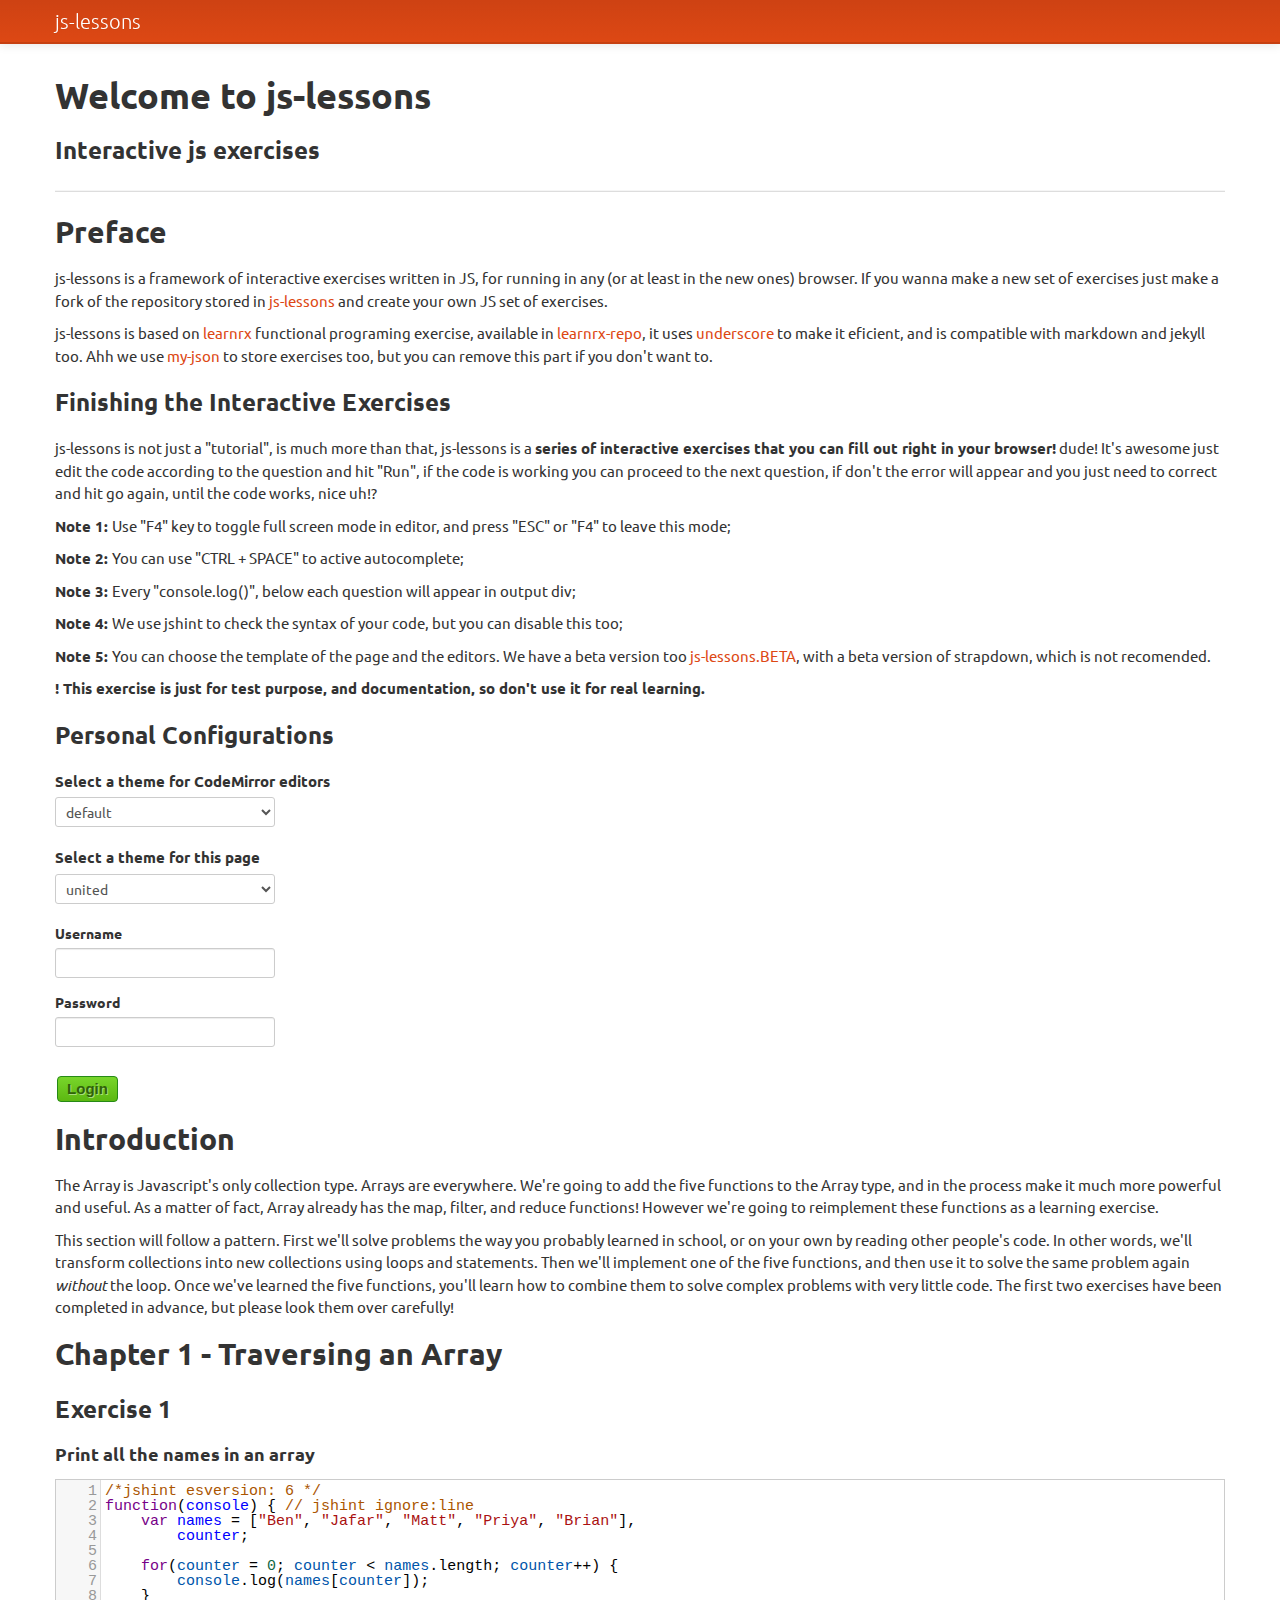
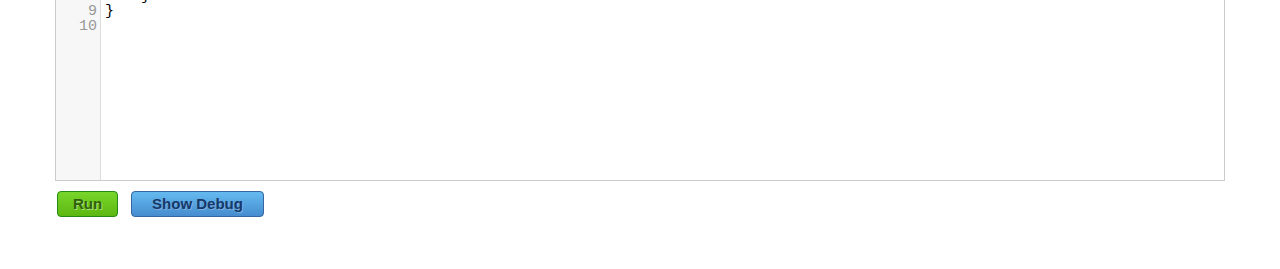
<file: index.html>
<!DOCTYPE html>
<html>
<title>js-lessons</title>
<meta charset="utf-8">
<!-- Theses are just icons config - created with realfavicongenerator.net -->
<link rel="apple-touch-icon" sizes="57x57" href="assets/images/icons/apple-touch-icon-57x57.png">
<link rel="apple-touch-icon" sizes="60x60" href="assets/images/icons/apple-touch-icon-60x60.png">
<link rel="apple-touch-icon" sizes="72x72" href="assets/images/icons/apple-touch-icon-72x72.png">
<link rel="apple-touch-icon" sizes="76x76" href="assets/images/icons/apple-touch-icon-76x76.png">
<link rel="apple-touch-icon" sizes="114x114" href="assets/images/icons/apple-touch-icon-114x114.png">
<link rel="apple-touch-icon" sizes="120x120" href="assets/images/icons/apple-touch-icon-120x120.png">
<link rel="apple-touch-icon" sizes="144x144" href="assets/images/icons/apple-touch-icon-144x144.png">
<link rel="apple-touch-icon" sizes="152x152" href="assets/images/icons/apple-touch-icon-152x152.png">
<link rel="apple-touch-icon" sizes="180x180" href="assets/images/icons/apple-touch-icon-180x180.png">
<link rel="icon" type="image/png" href="assets/images/icons/favicon-32x32.png" sizes="32x32">
<link rel="icon" type="image/png" href="assets/images/icons/android-chrome-192x192.png" sizes="192x192">
<link rel="icon" type="image/png" href="assets/images/icons/favicon-96x96.png" sizes="96x96">
<link rel="icon" type="image/png" href="assets/images/icons/favicon-16x16.png" sizes="16x16">
<link rel="manifest" href="assets/images/icons/manifest.json">
<link rel="mask-icon" href="assets/images/icons/safari-pinned-tab.svg" color="#5bbad5">
<link rel="shortcut icon" href="assets/images/icons/favicon.ico">
<meta name="msapplication-TileColor" content="#ffc40d">
<meta name="msapplication-TileImage" content="assets/images/icons/mstile-144x144.png">
<meta name="msapplication-config" content="assets/images/icons/browserconfig.xml">
<meta name="theme-color" content="#ffffff">
<!-- These are just code mirror templates for editor -->
<link rel="stylesheet" href="assets/codemirror/theme/3024-day.css">
<link rel="stylesheet" href="assets/codemirror/theme/3024-night.css">
<link rel="stylesheet" href="assets/codemirror/theme/abcdef.css">
<link rel="stylesheet" href="assets/codemirror/theme/ambiance.css">
<link rel="stylesheet" href="assets/codemirror/theme/base16-dark.css">
<link rel="stylesheet" href="assets/codemirror/theme/bespin.css">
<link rel="stylesheet" href="assets/codemirror/theme/base16-light.css">
<link rel="stylesheet" href="assets/codemirror/theme/blackboard.css">
<link rel="stylesheet" href="assets/codemirror/theme/cobalt.css">
<link rel="stylesheet" href="assets/codemirror/theme/colorforth.css">
<link rel="stylesheet" href="assets/codemirror/theme/dracula.css">
<link rel="stylesheet" href="assets/codemirror/theme/eclipse.css">
<link rel="stylesheet" href="assets/codemirror/theme/elegant.css">
<link rel="stylesheet" href="assets/codemirror/theme/erlang-dark.css">
<link rel="stylesheet" href="assets/codemirror/theme/hopscotch.css">
<link rel="stylesheet" href="assets/codemirror/theme/icecoder.css">
<link rel="stylesheet" href="assets/codemirror/theme/isotope.css">
<link rel="stylesheet" href="assets/codemirror/theme/lesser-dark.css">
<link rel="stylesheet" href="assets/codemirror/theme/liquibyte.css">
<link rel="stylesheet" href="assets/codemirror/theme/material.css">
<link rel="stylesheet" href="assets/codemirror/theme/mbo.css">
<link rel="stylesheet" href="assets/codemirror/theme/mdn-like.css">
<link rel="stylesheet" href="assets/codemirror/theme/midnight.css">
<link rel="stylesheet" href="assets/codemirror/theme/monokai.css">
<link rel="stylesheet" href="assets/codemirror/theme/neat.css">
<link rel="stylesheet" href="assets/codemirror/theme/neo.css">
<link rel="stylesheet" href="assets/codemirror/theme/night.css">
<link rel="stylesheet" href="assets/codemirror/theme/paraiso-dark.css">
<link rel="stylesheet" href="assets/codemirror/theme/paraiso-light.css">
<link rel="stylesheet" href="assets/codemirror/theme/pastel-on-dark.css">
<link rel="stylesheet" href="assets/codemirror/theme/railscasts.css">
<link rel="stylesheet" href="assets/codemirror/theme/rubyblue.css">
<link rel="stylesheet" href="assets/codemirror/theme/seti.css">
<link rel="stylesheet" href="assets/codemirror/theme/solarized.css">
<link rel="stylesheet" href="assets/codemirror/theme/the-matrix.css">
<link rel="stylesheet" href="assets/codemirror/theme/tomorrow-night-bright.css">
<link rel="stylesheet" href="assets/codemirror/theme/tomorrow-night-eighties.css">
<link rel="stylesheet" href="assets/codemirror/theme/ttcn.css">
<link rel="stylesheet" href="assets/codemirror/theme/twilight.css">
<link rel="stylesheet" href="assets/codemirror/theme/vibrant-ink.css">
<link rel="stylesheet" href="assets/codemirror/theme/xq-dark.css">
<link rel="stylesheet" href="assets/codemirror/theme/xq-light.css">
<link rel="stylesheet" href="assets/codemirror/theme/yeti.css">
<link rel="stylesheet" href="assets/codemirror/theme/zenburn.css">
<!-- You can remove or leave at is -->
<!-- Stylesheets system - please don't remove :) -->
<link rel="stylesheet" href="assets/main.css">
<link rel="stylesheet" href="assets/codemirror/codemirror.css">
<link rel="stylesheet" href="assets/codemirror/addons/show-hint.css">
<link rel="stylesheet" href="assets/codemirror/addons/lint.css">
<link rel="stylesheet" href="assets/codemirror/addons/fullscreen.css">
<script type="text/javascript">
	// Adds the implementation for Array.prototype.concatAll()
	function defineConcatAll() {
		Array.prototype.concatAll = function () {
			var results = [];

			this.forEach(function(subArray) {
				results.push.apply(results, subArray);
			});

			return results;
		};
	}

	/**
	 * Add the implementation for Array.prototype.concatMap()
	 */
	function defineConcatMap() {
		Array.prototype.concatMap = function(fnc) {
			return this.
				map(function (e) {
					return fnc(e);
				}).
				// apply the concatAll function to flatten the two-dimensional array
				concatAll();
		};
	}

	/**
	 * This function will be executed at the begining of each verifier function
	 */
	function preVerifierHook() {
		// Add helpers to prevent 'undefined is not a function' like errors
		defineConcatAll();
		defineConcatMap();
	}

	function showLessonErrorMessage(exp, got, note, div){
		var preTag;
		var expected = JSON.stringify(JSON.parse(exp), undefined, 4);

		div.innerHTML = "<h4>Expected:</h4>";
		preTag = document.createElement("pre");
		preTag.innerHTML += expected;
		div.appendChild(preTag);
		div.innerHTML += "<h4>Got:</h4>";
		preTag = document.createElement("pre");
		preTag.innerHTML += got;
		div.appendChild(preTag);
		
		div.innerHTML += (note !== "") ? ("<h4>Note</h4><p style=\"margin-left: 25px;\">" + note + "</p>") : ""; 
		div.className = "info";
	}
</script>

<xmp theme="united" style="display:none;">
<div id="loader-wrapper">
	<div id="loader"></div>
	<div class="loader-section section-left"></div>
	<div class="loader-section section-right"></div>
</div>

# Welcome to js-lessons
### Interactive js exercises
---

## Preface

js-lessons is a framework of interactive exercises written in JS, for running in any (or at least in the new ones)
browser. If you wanna make a new set of exercises just make a fork of the repository stored in [js-lessons](https://github.com/jefersonla/js-lessons) and create your own JS set of exercises.

js-lessons is based on [learnrx](http://reactivex.io/learnrx/) functional programing exercise, available in 
[learnrx-repo](http://reactivex.io/learnrx/), it uses [underscore](http://underscorejs.org/) to make it eficient, and
is compatible with markdown and jekyll too. Ahh we use [my-json](http://myjson.com/) to store exercises too, but you can
remove this part if you don't want to.

### Finishing the Interactive Exercises 

js-lessons is not just a "tutorial", is much more than that, js-lessons is a **series of interactive exercises that you 
can fill out right in your browser!** dude! It's awesome just edit the code according to the question and hit "Run",
if the code is working you can proceed to the next question, if don't the error will appear and you just need to
correct and hit go again, until the code works, nice uh!?

** Note 1: ** Use "F4" key to toggle full screen mode in editor, and press "ESC" or "F4" to leave this mode;

** Note 2: ** You can use "CTRL + SPACE" to active autocomplete; 

** Note 3: ** Every "console.log()", below each question will appear in output div;

** Note 4: ** We use jshint to check the syntax of your code, but you can disable this too;

** Note 5: ** You can choose the template of the page and the editors. We have a beta version too
[js-lessons.BETA](beta.html), with a beta version of strapdown, which is not recomended.

** ! This exercise is just for test purpose, and documentation, so don't use it for real learning. **

### Personal Configurations

<p style="margin-bottom:0;"> <b> Select a theme for CodeMirror editors </b><br>
<select style="margin-top: 5px;" onchange="selectTheme()" id="select">
    <option selected="">default</option>
    <option>3024-day</option>
    <option>3024-night</option>
    <option>abcdef</option>
    <option>ambiance</option>
    <option>base16-dark</option>
    <option>base16-light</option>
    <option>bespin</option>
    <option>blackboard</option>
    <option>cobalt</option>
    <option>colorforth</option>
    <option>dracula</option>
    <option>eclipse</option>
    <option>elegant</option>
    <option>erlang-dark</option>
    <option>hopscotch</option>
    <option>icecoder</option>
    <option>isotope</option>
    <option>lesser-dark</option>
    <option>liquibyte</option>
    <option>material</option>
    <option>mbo</option>
    <option>mdn-like</option>
    <option>midnight</option>
    <option>monokai</option>
    <option>neat</option>
    <option>neo</option>
    <option>night</option>
    <option>paraiso-dark</option>
    <option>paraiso-light</option>
    <option>pastel-on-dark</option>
    <option>railscasts</option>
    <option>rubyblue</option>
    <option>seti</option>
    <option>solarized dark</option>
    <option>solarized light</option>
    <option>the-matrix</option>
    <option>tomorrow-night-bright</option>
    <option>tomorrow-night-eighties</option>
    <option>ttcn</option>
    <option>twilight</option>
    <option>vibrant-ink</option>
    <option>xq-dark</option>
    <option>xq-light</option>
    <option>yeti</option>
    <option>zenburn</option>
</select>
</p><p style="margin-bottom:0;"> <b> Select a theme for this page </b><br>
<select style="margin-top: 5px;" onchange="selectThemePage(this)" id="selectpage">
    <option selected="">united</option>
    <option>amelia</option>
    <option>cerulean</option>
    <option>cyborg</option>
    <option>journal</option>
    <option>readable</option>
    <option>simplex</option>
    <option>slate</option>
    <option>spacelab</option>
    <option>spruce</option>
    <option>superhero</option>
</select>
</p><form id="login">
<label> <b> Username </b> </label> <input type="text" name="fname"> <br>
<label> <b> Password </b> </label> <input type="password" name="fpass"> <br>
</form>
<button class="go" id="loginButton" onclick="">Login</button>

## Introduction

The Array is Javascript's only collection type. Arrays are everywhere. We're going to add the five functions to the Array type, and in the process make it much more powerful and useful. As a matter of fact, Array already has the map, filter, and reduce functions! However we're going to reimplement these functions as a learning exercise.

This section will follow a pattern. First we'll solve problems the way you probably learned in school, or on your own by reading other people's code. In other words, we'll transform collections into new collections using loops and statements. Then we'll implement one of the five functions, and then use it to solve the same problem again *without* the loop. Once we've learned the five functions, you'll learn how to combine them to solve complex problems with very little code. The first two exercises have been completed in advance, but please look them over carefully!

## Chapter 1 - Traversing an Array
### Exercise 1
#### Print all the names in an array

<div class="lesson">
	<textarea class="code" rows="8" cols="80">
/*jshint esversion: 6 */
function(console) { // jshint ignore:line
	var names = ["Ben", "Jafar", "Matt", "Priya", "Brian"],
		counter;

	for(counter = 0; counter < names.length; counter++) {
		console.log(names[counter]);
	}
}
	</textarea>
	<div class="output"></div>
	<div class="output"></div>
	<pre id="" class="verifier">
		// Traverse array with for loop
		function(str, info) {
			preVerifierHook();
			var fun = eval("(" + str + ")");
			var items = [];
			var got;
			var expected = '["Ben","Brian","Jafar","Matt","Priya"]';
			fun({
				log:function(name) {
					items.push(name);
					console.log(name);
				}
			});

			got = JSON.stringify(items.sort());
			if(got === expected) {
				return "Success!"
			}
			else {
				showLessonErrorMessage(expected, JSON.stringify(items.sort(), undefined, 4), 'Order does not matter', info);
			}
		}
	</pre>
	<div class="output">
		<h4> Debug Console </h4> <hr>
		<div class="saida">
			<!-- Output -->
			SAIDA!
		</div>
		<div class="command-line">
  			<span class="console-arrow"></span>
      		<textarea class="console-command-line" rows="1" data-min-rows="1"></textarea>
    	</div>
	</div>
	<button class="go">Run</button>
	<button class="showDebug">Show Debug</button>
</div>
<!-- ********************** START OF EXERCISE ********************** -->
<div style="display:none;" id="START-EXERCISE"></div>
<!-- ********************** LESSON 1 - BEGIN *********************** -->
<div style="display:none;" id="lessonB1"></div>

### Exercise 2
#### Use forEach to print all the names in an array

Let's repeat the previous exercise using the forEach function.

<div class="lesson">
	<textarea class="code" rows="8" cols="80">
/*jshint esversion: 6 */
function(console) { // jshint ignore:line
	var names = ["Ben", "Jafar", "Matt", "Priya", "Brian"];

	_.forEach(names, (el) => (console.log(el)));
}
	</textarea>
	<div class="output"></div>
	<div class="output"></div>
	<pre id="" class="verifier">
		// Traverse array with for loop
		function(str, info) {
			preVerifierHook();
			var fun = eval("(" + str + ")");
			var items = [];
			var got;
			var expected = '["Ben","Brian","Jafar","Matt","Priya"]';
			fun({
				log:function(name) {
					items.push(name);
					console.log(name);
				}
			});

			got = JSON.stringify(items.sort());
			if(got === expected) {
				return "Success!"
			}
			else {
				showLessonErrorMessage(expected, JSON.stringify(items.sort(), undefined, 4), 'Order does not matter', info);
			}
		}
	</pre>
	<div class="output">
		<h4> Debug Console </h4> <hr>
		<div class="saida">
			<!-- Output -->
			SAIDA!
		</div>
		<div class="command-line">
  			<span class="console-arrow"></span>
      		<textarea class="console-command-line" rows="1" data-min-rows="1"></textarea>
    	</div>
	</div>
	<button class="go">Run</button>
	<button class="showDebug">Show Debug</button>
</div>
<div style="display:none;" id="lessonE1"></div> 
<!-- *********************** LESSON 1 - END *********************** -->
<!-- ********************** LESSON 2 - BEGIN ********************** -->
<div style="display:none;" id="lessonB2"></div> 

## Chapter 2 - Projecting Arrays
### Exercise 3
####  Project an array of videos into an array of {id,title} pairs using forEach()

Applying a function to a value and creating a new value is called a projection. To project one array into another, we apply a projection function to each item in the array and collect the results in a new array.

For each video, add a projected {id, title} pair to the videoAndTitlePairs array.

<div class="lesson">
	<textarea class="code" rows="60" cols="80">
/*jshint esversion: 6 */
function() { // jshint ignore:line
	var newReleases = [
		{
			"id": 70111470,
			"title": "Die Hard",
			"boxart": "http://cdn-0.nflximg.com/images/2891/DieHard.jpg",
			"uri": "http://api.netflix.com/catalog/titles/movies/70111470",
			"rating": [4.0],
			"bookmark": []
		},
		{
			"id": 654356453,
			"title": "Bad Boys",
			"boxart": "http://cdn-0.nflximg.com/images/2891/BadBoys.jpg",
			"uri": "http://api.netflix.com/catalog/titles/movies/70111470",
			"rating": [5.0],
			"bookmark": [{ id:432534, time:65876586 }]
		},
		{
			"id": 65432445,
			"title": "The Chamber",
			"boxart": "http://cdn-0.nflximg.com/images/2891/TheChamber.jpg",
			"uri": "http://api.netflix.com/catalog/titles/movies/70111470",
			"rating": [4.0],
			"bookmark": []
		},
		{
			"id": 675465,
			"title": "Fracture",
			"boxart": "http://cdn-0.nflximg.com/images/2891/Fracture.jpg",
			"uri": "http://api.netflix.com/catalog/titles/movies/70111470",
			"rating": [5.0],
			"bookmark": [{ id:432534, time:65876586 }]
		}
	],
	videoAndTitlePairs = [];

	// ------------ INSERT CODE HERE! -----------------------------------
	// Use forEach function to accumulate {id, title} pairs from each video.
	// Put the results into the videoAndTitlePairs array using the Array's
	// push() method. Example: videoAndTitlePairs.push(newItem);
	// ------------ INSERT CODE HERE! -----------------------------------

	return videoAndTitlePairs;
}
	</textarea>
	<div class="output"></div>
	<div class="output"></div>
	<pre class="verifier">
		// Projection with with forEach
		function(str, info) {
			preVerifierHook();
			var fun = eval("(" + str + ")"),
				videoAndTitlePairs = fun(),
				expected = '[{\"id\":675465,\"title\":\"Fracture\"},{\"id\":65432445,\"title\":\"The Chamber\"},{\"id\":70111470,\"title\":\"Die Hard\"},{\"id\":654356453,\"title\":\"Bad Boys\"}]';

			// Sorting by video id
			videoAndTitlePairs = _.sortBy(videoAndTitlePairs, function(video) { return video.id });
			if (JSON.stringify(videoAndTitlePairs) === expected) {
				return "YUPPPEEEE!";
			}
			else {
				showLessonErrorMessage(expected, JSON.stringify(videoAndTitlePairs, undefined, 4), "", info);
			}
		}
	</pre>
	<div class="output">
		<h4> Debug Console </h4> <hr>
		<div class="saida">
			<!-- Output -->
			SAIDA!
		</div>
		<div class="command-line">
  			<span class="console-arrow"></span>
      		<textarea class="console-command-line" rows="1" data-min-rows="1"></textarea>
    	</div>
	</div>
	<button class="go">Run</button>
	<button class="showDebug">Show Debug</button>
</div>
<div style="display:none;" id="lessonE2"></div>
<!-- *********************** LESSON 2 - END *********************** -->
<!-- ********************** LESSON 1 - BEGIN *********************** -->
<div style="display:none;" id="lessonB3"></div>

## The end!
### Congratulations!!! :D

I hope you enjoyed use js-lessons as I enjoyed programming it!

Created By ** Jeferson Lima ** * a fan of penguins *.

</div>
<div style="display:none;" id="lessonE3"></div> 
<!-- *********************** LESSON 1 - END *********************** -->
<div style="display:none;" id="END-EXERCISE"></div>
<!-- ********************** END OF EXERCISE *********************** -->
</xmp>

<!-- Nice librarie for functional programming -->
<script type="text/javascript" src="assets/underscore/underscore-min.js"></script>

<!-- Since strapdown is stupid and can change the value of textarea, we need to make a backup of all code -->
<script type="text/javascript">
	/*
	(function() {
		var code;
		window.codeBackup = [];
		
		//while(document.getElementsByTagName("textarea") == 0){
			code = document.getElementsByTagName("textarea");	
			console.log(code);
			console.log("OXEE");
		//}

		_.each(code, (el) => {
			window.codeBackup.push({
				_el  : el,
				text : el.value
			});
		});
	})();
	*/

	/* Non functional */
	// Thanks StackOverflow!
	// http://stackoverflow.com/questions/1144783/replacing-all-occurrences-of-a-string-in-javascript
	replaceAll = function(search, replacement, object) {
	    return object.replace(new RegExp(search, 'g'), replacement);
	};
</script>

<!-- Libraries for interface -->
<script src="assets/strapdown/v/0.2/strapdown.js"></script>
<script src="assets/codemirror/codemirror.js"></script>
<!-- Some code mirrors addons -->
<script src="assets/codemirror/javascript.js"></script>
<script src="assets/codemirror/addons/matchbrackets.js"></script>
<script src="assets/codemirror/addons/autorefresh.js"></script>
<script src="assets/codemirror/addons/javascript-hint.js"></script>
<script src="assets/codemirror/addons/jshint.js"></script>
<script src="assets/codemirror/addons/javascript-lint.js"></script>
<script src="assets/codemirror/addons/lint.js"></script>
<script src="assets/codemirror/addons/show-hint.js"></script>
<script src="assets/codemirror/addons/fullscreen.js"></script>
<script src="assets/codemirror/addons/active-line.js"></script>

<!-- APP LIBRARIES --> 
<script src="assets/app/wordlist.js"></script>
<script src="assets/app/xhr_atomic.js"></script>
<!-- <script src="assets/app/utils.js"></script> -->
<!-- <script src="assets/app/main.js"></script> -->

<script type="text/javascript">
	// Hide the remain exercises without remove markdown support
	// Remember to use functional paradigm :p
	(function (){
		var x = document.getElementById("START-EXERCISE");
		while(x.nextElementSibling.id != "END-EXERCISE"){
			x.style.display = "none";
			x = x.nextElementSibling;
		}

		// Since text area only have javascript code, is not necessary left "<a href="">"
		// , or "<em>" 
		x = document.getElementsByClassName("code");
		_.each(x, el => {
			el.value = el.value.replace(/(<a\ href=").*(">)/g, 		"");
			el.value = el.value.replace(new RegExp("</a>", 'g'), 	"");
			el.value = el.value.replace(new RegExp("<em>", 'g'), 	"*");
			el.value = el.value.replace(new RegExp("</em>", 'g'), 	"*");
		});
	})();

	/*(function (){
		var x = document.getElementsByClassName("go");
		
		// Just unhide to confirm this possibility
		_.each(x, function(el) {
			el.onclick = (ev) =>  {

				p = ev.target.parentElement.nextElementSibling;
				while(!p.id.startsWith("lessonB")){
					p = p.nextElementSibling;
				}

				p = p.nextElementSibling;
				while(!p.id.startsWith("lessonE")){
					p.style.display = "";
					p = p.nextElementSibling;
				}

				p.previousElementSibling.scrollIntoView();
			}
		}); 
	})();*/
	
	var codeMirrorEditors = [];
	var lessons = document.getElementsByClassName("lesson");

	function scrollTo(element, to, duration) {
	    var difference 	= (to + 60) - element.scrollTop;
	    var perTickSize = (difference / duration).toFixed();
	    var perTickTime = (duration / difference).toFixed(2);
	    var pageHeight	= window.innerHeight;

	    console.log("St = " + perTickSize + " | Ts = " + perTickTime + " | S = " + difference + " | D = " + duration);

	    var scrollingId = setInterval( _ => {
	    	if((duration <= 0) || ((pageHeight + element.scrollTop) > element.offsetHeight)){
	    		clearInterval(scrollingId);
	    		return;
	    	}
	    	console.log(element.scrollTop);
	    	duration -= perTickTime;
	    	element.scrollTop = element.scrollTop + perTickSize;
	    }, perTickTime);		
	}

	_.each(lessons, function (el){
		var code = el.children[0];
		var output = el.children[1];
		var info = el.children[2]; 
		var verifierScript = el.children[3].textContent;
		var debugDiv = el.children[4];
		var go = el.children[5];
		var showDebug = el.children[6];

		code.style.visibility = null;
		code.style.display = null;

		CodeMirror.defaults.lint = true;

		var codeMirror = CodeMirror.fromTextArea(code, {
			    lineNumbers: true,
			    mode: "javascript",
			    gutters: ["CodeMirror-lint-markers"],
			    lint: true,
				matchBrackets: true,
				autoRefresh: true,
				tabSize: 4,
				//styleActiveLine: true,
				indentWithTabs: false,
				hint: true,
				extraKeys: {
					"F4": function(cm) {
						cm.setOption("fullScreen", !cm.getOption("fullScreen"));
					},
					"Esc": function(cm) {
						if (cm.getOption("fullScreen")) cm.setOption("fullScreen", false);
					},
					"Ctrl-Space": "autocomplete"
				}
			});

		codeMirrorEditors.push(codeMirror);

		configureReadOnlyLines(codeMirror);

		go.onclick = (ev) =>  {
			console.log("EVENT OK!");
			console.log(ev);
			try{
				var verificador = eval("(" + verifierScript + ")");
				output.textContent = verificador(codeMirror.getValue(), info, el);
			} catch (ex) {
				alert(ex);
			}

			if((output.textContent !== "Success!") && (output.textContent !== "YUPPPEEEE!")){
				output.className = "error";
				output.textContent = "Error!";
				return;
			}

			output.className = "success";
			info.className = "output";

			var p = ev.target.parentElement.nextElementSibling;
			while(!p.id.startsWith("lessonB")){
				p = p.nextElementSibling;
			}

			p = p.nextElementSibling;
			while(!p.id.startsWith("lessonE")){
				p.style.display = "";
				p = p.nextElementSibling;
			}		

			//scrollTo(document.body, output.offsetTop, 600);
		};

		showDebug.onclick = (ev) => {
			console.log(debugDiv.className);
			debugDiv.className = debugDiv.className == "output" ? "console-log" : "output";
		};
	});

	var input = document.getElementById("select");
	function selectTheme() {
		var theme = input.options[input.selectedIndex].textContent;
		_.each(codeMirrorEditors, el => {
			el.setOption("theme", theme)
		});
		location.hash = "#" + theme;
	}
	var choice = (location.hash && location.hash.slice(1)) ||
	             (document.location.search &&
	             decodeURIComponent(document.location.search.slice(1)));
	if (choice) {
		input.value = choice;
		_.each(codeMirrorEditors, el => {
			el.setOption("theme", choice)
		});
	}
	CodeMirror.on(window, "hashchange", function() {
		var theme = location.hash.slice(1);
		if (theme) {
			input.value = theme;
			selectTheme();
		}
	});

	// After all page got rendered remove loader
	document.body.classList.add("loaded");
	document.styleSheets[49].ownerNode.id = "pagetheme";

	/**
	 * This function assumes that lines containing three consecutive
	 * slahes (---) are markers to delimit read-only text.
	 * If a marker exists, then all lines not between consecutive markers
	 * become read-only.
	 * Example:
	 * <textarea>
	 *   This line is read-only
	 *   ---
	 *   This line is read-write
	 *   ---
	 *   This line is also read-only
	 * </textarea>
	 */
	function configureReadOnlyLines(codeMirrorEditor) {
		var i,
			doc = codeMirrorEditor.doc,
			lines = doc.children[0].lines.map(line => line.text);
			separatorIndices = _.range(lines.length).filter(idx => lines[idx].indexOf("---") != -1);

		if (separatorIndices.length > 0) {
			separatorIndices = [0].concat(separatorIndices, lines.length - 1);
			for (i = 0; i < separatorIndices.length - 1; i += 2) {
				doc.markText({line: separatorIndices[i], ch: 0},
					{line: separatorIndices[i + 1] + 1, ch: 0},
					{readOnly: true, css: "opacity: 0.6"});
			}
		}
	}

	// Allow change theme page
	function selectThemePage(element){
		var sheet = document.getElementById("pagetheme");
		refname = sheet.href;

		document.body.classList.remove("loaded");
		sheet.href = refname.replace(/\/themes\/.*/g, "/themes/" + element.value + ".min.css");
		setTimeout(_ => {document.body.classList.add("loaded")}, 350);
	}

	/**
	 * This function allow save progress on dontpad.com, which is not exactly secure, but works
	 * pretty well. They work saving answered questions in two uri, the first URI represent a
	 * database with all answered questions, and the second is a hash with a backup of the entries
	 * in the first database:
	 * Example
	 *    	> dontpad.com/MATA56/id/{:hash(user, salt)} 	- Database with individual forms by id
	 *    	> dontpad.com/{:hash(user, pass, salt)} 		- Backup entry
	 * We recommend that you save your progress and upload to an online storage like dropbox, google
	 * or skydrive, because dontpad.com is not safe and we can't ensure that your data is really
	 * secure. Now use this only to save your progress, and create a form to send all the answers or
	 * maybe just the desired ones, it will be much faster and secure than this solution.
	 */
	function saveProgressDontpad(){

	}

	/**
	 * Instantiate the object "login" and start save progress
	 */
	function loginDontpad(){

	}

	/**
	 * Send answers to a google form
	 */
	function sendAnswers(){

	}
</script>

<!-- <script src="assets/app/surprise.js"></script> -->

</html>
<!-- TODO
	+ Remember to use jekyll, I think it's a good idea for clean the code
	+ USE http://myjson.com/api to store JSON with progress of each student
	+ USE https://ihatetomatoes.net/create-custom-preloading-screen/ while markdown is parsed and content are hidding
-->
</file>
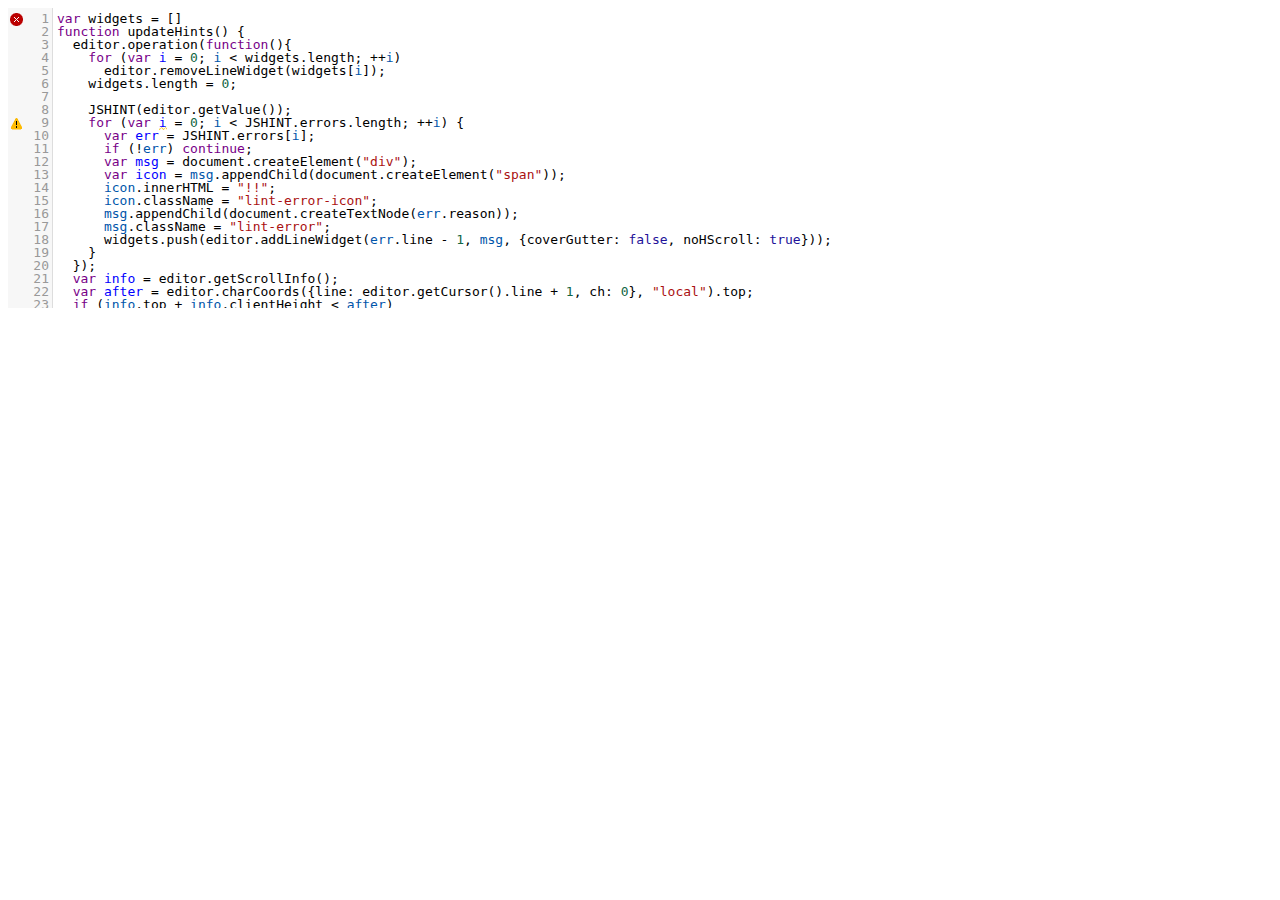
<file: demo.html>
<!DOCTYPE html>
<html>
<head>
	<title>Demo editor</title>
	<link rel="stylesheet" href="assets/codemirror/codemirror.css">
	<link rel="stylesheet" href="assets/codemirror/addons/show-hint.css">
	<link rel="stylesheet" href="assets/codemirror/addons/lint.css">
</head>
<body>

	<textarea id="code-js" style="display: none;">var widgets = []
function updateHints() {
  editor.operation(function(){
    for (var i = 0; i &lt; widgets.length; ++i)
      editor.removeLineWidget(widgets[i]);
    widgets.length = 0;

    JSHINT(editor.getValue());
    for (var i = 0; i &lt; JSHINT.errors.length; ++i) {
      var err = JSHINT.errors[i];
      if (!err) continue;
      var msg = document.createElement("div");
      var icon = msg.appendChild(document.createElement("span"));
      icon.innerHTML = "!!";
      icon.className = "lint-error-icon";
      msg.appendChild(document.createTextNode(err.reason));
      msg.className = "lint-error";
      widgets.push(editor.addLineWidget(err.line - 1, msg, {coverGutter: false, noHScroll: true}));
    }
  });
  var info = editor.getScrollInfo();
  var after = editor.charCoords({line: editor.getCursor().line + 1, ch: 0}, "local").top;
  if (info.top + info.clientHeight &lt; after)
    editor.scrollTo(null, after - info.clientHeight + 3);
}
	</textarea>

	<script src="assets/codemirror/codemirror.js"></script>
	<!-- Some code mirrors addons -->
	<script src="assets/codemirror/javascript.js"></script>
	<script src="assets/codemirror/addons/matchbrackets.js"></script>
	<script src="assets/codemirror/addons/autorefresh.js"></script>
	<script src="assets/codemirror/addons/javascript-hint.js"></script>
	<script src="assets/codemirror/addons/jshint.js"></script>
	<script src="assets/codemirror/addons/javascript-lint.js"></script>
	<script src="assets/codemirror/addons/lint.js"></script>
	<script src="assets/codemirror/addons/show-hint.js"></script>

	<script type="text/javascript">
		var editor = CodeMirror.fromTextArea(document.getElementById("code-js"), {
		    lineNumbers: true,
		    mode: "javascript",
		    gutters: ["CodeMirror-lint-markers"],
		    lint: true
		});
	</script>
</body>
</html>
</file>
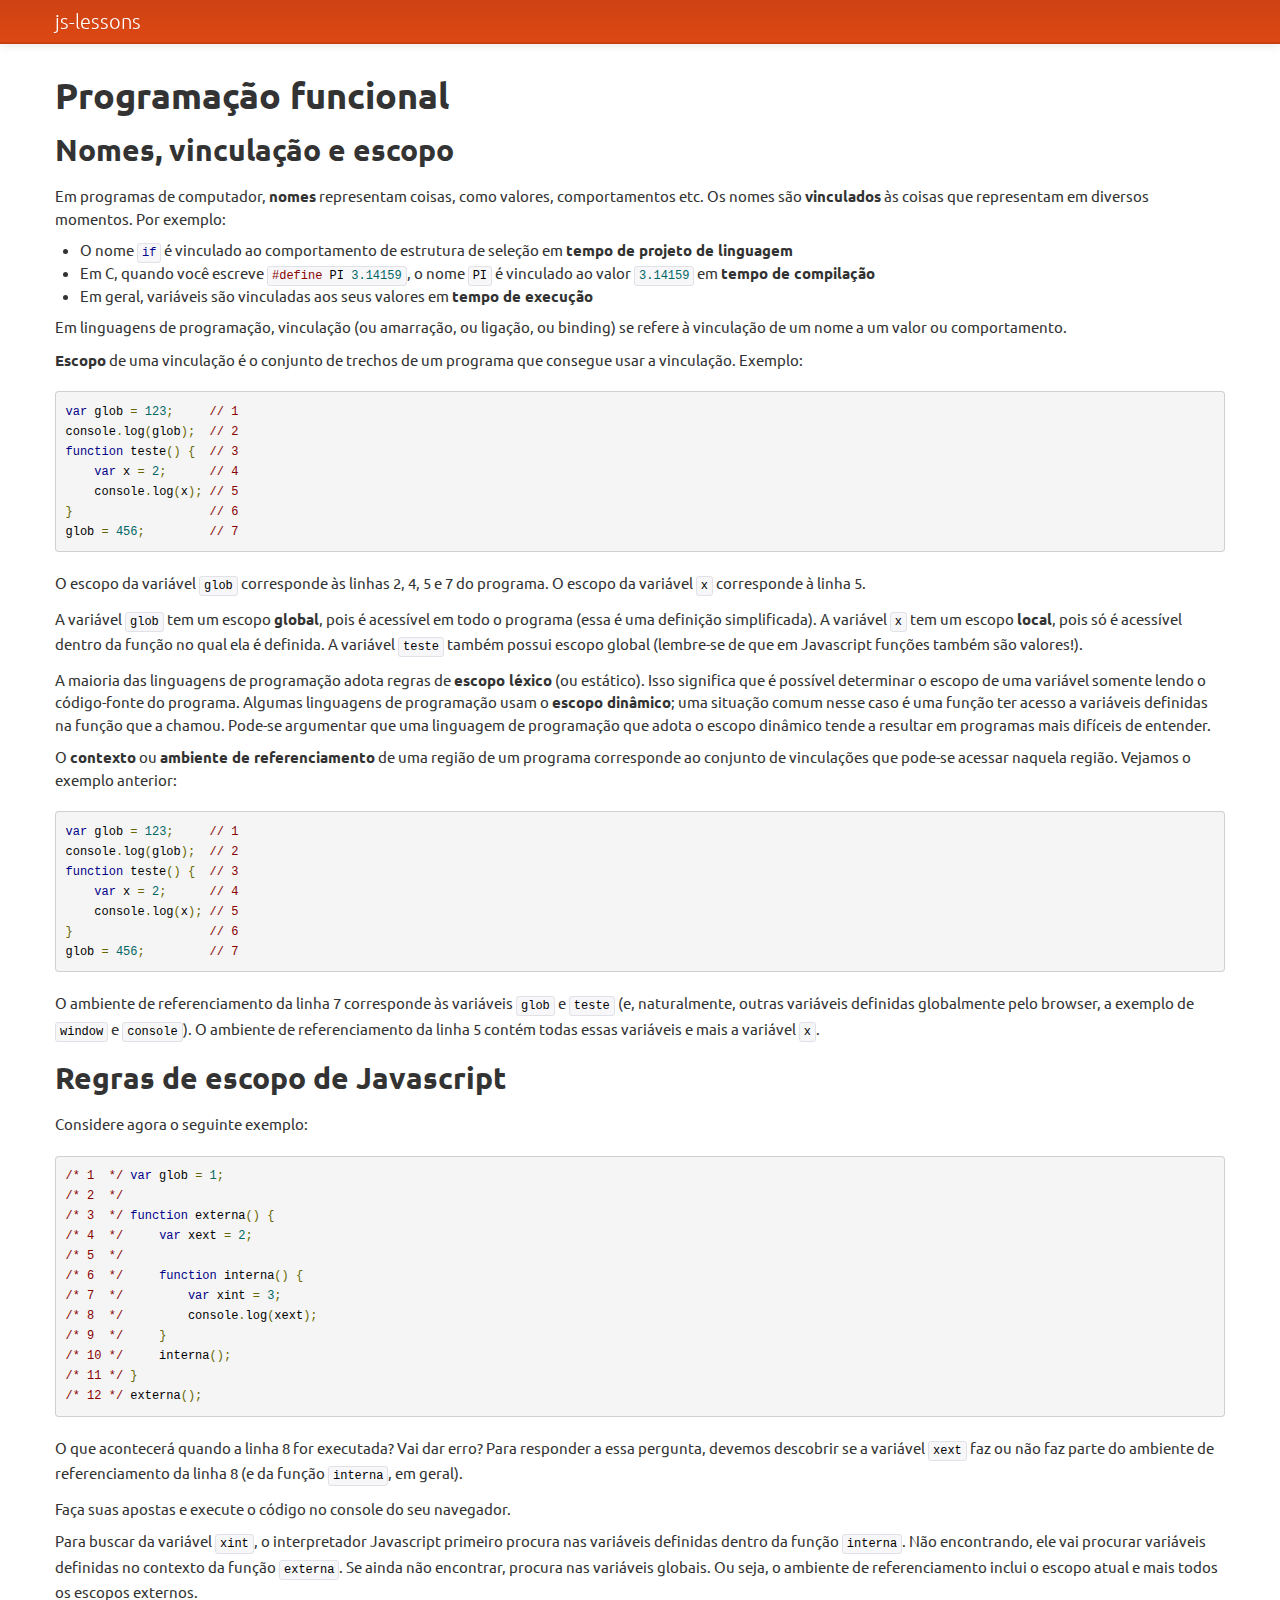
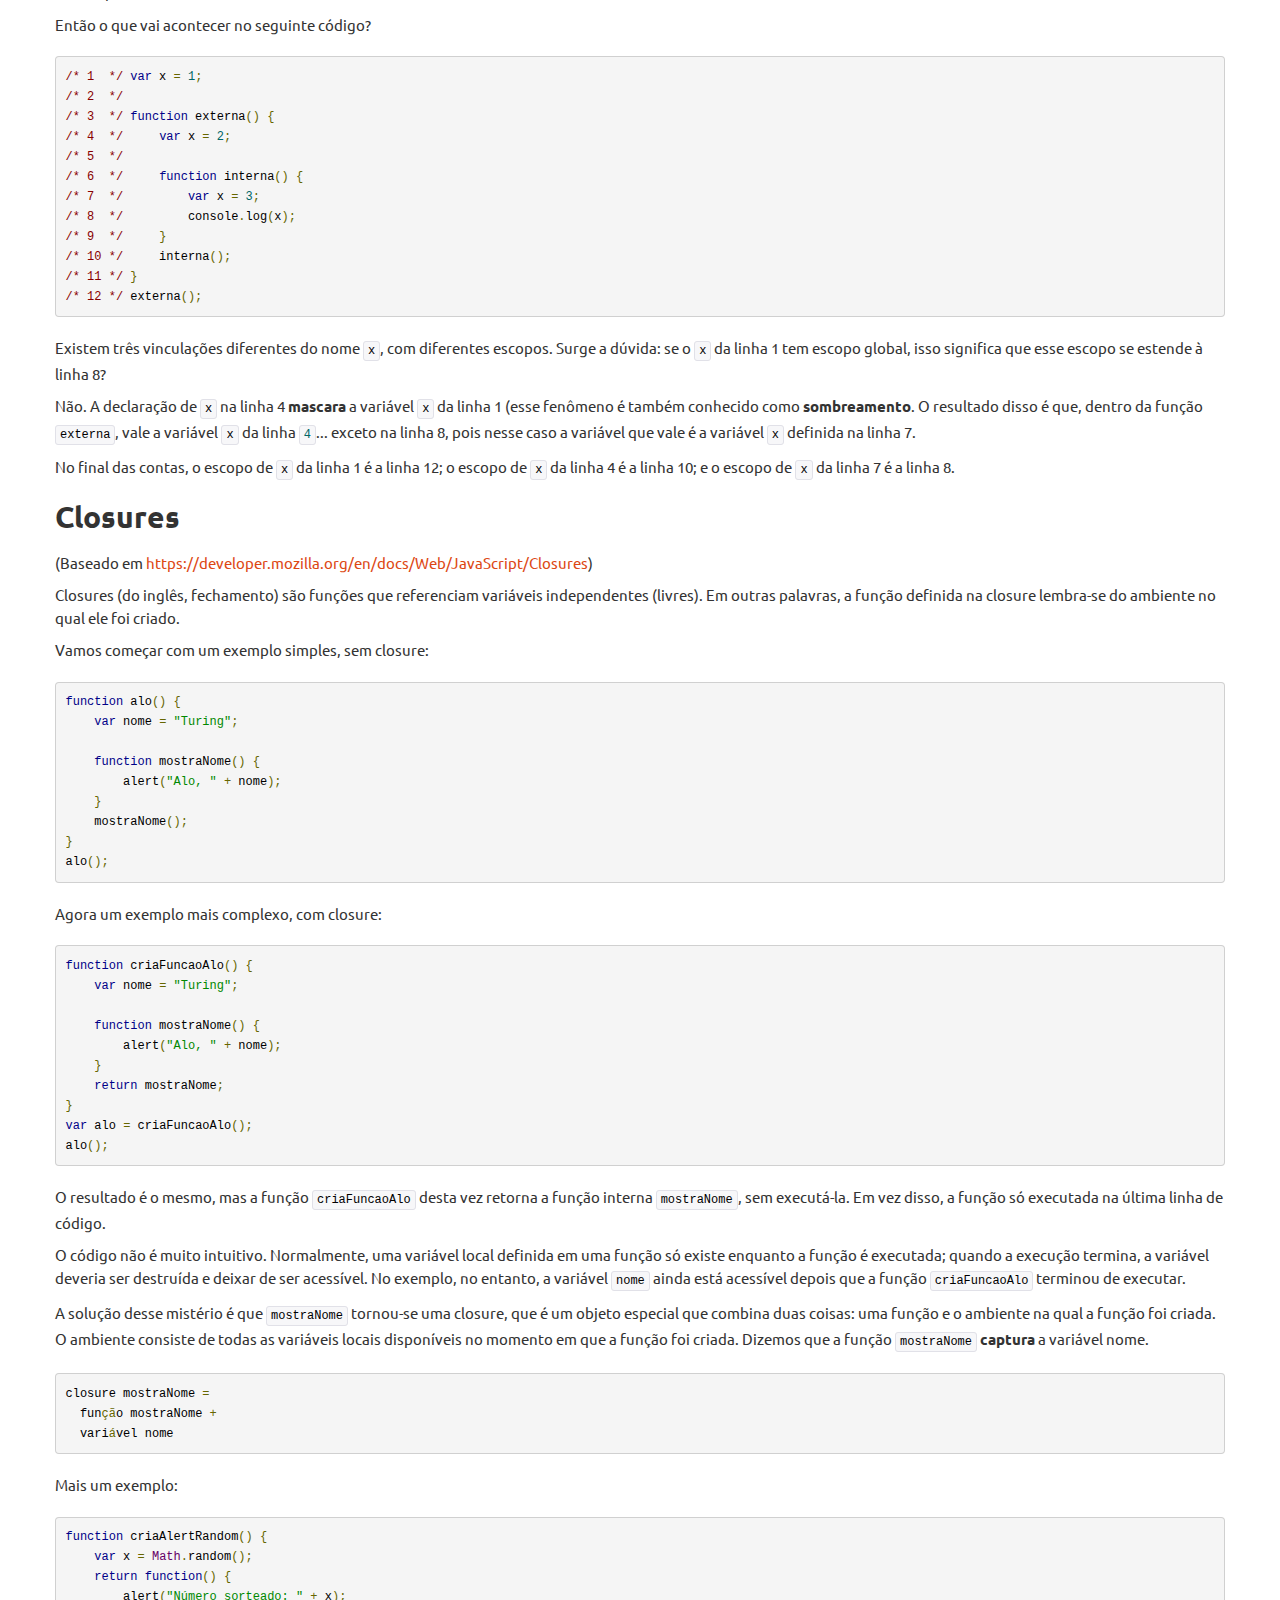
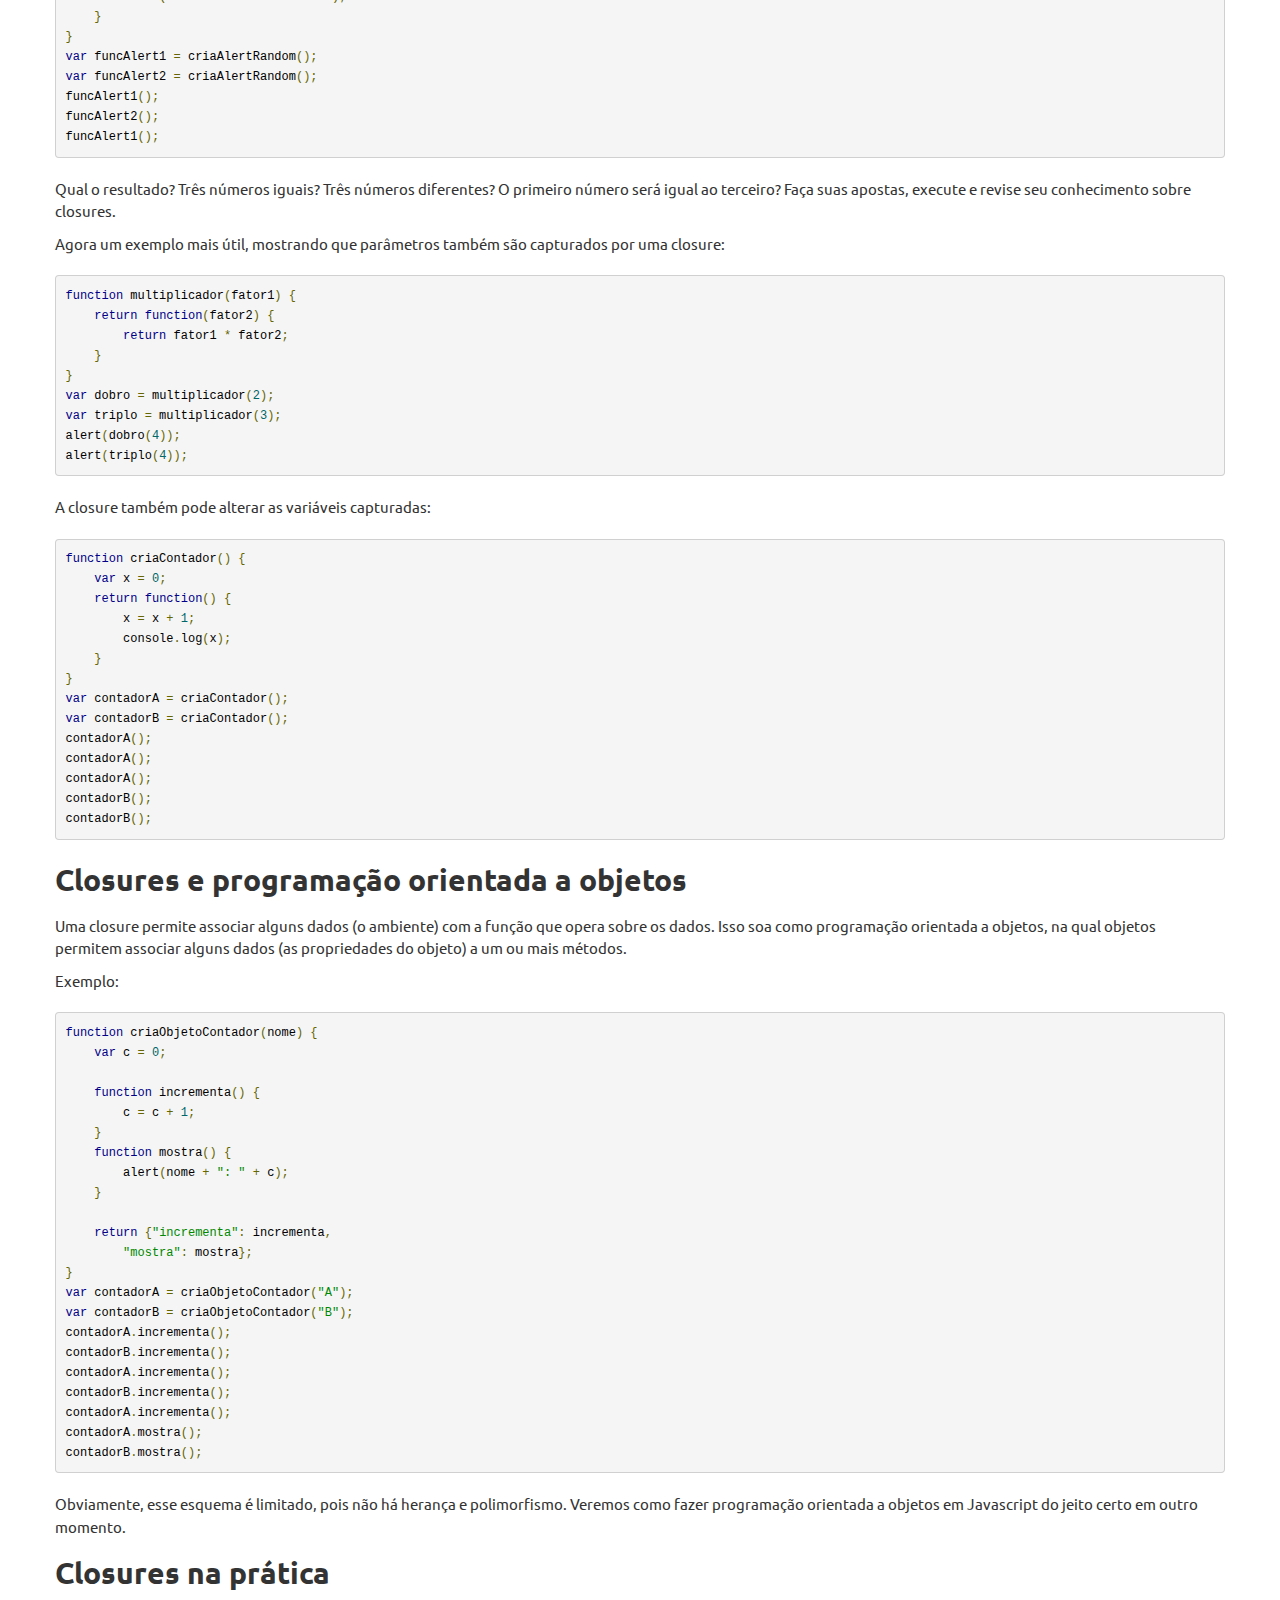
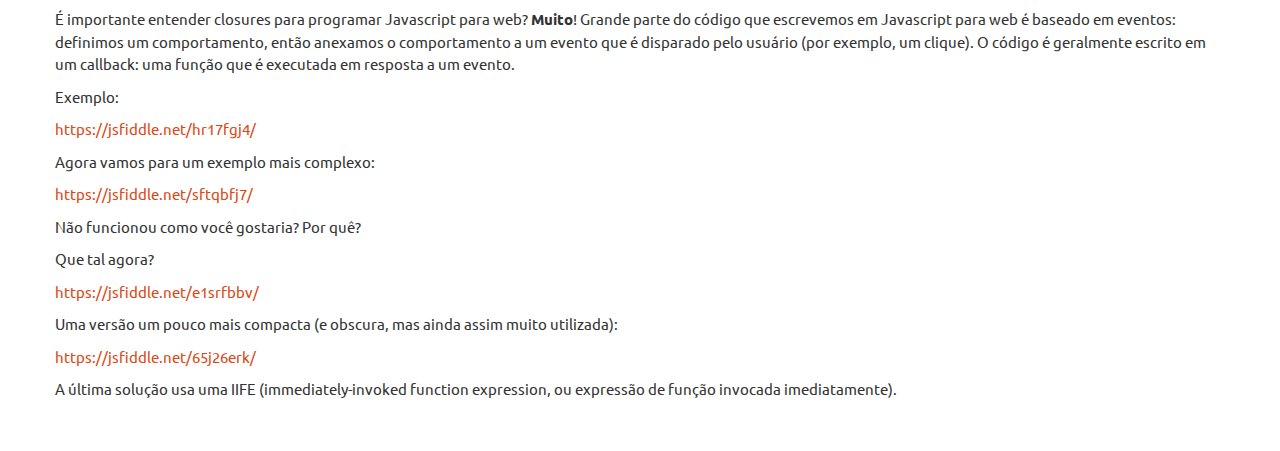
<file: mata56-closure.html>
<!DOCTYPE html>
<html>
<title>js-lessons</title>
<meta charset="utf-8">
<!-- Theses are just icons config - created with realfavicongenerator.net -->
<link rel="apple-touch-icon" sizes="57x57" href="assets/images/icons/apple-touch-icon-57x57.png">
<link rel="apple-touch-icon" sizes="60x60" href="assets/images/icons/apple-touch-icon-60x60.png">
<link rel="apple-touch-icon" sizes="72x72" href="assets/images/icons/apple-touch-icon-72x72.png">
<link rel="apple-touch-icon" sizes="76x76" href="assets/images/icons/apple-touch-icon-76x76.png">
<link rel="apple-touch-icon" sizes="114x114" href="assets/images/icons/apple-touch-icon-114x114.png">
<link rel="apple-touch-icon" sizes="120x120" href="assets/images/icons/apple-touch-icon-120x120.png">
<link rel="apple-touch-icon" sizes="144x144" href="assets/images/icons/apple-touch-icon-144x144.png">
<link rel="apple-touch-icon" sizes="152x152" href="assets/images/icons/apple-touch-icon-152x152.png">
<link rel="apple-touch-icon" sizes="180x180" href="assets/images/icons/apple-touch-icon-180x180.png">
<link rel="icon" type="image/png" href="assets/images/icons/favicon-32x32.png" sizes="32x32">
<link rel="icon" type="image/png" href="assets/images/icons/android-chrome-192x192.png" sizes="192x192">
<link rel="icon" type="image/png" href="assets/images/icons/favicon-96x96.png" sizes="96x96">
<link rel="icon" type="image/png" href="assets/images/icons/favicon-16x16.png" sizes="16x16">
<link rel="manifest" href="assets/images/icons/manifest.json">
<link rel="mask-icon" href="assets/images/icons/safari-pinned-tab.svg" color="#5bbad5">
<link rel="shortcut icon" href="assets/images/icons/favicon.ico">
<meta name="msapplication-TileColor" content="#ffc40d">
<meta name="msapplication-TileImage" content="assets/images/icons/mstile-144x144.png">
<meta name="msapplication-config" content="assets/images/icons/browserconfig.xml">
<meta name="theme-color" content="#ffffff">
<!-- These are just code mirror templates for editor -->
<link rel="stylesheet" href="assets/codemirror/theme/3024-day.css">
<link rel="stylesheet" href="assets/codemirror/theme/3024-night.css">
<link rel="stylesheet" href="assets/codemirror/theme/abcdef.css">
<link rel="stylesheet" href="assets/codemirror/theme/ambiance.css">
<link rel="stylesheet" href="assets/codemirror/theme/base16-dark.css">
<link rel="stylesheet" href="assets/codemirror/theme/bespin.css">
<link rel="stylesheet" href="assets/codemirror/theme/base16-light.css">
<link rel="stylesheet" href="assets/codemirror/theme/blackboard.css">
<link rel="stylesheet" href="assets/codemirror/theme/cobalt.css">
<link rel="stylesheet" href="assets/codemirror/theme/colorforth.css">
<link rel="stylesheet" href="assets/codemirror/theme/dracula.css">
<link rel="stylesheet" href="assets/codemirror/theme/eclipse.css">
<link rel="stylesheet" href="assets/codemirror/theme/elegant.css">
<link rel="stylesheet" href="assets/codemirror/theme/erlang-dark.css">
<link rel="stylesheet" href="assets/codemirror/theme/hopscotch.css">
<link rel="stylesheet" href="assets/codemirror/theme/icecoder.css">
<link rel="stylesheet" href="assets/codemirror/theme/isotope.css">
<link rel="stylesheet" href="assets/codemirror/theme/lesser-dark.css">
<link rel="stylesheet" href="assets/codemirror/theme/liquibyte.css">
<link rel="stylesheet" href="assets/codemirror/theme/material.css">
<link rel="stylesheet" href="assets/codemirror/theme/mbo.css">
<link rel="stylesheet" href="assets/codemirror/theme/mdn-like.css">
<link rel="stylesheet" href="assets/codemirror/theme/midnight.css">
<link rel="stylesheet" href="assets/codemirror/theme/monokai.css">
<link rel="stylesheet" href="assets/codemirror/theme/neat.css">
<link rel="stylesheet" href="assets/codemirror/theme/neo.css">
<link rel="stylesheet" href="assets/codemirror/theme/night.css">
<link rel="stylesheet" href="assets/codemirror/theme/paraiso-dark.css">
<link rel="stylesheet" href="assets/codemirror/theme/paraiso-light.css">
<link rel="stylesheet" href="assets/codemirror/theme/pastel-on-dark.css">
<link rel="stylesheet" href="assets/codemirror/theme/railscasts.css">
<link rel="stylesheet" href="assets/codemirror/theme/rubyblue.css">
<link rel="stylesheet" href="assets/codemirror/theme/seti.css">
<link rel="stylesheet" href="assets/codemirror/theme/solarized.css">
<link rel="stylesheet" href="assets/codemirror/theme/the-matrix.css">
<link rel="stylesheet" href="assets/codemirror/theme/tomorrow-night-bright.css">
<link rel="stylesheet" href="assets/codemirror/theme/tomorrow-night-eighties.css">
<link rel="stylesheet" href="assets/codemirror/theme/ttcn.css">
<link rel="stylesheet" href="assets/codemirror/theme/twilight.css">
<link rel="stylesheet" href="assets/codemirror/theme/vibrant-ink.css">
<link rel="stylesheet" href="assets/codemirror/theme/xq-dark.css">
<link rel="stylesheet" href="assets/codemirror/theme/xq-light.css">
<link rel="stylesheet" href="assets/codemirror/theme/yeti.css">
<link rel="stylesheet" href="assets/codemirror/theme/zenburn.css">
<!-- You can remove or leave at is -->
<!-- Stylesheets system - please don't remove :) -->
<link rel="stylesheet" href="assets/main.css">
<link rel="stylesheet" href="assets/codemirror/codemirror.css">
<link rel="stylesheet" href="assets/codemirror/addons/show-hint.css">
<link rel="stylesheet" href="assets/codemirror/addons/lint.css">
<link rel="stylesheet" href="assets/codemirror/addons/fullscreen.css">
<script type="text/javascript">
	// Adds the implementation for Array.prototype.concatAll()
	function defineConcatAll() {
		Array.prototype.concatAll = function () {
			var results = [];

			this.forEach(function(subArray) {
				results.push.apply(results, subArray);
			});

			return results;
		};
	}

	/**
	 * Add the implementation for Array.prototype.concatMap()
	 */
	function defineConcatMap() {
		Array.prototype.concatMap = function(fnc) {
			return this.
				map(function (e) {
					return fnc(e);
				}).
				// apply the concatAll function to flatten the two-dimensional array
				concatAll();
		};
	}

	/**
	 * This function will be executed at the begining of each verifier function
	 */
	function preVerifierHook() {
		// Add helpers to prevent 'undefined is not a function' like errors
		defineConcatAll();
		defineConcatMap();
	}

	function showLessonErrorMessage(exp, got, note, div){
		var preTag;
		var expected = JSON.stringify(JSON.parse(exp), undefined, 4);

		div.innerHTML = "<h4>Expected:</h4>";
		preTag = document.createElement("pre");
		preTag.innerHTML += expected;
		div.appendChild(preTag);
		div.innerHTML += "<h4>Got:</h4>";
		preTag = document.createElement("pre");
		preTag.innerHTML += got;
		div.appendChild(preTag);
		
		div.innerHTML += (note !== "") ? ("<h4>Note</h4><p style=\"margin-left: 25px;\">" + note + "</p>") : ""; 
		div.className = "info";
	}
</script>

<xmp theme="united" style="display:none;">
<div id="loader-wrapper">
	<div id="loader"></div>
	<div class="loader-section section-left"></div>
	<div class="loader-section section-right"></div>
</div>

<!-- ********************** START OF EXERCISE ********************** -->
<!-- Just to avoid bugs :p -->
<div style="display:none;" id="START-EXERCISE"></div>
<div style="display:none;" id="END-EXERCISE"></div>
<!-- ********************** END OF EXERCISE *********************** -->

# Programação funcional

## Nomes, vinculação e escopo

Em programas de computador, **nomes** representam coisas, como valores, comportamentos etc. Os nomes são **vinculados** às coisas que representam em diversos momentos. Por exemplo:

* O nome `if` é vinculado ao comportamento de estrutura de seleção em **tempo de projeto de linguagem**
* Em C, quando você escreve `#define PI 3.14159`, o nome `PI` é vinculado ao valor `3.14159` em **tempo de compilação**
* Em geral, variáveis são vinculadas aos seus valores em **tempo de execução**

Em linguagens de programação, vinculação (ou amarração, ou ligação, ou binding) se refere à vinculação de um nome a um valor ou comportamento.

**Escopo** de uma vinculação é o conjunto de trechos de um programa que consegue usar a vinculação. Exemplo:

```javascript
var glob = 123;     // 1
console.log(glob);  // 2
function teste() {  // 3
    var x = 2;      // 4
    console.log(x); // 5
}                   // 6
glob = 456;         // 7
```

O escopo da variável `glob` corresponde às linhas 2, 4, 5 e 7 do programa. O escopo da variável `x` corresponde à linha 5.

A variável `glob` tem um escopo **global**, pois é acessível em todo o programa (essa é uma definição simplificada). A variável `x` tem um escopo **local**, pois só é acessível dentro da função no qual ela é definida. A variável `teste` também possui escopo global (lembre-se de que em Javascript funções também são valores!).

A maioria das linguagens de programação adota regras de **escopo léxico** (ou estático). Isso significa que é possível determinar o escopo de uma variável somente lendo o código-fonte do programa. Algumas linguagens de programação usam o **escopo dinâmico**; uma situação comum nesse caso é uma função ter acesso a variáveis definidas na função que a chamou. Pode-se argumentar que uma linguagem de programação que adota o escopo dinâmico tende a resultar em programas mais difíceis de entender.

O **contexto** ou **ambiente de referenciamento** de uma região de um programa corresponde ao conjunto de vinculações que pode-se acessar naquela região. Vejamos o exemplo anterior:

```javascript
var glob = 123;     // 1
console.log(glob);  // 2
function teste() {  // 3
    var x = 2;      // 4
    console.log(x); // 5
}                   // 6
glob = 456;         // 7
```

O ambiente de referenciamento da linha 7 corresponde às variáveis `glob` e `teste` (e, naturalmente, outras variáveis definidas globalmente pelo browser, a exemplo de `window` e `console`). O ambiente de referenciamento da linha 5 contém todas essas variáveis e mais a variável `x`.

## Regras de escopo de Javascript

Considere agora o seguinte exemplo:

```javascript
/* 1  */ var glob = 1;
/* 2  */ 
/* 3  */ function externa() {
/* 4  */     var xext = 2;
/* 5  */ 
/* 6  */     function interna() {
/* 7  */         var xint = 3;
/* 8  */         console.log(xext);
/* 9  */     }
/* 10 */     interna();
/* 11 */ }
/* 12 */ externa();
```

O que acontecerá quando a linha 8 for executada? Vai dar erro? Para responder a essa pergunta, devemos descobrir se a variável `xext` faz ou não faz parte do ambiente de referenciamento da linha 8 (e da função `interna`, em geral).

Faça suas apostas e execute o código no console do seu navegador.

Para buscar da variável `xint`, o interpretador Javascript primeiro procura nas variáveis definidas dentro da função `interna`. Não encontrando, ele vai procurar variáveis definidas no contexto da função `externa`. Se ainda não encontrar, procura nas variáveis globais. Ou seja, o ambiente de referenciamento inclui o escopo atual e mais todos os escopos externos.

Então o que vai acontecer no seguinte código?

```javascript
/* 1  */ var x = 1;
/* 2  */ 
/* 3  */ function externa() {
/* 4  */     var x = 2;
/* 5  */ 
/* 6  */     function interna() {
/* 7  */         var x = 3;
/* 8  */         console.log(x);
/* 9  */     }
/* 10 */     interna();
/* 11 */ }
/* 12 */ externa();
```

Existem três vinculações diferentes do nome `x`, com diferentes escopos. Surge a dúvida: se o `x` da linha 1 tem escopo global, isso significa que esse escopo se estende à linha 8?

Não. A declaração de `x` na linha 4 **mascara** a variável `x` da linha 1 (esse fenômeno é também conhecido como **sombreamento**. O resultado disso é que, dentro da função `externa`, vale a variável `x` da linha `4`... exceto na linha 8, pois nesse caso a variável que vale é a variável `x` definida na linha 7. 

No final das contas, o escopo de `x` da linha 1 é a linha 12; o escopo de `x` da linha 4 é a linha 10; e o escopo de `x` da linha 7 é a linha 8.

## Closures

(Baseado em https://developer.mozilla.org/en/docs/Web/JavaScript/Closures)

Closures (do inglês, fechamento) são funções que referenciam variáveis independentes (livres). Em outras palavras, a função definida na closure lembra-se do ambiente no qual ele foi criado.

Vamos começar com um exemplo simples, sem closure:

```javascript
function alo() {
    var nome = "Turing";

    function mostraNome() {
        alert("Alo, " + nome);
    }
    mostraNome();
}
alo();
```

Agora um exemplo mais complexo, com closure:

```javascript
function criaFuncaoAlo() {
    var nome = "Turing";

    function mostraNome() {
        alert("Alo, " + nome);
    }
    return mostraNome;
}
var alo = criaFuncaoAlo();
alo();
```

O resultado é o mesmo, mas a função `criaFuncaoAlo` desta vez retorna a função interna `mostraNome`, sem executá-la. Em vez disso, a função só executada na última linha de código.

O código não é muito intuitivo. Normalmente, uma variável local definida em uma função só existe enquanto a função é executada; quando a execução termina, a variável deveria ser destruída e deixar de ser acessível. No exemplo, no entanto, a variável `nome` ainda está acessível depois que a função `criaFuncaoAlo` terminou de executar.

A solução desse mistério é que `mostraNome` tornou-se uma closure, que é um objeto especial que combina duas coisas: uma função e o ambiente na qual a função foi criada. O ambiente consiste de todas as variáveis locais disponíveis no momento em que a função foi criada. Dizemos que a função `mostraNome` **captura** a variável nome.

```
closure mostraNome =
  função mostraNome +
  variável nome
```

Mais um exemplo:

```javascript
function criaAlertRandom() {
    var x = Math.random();
    return function() {
        alert("Número sorteado: " + x);
    }
}
var funcAlert1 = criaAlertRandom();
var funcAlert2 = criaAlertRandom();
funcAlert1();
funcAlert2();
funcAlert1();
```

Qual o resultado? Três números iguais? Três números diferentes? O primeiro número será igual ao terceiro? Faça suas apostas, execute e revise seu conhecimento sobre closures.

Agora um exemplo mais útil, mostrando que parâmetros também são capturados por uma closure:

```javascript
function multiplicador(fator1) {
    return function(fator2) {
        return fator1 * fator2;
    }
}
var dobro = multiplicador(2);
var triplo = multiplicador(3);
alert(dobro(4));
alert(triplo(4));
```

A closure também pode alterar as variáveis capturadas:

```javascript
function criaContador() {
    var x = 0;
    return function() {
        x = x + 1;
        console.log(x);
    }
}
var contadorA = criaContador();
var contadorB = criaContador();
contadorA();
contadorA();
contadorA();
contadorB();
contadorB();
```

## Closures e programação orientada a objetos

Uma closure permite associar alguns dados (o ambiente) com a função que opera sobre os dados. Isso soa como programação orientada a objetos, na qual objetos permitem associar alguns dados (as propriedades do objeto) a um ou mais métodos.

Exemplo:

```javascript
function criaObjetoContador(nome) {
    var c = 0;

    function incrementa() {
        c = c + 1;
    }
    function mostra() {
        alert(nome + ": " + c);
    }

    return {"incrementa": incrementa,
        "mostra": mostra};
}
var contadorA = criaObjetoContador("A");
var contadorB = criaObjetoContador("B");
contadorA.incrementa();
contadorB.incrementa();
contadorA.incrementa();
contadorB.incrementa();
contadorA.incrementa();
contadorA.mostra();
contadorB.mostra();
```

Obviamente, esse esquema é limitado, pois não há herança e polimorfismo. Veremos como fazer programação orientada a objetos em Javascript do jeito certo em outro momento.

## Closures na prática

É importante entender closures para programar Javascript para web? **Muito**! Grande parte do código que escrevemos em Javascript para web é baseado em eventos: definimos um comportamento, então anexamos o comportamento a um evento que é disparado pelo usuário (por exemplo, um clique). O código é geralmente escrito em um callback: uma função que é executada em resposta a um evento.

Exemplo:

<div><script async src="//jsfiddle.net/hr17fgj4/embed/"></script>
<p><a href="https://jsfiddle.net/hr17fgj4/">https://jsfiddle.net/hr17fgj4/</a></p>
</div>

Agora vamos para um exemplo mais complexo:

<div><script async src="//jsfiddle.net/sftqbfj7/embed/"></script>
<p><a href="https://jsfiddle.net/sftqbfj7/">https://jsfiddle.net/sftqbfj7/</a></p>
</div>

Não funcionou como você gostaria? Por quê?

Que tal agora?

<div><script async src="//jsfiddle.net/e1srfbbv/embed/"></script>
<p><a href="https://jsfiddle.net/e1srfbbv/">https://jsfiddle.net/e1srfbbv/</a></p>
</div>

Uma versão um pouco mais compacta (e obscura, mas ainda assim muito utilizada):

<div><script async src="//jsfiddle.net/65j26erk/embed/"></script>
<p><a href="https://jsfiddle.net/65j26erk/">https://jsfiddle.net/65j26erk/</a></p>
</div>

A última solução usa uma IIFE (immediately-invoked function expression, ou expressão de função invocada imediatamente).

</xmp>

<!-- Nice librarie for functional programming -->
<script type="text/javascript" src="assets/underscore/underscore-min.js"></script>

<!-- Since strapdown is stupid and can change the value of textarea, we need to make a backup of all code -->
<script type="text/javascript">
	/*
	(function() {
		var code;
		window.codeBackup = [];
		
		//while(document.getElementsByTagName("textarea") == 0){
			code = document.getElementsByTagName("textarea");	
			console.log(code);
			console.log("OXEE");
		//}

		_.each(code, (el) => {
			window.codeBackup.push({
				_el  : el,
				text : el.value
			});
		});
	})();
	*/

	/* Non functional */
	// Thanks StackOverflow!
	// http://stackoverflow.com/questions/1144783/replacing-all-occurrences-of-a-string-in-javascript
	replaceAll = function(search, replacement, object) {
	    return object.replace(new RegExp(search, 'g'), replacement);
	};
</script>

<!-- Libraries for interface -->
<script src="assets/strapdown/v/0.2/strapdown.js"></script>
<script src="assets/codemirror/codemirror.js"></script>
<!-- Some code mirrors addons -->
<script src="assets/codemirror/javascript.js"></script>
<script src="assets/codemirror/addons/matchbrackets.js"></script>
<script src="assets/codemirror/addons/autorefresh.js"></script>
<script src="assets/codemirror/addons/javascript-hint.js"></script>
<script src="assets/codemirror/addons/jshint.js"></script>
<script src="assets/codemirror/addons/javascript-lint.js"></script>
<script src="assets/codemirror/addons/lint.js"></script>
<script src="assets/codemirror/addons/show-hint.js"></script>
<script src="assets/codemirror/addons/fullscreen.js"></script>
<script src="assets/codemirror/addons/active-line.js"></script>

<!-- APP LIBRARIES --> 
<script src="assets/app/wordlist.js"></script>
<!-- <script src="assets/app/utils.js"></script> -->
<!-- <script src="assets/app/main.js"></script> -->

<script type="text/javascript">
	// Hide the remain exercises without remove markdown support
	// Remember to use functional paradigm :p
	(function (){
		var x = document.getElementById("START-EXERCISE");
		while(x.nextElementSibling.id != "END-EXERCISE"){
			x.style.display = "none";
			x = x.nextElementSibling;
		}

		// Since text area only have javascript code, is not necessary left "<a href="">"
		// , or "<em>" 
		x = document.getElementsByClassName("code");
		_.each(x, el => {
			el.value = el.value.replace(/(<a\ href=").*(">)/g, 		"");
			el.value = el.value.replace(new RegExp("</a>", 'g'), 	"");
			el.value = el.value.replace(new RegExp("<em>", 'g'), 	"*");
			el.value = el.value.replace(new RegExp("</em>", 'g'), 	"*");
		});
	})();

	/*(function (){
		var x = document.getElementsByClassName("go");
		
		// Just unhide to confirm this possibility
		_.each(x, function(el) {
			el.onclick = (ev) =>  {

				p = ev.target.parentElement.nextElementSibling;
				while(!p.id.startsWith("lessonB")){
					p = p.nextElementSibling;
				}

				p = p.nextElementSibling;
				while(!p.id.startsWith("lessonE")){
					p.style.display = "";
					p = p.nextElementSibling;
				}

				p.previousElementSibling.scrollIntoView();
			}
		}); 
	})();*/
	
	var codeMirrorEditors = [];
	var lessons = document.getElementsByClassName("lesson");

	function scrollTo(element, to, duration) {
	    var difference 	= (to + 60) - element.scrollTop;
	    var perTickSize = (difference / duration).toFixed();
	    var perTickTime = (duration / difference).toFixed(2);
	    var pageHeight	= window.innerHeight;

	    console.log("St = " + perTickSize + " | Ts = " + perTickTime + " | S = " + difference + " | D = " + duration);

	    var scrollingId = setInterval( _ => {
	    	if((duration <= 0) || ((pageHeight + element.scrollTop) > element.offsetHeight)){
	    		clearInterval(scrollingId);
	    		return;
	    	}
	    	console.log(element.scrollTop);
	    	duration -= perTickTime;
	    	element.scrollTop = element.scrollTop + perTickSize;
	    }, perTickTime);		
	}

	_.each(lessons, function (el){
		var code = el.children[0];
		var output = el.children[1];
		var info = el.children[2]; 
		var verifierScript = el.children[3].textContent;
		var go = el.children[4];

		code.style.visibility = null;
		code.style.display = null;

		CodeMirror.defaults.lint = true;

		var codeMirror = CodeMirror.fromTextArea(code, {
			    lineNumbers: true,
			    mode: "javascript",
			    gutters: ["CodeMirror-lint-markers"],
			    lint: true,
				matchBrackets: true,
				autoRefresh: true,
				tabSize: 4,
				//styleActiveLine: true,
				indentWithTabs: false,
				hint: true,
				extraKeys: {
					"F4": function(cm) {
						cm.setOption("fullScreen", !cm.getOption("fullScreen"));
					},
					"Esc": function(cm) {
						if (cm.getOption("fullScreen")) cm.setOption("fullScreen", false);
					},
					"Ctrl-Space": "autocomplete"
				}
			});

		codeMirrorEditors.push(codeMirror);

		configureReadOnlyLines(codeMirror);

		go.onclick = (ev) =>  {
			console.log("EVENT OK!");
			console.log(ev);
			try{
				var verificador = eval("(" + verifierScript + ")");
				output.textContent = verificador(codeMirror.getValue(), info, el);
			} catch (ex) {
				alert(ex);
			}

			if((output.textContent !== "Success!") && (output.textContent !== "YUPPPEEEE!")){
				output.className = "error";
				output.textContent = "Error!";
				return;
			}

			output.className = "success";
			info.className = "output";

			var p = ev.target.parentElement.nextElementSibling;
			while(!p.id.startsWith("lessonB")){
				p = p.nextElementSibling;
			}

			p = p.nextElementSibling;
			while(!p.id.startsWith("lessonE")){
				p.style.display = "";
				p = p.nextElementSibling;
			}		

			//scrollTo(document.body, output.offsetTop, 600);
		};
	});

	var input = document.getElementById("select");
	function selectTheme() {
		var theme = input.options[input.selectedIndex].textContent;
		_.each(codeMirrorEditors, el => {
			el.setOption("theme", theme)
		});
		location.hash = "#" + theme;
	}
	var choice = (location.hash && location.hash.slice(1)) ||
	             (document.location.search &&
	             decodeURIComponent(document.location.search.slice(1)));
	if (choice) {
		input.value = choice;
		_.each(codeMirrorEditors, el => {
			el.setOption("theme", choice)
		});
	}
	CodeMirror.on(window, "hashchange", function() {
		var theme = location.hash.slice(1);
		if (theme) {
			input.value = theme;
			selectTheme();
		}
	});

	// After all page got rendered remove loader
	document.body.classList.add("loaded");
	document.styleSheets[49].ownerNode.id = "pagetheme";

	/**
	 * This function assumes that lines containing three consecutive
	 * slahes (---) are markers to delimit read-only text.
	 * If a marker exists, then all lines not between consecutive markers
	 * become read-only.
	 * Example:
	 * <textarea>
	 *   This line is read-only
	 *   ---
	 *   This line is read-write
	 *   ---
	 *   This line is also read-only
	 * </textarea>
	 */
	function configureReadOnlyLines(codeMirrorEditor) {
		var i,
			doc = codeMirrorEditor.doc,
			lines = doc.children[0].lines.map(line => line.text);
			separatorIndices = _.range(lines.length).filter(idx => lines[idx].indexOf("---") != -1);

		if (separatorIndices.length > 0) {
			separatorIndices = [0].concat(separatorIndices, lines.length - 1);
			for (i = 0; i < separatorIndices.length - 1; i += 2) {
				doc.markText({line: separatorIndices[i], ch: 0},
					{line: separatorIndices[i + 1] + 1, ch: 0},
					{readOnly: true, css: "opacity: 0.6"});
			}
		}
	}

	// Allow change theme page
	function selectThemePage(element){
		var sheet = document.getElementById("pagetheme");
		refname = sheet.href;

		document.body.classList.remove("loaded");
		sheet.href = refname.replace(/\/themes\/.*/g, "/themes/" + element.value + ".min.css");
		setTimeout(_ => {document.body.classList.add("loaded")}, 350);
	}
</script>

</html>
<!-- TODO
	+ Remember to use jekyll, I think it's a good idea for clean the code
	+ USE http://myjson.com/api to store JSON with progress of each student
	+ USE https://ihatetomatoes.net/create-custom-preloading-screen/ while markdown is parsed and content are hidding
-->
</file>
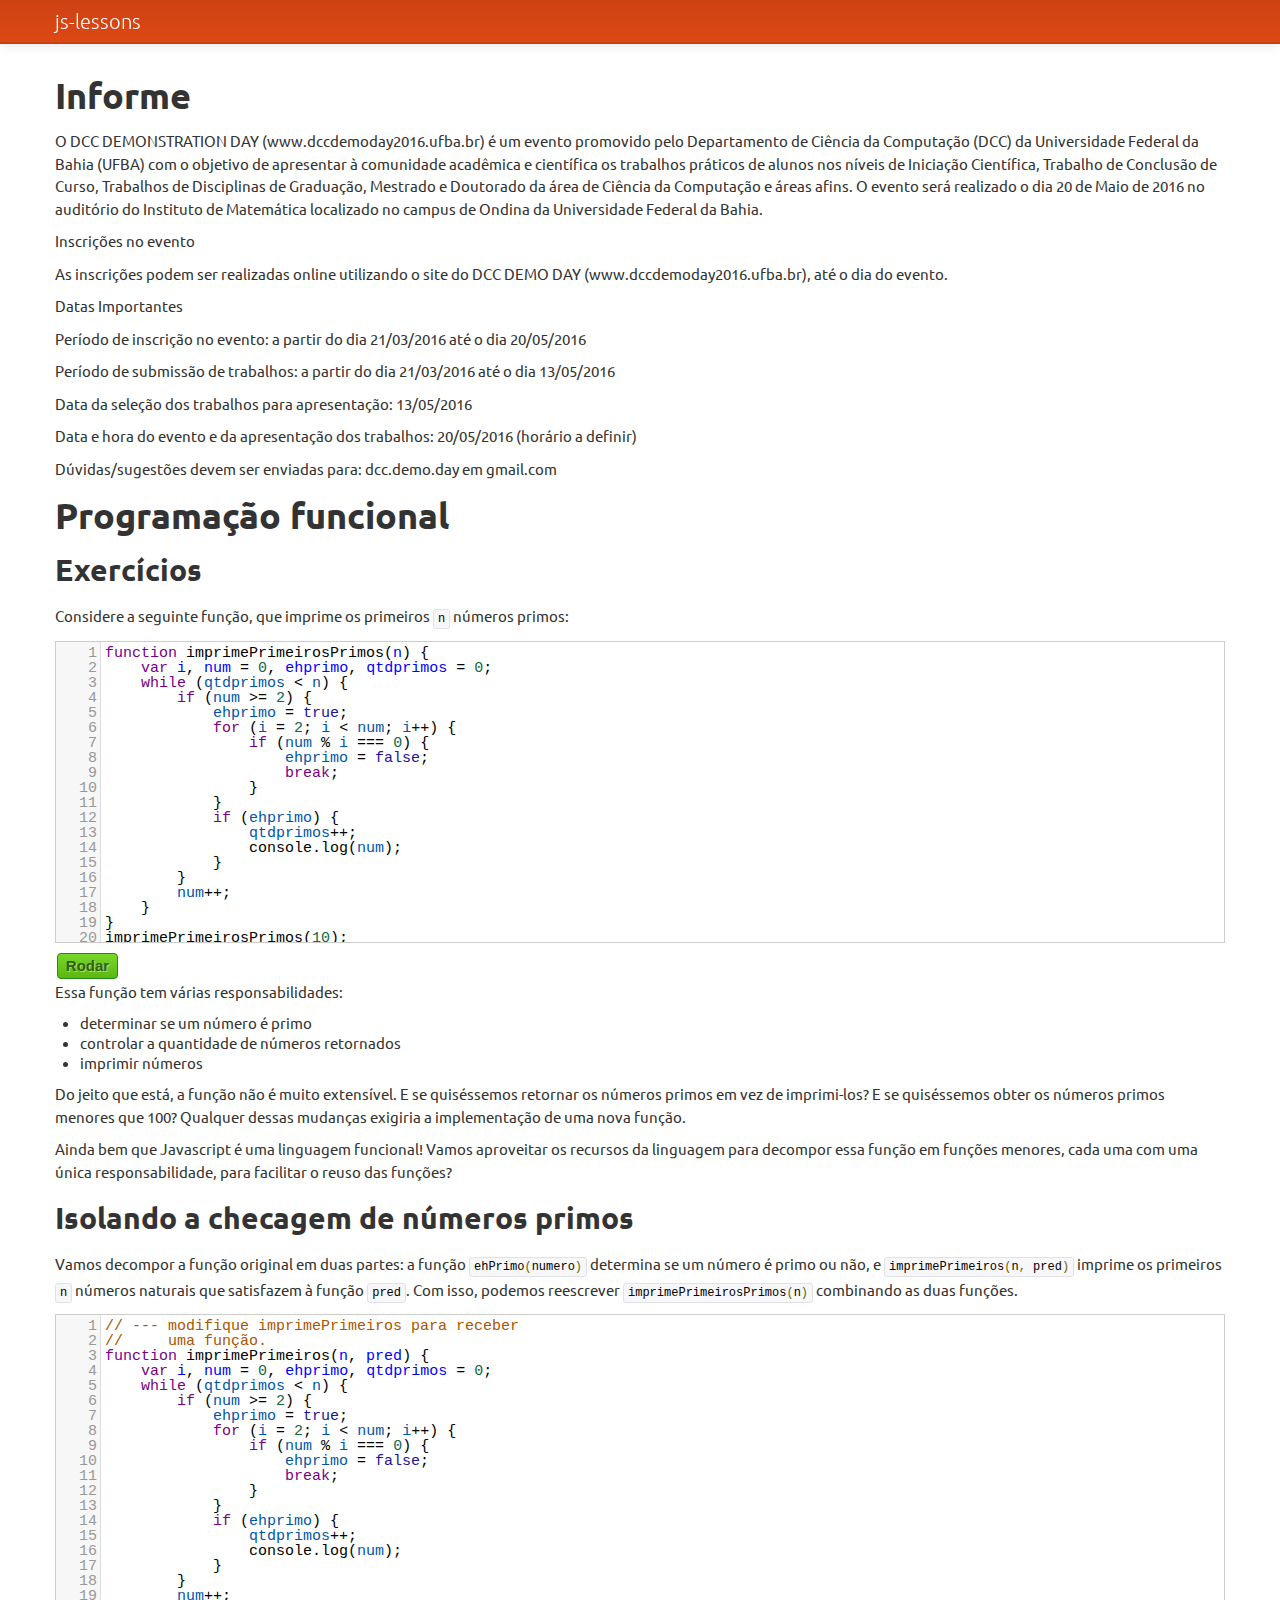
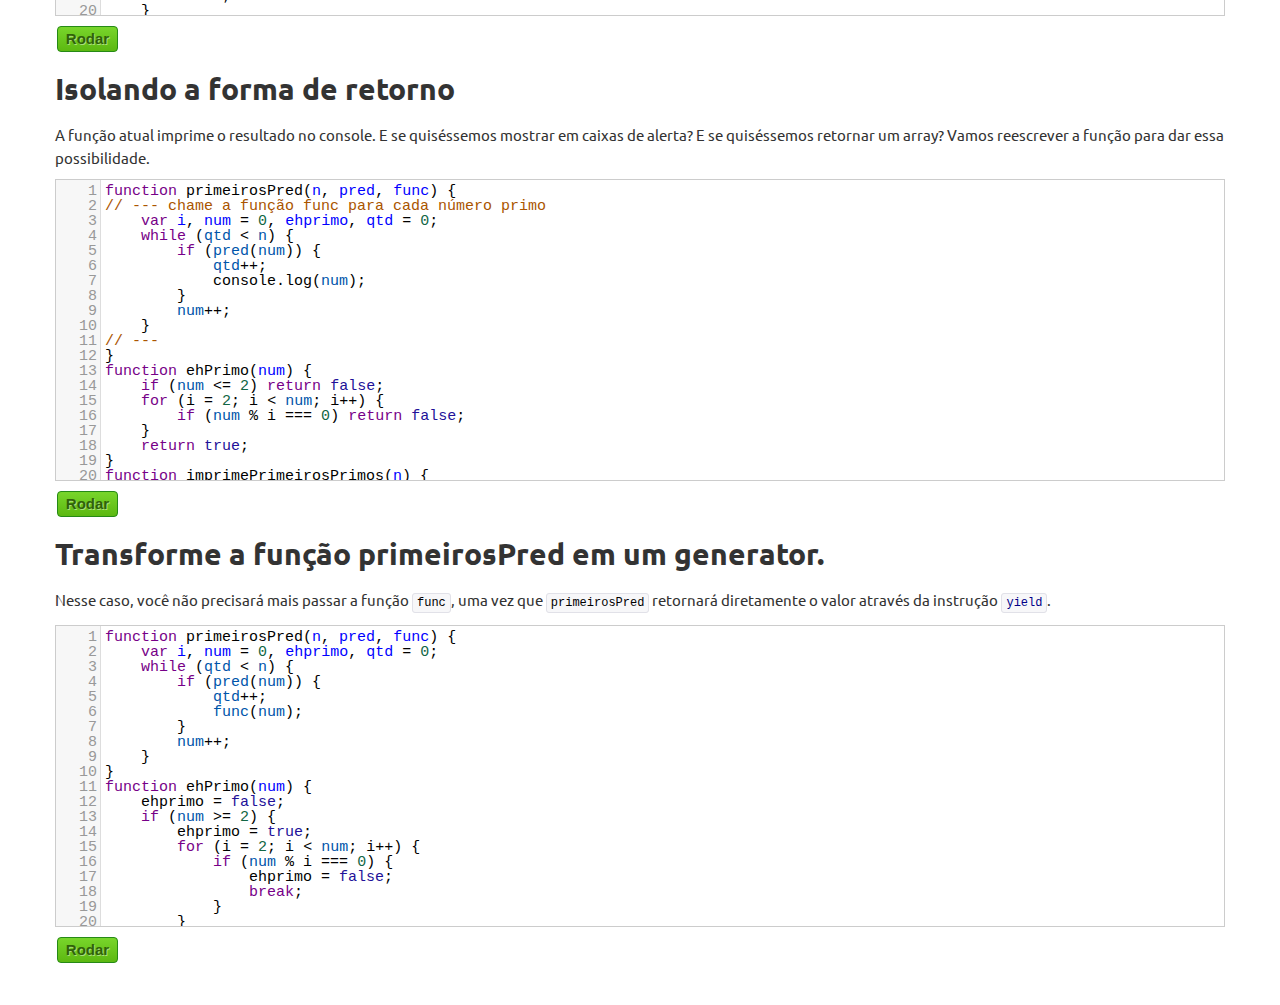
<file: mata56-evaluation-exercicio.html>
<!DOCTYPE html>
<html>
<title>js-lessons</title>
<meta charset="utf-8">
<!-- Theses are just icons config - created with realfavicongenerator.net -->
<link rel="apple-touch-icon" sizes="57x57" href="assets/images/icons/apple-touch-icon-57x57.png">
<link rel="apple-touch-icon" sizes="60x60" href="assets/images/icons/apple-touch-icon-60x60.png">
<link rel="apple-touch-icon" sizes="72x72" href="assets/images/icons/apple-touch-icon-72x72.png">
<link rel="apple-touch-icon" sizes="76x76" href="assets/images/icons/apple-touch-icon-76x76.png">
<link rel="apple-touch-icon" sizes="114x114" href="assets/images/icons/apple-touch-icon-114x114.png">
<link rel="apple-touch-icon" sizes="120x120" href="assets/images/icons/apple-touch-icon-120x120.png">
<link rel="apple-touch-icon" sizes="144x144" href="assets/images/icons/apple-touch-icon-144x144.png">
<link rel="apple-touch-icon" sizes="152x152" href="assets/images/icons/apple-touch-icon-152x152.png">
<link rel="apple-touch-icon" sizes="180x180" href="assets/images/icons/apple-touch-icon-180x180.png">
<link rel="icon" type="image/png" href="assets/images/icons/favicon-32x32.png" sizes="32x32">
<link rel="icon" type="image/png" href="assets/images/icons/android-chrome-192x192.png" sizes="192x192">
<link rel="icon" type="image/png" href="assets/images/icons/favicon-96x96.png" sizes="96x96">
<link rel="icon" type="image/png" href="assets/images/icons/favicon-16x16.png" sizes="16x16">
<link rel="manifest" href="assets/images/icons/manifest.json">
<link rel="mask-icon" href="assets/images/icons/safari-pinned-tab.svg" color="#5bbad5">
<link rel="shortcut icon" href="assets/images/icons/favicon.ico">
<meta name="msapplication-TileColor" content="#ffc40d">
<meta name="msapplication-TileImage" content="assets/images/icons/mstile-144x144.png">
<meta name="msapplication-config" content="assets/images/icons/browserconfig.xml">
<meta name="theme-color" content="#ffffff">
<!-- These are just code mirror templates for editor -->
<link rel="stylesheet" href="assets/codemirror/theme/3024-day.css">
<link rel="stylesheet" href="assets/codemirror/theme/3024-night.css">
<link rel="stylesheet" href="assets/codemirror/theme/abcdef.css">
<link rel="stylesheet" href="assets/codemirror/theme/ambiance.css">
<link rel="stylesheet" href="assets/codemirror/theme/base16-dark.css">
<link rel="stylesheet" href="assets/codemirror/theme/bespin.css">
<link rel="stylesheet" href="assets/codemirror/theme/base16-light.css">
<link rel="stylesheet" href="assets/codemirror/theme/blackboard.css">
<link rel="stylesheet" href="assets/codemirror/theme/cobalt.css">
<link rel="stylesheet" href="assets/codemirror/theme/colorforth.css">
<link rel="stylesheet" href="assets/codemirror/theme/dracula.css">
<link rel="stylesheet" href="assets/codemirror/theme/eclipse.css">
<link rel="stylesheet" href="assets/codemirror/theme/elegant.css">
<link rel="stylesheet" href="assets/codemirror/theme/erlang-dark.css">
<link rel="stylesheet" href="assets/codemirror/theme/hopscotch.css">
<link rel="stylesheet" href="assets/codemirror/theme/icecoder.css">
<link rel="stylesheet" href="assets/codemirror/theme/isotope.css">
<link rel="stylesheet" href="assets/codemirror/theme/lesser-dark.css">
<link rel="stylesheet" href="assets/codemirror/theme/liquibyte.css">
<link rel="stylesheet" href="assets/codemirror/theme/material.css">
<link rel="stylesheet" href="assets/codemirror/theme/mbo.css">
<link rel="stylesheet" href="assets/codemirror/theme/mdn-like.css">
<link rel="stylesheet" href="assets/codemirror/theme/midnight.css">
<link rel="stylesheet" href="assets/codemirror/theme/monokai.css">
<link rel="stylesheet" href="assets/codemirror/theme/neat.css">
<link rel="stylesheet" href="assets/codemirror/theme/neo.css">
<link rel="stylesheet" href="assets/codemirror/theme/night.css">
<link rel="stylesheet" href="assets/codemirror/theme/paraiso-dark.css">
<link rel="stylesheet" href="assets/codemirror/theme/paraiso-light.css">
<link rel="stylesheet" href="assets/codemirror/theme/pastel-on-dark.css">
<link rel="stylesheet" href="assets/codemirror/theme/railscasts.css">
<link rel="stylesheet" href="assets/codemirror/theme/rubyblue.css">
<link rel="stylesheet" href="assets/codemirror/theme/seti.css">
<link rel="stylesheet" href="assets/codemirror/theme/solarized.css">
<link rel="stylesheet" href="assets/codemirror/theme/the-matrix.css">
<link rel="stylesheet" href="assets/codemirror/theme/tomorrow-night-bright.css">
<link rel="stylesheet" href="assets/codemirror/theme/tomorrow-night-eighties.css">
<link rel="stylesheet" href="assets/codemirror/theme/ttcn.css">
<link rel="stylesheet" href="assets/codemirror/theme/twilight.css">
<link rel="stylesheet" href="assets/codemirror/theme/vibrant-ink.css">
<link rel="stylesheet" href="assets/codemirror/theme/xq-dark.css">
<link rel="stylesheet" href="assets/codemirror/theme/xq-light.css">
<link rel="stylesheet" href="assets/codemirror/theme/yeti.css">
<link rel="stylesheet" href="assets/codemirror/theme/zenburn.css">
<!-- You can remove or leave at is -->
<!-- Stylesheets system - please don't remove :) -->
<link rel="stylesheet" href="assets/main.css">
<link rel="stylesheet" href="assets/codemirror/codemirror.css">
<link rel="stylesheet" href="assets/codemirror/addons/show-hint.css">
<link rel="stylesheet" href="assets/codemirror/addons/lint.css">
<link rel="stylesheet" href="assets/codemirror/addons/fullscreen.css">
<!-- <script type="text/javascript" src="https://cdnjs.cloudflare.com/ajax/libs/ramda/0.19.1/ramda.min.js"></script> -->
<script type="text/javascript">
	// Adds the implementation for Array.prototype.concatAll()
	function defineConcatAll() {
		Array.prototype.concatAll = function () {
			var results = [];

			this.forEach(function(subArray) {
				results.push.apply(results, subArray);
			});

			return results;
		};
	}

	/**
	 * Add the implementation for Array.prototype.concatMap()
	 */
	function defineConcatMap() {
		Array.prototype.concatMap = function(fnc) {
			return this.
				map(function (e) {
					return fnc(e);
				}).
				// apply the concatAll function to flatten the two-dimensional array
				concatAll();
		};
	}

	/**
	 * This function will be executed at the begining of each verifier function
	 */
	function preVerifierHook() {
		// Add helpers to prevent 'undefined is not a function' like errors
		defineConcatAll();
		defineConcatMap();
	}

	function showLessonErrorMessage(exp, got, note, div){
		var preTag;
		var expected = JSON.stringify(JSON.parse(exp), undefined, 4);

		div.innerHTML = "<h4>Expected:</h4>";
		preTag = document.createElement("pre");
		preTag.innerHTML += expected;
		div.appendChild(preTag);
		div.innerHTML += "<h4>Got:</h4>";
		preTag = document.createElement("pre");
		preTag.innerHTML += got;
		div.appendChild(preTag);
		
		div.innerHTML += (note !== "") ? ("<h4>Note</h4><p style=\"margin-left: 25px;\">" + note + "</p>") : ""; 
		div.className = "info";
	}
</script>

<script type="text/javascript">
function simplesEval(str, info) {
	var cmd = "(function(){" + str + "})();";
	eval(cmd);
	return "Success!";
}
</script>

<xmp theme="united" style="display:none;">
<div id="loader-wrapper">
	<div id="loader"></div>
	<div class="loader-section section-left"></div>
	<div class="loader-section section-right"></div>
</div>

# Informe

O DCC DEMONSTRATION DAY (www.dccdemoday2016.ufba.br) é um evento promovido pelo Departamento de Ciência da Computação (DCC) da Universidade Federal da Bahia (UFBA) com o objetivo de apresentar à comunidade acadêmica e científica os trabalhos práticos de alunos nos níveis de Iniciação Científica, Trabalho de Conclusão de Curso, Trabalhos de Disciplinas de Graduação, Mestrado e Doutorado da área de Ciência da Computação e áreas afins. O evento será realizado o dia 20 de Maio de 2016 no auditório do Instituto de Matemática localizado no campus de Ondina da Universidade Federal da Bahia.

Inscrições no evento

As inscrições podem ser realizadas online utilizando o site do DCC DEMO DAY (www.dccdemoday2016.ufba.br), até o dia do evento.

Datas Importantes

Período de inscrição no evento: a partir do dia 21/03/2016 até o dia 20/05/2016

Período de submissão de trabalhos: a partir do dia 21/03/2016 até o dia 13/05/2016

Data da seleção dos trabalhos para apresentação: 13/05/2016

Data e hora do evento e da apresentação dos trabalhos: 20/05/2016 (horário a definir)


Dúvidas/sugestões devem ser enviadas para: dcc.demo.day em gmail.com



# Programação funcional

## Exercícios

Considere a seguinte função, que imprime os primeiros `n` números primos:

<div class="lesson">
<textarea class="code">
function imprimePrimeirosPrimos(n) {
	var i, num = 0, ehprimo, qtdprimos = 0;
	while (qtdprimos < n) {
		if (num >= 2) {
			ehprimo = true;
			for (i = 2; i < num; i++) {
				if (num % i === 0) {
					ehprimo = false;
					break;
				}
			}
			if (ehprimo) {
				qtdprimos++;
				console.log(num);
			}
		}
		num++;
	}
}
imprimePrimeirosPrimos(10);
</textarea>
<div class="output"></div>
<div class="output"></div>
<pre class="verifier">function(str, info) { return simplesEval(str, info); }</pre>
<button class="go">Rodar</button>
</div>

Essa função tem várias responsabilidades:

- determinar se um número é primo
- controlar a quantidade de números retornados
- imprimir números

Do jeito que está, a função não é muito extensível. E se quiséssemos retornar os números primos em vez de imprimi-los? E se quiséssemos obter os números primos menores que 100? Qualquer dessas mudanças exigiria a implementação de uma nova função.

Ainda bem que Javascript é uma linguagem funcional! Vamos aproveitar os recursos da linguagem para decompor essa função em funções menores, cada uma com uma única responsabilidade, para facilitar o reuso das funções?

## Isolando a checagem de números primos

Vamos decompor a função original em duas partes: a função `ehPrimo(numero)` determina se um número é primo ou não, e `imprimePrimeiros(n, pred)` imprime os primeiros `n` números naturais que satisfazem à função `pred`. Com isso, podemos reescrever `imprimePrimeirosPrimos(n)` combinando as duas funções.

<div class="lesson">
<textarea class="code">
// --- modifique imprimePrimeiros para receber
//     uma função.
function imprimePrimeiros(n, pred) {
	var i, num = 0, ehprimo, qtdprimos = 0;
	while (qtdprimos < n) {
		if (num >= 2) {
			ehprimo = true;
			for (i = 2; i < num; i++) {
				if (num % i === 0) {
					ehprimo = false;
					break;
				}
			}
			if (ehprimo) {
				qtdprimos++;
				console.log(num);
			}
		}
		num++;
	}
}
function ehPrimo(numero) {
	
}
// ---
function imprimePrimeirosPrimos(n) {
	imprimePrimeiros(n, ehPrimo);
}
imprimePrimeirosPrimos(10);
</textarea>
<div class="output"></div>
<div class="output"></div>
<pre class="verifier">function(str, info) { return simplesEval(str, info); }</pre>
<button class="go">Rodar</button>
</div>

<!-- 
function imprimePrimeiros(n, pred) {
	var i, num = 0, ehprimo, qtd = 0;
	while (qtd < n) {
		if (pred(num)) {
			qtd++;
			console.log(num)
		}
		num++;
	}
}
function ehPrimo(num) {
	ehprimo = false;
	if (num >= 2) {
		ehprimo = true;
		for (i = 2; i < num; i++) {
			if (num % i === 0) {
				ehprimo = false;
				break;
			}
		}
	}
	return ehprimo;
}
function imprimePrimeirosPrimos(n) {
	imprimePrimeiros(n, ehPrimo);
}
imprimePrimeirosPrimos(10);
 -->

## Isolando a forma de retorno

A função atual imprime o resultado no console. E se quiséssemos mostrar em caixas de alerta? E se quiséssemos retornar um array? Vamos reescrever a função para dar essa possibilidade.

<div class="lesson">
<textarea class="code">
function primeirosPred(n, pred, func) {
// --- chame a função func para cada número primo
	var i, num = 0, ehprimo, qtd = 0;
	while (qtd < n) {
		if (pred(num)) {
			qtd++;
			console.log(num);
		}
		num++;
	}
// ---
}
function ehPrimo(num) {
	if (num <= 2) return false;
	for (i = 2; i < num; i++) {
		if (num % i === 0) return false;
	}
	return true;
}
function imprimePrimeirosPrimos(n) {
	primeirosPred(n, ehPrimo, (x) => console.log(x));
}
function retornaPrimeirosPrimos(n) {
	array = [];
	primeirosPred(n, ehPrimo, (x) => array.push(x));
	return array;
}
imprimePrimeirosPrimos(10);
console.log(retornaPrimeirosPrimos(10));
</textarea>
<div class="output"></div>
<div class="output"></div>
<pre class="verifier">function(str, info) { return simplesEval(str, info); }</pre>
<button class="go">Rodar</button>
</div>

<!-- 

function primeirosPred(n, pred, func) {
	var i, num = 0, ehprimo, qtd = 0;
	while (qtd < n) {
		if (pred(num)) {
			qtd++;
			func(num);
		}
		num++;
	}
}
function ehPrimo(num) {
	ehprimo = false;
	if (num >= 2) {
		ehprimo = true;
		for (i = 2; i < num; i++) {
			if (num % i === 0) {
				ehprimo = false;
				break;
			}
		}
	}
	return ehprimo;
}
function imprimePrimeirosPrimos(n) {
	primeirosPred(n, ehPrimo, (x) => console.log(x));
}
function retornaPrimeirosPrimos(n) {
	array = []
	primeirosPred(n, ehPrimo, (x) => array.push(x));
	return array;
}
imprimePrimeirosPrimos(10);
console.log(retornaPrimeirosPrimos(10));
 -->

## Transforme a função primeirosPred em um generator.

Nesse caso, você não precisará mais passar a função `func`, uma vez que `primeirosPred` retornará diretamente o valor através da instrução `yield`.

<div class="lesson">
<textarea class="code">
function primeirosPred(n, pred, func) {
	var i, num = 0, ehprimo, qtd = 0;
	while (qtd < n) {
		if (pred(num)) {
			qtd++;
			func(num);
		}
		num++;
	}
}
function ehPrimo(num) {
	ehprimo = false;
	if (num >= 2) {
		ehprimo = true;
		for (i = 2; i < num; i++) {
			if (num % i === 0) {
				ehprimo = false;
				break;
			}
		}
	}
	return ehprimo;
}
function imprimePrimeirosPrimos(n) {
	primeirosPred(n, ehPrimo, (x) => console.log(x));
}
function retornaPrimeirosPrimos(n) {
	array = []
	primeirosPred(n, ehPrimo, (x) => array.push(x));
	return array;
}
imprimePrimeirosPrimos(10);
console.log(retornaPrimeirosPrimos(10));
</textarea>
<div class="output"></div>
<div class="output"></div>
<pre class="verifier">function(str, info) { return simplesEval(str, info); }</pre>
<button class="go">Rodar</button>
</div>

<!-- ## Isolando o conjunto de números

E se não quisermos encontrar os primeiros `n` números, e sim os números de uma sequência que são primos? Considere o seguinte generator:

```javascript
function* geraFib() {
	var a = 1, b = 1, prox;

	while (true) {
		prox = a + b;
		a = b;
		b = prox;
		yield prox;
	}
}
```

Escreva o restante do código no exemplo abaixo para imprimir no console todos os números da sequência de Fibonacci que são primos.

<div class="lesson">
<textarea class="code">
function* geraFib() {
	var a = 1, b = 1, prox;

	while (true) {
		prox = a + b;
		a = b;
		b = prox;
		yield prox;
	}
}
// --- seu código aqui
// ...
// ---
todosPred(geraFib, ehPrimo, (x) => console.log(x));
</textarea>
<div class="output"></div>
<div class="output"></div>
<pre class="verifier">function(str, info) { return simplesEval(str, info); }</pre>
<button class="go">Rodar</button>
</div> -->

<!--
function* geraFib() {
	var a = 1, b = 1, prox;

	while (true) {
		prox = a + b;
		a = b;
		b = prox;
		yield prox;
	}
}
function todosPred(gen, pred, func) {
	var i, num = 0, ehprimo, qtd = 0;
	for (num of gen()) {
		if (pred(num)) {
			qtd++;
			func(num);
		}
		num++;
	}
}
function ehPrimo(num) {
	ehprimo = false;
	if (num >= 2) {
		ehprimo = true;
		for (i = 2; i < num; i++) {
			if (num % i === 0) {
				ehprimo = false;
				break;
			}
		}
	}
	return ehprimo;
}
todosPred(geraFib, ehPrimo, (x) => console.log(x));
-->



<div id="START-EXERCISE"></div>
<div id="END-EXERCISE"></div>

</xmp>

<!-- Nice librarie for functional programming -->
<script type="text/javascript" src="assets/underscore/underscore-min.js"></script>

<!-- Since strapdown is stupid and can change the value of textarea, we need to make a backup of all code -->
<script type="text/javascript">
	replaceAll = function(search, replacement, object) {
	    return object.replace(new RegExp(search, 'g'), replacement);
	};
</script>

<!-- Libraries for interface -->
<script src="assets/strapdown/v/0.2/strapdown.js"></script>
<script src="assets/codemirror/codemirror.js"></script>
<!-- Some code mirrors addons -->
<script src="assets/codemirror/javascript.js"></script>
<script src="assets/codemirror/addons/matchbrackets.js"></script>
<script src="assets/codemirror/addons/autorefresh.js"></script>
<script src="assets/codemirror/addons/javascript-hint.js"></script>
<script src="assets/codemirror/addons/jshint.js"></script>
<script src="assets/codemirror/addons/javascript-lint.js"></script>
<script src="assets/codemirror/addons/lint.js"></script>
<script src="assets/codemirror/addons/show-hint.js"></script>
<script src="assets/codemirror/addons/fullscreen.js"></script>
<script src="assets/codemirror/addons/active-line.js"></script>

<!-- APP LIBRARIES --> 
<script src="assets/app/wordlist.js"></script>
<!-- <script src="assets/app/utils.js"></script> -->
<!-- <script src="assets/app/main.js"></script> -->

<script type="text/javascript">
	// Hide the remain exercises without remove markdown support
	// Remember to use functional paradigm :p
	(function (){
		var x = document.getElementById("START-EXERCISE");
		while(x.nextElementSibling.id != "END-EXERCISE"){
			x.style.display = "none";
			x = x.nextElementSibling;
		}

		// Since text area only have javascript code, is not necessary left "<a href="">"
		// , or "<em>" 
		x = document.getElementsByClassName("code");
		_.each(x, el => {
			el.value = el.value.replace(/(<a\ href=").*(">)/g, 		"");
			el.value = el.value.replace(new RegExp("</a>", 'g'), 	"");
			el.value = el.value.replace(new RegExp("<em>", 'g'), 	"*");
			el.value = el.value.replace(new RegExp("</em>", 'g'), 	"*");
		});
	})();

	/*(function (){
		var x = document.getElementsByClassName("go");
		
		// Just unhide to confirm this possibility
		_.each(x, function(el) {
			el.onclick = (ev) =>  {

				p = ev.target.parentElement.nextElementSibling;
				while(!p.id.startsWith("lessonB")){
					p = p.nextElementSibling;
				}

				p = p.nextElementSibling;
				while(!p.id.startsWith("lessonE")){
					p.style.display = "";
					p = p.nextElementSibling;
				}

				p.previousElementSibling.scrollIntoView();
			}
		}); 
	})();*/
	
	var codeMirrorEditors = [];
	var lessons = document.getElementsByClassName("lesson");

	function scrollTo(element, to, duration) {
	    var difference 	= (to + 60) - element.scrollTop;
	    var perTickSize = (difference / duration).toFixed();
	    var perTickTime = (duration / difference).toFixed(2);
	    var pageHeight	= window.innerHeight;

	    console.log("St = " + perTickSize + " | Ts = " + perTickTime + " | S = " + difference + " | D = " + duration);

	    var scrollingId = setInterval( _ => {
	    	if((duration <= 0) || ((pageHeight + element.scrollTop) > element.offsetHeight)){
	    		clearInterval(scrollingId);
	    		return;
	    	}
	    	console.log(element.scrollTop);
	    	duration -= perTickTime;
	    	element.scrollTop = element.scrollTop + perTickSize;
	    }, perTickTime);		
	}

	_.each(lessons, function (el){
		var code = el.children[0];
		var output = el.children[1];
		var info = el.children[2]; 
		var verifierScript = el.children[3].textContent;
		var go = el.children[4];

		code.style.visibility = null;
		code.style.display = null;

		CodeMirror.defaults.lint = true;

		var codeMirror = CodeMirror.fromTextArea(code, {
			    lineNumbers: true,
			    mode: "javascript",
			    gutters: ["CodeMirror-lint-markers"],
			    lint: true,
				matchBrackets: true,
				autoRefresh: true,
				tabSize: 4,
				//styleActiveLine: true,
				indentWithTabs: false,
				hint: true,
				extraKeys: {
					"F4": function(cm) {
						cm.setOption("fullScreen", !cm.getOption("fullScreen"));
					},
					"Esc": function(cm) {
						if (cm.getOption("fullScreen")) cm.setOption("fullScreen", false);
					},
					"Ctrl-Space": "autocomplete"
				}
			});

		codeMirrorEditors.push(codeMirror);

		configureReadOnlyLines(codeMirror);

		go.onclick = (ev) =>  {
			// console.log("EVENT OK!");
			// console.log(ev);
			try{
				var verificador = eval("(" + verifierScript + ")");
				output.textContent = verificador(codeMirror.getValue(), info, el);
			} catch (ex) {
				alert(ex);
			}

			if((output.textContent !== "Success!") && (output.textContent !== "YUPPPEEEE!")){
				output.className = "error";
				output.textContent = "Error!";
				return;
			}

			output.className = "success";
			info.className = "output";

			// var p = ev.target.parentElement.nextElementSibling;
			// while(!p.id.startsWith("lessonB")){
			// 	p = p.nextElementSibling;
			// }

			// p = p.nextElementSibling;
			// while(!p.id.startsWith("lessonE")){
			// 	p.style.display = "";
			// 	p = p.nextElementSibling;
			// }		

			//scrollTo(document.body, output.offsetTop, 600);
		};
	});

	var input = document.getElementById("select");
	function selectTheme() {
		var theme = input.options[input.selectedIndex].textContent;
		_.each(codeMirrorEditors, el => {
			el.setOption("theme", theme)
		});
		location.hash = "#" + theme;
	}
	var choice = (location.hash && location.hash.slice(1)) ||
	             (document.location.search &&
	             decodeURIComponent(document.location.search.slice(1)));
	if (choice) {
		input.value = choice;
		_.each(codeMirrorEditors, el => {
			el.setOption("theme", choice)
		});
	}
	CodeMirror.on(window, "hashchange", function() {
		var theme = location.hash.slice(1);
		if (theme) {
			input.value = theme;
			selectTheme();
		}
	});

	// After all page got rendered remove loader
	document.body.classList.add("loaded");
	document.styleSheets[49].ownerNode.id = "pagetheme";

	/**
	 * This function assumes that lines containing three consecutive
	 * slahes (---) are markers to delimit read-only text.
	 * If a marker exists, then all lines not between consecutive markers
	 * become read-only.
	 * Example:
	 * <textarea>
	 *   This line is read-only
	 *   ---
	 *   This line is read-write
	 *   ---
	 *   This line is also read-only
	 * </textarea>
	 */
	function configureReadOnlyLines(codeMirrorEditor) {
		var i,
			doc = codeMirrorEditor.doc,
			lines = doc.children[0].lines.map(line => line.text);
			separatorIndices = _.range(lines.length).filter(idx => lines[idx].indexOf("---") != -1);

		if (separatorIndices.length > 0) {
			separatorIndices = [0].concat(separatorIndices, lines.length - 1);
			for (i = 0; i < separatorIndices.length - 1; i += 2) {
				doc.markText({line: separatorIndices[i], ch: 0},
					{line: separatorIndices[i + 1] + 1, ch: 0},
					{readOnly: true, css: "opacity: 0.6"});
			}
		}
	}

	// Allow change theme page
	function selectThemePage(element){
		var sheet = document.getElementById("pagetheme");
		refname = sheet.href;

		document.body.classList.remove("loaded");
		sheet.href = refname.replace(/\/themes\/.*/g, "/themes/" + element.value + ".min.css");
		setTimeout(_ => {document.body.classList.add("loaded")}, 350);
	}
</script>

</html>
<!-- TODO
	+ Remember to use jekyll, I think it's a good idea for clean the code
	+ USE http://myjson.com/api to store JSON with progress of each student
	+ USE https://ihatetomatoes.net/create-custom-preloading-screen/ while markdown is parsed and content are hidding
-->
</file>
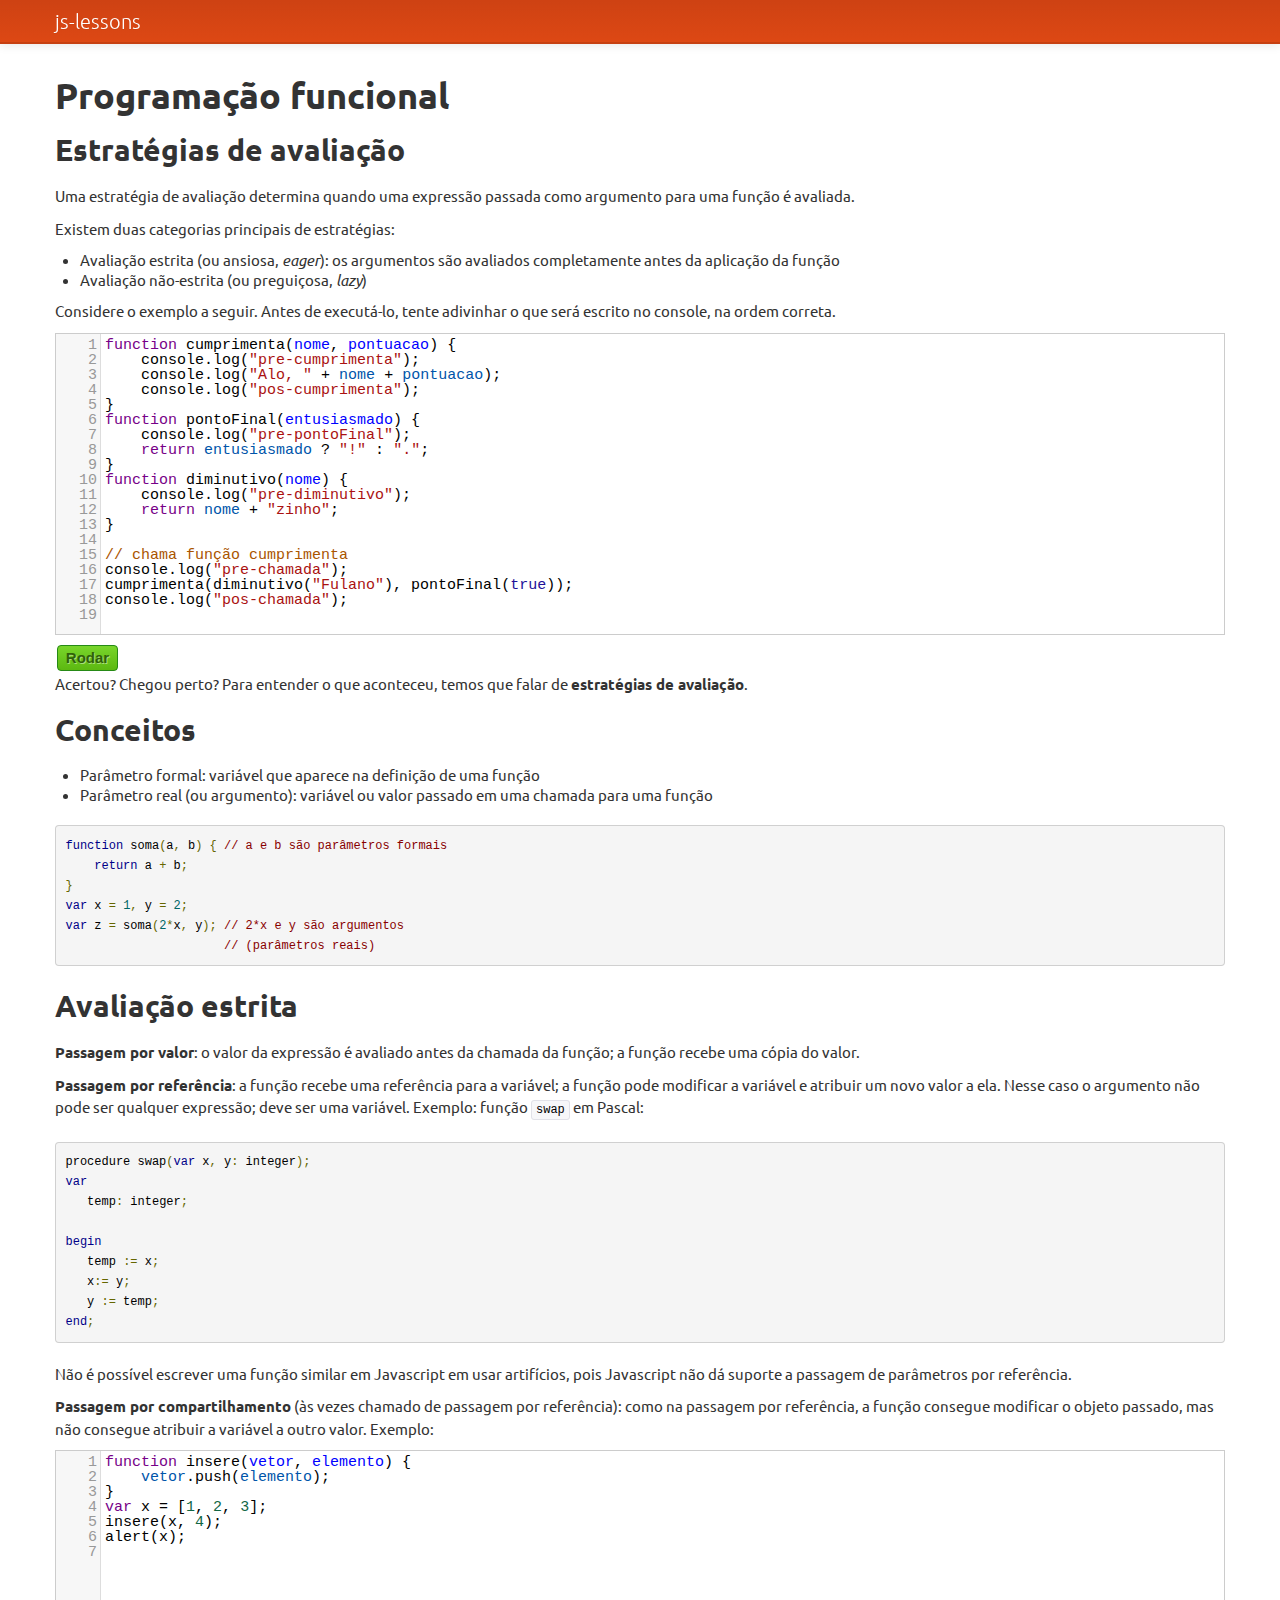
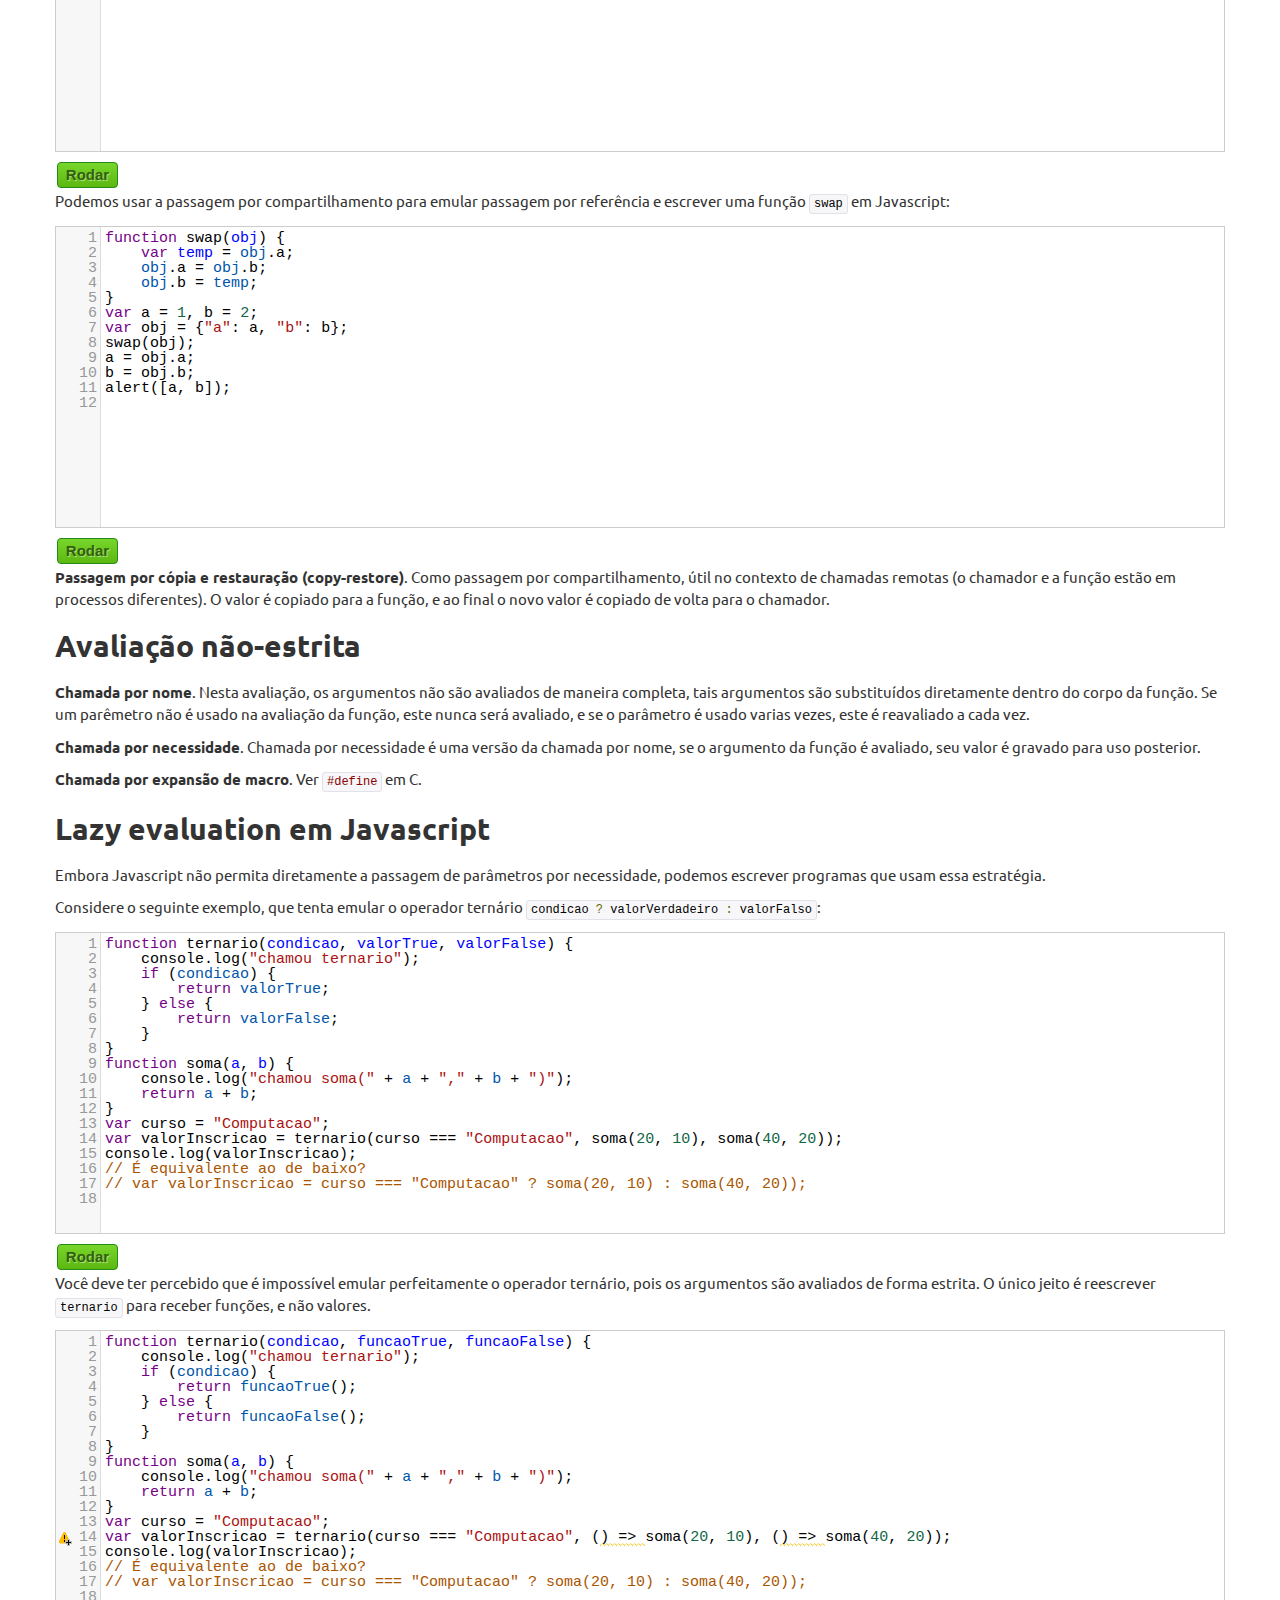
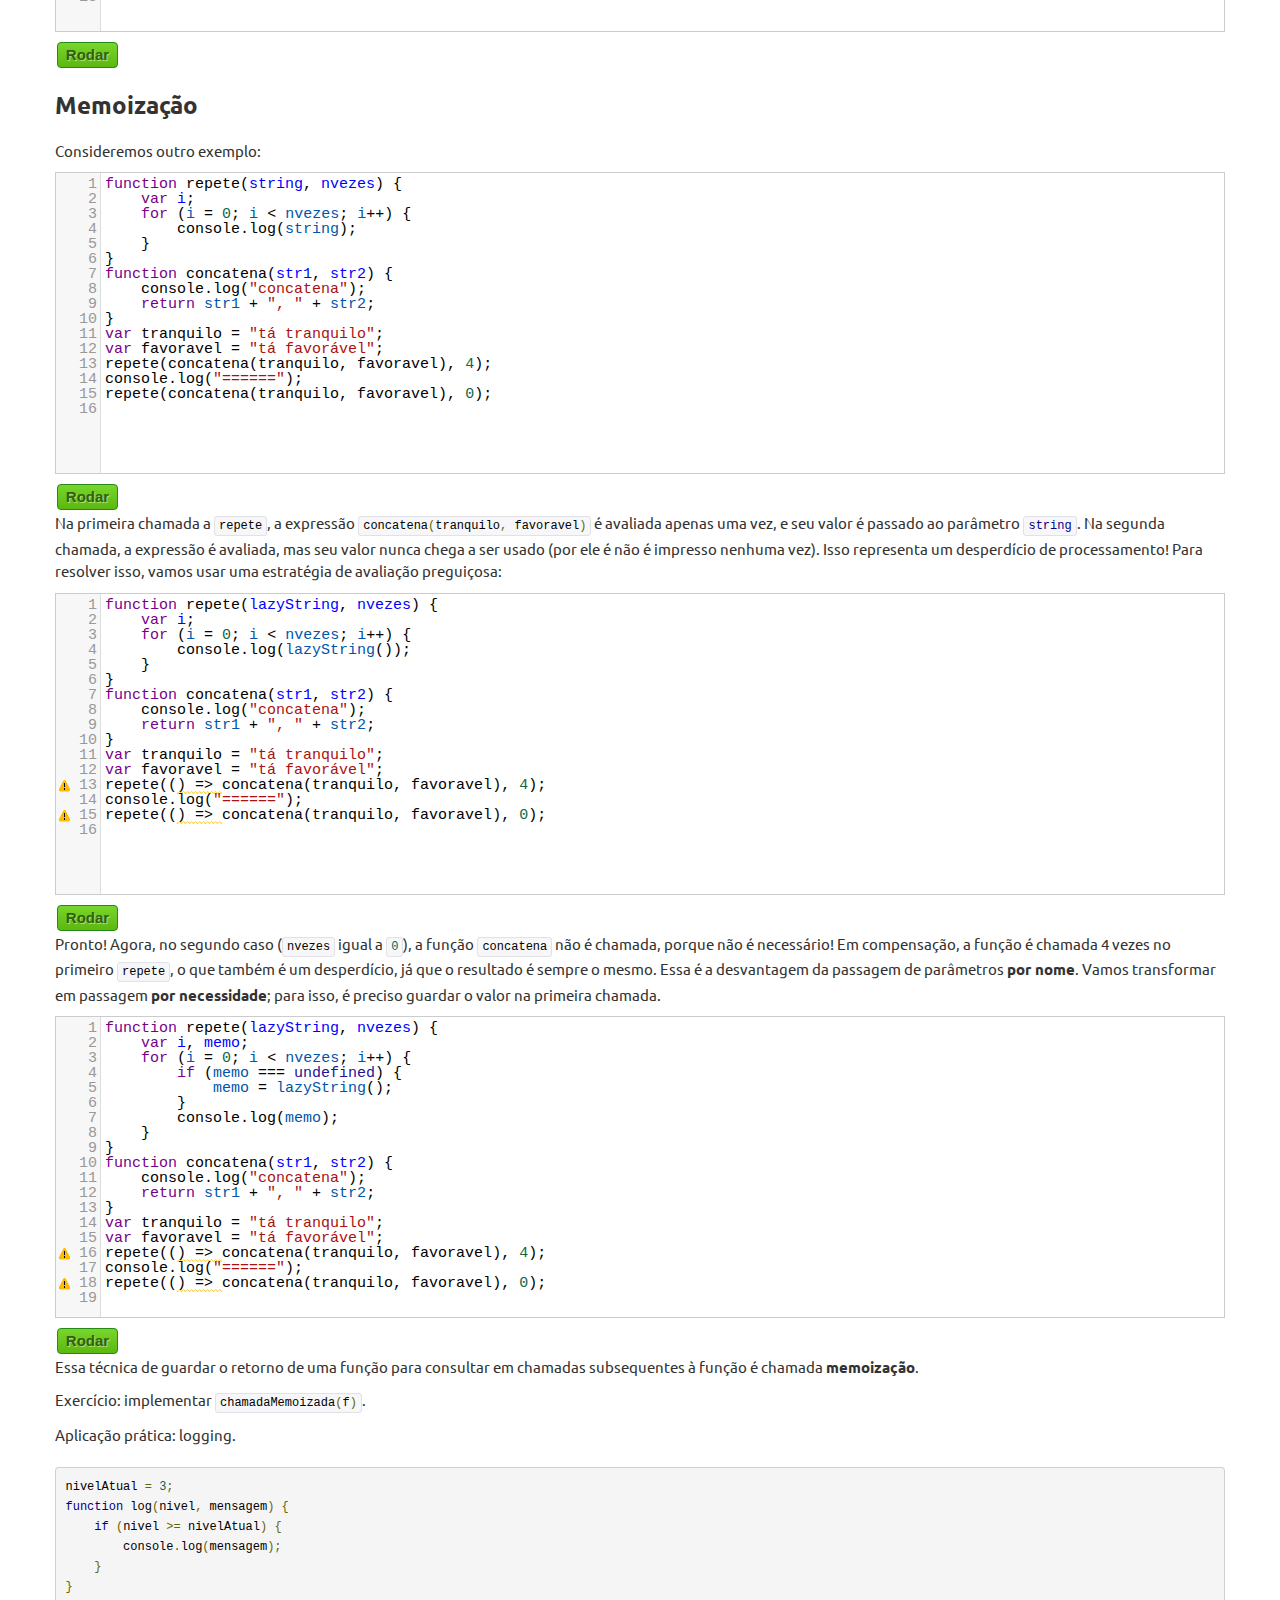
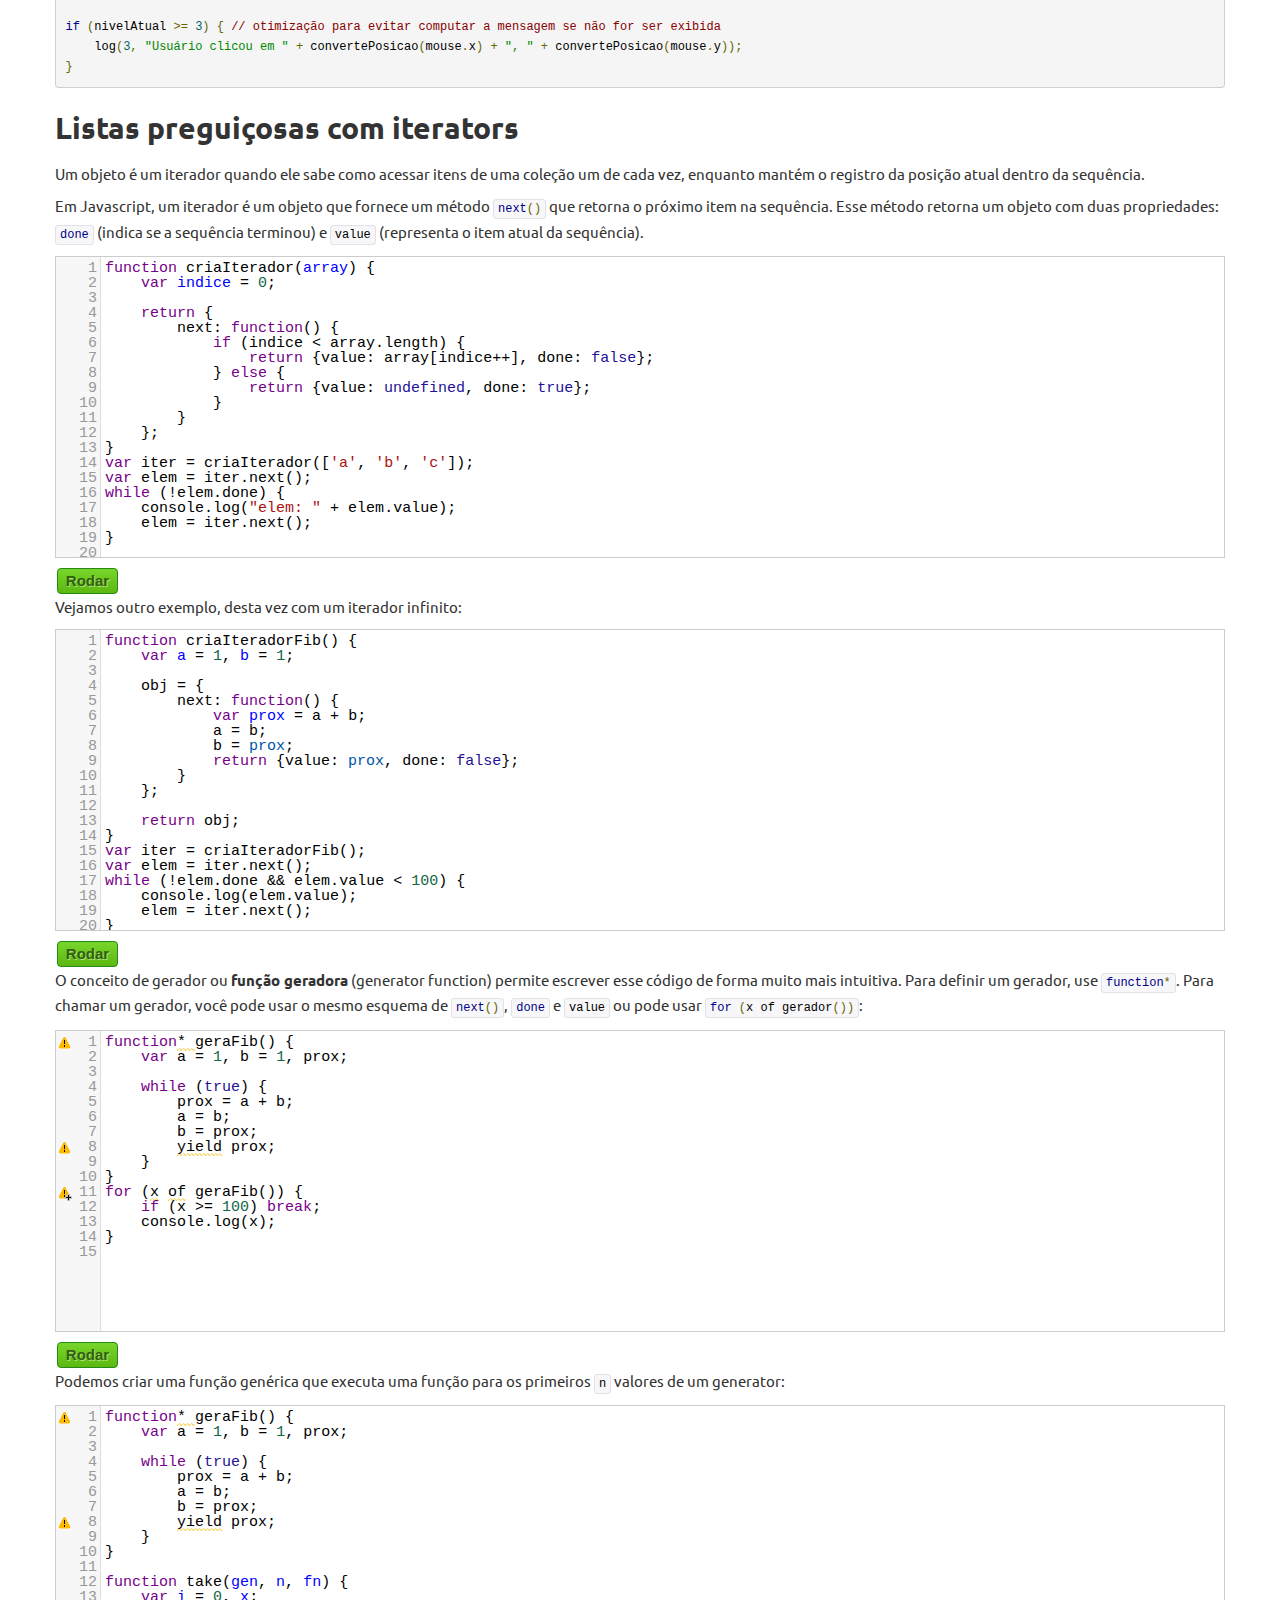
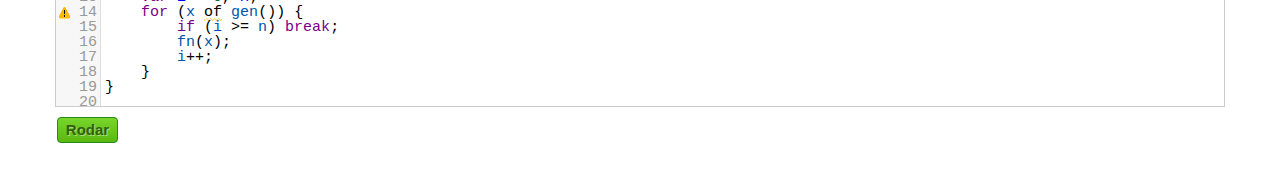
<file: mata56-evaluation.html>
<!DOCTYPE html>
<html>
<title>js-lessons</title>
<meta charset="utf-8">
<!-- Theses are just icons config - created with realfavicongenerator.net -->
<link rel="apple-touch-icon" sizes="57x57" href="assets/images/icons/apple-touch-icon-57x57.png">
<link rel="apple-touch-icon" sizes="60x60" href="assets/images/icons/apple-touch-icon-60x60.png">
<link rel="apple-touch-icon" sizes="72x72" href="assets/images/icons/apple-touch-icon-72x72.png">
<link rel="apple-touch-icon" sizes="76x76" href="assets/images/icons/apple-touch-icon-76x76.png">
<link rel="apple-touch-icon" sizes="114x114" href="assets/images/icons/apple-touch-icon-114x114.png">
<link rel="apple-touch-icon" sizes="120x120" href="assets/images/icons/apple-touch-icon-120x120.png">
<link rel="apple-touch-icon" sizes="144x144" href="assets/images/icons/apple-touch-icon-144x144.png">
<link rel="apple-touch-icon" sizes="152x152" href="assets/images/icons/apple-touch-icon-152x152.png">
<link rel="apple-touch-icon" sizes="180x180" href="assets/images/icons/apple-touch-icon-180x180.png">
<link rel="icon" type="image/png" href="assets/images/icons/favicon-32x32.png" sizes="32x32">
<link rel="icon" type="image/png" href="assets/images/icons/android-chrome-192x192.png" sizes="192x192">
<link rel="icon" type="image/png" href="assets/images/icons/favicon-96x96.png" sizes="96x96">
<link rel="icon" type="image/png" href="assets/images/icons/favicon-16x16.png" sizes="16x16">
<link rel="manifest" href="assets/images/icons/manifest.json">
<link rel="mask-icon" href="assets/images/icons/safari-pinned-tab.svg" color="#5bbad5">
<link rel="shortcut icon" href="assets/images/icons/favicon.ico">
<meta name="msapplication-TileColor" content="#ffc40d">
<meta name="msapplication-TileImage" content="assets/images/icons/mstile-144x144.png">
<meta name="msapplication-config" content="assets/images/icons/browserconfig.xml">
<meta name="theme-color" content="#ffffff">
<!-- These are just code mirror templates for editor -->
<link rel="stylesheet" href="assets/codemirror/theme/3024-day.css">
<link rel="stylesheet" href="assets/codemirror/theme/3024-night.css">
<link rel="stylesheet" href="assets/codemirror/theme/abcdef.css">
<link rel="stylesheet" href="assets/codemirror/theme/ambiance.css">
<link rel="stylesheet" href="assets/codemirror/theme/base16-dark.css">
<link rel="stylesheet" href="assets/codemirror/theme/bespin.css">
<link rel="stylesheet" href="assets/codemirror/theme/base16-light.css">
<link rel="stylesheet" href="assets/codemirror/theme/blackboard.css">
<link rel="stylesheet" href="assets/codemirror/theme/cobalt.css">
<link rel="stylesheet" href="assets/codemirror/theme/colorforth.css">
<link rel="stylesheet" href="assets/codemirror/theme/dracula.css">
<link rel="stylesheet" href="assets/codemirror/theme/eclipse.css">
<link rel="stylesheet" href="assets/codemirror/theme/elegant.css">
<link rel="stylesheet" href="assets/codemirror/theme/erlang-dark.css">
<link rel="stylesheet" href="assets/codemirror/theme/hopscotch.css">
<link rel="stylesheet" href="assets/codemirror/theme/icecoder.css">
<link rel="stylesheet" href="assets/codemirror/theme/isotope.css">
<link rel="stylesheet" href="assets/codemirror/theme/lesser-dark.css">
<link rel="stylesheet" href="assets/codemirror/theme/liquibyte.css">
<link rel="stylesheet" href="assets/codemirror/theme/material.css">
<link rel="stylesheet" href="assets/codemirror/theme/mbo.css">
<link rel="stylesheet" href="assets/codemirror/theme/mdn-like.css">
<link rel="stylesheet" href="assets/codemirror/theme/midnight.css">
<link rel="stylesheet" href="assets/codemirror/theme/monokai.css">
<link rel="stylesheet" href="assets/codemirror/theme/neat.css">
<link rel="stylesheet" href="assets/codemirror/theme/neo.css">
<link rel="stylesheet" href="assets/codemirror/theme/night.css">
<link rel="stylesheet" href="assets/codemirror/theme/paraiso-dark.css">
<link rel="stylesheet" href="assets/codemirror/theme/paraiso-light.css">
<link rel="stylesheet" href="assets/codemirror/theme/pastel-on-dark.css">
<link rel="stylesheet" href="assets/codemirror/theme/railscasts.css">
<link rel="stylesheet" href="assets/codemirror/theme/rubyblue.css">
<link rel="stylesheet" href="assets/codemirror/theme/seti.css">
<link rel="stylesheet" href="assets/codemirror/theme/solarized.css">
<link rel="stylesheet" href="assets/codemirror/theme/the-matrix.css">
<link rel="stylesheet" href="assets/codemirror/theme/tomorrow-night-bright.css">
<link rel="stylesheet" href="assets/codemirror/theme/tomorrow-night-eighties.css">
<link rel="stylesheet" href="assets/codemirror/theme/ttcn.css">
<link rel="stylesheet" href="assets/codemirror/theme/twilight.css">
<link rel="stylesheet" href="assets/codemirror/theme/vibrant-ink.css">
<link rel="stylesheet" href="assets/codemirror/theme/xq-dark.css">
<link rel="stylesheet" href="assets/codemirror/theme/xq-light.css">
<link rel="stylesheet" href="assets/codemirror/theme/yeti.css">
<link rel="stylesheet" href="assets/codemirror/theme/zenburn.css">
<!-- You can remove or leave at is -->
<!-- Stylesheets system - please don't remove :) -->
<link rel="stylesheet" href="assets/main.css">
<link rel="stylesheet" href="assets/codemirror/codemirror.css">
<link rel="stylesheet" href="assets/codemirror/addons/show-hint.css">
<link rel="stylesheet" href="assets/codemirror/addons/lint.css">
<link rel="stylesheet" href="assets/codemirror/addons/fullscreen.css">
<!-- <script type="text/javascript" src="https://cdnjs.cloudflare.com/ajax/libs/ramda/0.19.1/ramda.min.js"></script> -->
<script type="text/javascript">
	// Adds the implementation for Array.prototype.concatAll()
	function defineConcatAll() {
		Array.prototype.concatAll = function () {
			var results = [];

			this.forEach(function(subArray) {
				results.push.apply(results, subArray);
			});

			return results;
		};
	}

	/**
	 * Add the implementation for Array.prototype.concatMap()
	 */
	function defineConcatMap() {
		Array.prototype.concatMap = function(fnc) {
			return this.
				map(function (e) {
					return fnc(e);
				}).
				// apply the concatAll function to flatten the two-dimensional array
				concatAll();
		};
	}

	/**
	 * This function will be executed at the begining of each verifier function
	 */
	function preVerifierHook() {
		// Add helpers to prevent 'undefined is not a function' like errors
		defineConcatAll();
		defineConcatMap();
	}

	function showLessonErrorMessage(exp, got, note, div){
		var preTag;
		var expected = JSON.stringify(JSON.parse(exp), undefined, 4);

		div.innerHTML = "<h4>Expected:</h4>";
		preTag = document.createElement("pre");
		preTag.innerHTML += expected;
		div.appendChild(preTag);
		div.innerHTML += "<h4>Got:</h4>";
		preTag = document.createElement("pre");
		preTag.innerHTML += got;
		div.appendChild(preTag);
		
		div.innerHTML += (note !== "") ? ("<h4>Note</h4><p style=\"margin-left: 25px;\">" + note + "</p>") : ""; 
		div.className = "info";
	}
</script>

<script type="text/javascript">
function simplesEval(str, info) {
	var cmd = "(function(){" + str + "})();";
	eval(cmd);
	return "Success!";
}
</script>

<xmp theme="united" style="display:none;">
<div id="loader-wrapper">
	<div id="loader"></div>
	<div class="loader-section section-left"></div>
	<div class="loader-section section-right"></div>
</div>



# Programação funcional

## Estratégias de avaliação

Uma estratégia de avaliação determina quando uma expressão passada como argumento para uma função é avaliada.

Existem duas categorias principais de estratégias:

- Avaliação estrita (ou ansiosa, *eager*): os argumentos são avaliados completamente antes da aplicação da função
- Avaliação não-estrita (ou preguiçosa, *lazy*)

Considere o exemplo a seguir. Antes de executá-lo, tente adivinhar o que será escrito no console, na ordem correta.

<div class="lesson">
<textarea class="code">
function cumprimenta(nome, pontuacao) {
	console.log("pre-cumprimenta");
	console.log("Alo, " + nome + pontuacao);
	console.log("pos-cumprimenta");
}
function pontoFinal(entusiasmado) {
	console.log("pre-pontoFinal");
	return entusiasmado ? "!" : ".";
}
function diminutivo(nome) {
	console.log("pre-diminutivo");
	return nome + "zinho";
}

// chama função cumprimenta
console.log("pre-chamada");
cumprimenta(diminutivo("Fulano"), pontoFinal(true));
console.log("pos-chamada");
</textarea>
<div class="output"></div>
<div class="output"></div>
<pre class="verifier">function(str, info) { return simplesEval(str, info); }</pre>
<button class="go">Rodar</button>
</div>

Acertou? Chegou perto? Para entender o que aconteceu, temos que falar de **estratégias de avaliação**.


## Conceitos

- Parâmetro formal: variável que aparece na definição de uma função
- Parâmetro real (ou argumento): variável ou valor passado em uma chamada para uma função

```javascript
function soma(a, b) { // a e b são parâmetros formais
	return a + b;
}
var x = 1, y = 2;
var z = soma(2*x, y); // 2*x e y são argumentos
                      // (parâmetros reais)
```

## Avaliação estrita

**Passagem por valor**: o valor da expressão é avaliado antes da chamada da função; a função recebe uma cópia do valor.

**Passagem por referência**: a função recebe uma referência para a variável; a função pode modificar a variável e atribuir um novo valor a ela. Nesse caso o argumento não pode ser qualquer expressão; deve ser uma variável. Exemplo: função `swap` em Pascal:

```pascal
procedure swap(var x, y: integer);
var
   temp: integer;

begin
   temp := x;
   x:= y;
   y := temp;
end;
```

Não é possível escrever uma função similar em Javascript em usar artifícios, pois Javascript não dá suporte a passagem de parâmetros por referência.

**Passagem por compartilhamento** (às vezes chamado de passagem por referência): como na passagem por referência, a função consegue modificar o objeto passado, mas não consegue atribuir a variável a outro valor. Exemplo:

<div class="lesson">
<textarea class="code">
function insere(vetor, elemento) {
	vetor.push(elemento);
}
var x = [1, 2, 3];
insere(x, 4);
alert(x);
</textarea>
<div class="output"></div>
<div class="output"></div>
<pre class="verifier">function(str, info) { return simplesEval(str, info); }</pre>
<button class="go">Rodar</button>
</div>

Podemos usar a passagem por compartilhamento para emular passagem por referência e escrever uma função `swap` em Javascript:

<div class="lesson">
<textarea class="code">
function swap(obj) {
	var temp = obj.a;
	obj.a = obj.b;
	obj.b = temp;
}
var a = 1, b = 2;
var obj = {"a": a, "b": b};
swap(obj);
a = obj.a;
b = obj.b;
alert([a, b]);
</textarea>
<div class="output"></div>
<div class="output"></div>
<pre class="verifier">function(str, info) { return simplesEval(str, info); }</pre>
<button class="go">Rodar</button>
</div>

**Passagem por cópia e restauração (copy-restore)**. Como passagem por compartilhamento, útil no contexto de chamadas remotas (o chamador e a função estão em processos diferentes). O valor é copiado para a função, e ao final o novo valor é copiado de volta para o chamador.

## Avaliação não-estrita

**Chamada por nome**. Nesta avaliação, os argumentos não são avaliados de maneira completa, tais argumentos são substituídos diretamente dentro do corpo da função. Se um parêmetro não é usado na avaliação da função, este nunca será avaliado, e se o parâmetro é usado varias vezes, este é reavaliado a cada vez.

**Chamada por necessidade**. Chamada por necessidade é uma versão da chamada por nome, se o argumento da função é avaliado, seu valor é gravado para uso posterior.

**Chamada por expansão de macro**. Ver `#define` em C.

## Lazy evaluation em Javascript

Embora Javascript não permita diretamente a passagem de parâmetros por necessidade, podemos escrever programas que usam essa estratégia.

Considere o seguinte exemplo, que tenta emular o operador ternário `condicao ? valorVerdadeiro : valorFalso`:

<div class="lesson">
<textarea class="code">
function ternario(condicao, valorTrue, valorFalse) {
	console.log("chamou ternario");
	if (condicao) {
		return valorTrue;
	} else {
		return valorFalse;
	}
}
function soma(a, b) {
	console.log("chamou soma(" + a + "," + b + ")");
	return a + b;
}
var curso = "Computacao";
var valorInscricao = ternario(curso === "Computacao", soma(20, 10), soma(40, 20));
console.log(valorInscricao);
// É equivalente ao de baixo?
// var valorInscricao = curso === "Computacao" ? soma(20, 10) : soma(40, 20));
</textarea>
<div class="output"></div>
<div class="output"></div>
<pre class="verifier">function(str, info) { return simplesEval(str, info); }</pre>
<button class="go">Rodar</button>
</div>

Você deve ter percebido que é impossível emular perfeitamente o operador ternário, pois os argumentos são avaliados de forma estrita. O único jeito é reescrever `ternario` para receber funções, e não valores.

<div class="lesson">
<textarea class="code">
function ternario(condicao, funcaoTrue, funcaoFalse) {
	console.log("chamou ternario");
	if (condicao) {
		return funcaoTrue();
	} else {
		return funcaoFalse();
	}
}
function soma(a, b) {
	console.log("chamou soma(" + a + "," + b + ")");
	return a + b;
}
var curso = "Computacao";
var valorInscricao = ternario(curso === "Computacao", () => soma(20, 10), () => soma(40, 20));
console.log(valorInscricao);
// É equivalente ao de baixo?
// var valorInscricao = curso === "Computacao" ? soma(20, 10) : soma(40, 20));
</textarea>
<div class="output"></div>
<div class="output"></div>
<pre class="verifier">function(str, info) { return simplesEval(str, info); }</pre>
<button class="go">Rodar</button>
</div>

<!--
### Exemplo: logging

<div class="lesson">
<textarea class="code">
function log(nivel, mensagem) {
	if (nivel >= nivelAtual) {
		console.log(mensagem);
	}
}
</textarea>
<div class="output"></div>
<div class="output"></div>
<pre class="verifier">function(str, info) { return simplesEval(str, info); }</pre>
<button class="go">Rodar</button>
</div> -->

### Memoização

Consideremos outro exemplo:

<div class="lesson">
<textarea class="code">
function repete(string, nvezes) {
	var i;
	for (i = 0; i < nvezes; i++) {
		console.log(string);
	}
}
function concatena(str1, str2) {
	console.log("concatena");
	return str1 + ", " + str2;
}
var tranquilo = "tá tranquilo";
var favoravel = "tá favorável";
repete(concatena(tranquilo, favoravel), 4);
console.log("======");
repete(concatena(tranquilo, favoravel), 0);
</textarea>
<div class="output"></div>
<div class="output"></div>
<pre class="verifier">function(str, info) { return simplesEval(str, info); }</pre>
<button class="go">Rodar</button>
</div>

Na primeira chamada a `repete`, a expressão `concatena(tranquilo, favoravel)` é avaliada apenas uma vez, e seu valor é passado ao parâmetro `string`. Na segunda chamada, a expressão é avaliada, mas seu valor nunca chega a ser usado (por ele é não é impresso nenhuma vez). Isso representa um desperdício de processamento! Para resolver isso, vamos usar uma estratégia de avaliação preguiçosa:

<div class="lesson">
<textarea class="code">
function repete(lazyString, nvezes) {
	var i;
	for (i = 0; i < nvezes; i++) {
		console.log(lazyString());
	}
}
function concatena(str1, str2) {
	console.log("concatena");
	return str1 + ", " + str2;
}
var tranquilo = "tá tranquilo";
var favoravel = "tá favorável";
repete(() => concatena(tranquilo, favoravel), 4);
console.log("======");
repete(() => concatena(tranquilo, favoravel), 0);
</textarea>
<div class="output"></div>
<div class="output"></div>
<pre class="verifier">function(str, info) { return simplesEval(str, info); }</pre>
<button class="go">Rodar</button>
</div>

Pronto! Agora, no segundo caso (`nvezes` igual a `0`), a função `concatena` não é chamada, porque não é necessário! Em compensação, a função é chamada 4 vezes no primeiro `repete`, o que também é um desperdício, já que o resultado é sempre o mesmo. Essa é a desvantagem da passagem de parâmetros **por nome**. Vamos transformar em passagem **por necessidade**; para isso, é preciso guardar o valor na primeira chamada.

<div class="lesson">
<textarea class="code">
function repete(lazyString, nvezes) {
	var i, memo;
	for (i = 0; i < nvezes; i++) {
		if (memo === undefined) {
			memo = lazyString();
		}
		console.log(memo);
	}
}
function concatena(str1, str2) {
	console.log("concatena");
	return str1 + ", " + str2;
}
var tranquilo = "tá tranquilo";
var favoravel = "tá favorável";
repete(() => concatena(tranquilo, favoravel), 4);
console.log("======");
repete(() => concatena(tranquilo, favoravel), 0);
</textarea>
<div class="output"></div>
<div class="output"></div>
<pre class="verifier">function(str, info) { return simplesEval(str, info); }</pre>
<button class="go">Rodar</button>
</div>

Essa técnica de guardar o retorno de uma função para consultar em chamadas subsequentes à função é chamada **memoização**.

Exercício: implementar `chamadaMemoizada(f)`.

Aplicação prática: logging.

```javascript
nivelAtual = 3;
function log(nivel, mensagem) {
	if (nivel >= nivelAtual) {
		console.log(mensagem);
	}
}

if (nivelAtual >= 3) { // otimização para evitar computar a mensagem se não for ser exibida
	log(3, "Usuário clicou em " + convertePosicao(mouse.x) + ", " + convertePosicao(mouse.y));
}
```

## Listas preguiçosas com iterators

Um objeto é um iterador quando ele sabe como acessar itens de uma coleção um de cada vez, enquanto mantém o registro da posição atual dentro da sequência.

Em Javascript, um iterador é um objeto que fornece um método `next()` que retorna o próximo item na sequência. Esse método retorna um objeto com duas propriedades: `done` (indica se a sequência terminou) e `value` (representa o item atual da sequência).

<div class="lesson">
<textarea class="code">
function criaIterador(array) {
	var indice = 0;

	return {
		next: function() {
			if (indice < array.length) {
				return {value: array[indice++], done: false};
			} else {
				return {value: undefined, done: true};
			}
		}
	};
}
var iter = criaIterador(['a', 'b', 'c']);
var elem = iter.next();
while (!elem.done) {
	console.log("elem: " + elem.value);
	elem = iter.next();
}
</textarea>
<div class="output"></div>
<div class="output"></div>
<pre class="verifier">function(str, info) { return simplesEval(str, info); }</pre>
<button class="go">Rodar</button>
</div>

Vejamos outro exemplo, desta vez com um iterador infinito:

<div class="lesson">
<textarea class="code">
function criaIteradorFib() {
	var a = 1, b = 1;

	obj = {
		next: function() {
			var prox = a + b;
			a = b;
			b = prox;
			return {value: prox, done: false};
		}
	};

	return obj;
}
var iter = criaIteradorFib();
var elem = iter.next();
while (!elem.done && elem.value < 100) {
	console.log(elem.value);
	elem = iter.next();
}
</textarea>
<div class="output"></div>
<div class="output"></div>
<pre class="verifier">function(str, info) { return simplesEval(str, info); }</pre>
<button class="go">Rodar</button>
</div>

O conceito de gerador ou **função geradora** (generator function) permite escrever esse código de forma muito mais intuitiva. Para definir um gerador, use `function*`. Para chamar um gerador, você pode usar o mesmo esquema de `next()`, `done` e `value` ou pode usar `for (x of gerador())`:

<div class="lesson">
<textarea class="code">
function* geraFib() {
	var a = 1, b = 1, prox;

	while (true) {
		prox = a + b;
		a = b;
		b = prox;
		yield prox;
	}
}
for (x of geraFib()) {
	if (x >= 100) break;
	console.log(x);
}
</textarea>
<div class="output"></div>
<div class="output"></div>
<pre class="verifier">function(str, info) { return simplesEval(str, info); }</pre>
<button class="go">Rodar</button>
</div>

Podemos criar uma função genérica que executa uma função para os primeiros `n` valores de um generator:

<div class="lesson">
<textarea class="code">
function* geraFib() {
    var a = 1, b = 1, prox;

    while (true) {
        prox = a + b;
        a = b;
        b = prox;
        yield prox;
    }
}

function take(gen, n, fn) {
    var i = 0, x;
    for (x of gen()) {
        if (i >= n) break;
        fn(x);
        i++;
    }
}

take(geraFib, 5, x => console.log(x));
</textarea>
<div class="output"></div>
<div class="output"></div>
<pre class="verifier">function(str, info) { return simplesEval(str, info); }</pre>
<button class="go">Rodar</button>
</div>





<div id="START-EXERCISE"></div>
<div id="END-EXERCISE"></div>

</xmp>

<!-- Nice librarie for functional programming -->
<script type="text/javascript" src="assets/underscore/underscore-min.js"></script>

<!-- Since strapdown is stupid and can change the value of textarea, we need to make a backup of all code -->
<script type="text/javascript">
	replaceAll = function(search, replacement, object) {
	    return object.replace(new RegExp(search, 'g'), replacement);
	};
</script>

<!-- Libraries for interface -->
<script src="assets/strapdown/v/0.2/strapdown.js"></script>
<script src="assets/codemirror/codemirror.js"></script>
<!-- Some code mirrors addons -->
<script src="assets/codemirror/javascript.js"></script>
<script src="assets/codemirror/addons/matchbrackets.js"></script>
<script src="assets/codemirror/addons/autorefresh.js"></script>
<script src="assets/codemirror/addons/javascript-hint.js"></script>
<script src="assets/codemirror/addons/jshint.js"></script>
<script src="assets/codemirror/addons/javascript-lint.js"></script>
<script src="assets/codemirror/addons/lint.js"></script>
<script src="assets/codemirror/addons/show-hint.js"></script>
<script src="assets/codemirror/addons/fullscreen.js"></script>
<script src="assets/codemirror/addons/active-line.js"></script>

<!-- APP LIBRARIES --> 
<script src="assets/app/wordlist.js"></script>
<!-- <script src="assets/app/utils.js"></script> -->
<!-- <script src="assets/app/main.js"></script> -->

<script type="text/javascript">
	// Hide the remain exercises without remove markdown support
	// Remember to use functional paradigm :p
	(function (){
		var x = document.getElementById("START-EXERCISE");
		while(x.nextElementSibling.id != "END-EXERCISE"){
			x.style.display = "none";
			x = x.nextElementSibling;
		}

		// Since text area only have javascript code, is not necessary left "<a href="">"
		// , or "<em>" 
		x = document.getElementsByClassName("code");
		_.each(x, el => {
			el.value = el.value.replace(/(<a\ href=").*(">)/g, 		"");
			el.value = el.value.replace(new RegExp("</a>", 'g'), 	"");
			el.value = el.value.replace(new RegExp("<em>", 'g'), 	"*");
			el.value = el.value.replace(new RegExp("</em>", 'g'), 	"*");
		});
	})();

	/*(function (){
		var x = document.getElementsByClassName("go");
		
		// Just unhide to confirm this possibility
		_.each(x, function(el) {
			el.onclick = (ev) =>  {

				p = ev.target.parentElement.nextElementSibling;
				while(!p.id.startsWith("lessonB")){
					p = p.nextElementSibling;
				}

				p = p.nextElementSibling;
				while(!p.id.startsWith("lessonE")){
					p.style.display = "";
					p = p.nextElementSibling;
				}

				p.previousElementSibling.scrollIntoView();
			}
		}); 
	})();*/
	
	var codeMirrorEditors = [];
	var lessons = document.getElementsByClassName("lesson");

	function scrollTo(element, to, duration) {
	    var difference 	= (to + 60) - element.scrollTop;
	    var perTickSize = (difference / duration).toFixed();
	    var perTickTime = (duration / difference).toFixed(2);
	    var pageHeight	= window.innerHeight;

	    console.log("St = " + perTickSize + " | Ts = " + perTickTime + " | S = " + difference + " | D = " + duration);

	    var scrollingId = setInterval( _ => {
	    	if((duration <= 0) || ((pageHeight + element.scrollTop) > element.offsetHeight)){
	    		clearInterval(scrollingId);
	    		return;
	    	}
	    	console.log(element.scrollTop);
	    	duration -= perTickTime;
	    	element.scrollTop = element.scrollTop + perTickSize;
	    }, perTickTime);		
	}

	_.each(lessons, function (el){
		var code = el.children[0];
		var output = el.children[1];
		var info = el.children[2]; 
		var verifierScript = el.children[3].textContent;
		var go = el.children[4];

		code.style.visibility = null;
		code.style.display = null;

		CodeMirror.defaults.lint = true;

		var codeMirror = CodeMirror.fromTextArea(code, {
			    lineNumbers: true,
			    mode: "javascript",
			    gutters: ["CodeMirror-lint-markers"],
			    lint: true,
				matchBrackets: true,
				autoRefresh: true,
				tabSize: 4,
				//styleActiveLine: true,
				indentWithTabs: false,
				hint: true,
				extraKeys: {
					"F4": function(cm) {
						cm.setOption("fullScreen", !cm.getOption("fullScreen"));
					},
					"Esc": function(cm) {
						if (cm.getOption("fullScreen")) cm.setOption("fullScreen", false);
					},
					"Ctrl-Space": "autocomplete"
				}
			});

		codeMirrorEditors.push(codeMirror);

		configureReadOnlyLines(codeMirror);

		go.onclick = (ev) =>  {
			// console.log("EVENT OK!");
			// console.log(ev);
			try{
				var verificador = eval("(" + verifierScript + ")");
				output.textContent = verificador(codeMirror.getValue(), info, el);
			} catch (ex) {
				alert(ex);
			}

			if((output.textContent !== "Success!") && (output.textContent !== "YUPPPEEEE!")){
				output.className = "error";
				output.textContent = "Error!";
				return;
			}

			output.className = "success";
			info.className = "output";

			// var p = ev.target.parentElement.nextElementSibling;
			// while(!p.id.startsWith("lessonB")){
			// 	p = p.nextElementSibling;
			// }

			// p = p.nextElementSibling;
			// while(!p.id.startsWith("lessonE")){
			// 	p.style.display = "";
			// 	p = p.nextElementSibling;
			// }		

			//scrollTo(document.body, output.offsetTop, 600);
		};
	});

	var input = document.getElementById("select");
	function selectTheme() {
		var theme = input.options[input.selectedIndex].textContent;
		_.each(codeMirrorEditors, el => {
			el.setOption("theme", theme)
		});
		location.hash = "#" + theme;
	}
	var choice = (location.hash && location.hash.slice(1)) ||
	             (document.location.search &&
	             decodeURIComponent(document.location.search.slice(1)));
	if (choice) {
		input.value = choice;
		_.each(codeMirrorEditors, el => {
			el.setOption("theme", choice)
		});
	}
	CodeMirror.on(window, "hashchange", function() {
		var theme = location.hash.slice(1);
		if (theme) {
			input.value = theme;
			selectTheme();
		}
	});

	// After all page got rendered remove loader
	document.body.classList.add("loaded");
	document.styleSheets[49].ownerNode.id = "pagetheme";

	/**
	 * This function assumes that lines containing three consecutive
	 * slahes (---) are markers to delimit read-only text.
	 * If a marker exists, then all lines not between consecutive markers
	 * become read-only.
	 * Example:
	 * <textarea>
	 *   This line is read-only
	 *   ---
	 *   This line is read-write
	 *   ---
	 *   This line is also read-only
	 * </textarea>
	 */
	function configureReadOnlyLines(codeMirrorEditor) {
		var i,
			doc = codeMirrorEditor.doc,
			lines = doc.children[0].lines.map(line => line.text);
			separatorIndices = _.range(lines.length).filter(idx => lines[idx].indexOf("---") != -1);

		if (separatorIndices.length > 0) {
			separatorIndices = [0].concat(separatorIndices, lines.length - 1);
			for (i = 0; i < separatorIndices.length - 1; i += 2) {
				doc.markText({line: separatorIndices[i], ch: 0},
					{line: separatorIndices[i + 1] + 1, ch: 0},
					{readOnly: true, css: "opacity: 0.6"});
			}
		}
	}

	// Allow change theme page
	function selectThemePage(element){
		var sheet = document.getElementById("pagetheme");
		refname = sheet.href;

		document.body.classList.remove("loaded");
		sheet.href = refname.replace(/\/themes\/.*/g, "/themes/" + element.value + ".min.css");
		setTimeout(_ => {document.body.classList.add("loaded")}, 350);
	}
</script>

</html>
<!-- TODO
	+ Remember to use jekyll, I think it's a good idea for clean the code
	+ USE http://myjson.com/api to store JSON with progress of each student
	+ USE https://ihatetomatoes.net/create-custom-preloading-screen/ while markdown is parsed and content are hidding
-->
</file>
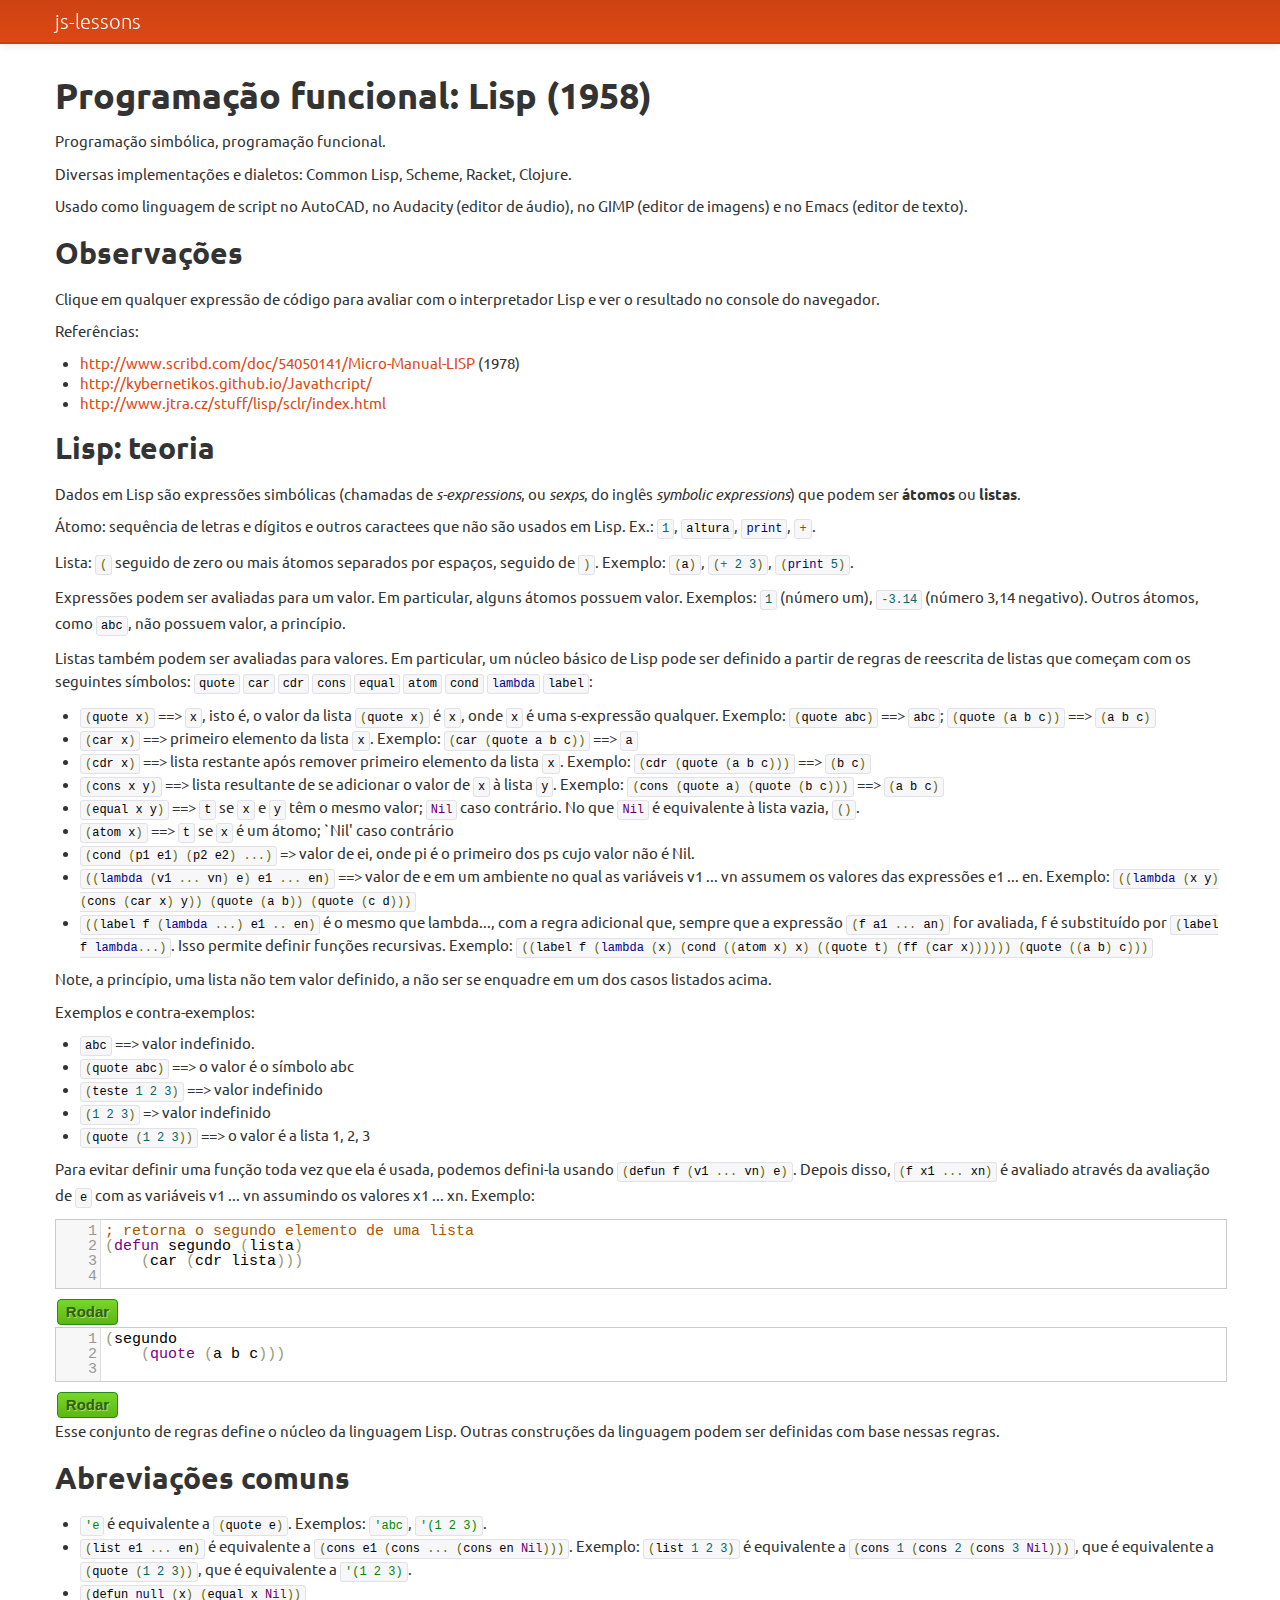
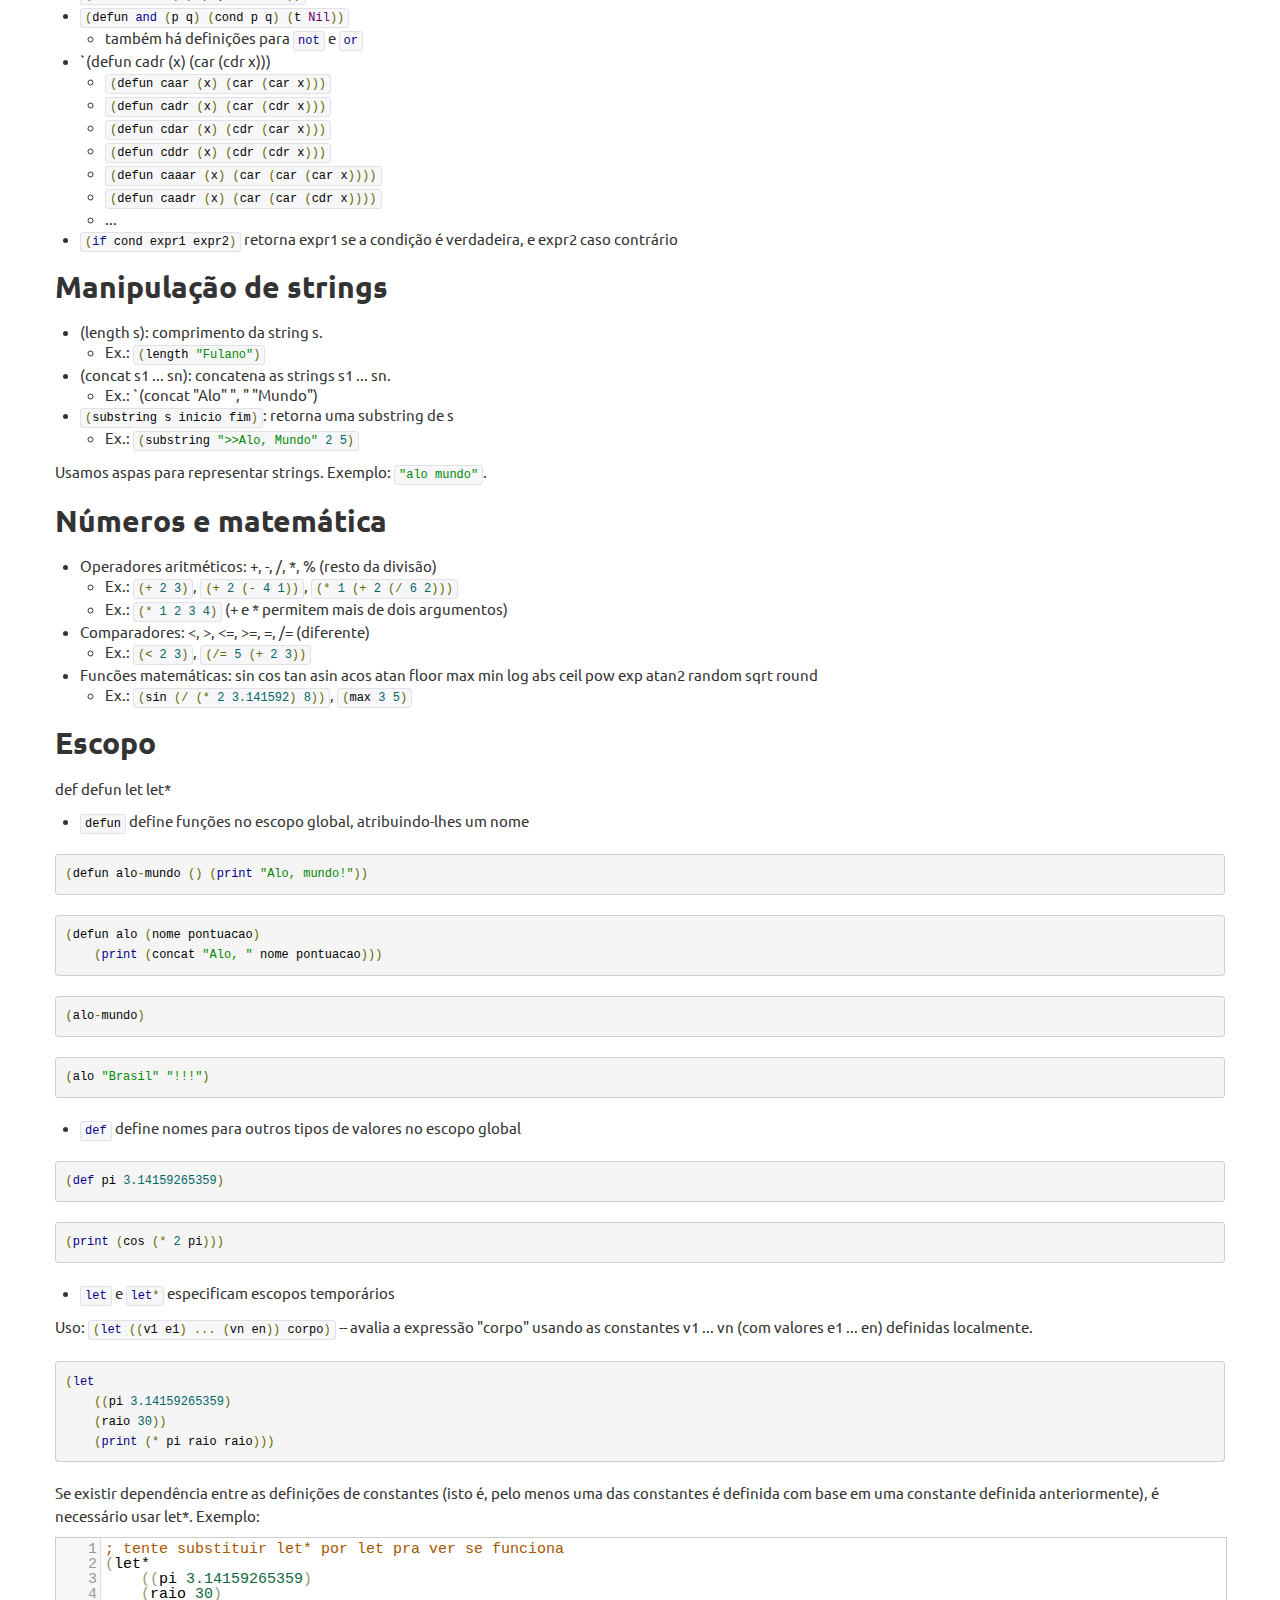
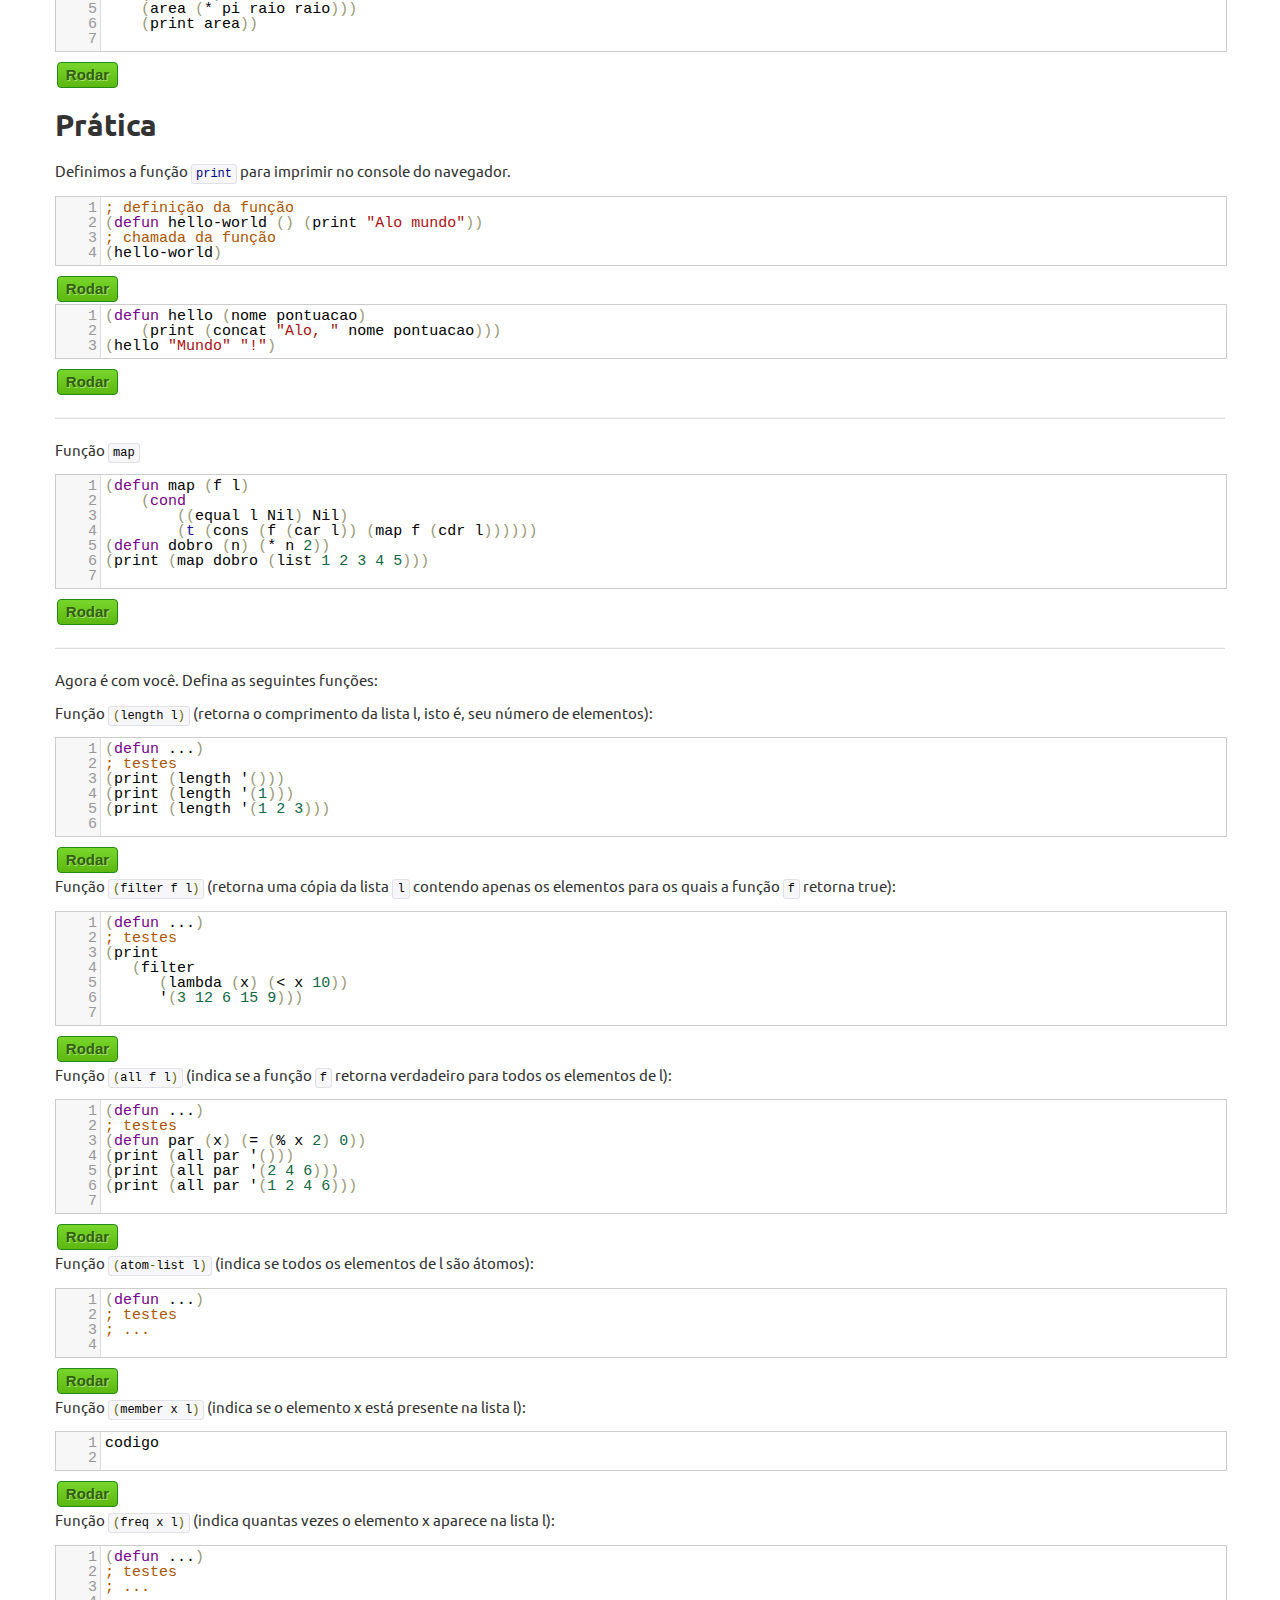
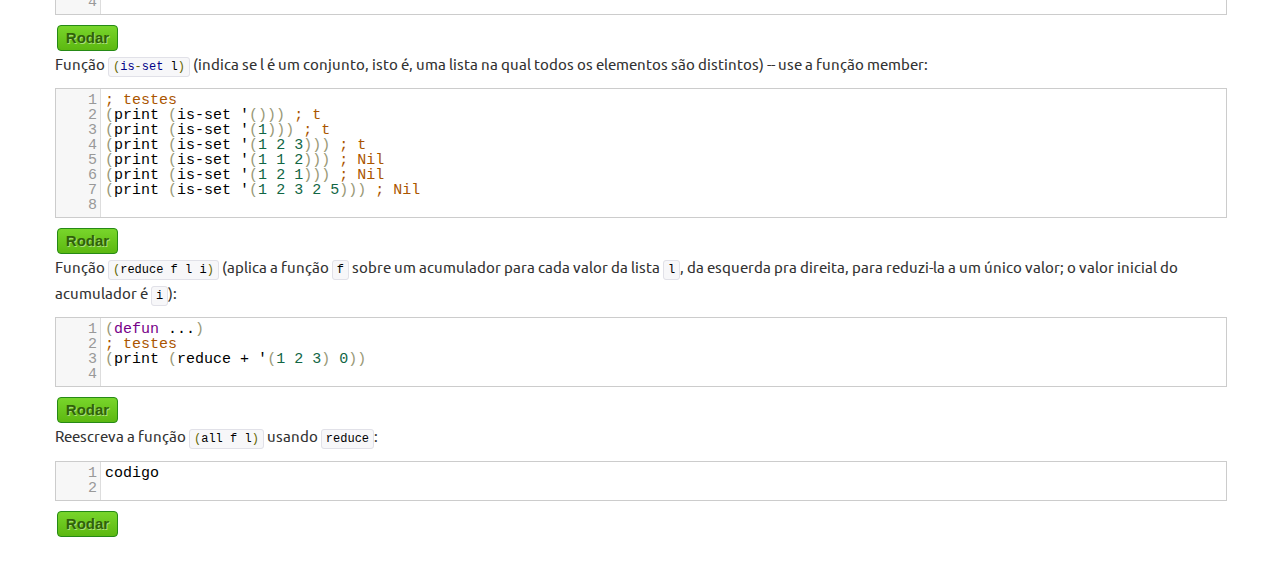
<file: mata56-lisp.html>
<!DOCTYPE html>
<html>
<title>js-lessons</title>
<meta charset="utf-8">
<!-- Theses are just icons config - created with realfavicongenerator.net -->
<link rel="apple-touch-icon" sizes="57x57" href="assets/images/icons/apple-touch-icon-57x57.png">
<link rel="apple-touch-icon" sizes="60x60" href="assets/images/icons/apple-touch-icon-60x60.png">
<link rel="apple-touch-icon" sizes="72x72" href="assets/images/icons/apple-touch-icon-72x72.png">
<link rel="apple-touch-icon" sizes="76x76" href="assets/images/icons/apple-touch-icon-76x76.png">
<link rel="apple-touch-icon" sizes="114x114" href="assets/images/icons/apple-touch-icon-114x114.png">
<link rel="apple-touch-icon" sizes="120x120" href="assets/images/icons/apple-touch-icon-120x120.png">
<link rel="apple-touch-icon" sizes="144x144" href="assets/images/icons/apple-touch-icon-144x144.png">
<link rel="apple-touch-icon" sizes="152x152" href="assets/images/icons/apple-touch-icon-152x152.png">
<link rel="apple-touch-icon" sizes="180x180" href="assets/images/icons/apple-touch-icon-180x180.png">
<link rel="icon" type="image/png" href="assets/images/icons/favicon-32x32.png" sizes="32x32">
<link rel="icon" type="image/png" href="assets/images/icons/android-chrome-192x192.png" sizes="192x192">
<link rel="icon" type="image/png" href="assets/images/icons/favicon-96x96.png" sizes="96x96">
<link rel="icon" type="image/png" href="assets/images/icons/favicon-16x16.png" sizes="16x16">
<link rel="manifest" href="assets/images/icons/manifest.json">
<link rel="mask-icon" href="assets/images/icons/safari-pinned-tab.svg" color="#5bbad5">
<link rel="shortcut icon" href="assets/images/icons/favicon.ico">
<meta name="msapplication-TileColor" content="#ffc40d">
<meta name="msapplication-TileImage" content="assets/images/icons/mstile-144x144.png">
<meta name="msapplication-config" content="assets/images/icons/browserconfig.xml">
<meta name="theme-color" content="#ffffff">
<!-- These are just code mirror templates for editor -->
<!-- <link rel="stylesheet" href="assets/codemirror/theme/3024-day.css">
<link rel="stylesheet" href="assets/codemirror/theme/3024-night.css">
<link rel="stylesheet" href="assets/codemirror/theme/abcdef.css">
<link rel="stylesheet" href="assets/codemirror/theme/ambiance.css">
<link rel="stylesheet" href="assets/codemirror/theme/base16-dark.css">
<link rel="stylesheet" href="assets/codemirror/theme/bespin.css">
<link rel="stylesheet" href="assets/codemirror/theme/base16-light.css">
<link rel="stylesheet" href="assets/codemirror/theme/blackboard.css">
<link rel="stylesheet" href="assets/codemirror/theme/cobalt.css">
<link rel="stylesheet" href="assets/codemirror/theme/colorforth.css">
<link rel="stylesheet" href="assets/codemirror/theme/dracula.css">
<link rel="stylesheet" href="assets/codemirror/theme/eclipse.css">
<link rel="stylesheet" href="assets/codemirror/theme/elegant.css">
<link rel="stylesheet" href="assets/codemirror/theme/erlang-dark.css">
<link rel="stylesheet" href="assets/codemirror/theme/hopscotch.css">
<link rel="stylesheet" href="assets/codemirror/theme/icecoder.css">
<link rel="stylesheet" href="assets/codemirror/theme/isotope.css">
<link rel="stylesheet" href="assets/codemirror/theme/lesser-dark.css">
<link rel="stylesheet" href="assets/codemirror/theme/liquibyte.css">
<link rel="stylesheet" href="assets/codemirror/theme/material.css">
<link rel="stylesheet" href="assets/codemirror/theme/mbo.css">
<link rel="stylesheet" href="assets/codemirror/theme/mdn-like.css">
<link rel="stylesheet" href="assets/codemirror/theme/midnight.css">
<link rel="stylesheet" href="assets/codemirror/theme/monokai.css">
<link rel="stylesheet" href="assets/codemirror/theme/neat.css">
<link rel="stylesheet" href="assets/codemirror/theme/neo.css">
<link rel="stylesheet" href="assets/codemirror/theme/night.css">
<link rel="stylesheet" href="assets/codemirror/theme/paraiso-dark.css">
<link rel="stylesheet" href="assets/codemirror/theme/paraiso-light.css">
<link rel="stylesheet" href="assets/codemirror/theme/pastel-on-dark.css">
<link rel="stylesheet" href="assets/codemirror/theme/railscasts.css">
<link rel="stylesheet" href="assets/codemirror/theme/rubyblue.css">
<link rel="stylesheet" href="assets/codemirror/theme/seti.css">
<link rel="stylesheet" href="assets/codemirror/theme/solarized.css">
<link rel="stylesheet" href="assets/codemirror/theme/the-matrix.css">
<link rel="stylesheet" href="assets/codemirror/theme/tomorrow-night-bright.css">
<link rel="stylesheet" href="assets/codemirror/theme/tomorrow-night-eighties.css">
<link rel="stylesheet" href="assets/codemirror/theme/ttcn.css">
<link rel="stylesheet" href="assets/codemirror/theme/twilight.css">
<link rel="stylesheet" href="assets/codemirror/theme/vibrant-ink.css">
<link rel="stylesheet" href="assets/codemirror/theme/xq-dark.css">
<link rel="stylesheet" href="assets/codemirror/theme/xq-light.css">
<link rel="stylesheet" href="assets/codemirror/theme/yeti.css">
<link rel="stylesheet" href="assets/codemirror/theme/zenburn.css"> -->
<!-- You can remove or leave at is -->
<!-- Stylesheets system - please don't remove :) -->
<link rel="stylesheet" href="assets/main.css">
<link rel="stylesheet" href="assets/codemirror/codemirror.css">
<link rel="stylesheet" href="assets/codemirror/addons/show-hint.css">
<link rel="stylesheet" href="assets/codemirror/addons/lint.css">
<link rel="stylesheet" href="assets/codemirror/addons/fullscreen.css">
<!-- <script type="text/javascript" src="https://cdnjs.cloudflare.com/ajax/libs/ramda/0.19.1/ramda.min.js"></script> -->
<script type="text/javascript">
// Adds the implementation for Array.prototype.concatAll()
function defineConcatAll() {
	Array.prototype.concatAll = function () {
		var results = [];

		this.forEach(function(subArray) {
			results.push.apply(results, subArray);
		});

		return results;
	};
}

/**
 * Add the implementation for Array.prototype.concatMap()
 */
function defineConcatMap() {
	Array.prototype.concatMap = function(fnc) {
		return this.
			map(function (e) {
				return fnc(e);
			}).
			// apply the concatAll function to flatten the two-dimensional array
			concatAll();
	};
}

/**
 * This function will be executed at the begining of each verifier function
 */
function preVerifierHook() {
	// Add helpers to prevent 'undefined is not a function' like errors
	defineConcatAll();
	defineConcatMap();
}

function showLessonErrorMessage(exp, got, note, div){
	var preTag;
	var expected = JSON.stringify(JSON.parse(exp), undefined, 4);

	div.innerHTML = "<h4>Expected:</h4>";
	preTag = document.createElement("pre");
	preTag.innerHTML += expected;
	div.appendChild(preTag);
	div.innerHTML += "<h4>Got:</h4>";
	preTag = document.createElement("pre");
	preTag.innerHTML += got;
	div.appendChild(preTag);
	
	div.innerHTML += (note !== "") ? ("<h4>Note</h4><p style=\"margin-left: 25px;\">" + note + "</p>") : ""; 
	div.className = "info";
}
</script>
<script type="text/javascript" src="assets/javathcript/Javathcript.js"></script>
<script type="text/lisp" src="assets/javathcript/prelude.lsp"></script>
<script type="text/javascript" src="assets/jquery/jquery.min.js"></script>
<script type="text/javascript">
function isObject(obj) {
  return obj === Object(obj);
}
function printObj(value) {
	if (isObject(value)) {
		value = value.toString();
	}
	console.log(value);
}
$(document).ready(function() {
	$("code").click(function(e) {
		var value = Javathcript.eval($(this).text());
		printObj(value);
	});
});

function simplesEval(str, info) {
var val = Javathcript.eval(str);
printObj(val);
return "Success!";
}
function multiEval(str, info) {
Javathcript.evalMulti(str);
return "Success!";
}
</script>

<xmp theme="united" style="display:none;">
<div id="loader-wrapper">
<div id="loader"></div>
<div class="loader-section section-left"></div>
<div class="loader-section section-right"></div>
</div>

<!-- TODO: ao clicar em um pre, avaliar a expressão e imprimir o resultado no console -->

# Programação funcional: Lisp (1958)

Programação simbólica, programação funcional.

Diversas implementações e dialetos: Common Lisp, Scheme, Racket, Clojure.

Usado como linguagem de script no AutoCAD, no Audacity (editor de áudio), no GIMP (editor de imagens) e no Emacs (editor de texto).

## Observações

Clique em qualquer expressão de código para avaliar com o interpretador Lisp e ver o resultado no console do navegador.

Referências:

- http://www.scribd.com/doc/54050141/Micro-Manual-LISP (1978)
- http://kybernetikos.github.io/Javathcript/
- http://www.jtra.cz/stuff/lisp/sclr/index.html

## Lisp: teoria


Dados em Lisp são expressões simbólicas (chamadas de *s-expressions*, ou *sexps*, do inglês *symbolic expressions*) que podem ser **átomos** ou **listas**.

Átomo: sequência de letras e dígitos e outros caractees que não são usados em Lisp. Ex.: `1`, `altura`, `print`, `+`.

Lista: `(` seguido de zero ou mais átomos separados por espaços, seguido de `)`. Exemplo: `(a)`, `(+ 2 3)`, `(print 5)`.

Expressões podem ser avaliadas para um valor. Em particular, alguns átomos possuem valor. Exemplos: `1` (número um), `-3.14` (número 3,14 negativo). Outros átomos, como `abc`, não possuem valor, a princípio.

Listas também podem ser avaliadas para valores. Em particular, um núcleo básico de Lisp pode ser definido a partir de regras de reescrita de listas que começam com os seguintes símbolos: `quote` `car` `cdr` `cons` `equal` `atom` `cond` `lambda` `label`:

- `(quote x)` ==> `x`, isto é, o valor da lista `(quote x)` é `x`, onde `x` é uma s-expressão qualquer. Exemplo: `(quote abc)` ==> `abc`; `(quote (a b c))` ==> `(a b c)`
- `(car x)` ==> primeiro elemento da lista `x`. Exemplo: `(car (quote a b c))` ==> `a`
- `(cdr x)` ==> lista restante após remover primeiro elemento da lista `x`. Exemplo: `(cdr (quote (a b c)))` ==> `(b c)`
- `(cons x y)` ==> lista resultante de se adicionar o valor de `x` à lista `y`. Exemplo: `(cons (quote a) (quote (b c)))` ==> `(a b c)`
- `(equal x y)` ==> `t` se `x` e `y` têm o mesmo valor; `Nil` caso contrário. No que `Nil` é equivalente à lista vazia, `()`.
- `(atom x)` ==> `t` se `x` é um átomo; `Nil' caso contrário
- `(cond (p1 e1) (p2 e2) ...)` => valor de ei, onde pi é o primeiro dos ps cujo valor não é Nil.
- `((lambda (v1 ... vn) e) e1 ... en)` ==> valor de e em um ambiente no qual as variáveis v1 ... vn assumem os valores das expressões e1 ... en. Exemplo: `((lambda (x y) (cons (car x) y)) (quote (a b)) (quote (c d)))`
- `((label f (lambda ...) e1 .. en)` é o mesmo que lambda..., com a regra adicional que, sempre que a expressão `(f a1 ... an)` for avaliada, f é substituído por `(label f lambda...)`. Isso permite definir funções recursivas. Exemplo: `((label f (lambda (x) (cond ((atom x) x) ((quote t) (ff (car x)))))) (quote ((a b) c)))`

Note, a princípio, uma lista não tem valor definido, a não ser se enquadre em um dos casos listados acima.

Exemplos e contra-exemplos:

- `abc` ==> valor indefinido. 
- `(quote abc)` ==> o valor é o símbolo abc
- `(teste 1 2 3)` ==> valor indefinido
- `(1 2 3)` => valor indefinido
- `(quote (1 2 3))` ==> o valor é a lista 1, 2, 3

Para evitar definir uma função toda vez que ela é usada, podemos defini-la usando `(defun f (v1 ... vn) e)`. Depois disso, `(f x1 ... xn)` é avaliado através da avaliação de `e` com as variáveis v1 ... vn assumindo os valores x1 ... xn. Exemplo:

<div class="lesson">
<textarea class="code">
; retorna o segundo elemento de uma lista
(defun segundo (lista)
	(car (cdr lista)))
</textarea>
<div class="output"></div>
<div class="output"></div>
<pre class="verifier">function(str, info) { return simplesEval(str, info); }</pre>
<button class="go">Rodar</button>
</div>

<div class="lesson">
<textarea class="code">
(segundo
	(quote (a b c)))
</textarea>
<div class="output"></div>
<div class="output"></div>
<pre class="verifier">function(str, info) { return simplesEval(str, info); }</pre>
<button class="go">Rodar</button>
</div>

Esse conjunto de regras define o núcleo da linguagem Lisp. Outras construções da linguagem podem ser definidas com base nessas regras.

## Abreviações comuns

- `'e` é equivalente a `(quote e)`. Exemplos: `'abc`, `'(1 2 3)`.
- `(list e1 ... en)` é equivalente a `(cons e1 (cons ... (cons en Nil)))`. Exemplo: `(list 1 2 3)` é equivalente a `(cons 1 (cons 2 (cons 3 Nil)))`, que é equivalente a `(quote (1 2 3))`, que é equivalente a `'(1 2 3)`.
- `(defun null (x) (equal x Nil))`
- `(defun and (p q) (cond p q) (t Nil))`
	- também há definições para `not` e `or`
- `(defun cadr (x) (car (cdr x)))
	- `(defun caar (x) (car (car x)))`
	- `(defun cadr (x) (car (cdr x)))`
	- `(defun cdar (x) (cdr (car x)))`
	- `(defun cddr (x) (cdr (cdr x)))`
	- `(defun caaar (x) (car (car (car x))))`
	- `(defun caadr (x) (car (car (cdr x))))`
	- ...
- `(if cond expr1 expr2)` retorna expr1 se a condição é verdadeira, e expr2 caso contrário

## Manipulação de strings

- (length s): comprimento da string s. 
	- Ex.: `(length "Fulano")`
- (concat s1 ... sn): concatena as strings s1 ... sn.
	- Ex.: `(concat  "Alo"   ", "   "Mundo")
- `(substring s inicio fim)`: retorna uma substring de s
	- Ex.: `(substring ">>Alo, Mundo" 2 5)`

Usamos aspas para representar strings. Exemplo: `"alo mundo"`.

## Números e matemática

- Operadores aritméticos: +, -, /, *, % (resto da divisão)
	- Ex.: `(+ 2 3)`, `(+ 2 (- 4 1))`, `(* 1 (+ 2 (/ 6 2)))`
	- Ex.: `(* 1 2 3 4)` (+ e * permitem mais de dois argumentos)
- Comparadores: <, >, <=, >=, =, /= (diferente)
	- Ex.: `(< 2 3)`, `(/= 5 (+ 2 3))`
- Funcões matemáticas: sin cos tan asin acos atan floor max min log abs ceil pow exp atan2 random sqrt round
	- Ex.: `(sin (/ (* 2 3.141592) 8))`, `(max 3 5)`


## Escopo

def defun let let*

- `defun` define funções no escopo global, atribuindo-lhes um nome

```
(defun alo-mundo () (print "Alo, mundo!"))
```
```
(defun alo (nome pontuacao)
	(print (concat "Alo, " nome pontuacao)))
```
```
(alo-mundo)
```
```
(alo "Brasil" "!!!")
```

- `def` define nomes para outros tipos de valores no escopo global

```
(def pi 3.14159265359)
```
```
(print (cos (* 2 pi)))
```

- `let` e `let*` especificam escopos temporários

Uso: `(let ((v1 e1) ... (vn en)) corpo)` -- avalia a expressão "corpo" usando as constantes v1 ... vn (com valores e1 ... en) definidas localmente.

```
(let
	((pi 3.14159265359)
	(raio 30))
	(print (* pi raio raio)))
```

Se existir dependência entre as definições de constantes (isto é, pelo menos uma das constantes é definida com base em uma constante definida anteriormente), é necessário usar let*. Exemplo:

<div class="lesson">
<textarea class="code">
; tente substituir let* por let pra ver se funciona
(let*
	((pi 3.14159265359)
	(raio 30)
	(area (* pi raio raio)))
	(print area))
</textarea>
<div class="output"></div>
<div class="output"></div>
<pre class="verifier">function(str, info) { return simplesEval(str, info); }</pre>
<button class="go">Rodar</button>
</div>


## Prática

Definimos a função `print` para imprimir no console do navegador.

<div class="lesson">
<textarea class="code">
; definição da função
(defun hello-world () (print "Alo mundo"))
; chamada da função
(hello-world)</textarea>
<div class="output"></div>
<div class="output"></div>
<pre class="verifier">function(str, info) { return multiEval(str, info); }</pre>
<button class="go">Rodar</button>
</div>

<div class="lesson">
<textarea class="code">
(defun hello (nome pontuacao)
	(print (concat "Alo, " nome pontuacao)))
(hello "Mundo" "!")</textarea>
<div class="output"></div>
<div class="output"></div>
<pre class="verifier">function(str, info) { return multiEval(str, info); }</pre>
<button class="go">Rodar</button>
</div>


------

Função `map`

<div class="lesson">
<textarea class="code">
(defun map (f l)
	(cond
		((equal l Nil) Nil)
		(t (cons (f (car l)) (map f (cdr l))))))
(defun dobro (n) (* n 2))
(print (map dobro (list 1 2 3 4 5)))
</textarea>
<div class="output"></div>
<div class="output"></div>
<pre class="verifier">function(str, info) { return multiEval(str, info); }</pre>
<button class="go">Rodar</button>
</div>

------

Agora é com você. Defina as seguintes funções:

Função `(length l)` (retorna o comprimento da lista l, isto é, seu número de elementos):

<!-- 
(defun length (l)
  (cond
    ((null l) 0)
    (t (+ 1 (length (cdr l))))))
 -->

<div class="lesson">
<textarea class="code">
(defun ...)
; testes
(print (length '()))
(print (length '(1)))
(print (length '(1 2 3)))
</textarea>
<div class="output"></div>
<div class="output"></div>
<pre class="verifier">function(str, info) { return multiEval(str, info); }</pre>
<button class="go">Rodar</button>
</div>

Função `(filter f l)` (retorna uma cópia da lista `l` contendo apenas os elementos para os quais a função `f` retorna true):

<!-- 
(defun filter (f l)
	(cond
		((null l) l)
		((f (car l)) (cons (car l) (filter f (cdr l))))
		(t (filter f (cdr l)))))

 
; em Scheme:
(define (filter f l)
	(cond
		((null? l) l)
		((f (car l)) (cons (car l) (filter f (cdr l)) ) )
		(#t (filter f (cdr l)))
	))
 -->

<div class="lesson">
<textarea class="code">
(defun ...)
; testes
(print
   (filter
      (lambda (x) (< x 10))
      '(3 12 6 15 9)))
</textarea>
<div class="output"></div>
<div class="output"></div>
<pre class="verifier">function(str, info) { return multiEval(str, info); }</pre>
<button class="go">Rodar</button>
</div>

Função `(all f l)` (indica se a função `f` retorna verdadeiro para todos os elementos de l):

<!-- 
(defun all (f l)
  (cond
    ((null l) t)
    (t (and (f (car l)) (all f (cdr l))))))
 -->

<div class="lesson">
<textarea class="code">
(defun ...)
; testes
(defun par (x) (= (% x 2) 0))
(print (all par '()))
(print (all par '(2 4 6)))
(print (all par '(1 2 4 6)))
</textarea>
<div class="output"></div>
<div class="output"></div>
<pre class="verifier">function(str, info) { return multiEval(str, info); }</pre>
<button class="go">Rodar</button>
</div>

Função `(atom-list l)` (indica se todos os elementos de l são átomos):

<div class="lesson">
<textarea class="code">
(defun ...)
; testes
; ...
</textarea>
<div class="output"></div>
<div class="output"></div>
<pre class="verifier">function(str, info) { return multiEval(str, info); }</pre>
<button class="go">Rodar</button>
</div>


Função `(member x l)` (indica se o elemento x está presente na lista l):

<!-- 
(defun member (x l)
  (cond
    ((null l) Nil)
    ((= (car l) x) t)
    (t (member x (cdr l)))))
 -->

<div class="lesson">
<textarea class="code">
codigo
</textarea>
<div class="output"></div>
<div class="output"></div>
<pre class="verifier">function(str, info) { return multiEval(str, info); }</pre>
<button class="go">Rodar</button>
</div>

Função `(freq x l)` (indica quantas vezes o elemento x aparece na lista l):

<!-- 
(defun freq (x l)
  (cond
    ((null l) 0)
    ((= (car l) x) (+ 1 (freq x (cdr l))))
    (t (freq x (cdr l)))))
 -->

<div class="lesson">
<textarea class="code">
(defun ...)
; testes
; ...
</textarea>
<div class="output"></div>
<div class="output"></div>
<pre class="verifier">function(str, info) { return multiEval(str, info); }</pre>
<button class="go">Rodar</button>
</div>


Função `(is-set l)` (indica se l é um conjunto, isto é, uma lista na qual todos os elementos são distintos) -- use a função member:

<!-- 
(defun is-set (l)
  (cond
    ((null l) t)
    (t (and
        (is-set (cdr l))
        (not (member (car l) (cdr l)))))))
 -->

<div class="lesson">
<textarea class="code">
; testes
(print (is-set '())) ; t
(print (is-set '(1))) ; t
(print (is-set '(1 2 3))) ; t
(print (is-set '(1 1 2))) ; Nil
(print (is-set '(1 2 1))) ; Nil
(print (is-set '(1 2 3 2 5))) ; Nil
</textarea>
<div class="output"></div>
<div class="output"></div>
<pre class="verifier">function(str, info) { return multiEval(str, info); }</pre>
<button class="go">Rodar</button>
</div>


Função `(reduce f l i)` (aplica a função `f` sobre um acumulador para cada valor da lista `l`, da esquerda pra direita, para reduzi-la a um único valor; o valor inicial do acumulador é `i`):

<!-- 
(defun reduce (f l i)
  (cond
    ((null l) i)
    (t (reduce f (cdr l) (f i (car l))))))
 -->

<div class="lesson">
<textarea class="code">
(defun ...)
; testes
(print (reduce + '(1 2 3) 0))
</textarea>
<div class="output"></div>
<div class="output"></div>
<pre class="verifier">function(str, info) { return multiEval(str, info); }</pre>
<button class="go">Rodar</button>
</div>

Reescreva a função `(all f l)` usando `reduce`:

<div class="lesson">
<textarea class="code">
codigo
</textarea>
<div class="output"></div>
<div class="output"></div>
<pre class="verifier">function(str, info) { return multiEval(str, info); }</pre>
<button class="go">Rodar</button>
</div>

<!-- https://www.quora.com/What-is-tail-recursion-Why-is-it-so-bad -->

<!-- <div class="lesson">
<textarea class="code">
(+ 2 3)</textarea>
<div class="output"></div>
<div class="output"></div>
<pre class="verifier">function(str, info) { return simplesEval(str, info); }</pre>
<button class="go">Rodar</button>
</div>

<div class="lesson">
<textarea class="code">
(print "Alô, Mundo!")
(print "Tchau, Mundo!")
</textarea>
<div class="output"></div>
<div class="output"></div>
<pre class="verifier">function(str, info) { return multiEval(str, info); }</pre>
<button class="go">Rodar</button>
</div> -->



<div id="START-EXERCISE"></div>
<div id="END-EXERCISE"></div>

</xmp>

<!-- Nice librarie for functional programming -->
<script type="text/javascript" src="assets/underscore/underscore-min.js"></script>

<!-- Since strapdown is stupid and can change the value of textarea, we need to make a backup of all code -->
<script type="text/javascript">
	replaceAll = function(search, replacement, object) {
	    return object.replace(new RegExp(search, 'g'), replacement);
	};
</script>

<!-- Libraries for interface -->
<script src="assets/strapdown/v/0.2/strapdown.js"></script>
<script src="assets/codemirror/codemirror.js"></script>
<script src="assets/codemirror/commonlisp.js"></script>
<!-- Some code mirrors addons -->
<script src="assets/codemirror/javascript.js"></script>
<script src="assets/codemirror/addons/matchbrackets.js"></script>
<script src="assets/codemirror/addons/autorefresh.js"></script>
<script src="assets/codemirror/addons/javascript-hint.js"></script>
<script src="assets/codemirror/addons/jshint.js"></script>
<script src="assets/codemirror/addons/javascript-lint.js"></script>
<script src="assets/codemirror/addons/lint.js"></script>
<script src="assets/codemirror/addons/show-hint.js"></script>
<script src="assets/codemirror/addons/fullscreen.js"></script>
<script src="assets/codemirror/addons/active-line.js"></script>

<!-- APP LIBRARIES --> 
<script src="assets/app/wordlist.js"></script>
<!-- <script src="assets/app/utils.js"></script> -->
<!-- <script src="assets/app/main.js"></script> -->

<script type="text/javascript">
	// Hide the remain exercises without remove markdown support
	// Remember to use functional paradigm :p
	(function (){
		var x = document.getElementById("START-EXERCISE");
		while(x.nextElementSibling.id != "END-EXERCISE"){
			x.style.display = "none";
			x = x.nextElementSibling;
		}

		// Since text area only have javascript code, is not necessary left "<a href="">"
		// , or "<em>" 
		x = document.getElementsByClassName("code");
		_.each(x, el => {
			el.value = el.value.replace(/(<a\ href=").*(">)/g, 		"");
			el.value = el.value.replace(new RegExp("</a>", 'g'), 	"");
			el.value = el.value.replace(new RegExp("<em>", 'g'), 	"*");
			el.value = el.value.replace(new RegExp("</em>", 'g'), 	"*");
		});
	})();

	/*(function (){
		var x = document.getElementsByClassName("go");
		
		// Just unhide to confirm this possibility
		_.each(x, function(el) {
			el.onclick = (ev) =>  {

				p = ev.target.parentElement.nextElementSibling;
				while(!p.id.startsWith("lessonB")){
					p = p.nextElementSibling;
				}

				p = p.nextElementSibling;
				while(!p.id.startsWith("lessonE")){
					p.style.display = "";
					p = p.nextElementSibling;
				}

				p.previousElementSibling.scrollIntoView();
			}
		}); 
	})();*/
	
	var codeMirrorEditors = [];
	var lessons = document.getElementsByClassName("lesson");

	function scrollTo(element, to, duration) {
	    var difference 	= (to + 60) - element.scrollTop;
	    var perTickSize = (difference / duration).toFixed();
	    var perTickTime = (duration / difference).toFixed(2);
	    var pageHeight	= window.innerHeight;

	    console.log("St = " + perTickSize + " | Ts = " + perTickTime + " | S = " + difference + " | D = " + duration);

	    var scrollingId = setInterval( _ => {
	    	if((duration <= 0) || ((pageHeight + element.scrollTop) > element.offsetHeight)){
	    		clearInterval(scrollingId);
	    		return;
	    	}
	    	console.log(element.scrollTop);
	    	duration -= perTickTime;
	    	element.scrollTop = element.scrollTop + perTickSize;
	    }, perTickTime);		
	}

	_.each(lessons, function (el){
		var code = el.children[0];
		var output = el.children[1];
		var info = el.children[2]; 
		var verifierScript = el.children[3].textContent;
		var go = el.children[4];

		code.style.visibility = null;
		code.style.display = null;

		CodeMirror.defaults.lint = true;

		var codeMirror = CodeMirror.fromTextArea(code, {
			    lineNumbers: true,
			    mode: "commonlisp",
			    gutters: ["CodeMirror-lint-markers"],
			    lint: true,
				matchBrackets: true,
				autoRefresh: true,
				tabSize: 4,
				//styleActiveLine: true,
				indentWithTabs: false,
				hint: true,
				extraKeys: {
					"F4": function(cm) {
						cm.setOption("fullScreen", !cm.getOption("fullScreen"));
					},
					"Esc": function(cm) {
						if (cm.getOption("fullScreen")) cm.setOption("fullScreen", false);
					},
					"Ctrl-Space": "autocomplete"
				}
			});
		codeMirror.setSize("100%", "auto");

		codeMirrorEditors.push(codeMirror);

		configureReadOnlyLines(codeMirror);

		go.onclick = (ev) =>  {
			// console.log("EVENT OK!");
			// console.log(ev);
			try{
				var verificador = eval("(" + verifierScript + ")");
				output.textContent = verificador(codeMirror.getValue(), info, el);
			} catch (ex) {
				alert(ex);
			}

			if((output.textContent !== "Success!") && (output.textContent !== "YUPPPEEEE!")){
				output.className = "error";
				output.textContent = "Error!";
				return;
			}

			output.className = "success";
			info.className = "output";

			// var p = ev.target.parentElement.nextElementSibling;
			// while(!p.id.startsWith("lessonB")){
			// 	p = p.nextElementSibling;
			// }

			// p = p.nextElementSibling;
			// while(!p.id.startsWith("lessonE")){
			// 	p.style.display = "";
			// 	p = p.nextElementSibling;
			// }		

			//scrollTo(document.body, output.offsetTop, 600);
		};
	});

	var input = document.getElementById("select");
	function selectTheme() {
		var theme = input.options[input.selectedIndex].textContent;
		_.each(codeMirrorEditors, el => {
			el.setOption("theme", theme)
		});
		location.hash = "#" + theme;
	}
	var choice = (location.hash && location.hash.slice(1)) ||
	             (document.location.search &&
	             decodeURIComponent(document.location.search.slice(1)));
	if (choice) {
		input.value = choice;
		_.each(codeMirrorEditors, el => {
			el.setOption("theme", choice)
		});
	}
	CodeMirror.on(window, "hashchange", function() {
		var theme = location.hash.slice(1);
		if (theme) {
			input.value = theme;
			selectTheme();
		}
	});

	// After all page got rendered remove loader
	document.body.classList.add("loaded");
	document.styleSheets[49].ownerNode.id = "pagetheme";

	/**
	 * This function assumes that lines containing three consecutive
	 * slahes (---) are markers to delimit read-only text.
	 * If a marker exists, then all lines not between consecutive markers
	 * become read-only.
	 * Example:
	 * <textarea>
	 *   This line is read-only
	 *   ---
	 *   This line is read-write
	 *   ---
	 *   This line is also read-only
	 * </textarea>
	 */
	function configureReadOnlyLines(codeMirrorEditor) {
		var i,
			doc = codeMirrorEditor.doc,
			lines = doc.children[0].lines.map(line => line.text);
			separatorIndices = _.range(lines.length).filter(idx => lines[idx].indexOf("---") != -1);

		if (separatorIndices.length > 0) {
			separatorIndices = [0].concat(separatorIndices, lines.length - 1);
			for (i = 0; i < separatorIndices.length - 1; i += 2) {
				doc.markText({line: separatorIndices[i], ch: 0},
					{line: separatorIndices[i + 1] + 1, ch: 0},
					{readOnly: true, css: "opacity: 0.6"});
			}
		}
	}

	// Allow change theme page
	function selectThemePage(element){
		var sheet = document.getElementById("pagetheme");
		refname = sheet.href;

		document.body.classList.remove("loaded");
		sheet.href = refname.replace(/\/themes\/.*/g, "/themes/" + element.value + ".min.css");
		setTimeout(_ => {document.body.classList.add("loaded")}, 350);
	}
</script>

</html>
<!-- TODO
	+ Remember to use jekyll, I think it's a good idea for clean the code
	+ USE http://myjson.com/api to store JSON with progress of each student
	+ USE https://ihatetomatoes.net/create-custom-preloading-screen/ while markdown is parsed and content are hidding
-->
</file>
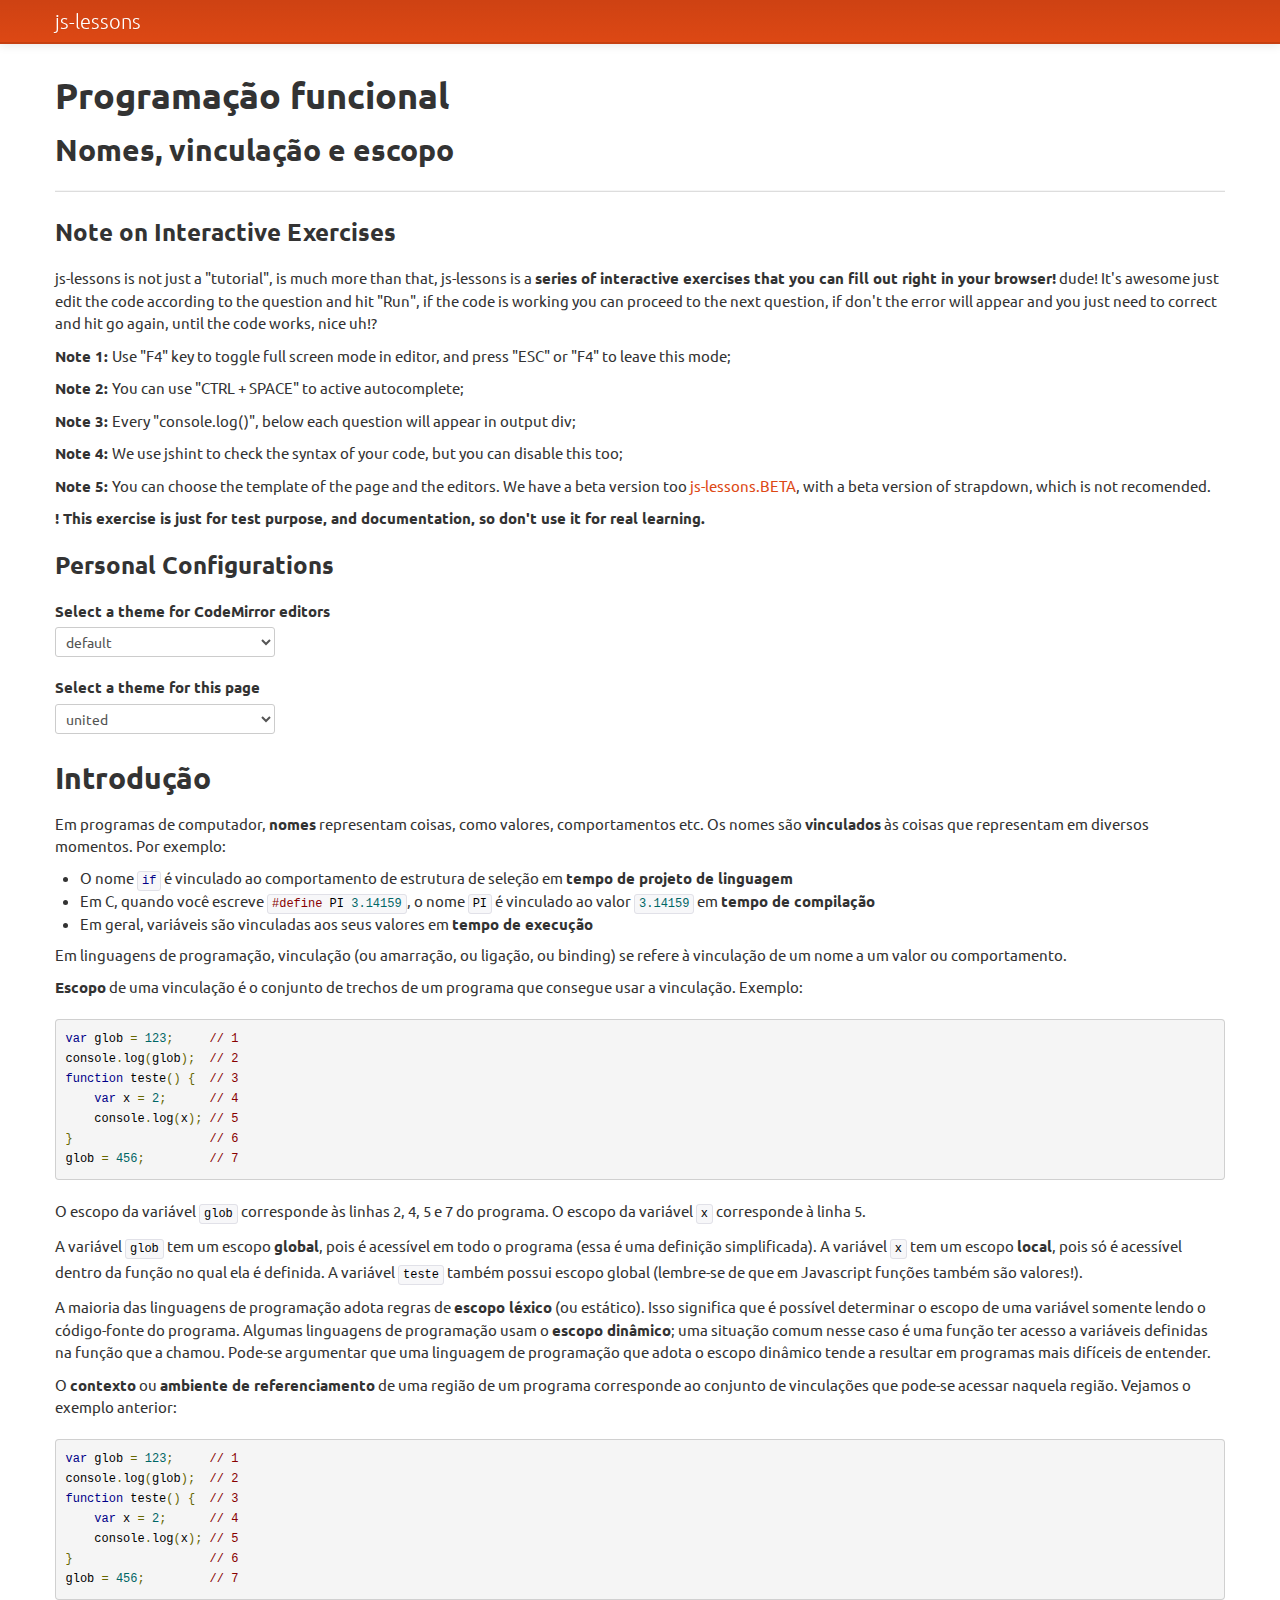
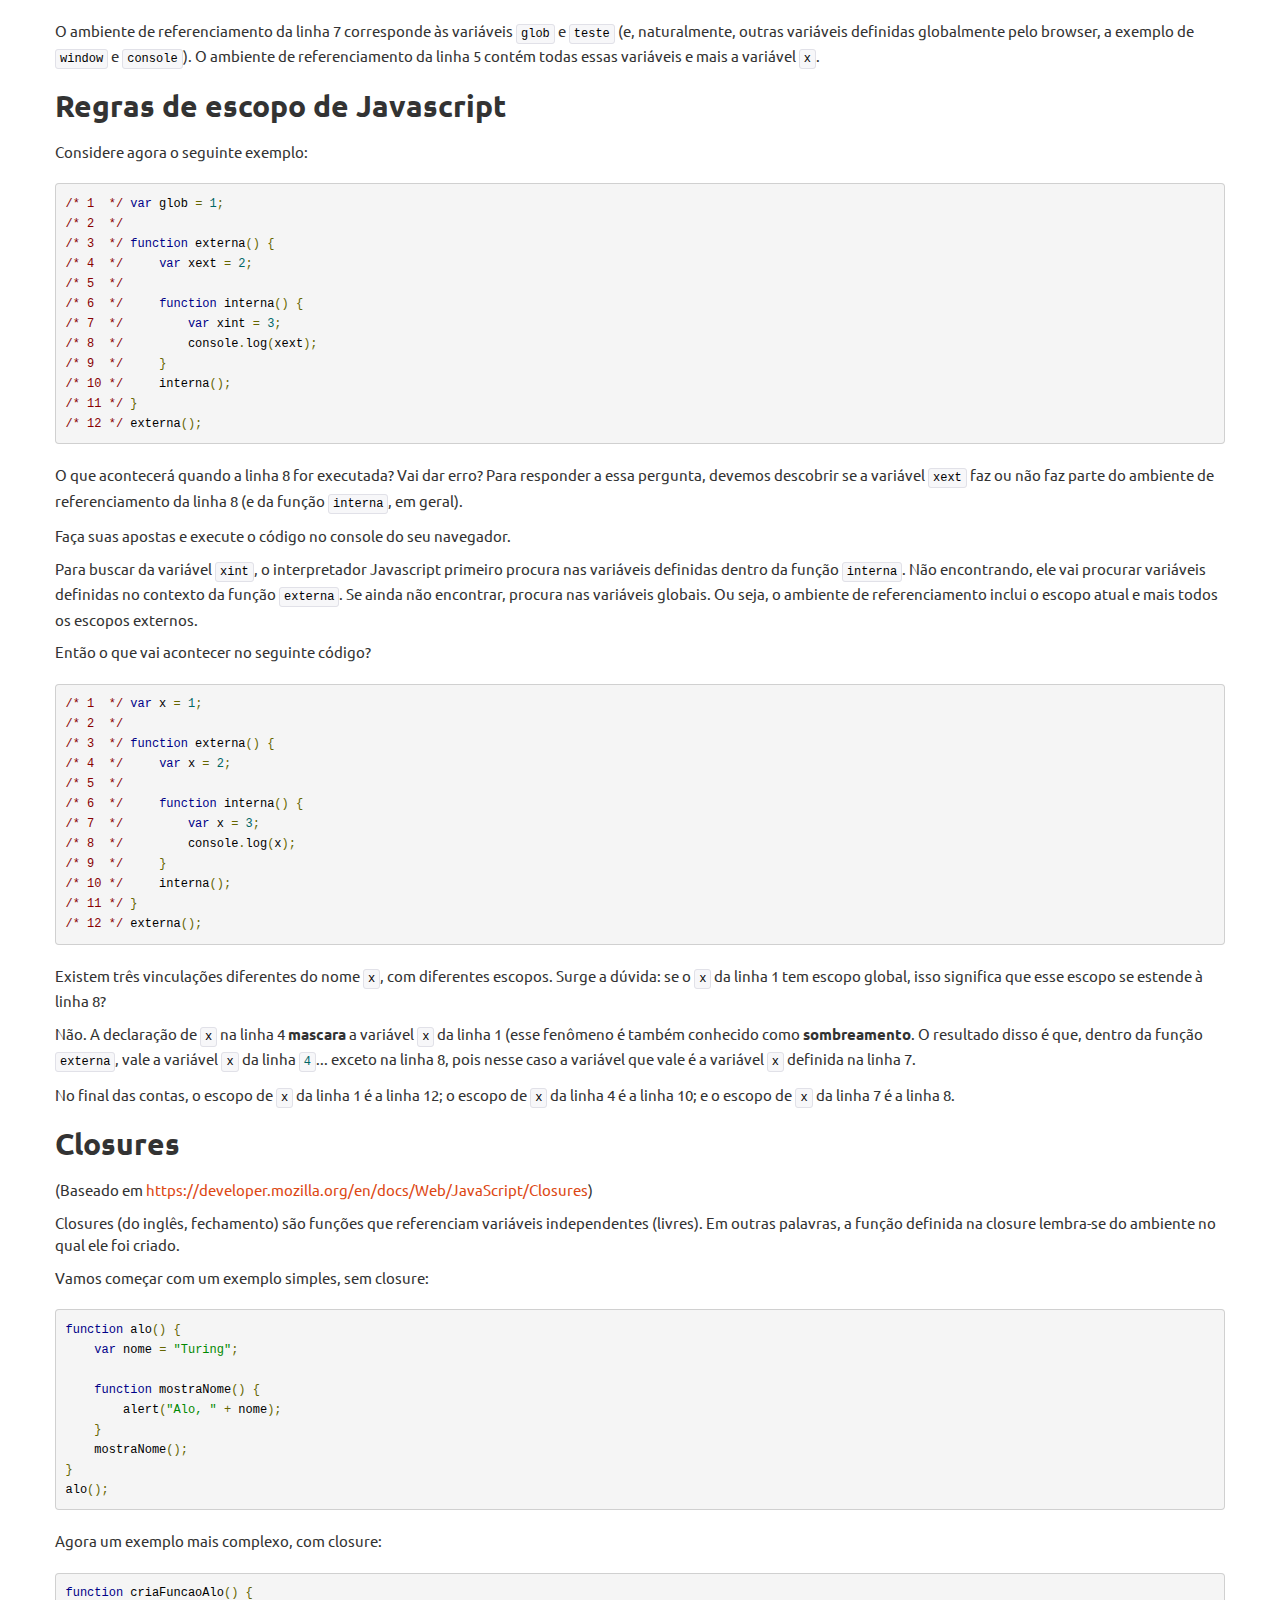
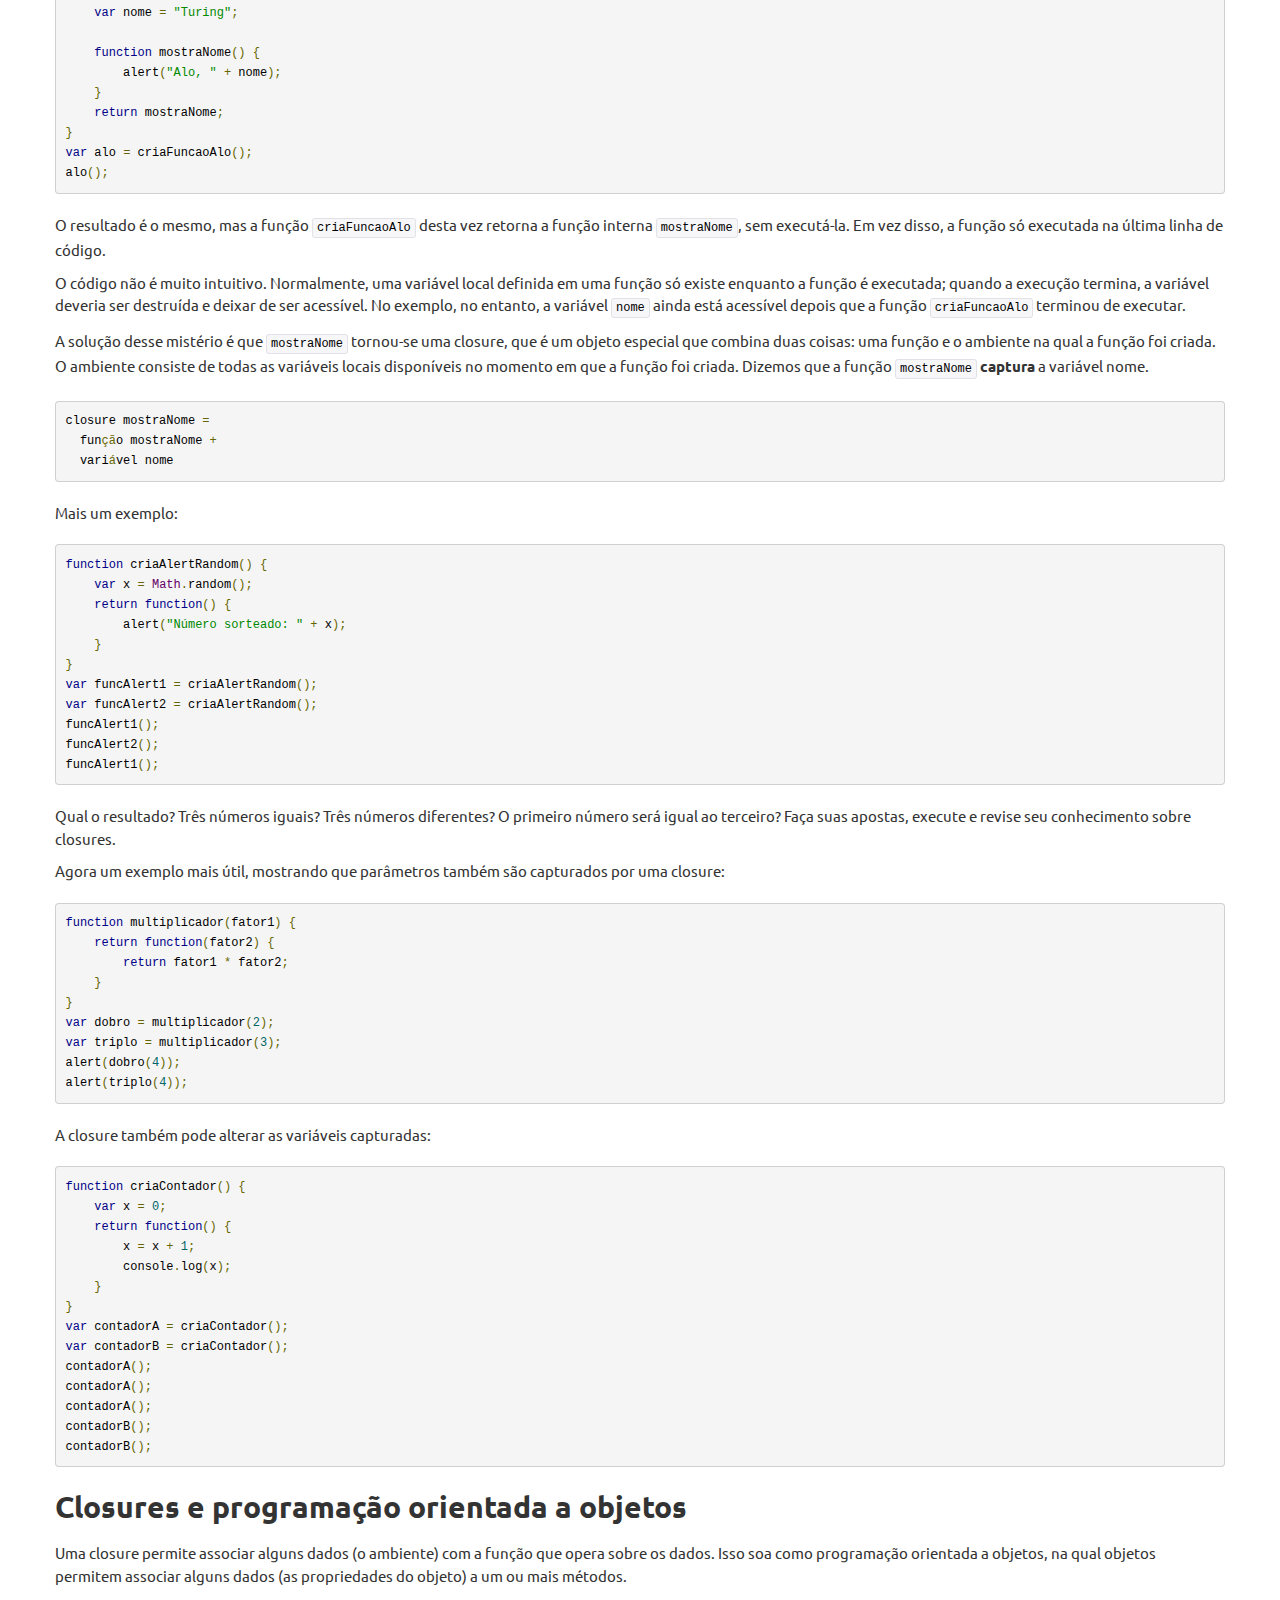
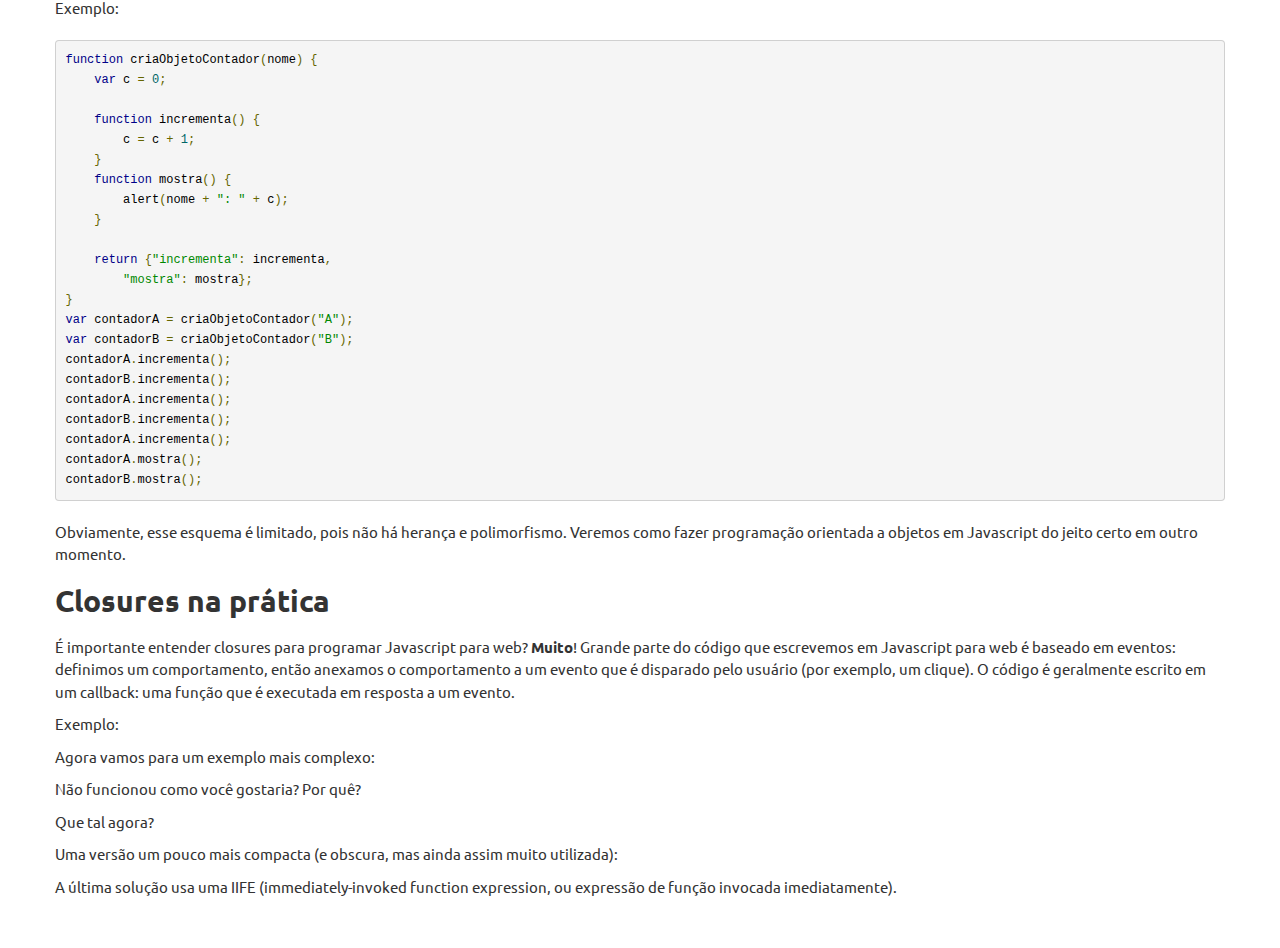
<file: mata56.html>
<!DOCTYPE html>
<html>
<title>js-lessons</title>
<meta charset="utf-8">
<!-- Theses are just icons config - created with realfavicongenerator.net -->
<link rel="apple-touch-icon" sizes="57x57" href="assets/images/icons/apple-touch-icon-57x57.png">
<link rel="apple-touch-icon" sizes="60x60" href="assets/images/icons/apple-touch-icon-60x60.png">
<link rel="apple-touch-icon" sizes="72x72" href="assets/images/icons/apple-touch-icon-72x72.png">
<link rel="apple-touch-icon" sizes="76x76" href="assets/images/icons/apple-touch-icon-76x76.png">
<link rel="apple-touch-icon" sizes="114x114" href="assets/images/icons/apple-touch-icon-114x114.png">
<link rel="apple-touch-icon" sizes="120x120" href="assets/images/icons/apple-touch-icon-120x120.png">
<link rel="apple-touch-icon" sizes="144x144" href="assets/images/icons/apple-touch-icon-144x144.png">
<link rel="apple-touch-icon" sizes="152x152" href="assets/images/icons/apple-touch-icon-152x152.png">
<link rel="apple-touch-icon" sizes="180x180" href="assets/images/icons/apple-touch-icon-180x180.png">
<link rel="icon" type="image/png" href="assets/images/icons/favicon-32x32.png" sizes="32x32">
<link rel="icon" type="image/png" href="assets/images/icons/android-chrome-192x192.png" sizes="192x192">
<link rel="icon" type="image/png" href="assets/images/icons/favicon-96x96.png" sizes="96x96">
<link rel="icon" type="image/png" href="assets/images/icons/favicon-16x16.png" sizes="16x16">
<link rel="manifest" href="assets/images/icons/manifest.json">
<link rel="mask-icon" href="assets/images/icons/safari-pinned-tab.svg" color="#5bbad5">
<link rel="shortcut icon" href="assets/images/icons/favicon.ico">
<meta name="msapplication-TileColor" content="#ffc40d">
<meta name="msapplication-TileImage" content="assets/images/icons/mstile-144x144.png">
<meta name="msapplication-config" content="assets/images/icons/browserconfig.xml">
<meta name="theme-color" content="#ffffff">
<!-- These are just code mirror templates for editor -->
<link rel="stylesheet" href="assets/codemirror/theme/3024-day.css">
<link rel="stylesheet" href="assets/codemirror/theme/3024-night.css">
<link rel="stylesheet" href="assets/codemirror/theme/abcdef.css">
<link rel="stylesheet" href="assets/codemirror/theme/ambiance.css">
<link rel="stylesheet" href="assets/codemirror/theme/base16-dark.css">
<link rel="stylesheet" href="assets/codemirror/theme/bespin.css">
<link rel="stylesheet" href="assets/codemirror/theme/base16-light.css">
<link rel="stylesheet" href="assets/codemirror/theme/blackboard.css">
<link rel="stylesheet" href="assets/codemirror/theme/cobalt.css">
<link rel="stylesheet" href="assets/codemirror/theme/colorforth.css">
<link rel="stylesheet" href="assets/codemirror/theme/dracula.css">
<link rel="stylesheet" href="assets/codemirror/theme/eclipse.css">
<link rel="stylesheet" href="assets/codemirror/theme/elegant.css">
<link rel="stylesheet" href="assets/codemirror/theme/erlang-dark.css">
<link rel="stylesheet" href="assets/codemirror/theme/hopscotch.css">
<link rel="stylesheet" href="assets/codemirror/theme/icecoder.css">
<link rel="stylesheet" href="assets/codemirror/theme/isotope.css">
<link rel="stylesheet" href="assets/codemirror/theme/lesser-dark.css">
<link rel="stylesheet" href="assets/codemirror/theme/liquibyte.css">
<link rel="stylesheet" href="assets/codemirror/theme/material.css">
<link rel="stylesheet" href="assets/codemirror/theme/mbo.css">
<link rel="stylesheet" href="assets/codemirror/theme/mdn-like.css">
<link rel="stylesheet" href="assets/codemirror/theme/midnight.css">
<link rel="stylesheet" href="assets/codemirror/theme/monokai.css">
<link rel="stylesheet" href="assets/codemirror/theme/neat.css">
<link rel="stylesheet" href="assets/codemirror/theme/neo.css">
<link rel="stylesheet" href="assets/codemirror/theme/night.css">
<link rel="stylesheet" href="assets/codemirror/theme/paraiso-dark.css">
<link rel="stylesheet" href="assets/codemirror/theme/paraiso-light.css">
<link rel="stylesheet" href="assets/codemirror/theme/pastel-on-dark.css">
<link rel="stylesheet" href="assets/codemirror/theme/railscasts.css">
<link rel="stylesheet" href="assets/codemirror/theme/rubyblue.css">
<link rel="stylesheet" href="assets/codemirror/theme/seti.css">
<link rel="stylesheet" href="assets/codemirror/theme/solarized.css">
<link rel="stylesheet" href="assets/codemirror/theme/the-matrix.css">
<link rel="stylesheet" href="assets/codemirror/theme/tomorrow-night-bright.css">
<link rel="stylesheet" href="assets/codemirror/theme/tomorrow-night-eighties.css">
<link rel="stylesheet" href="assets/codemirror/theme/ttcn.css">
<link rel="stylesheet" href="assets/codemirror/theme/twilight.css">
<link rel="stylesheet" href="assets/codemirror/theme/vibrant-ink.css">
<link rel="stylesheet" href="assets/codemirror/theme/xq-dark.css">
<link rel="stylesheet" href="assets/codemirror/theme/xq-light.css">
<link rel="stylesheet" href="assets/codemirror/theme/yeti.css">
<link rel="stylesheet" href="assets/codemirror/theme/zenburn.css">
<!-- You can remove or leave at is -->
<!-- Stylesheets system - please don't remove :) -->
<link rel="stylesheet" href="assets/main.css">
<link rel="stylesheet" href="assets/codemirror/codemirror.css">
<link rel="stylesheet" href="assets/codemirror/addons/show-hint.css">
<link rel="stylesheet" href="assets/codemirror/addons/lint.css">
<link rel="stylesheet" href="assets/codemirror/addons/fullscreen.css">
<script type="text/javascript">
	// Adds the implementation for Array.prototype.concatAll()
	function defineConcatAll() {
		Array.prototype.concatAll = function () {
			var results = [];

			this.forEach(function(subArray) {
				results.push.apply(results, subArray);
			});

			return results;
		};
	}

	/**
	 * Add the implementation for Array.prototype.concatMap()
	 */
	function defineConcatMap() {
		Array.prototype.concatMap = function(fnc) {
			return this.
				map(function (e) {
					return fnc(e);
				}).
				// apply the concatAll function to flatten the two-dimensional array
				concatAll();
		};
	}

	/**
	 * This function will be executed at the begining of each verifier function
	 */
	function preVerifierHook() {
		// Add helpers to prevent 'undefined is not a function' like errors
		defineConcatAll();
		defineConcatMap();
	}

	function showLessonErrorMessage(exp, got, note, div){
		var preTag;
		var expected = JSON.stringify(JSON.parse(exp), undefined, 4);

		div.innerHTML = "<h4>Expected:</h4>";
		preTag = document.createElement("pre");
		preTag.innerHTML += expected;
		div.appendChild(preTag);
		div.innerHTML += "<h4>Got:</h4>";
		preTag = document.createElement("pre");
		preTag.innerHTML += got;
		div.appendChild(preTag);
		
		div.innerHTML += (note !== "") ? ("<h4>Note</h4><p style=\"margin-left: 25px;\">" + note + "</p>") : ""; 
		div.className = "info";
	}
</script>

<!--- DEFINE BEGIN OF THE MARKDOWN AREA  -->
<xmp theme="united" style="display:none;">
<div id="loader-wrapper">
	<div id="loader"></div>
	<div class="loader-section section-left"></div>
	<div class="loader-section section-right"></div>
</div>

# Programação funcional
## Nomes, vinculação e escopo
---

### Note on Interactive Exercises 

js-lessons is not just a "tutorial", is much more than that, js-lessons is a **series of interactive exercises that you 
can fill out right in your browser!** dude! It's awesome just edit the code according to the question and hit "Run",
if the code is working you can proceed to the next question, if don't the error will appear and you just need to
correct and hit go again, until the code works, nice uh!?

** Note 1: ** Use "F4" key to toggle full screen mode in editor, and press "ESC" or "F4" to leave this mode;

** Note 2: ** You can use "CTRL + SPACE" to active autocomplete; 

** Note 3: ** Every "console.log()", below each question will appear in output div;

** Note 4: ** We use jshint to check the syntax of your code, but you can disable this too;

** Note 5: ** You can choose the template of the page and the editors. We have a beta version too
[js-lessons.BETA](beta.html), with a beta version of strapdown, which is not recomended.

** ! This exercise is just for test purpose, and documentation, so don't use it for real learning. **

### Personal Configurations

<p style="margin-bottom:0;"> <b> Select a theme for CodeMirror editors </b><br>
<select style="margin-top: 5px;" onchange="selectTheme()" id="select">
    <option selected="">default</option>
    <option>3024-day</option>
    <option>3024-night</option>
    <option>abcdef</option>
    <option>ambiance</option>
    <option>base16-dark</option>
    <option>base16-light</option>
    <option>bespin</option>
    <option>blackboard</option>
    <option>cobalt</option>
    <option>colorforth</option>
    <option>dracula</option>
    <option>eclipse</option>
    <option>elegant</option>
    <option>erlang-dark</option>
    <option>hopscotch</option>
    <option>icecoder</option>
    <option>isotope</option>
    <option>lesser-dark</option>
    <option>liquibyte</option>
    <option>material</option>
    <option>mbo</option>
    <option>mdn-like</option>
    <option>midnight</option>
    <option>monokai</option>
    <option>neat</option>
    <option>neo</option>
    <option>night</option>
    <option>paraiso-dark</option>
    <option>paraiso-light</option>
    <option>pastel-on-dark</option>
    <option>railscasts</option>
    <option>rubyblue</option>
    <option>seti</option>
    <option>solarized dark</option>
    <option>solarized light</option>
    <option>the-matrix</option>
    <option>tomorrow-night-bright</option>
    <option>tomorrow-night-eighties</option>
    <option>ttcn</option>
    <option>twilight</option>
    <option>vibrant-ink</option>
    <option>xq-dark</option>
    <option>xq-light</option>
    <option>yeti</option>
    <option>zenburn</option>
</select>
</p><p style="margin-bottom:0;"> <b> Select a theme for this page </b><br>
<select style="margin-top: 5px;" onchange="selectThemePage(this)" id="selectpage">
    <option selected="">united</option>
    <option>amelia</option>
    <option>cerulean</option>
    <option>cyborg</option>
    <option>journal</option>
    <option>readable</option>
    <option>simplex</option>
    <option>slate</option>
    <option>spacelab</option>
    <option>spruce</option>
    <option>superhero</option>
</select>

## Introdução

Em programas de computador, **nomes** representam coisas, como valores, comportamentos etc. Os nomes são **vinculados** às coisas que representam em diversos momentos. Por exemplo:

* O nome `if` é vinculado ao comportamento de estrutura de seleção em **tempo de projeto de linguagem**
* Em C, quando você escreve `#define PI 3.14159`, o nome `PI` é vinculado ao valor `3.14159` em **tempo de compilação**
* Em geral, variáveis são vinculadas aos seus valores em **tempo de execução**

Em linguagens de programação, vinculação (ou amarração, ou ligação, ou binding) se refere à vinculação de um nome a um valor ou comportamento.

**Escopo** de uma vinculação é o conjunto de trechos de um programa que consegue usar a vinculação. Exemplo:

```javascript
var glob = 123;     // 1
console.log(glob);  // 2
function teste() {  // 3
    var x = 2;      // 4
    console.log(x); // 5
}                   // 6
glob = 456;         // 7
```

O escopo da variável `glob` corresponde às linhas 2, 4, 5 e 7 do programa. O escopo da variável `x` corresponde à linha 5.

A variável `glob` tem um escopo **global**, pois é acessível em todo o programa (essa é uma definição simplificada). A variável `x` tem um escopo **local**, pois só é acessível dentro da função no qual ela é definida. A variável `teste` também possui escopo global (lembre-se de que em Javascript funções também são valores!).

A maioria das linguagens de programação adota regras de **escopo léxico** (ou estático). Isso significa que é possível determinar o escopo de uma variável somente lendo o código-fonte do programa. Algumas linguagens de programação usam o **escopo dinâmico**; uma situação comum nesse caso é uma função ter acesso a variáveis definidas na função que a chamou. Pode-se argumentar que uma linguagem de programação que adota o escopo dinâmico tende a resultar em programas mais difíceis de entender.

O **contexto** ou **ambiente de referenciamento** de uma região de um programa corresponde ao conjunto de vinculações que pode-se acessar naquela região. Vejamos o exemplo anterior:

```javascript
var glob = 123;     // 1
console.log(glob);  // 2
function teste() {  // 3
    var x = 2;      // 4
    console.log(x); // 5
}                   // 6
glob = 456;         // 7
```

O ambiente de referenciamento da linha 7 corresponde às variáveis `glob` e `teste` (e, naturalmente, outras variáveis definidas globalmente pelo browser, a exemplo de `window` e `console`). O ambiente de referenciamento da linha 5 contém todas essas variáveis e mais a variável `x`.

## Regras de escopo de Javascript

Considere agora o seguinte exemplo:

```javascript
/* 1  */ var glob = 1;
/* 2  */ 
/* 3  */ function externa() {
/* 4  */     var xext = 2;
/* 5  */ 
/* 6  */     function interna() {
/* 7  */         var xint = 3;
/* 8  */         console.log(xext);
/* 9  */     }
/* 10 */     interna();
/* 11 */ }
/* 12 */ externa();
```

O que acontecerá quando a linha 8 for executada? Vai dar erro? Para responder a essa pergunta, devemos descobrir se a variável `xext` faz ou não faz parte do ambiente de referenciamento da linha 8 (e da função `interna`, em geral).

Faça suas apostas e execute o código no console do seu navegador.

Para buscar da variável `xint`, o interpretador Javascript primeiro procura nas variáveis definidas dentro da função `interna`. Não encontrando, ele vai procurar variáveis definidas no contexto da função `externa`. Se ainda não encontrar, procura nas variáveis globais. Ou seja, o ambiente de referenciamento inclui o escopo atual e mais todos os escopos externos.

Então o que vai acontecer no seguinte código?

```javascript
/* 1  */ var x = 1;
/* 2  */ 
/* 3  */ function externa() {
/* 4  */     var x = 2;
/* 5  */ 
/* 6  */     function interna() {
/* 7  */         var x = 3;
/* 8  */         console.log(x);
/* 9  */     }
/* 10 */     interna();
/* 11 */ }
/* 12 */ externa();
```

Existem três vinculações diferentes do nome `x`, com diferentes escopos. Surge a dúvida: se o `x` da linha 1 tem escopo global, isso significa que esse escopo se estende à linha 8?

Não. A declaração de `x` na linha 4 **mascara** a variável `x` da linha 1 (esse fenômeno é também conhecido como **sombreamento**. O resultado disso é que, dentro da função `externa`, vale a variável `x` da linha `4`... exceto na linha 8, pois nesse caso a variável que vale é a variável `x` definida na linha 7. 

No final das contas, o escopo de `x` da linha 1 é a linha 12; o escopo de `x` da linha 4 é a linha 10; e o escopo de `x` da linha 7 é a linha 8.

## Closures

(Baseado em https://developer.mozilla.org/en/docs/Web/JavaScript/Closures)

Closures (do inglês, fechamento) são funções que referenciam variáveis independentes (livres). Em outras palavras, a função definida na closure lembra-se do ambiente no qual ele foi criado.

Vamos começar com um exemplo simples, sem closure:

```javascript
function alo() {
    var nome = "Turing";

    function mostraNome() {
        alert("Alo, " + nome);
    }
    mostraNome();
}
alo();
```

Agora um exemplo mais complexo, com closure:

```javascript
function criaFuncaoAlo() {
    var nome = "Turing";

    function mostraNome() {
        alert("Alo, " + nome);
    }
    return mostraNome;
}
var alo = criaFuncaoAlo();
alo();
```

O resultado é o mesmo, mas a função `criaFuncaoAlo` desta vez retorna a função interna `mostraNome`, sem executá-la. Em vez disso, a função só executada na última linha de código.

O código não é muito intuitivo. Normalmente, uma variável local definida em uma função só existe enquanto a função é executada; quando a execução termina, a variável deveria ser destruída e deixar de ser acessível. No exemplo, no entanto, a variável `nome` ainda está acessível depois que a função `criaFuncaoAlo` terminou de executar.

A solução desse mistério é que `mostraNome` tornou-se uma closure, que é um objeto especial que combina duas coisas: uma função e o ambiente na qual a função foi criada. O ambiente consiste de todas as variáveis locais disponíveis no momento em que a função foi criada. Dizemos que a função `mostraNome` **captura** a variável nome.

```
closure mostraNome =
  função mostraNome +
  variável nome
```

Mais um exemplo:

```javascript
function criaAlertRandom() {
    var x = Math.random();
    return function() {
        alert("Número sorteado: " + x);
    }
}
var funcAlert1 = criaAlertRandom();
var funcAlert2 = criaAlertRandom();
funcAlert1();
funcAlert2();
funcAlert1();
```

Qual o resultado? Três números iguais? Três números diferentes? O primeiro número será igual ao terceiro? Faça suas apostas, execute e revise seu conhecimento sobre closures.

Agora um exemplo mais útil, mostrando que parâmetros também são capturados por uma closure:

```javascript
function multiplicador(fator1) {
    return function(fator2) {
        return fator1 * fator2;
    }
}
var dobro = multiplicador(2);
var triplo = multiplicador(3);
alert(dobro(4));
alert(triplo(4));
```

A closure também pode alterar as variáveis capturadas:

```javascript
function criaContador() {
    var x = 0;
    return function() {
        x = x + 1;
        console.log(x);
    }
}
var contadorA = criaContador();
var contadorB = criaContador();
contadorA();
contadorA();
contadorA();
contadorB();
contadorB();
```

## Closures e programação orientada a objetos

Uma closure permite associar alguns dados (o ambiente) com a função que opera sobre os dados. Isso soa como programação orientada a objetos, na qual objetos permitem associar alguns dados (as propriedades do objeto) a um ou mais métodos.

Exemplo:

```javascript
function criaObjetoContador(nome) {
    var c = 0;

    function incrementa() {
        c = c + 1;
    }
    function mostra() {
        alert(nome + ": " + c);
    }

    return {"incrementa": incrementa,
        "mostra": mostra};
}
var contadorA = criaObjetoContador("A");
var contadorB = criaObjetoContador("B");
contadorA.incrementa();
contadorB.incrementa();
contadorA.incrementa();
contadorB.incrementa();
contadorA.incrementa();
contadorA.mostra();
contadorB.mostra();
```

Obviamente, esse esquema é limitado, pois não há herança e polimorfismo. Veremos como fazer programação orientada a objetos em Javascript do jeito certo em outro momento.

## Closures na prática

É importante entender closures para programar Javascript para web? **Muito**! Grande parte do código que escrevemos em Javascript para web é baseado em eventos: definimos um comportamento, então anexamos o comportamento a um evento que é disparado pelo usuário (por exemplo, um clique). O código é geralmente escrito em um callback: uma função que é executada em resposta a um evento.

Exemplo:

<div>
<script async src="http://jsfiddle.net/hr17fgj4/embed/js,html,result/"></script>
</div>

Agora vamos para um exemplo mais complexo:

<div>
<script async src="http://jsfiddle.net/sftqbfj7/embed/js,html,result/"></script>
</div>

Não funcionou como você gostaria? Por quê?

Que tal agora?

<div>
<script async src="http://jsfiddle.net/e1srfbbv/embed/js,html,result/"></script>
</div>

Uma versão um pouco mais compacta (e obscura, mas ainda assim muito utilizada):

<div>
<script async src="http://jsfiddle.net/65j26erk/embed/js,html,result/"></script>
</div>

A última solução usa uma IIFE (immediately-invoked function expression, ou expressão de função invocada imediatamente).

<!-- ********************** START OF EXERCISE ********************** -->
<!-- Just to avoid bugs :p -->
<div style="display:none;" id="START-EXERCISE"></div>
<div style="display:none;" id="END-EXERCISE"></div>
<!-- ********************** END OF EXERCISE *********************** -->

</xmp>
<!--- DEFINE END OF THE MARKDOWN AREA -->

<!-- Nice librarie for functional programming -->
<script type="text/javascript" src="assets/underscore/underscore-min.js"></script>

<!-- Libraries for interface -->
<script src="assets/strapdown/v/0.2/strapdown.js"></script>
<script src="assets/codemirror/codemirror.js"></script>
<!-- Some code mirrors addons -->
<script src="assets/codemirror/javascript.js"></script>
<script src="assets/codemirror/addons/matchbrackets.js"></script>
<script src="assets/codemirror/addons/autorefresh.js"></script>
<script src="assets/codemirror/addons/javascript-hint.js"></script>
<script src="assets/codemirror/addons/jshint.js"></script>
<script src="assets/codemirror/addons/javascript-lint.js"></script>
<script src="assets/codemirror/addons/lint.js"></script>
<script src="assets/codemirror/addons/show-hint.js"></script>
<script src="assets/codemirror/addons/fullscreen.js"></script>
<script src="assets/codemirror/addons/active-line.js"></script>

<!-- APP LIBRARIES --> 
<script src="assets/app/wordlist.js"></script>
<script src="assets/app/xhr_atomic.js"></script>
<!-- <script src="assets/app/utils.js"></script> -->
<!-- <script src="assets/app/main.js"></script> -->

<script type="text/javascript">
	// Hide the remain exercises without remove markdown support
	// Remember to use functional paradigm :p
	(function (){
		var x = document.getElementById("START-EXERCISE");
		while(x.nextElementSibling.id != "END-EXERCISE"){
			x.style.display = "none";
			x = x.nextElementSibling;
		}

		// Since text area only have javascript code, is not necessary left "<a href="">"
		// , or "<em>" 
		x = document.getElementsByClassName("code");
		_.each(x, el => {
			el.value = el.value.replace(/(<a\ href=").*(">)/g, 		"");
			el.value = el.value.replace(new RegExp("</a>", 'g'), 	"");
			el.value = el.value.replace(new RegExp("<em>", 'g'), 	"*");
			el.value = el.value.replace(new RegExp("</em>", 'g'), 	"*");
		});
	})();

	// Remove scripts not loaded, and try to reload all of them
	(function (){
		var x = document.getElementById("content");
		var s = x.getElementsByTagName("script");
		_.each(s, (el) => {
			// Capture the parent element
			var b = el.parentElement;
			// Create a new script element
			var n = document.createElement("script");

			// Add attributes from the previous child, remove from the parrent and
			// add the new one
			b.removeChild(el);
			n.async = true;
			n.src = el.src + "?pikachu";
			b.appendChild(n); 
			
			// Allow modals sandboxed
			// See http://stackoverflow.com/questions/32119446/ignored-call-to-alert-the-document-is-sandboxed-and-the-allow-modals-key
			(function(){
				var x = document.getElementsByTagName("iframe");
				_.each(x, (el) =>{
					el.sandbox += ' allow-modals';
				});
			})();
		});
	})();


	var codeMirrorEditors = [];
	var lessons = document.getElementsByClassName("lesson");

	function scrollTo(element, to, duration) {
	    var difference 	= (to + 60) - element.scrollTop;
	    var perTickSize = (difference / duration).toFixed();
	    var perTickTime = (duration / difference).toFixed(2);
	    var pageHeight	= window.innerHeight;

	    console.log("St = " + perTickSize + " | Ts = " + perTickTime + " | S = " + difference + " | D = " + duration);

	    var scrollingId = setInterval( _ => {
	    	if((duration <= 0) || ((pageHeight + element.scrollTop) > element.offsetHeight)){
	    		clearInterval(scrollingId);
	    		return;
	    	}
	    	console.log(element.scrollTop);
	    	duration -= perTickTime;
	    	element.scrollTop = element.scrollTop + perTickSize;
	    }, perTickTime);		
	}

	_.each(lessons, function (el){
		var code = el.children[0];
		var output = el.children[1];
		var info = el.children[2]; 
		var verifierScript = el.children[3].textContent;
		var debugDiv = el.children[4];
		var go = el.children[5];
		var showDebug = el.children[6];

		code.style.visibility = null;
		code.style.display = null;

		console.log(debugDiv);

		debugDiv.children[3].onkeydown = ((ev) => {
			if(ev.keyCode == 13){
				var valor = ev.target.value;
				ev.target.value = "";
				console.log(valor);
				return false;
			}});

		CodeMirror.defaults.lint = true;

		var codeMirror = CodeMirror.fromTextArea(code, {
			    lineNumbers: true,
			    mode: "javascript",
			    gutters: ["CodeMirror-lint-markers"],
			    lint: true,
				matchBrackets: true,
				autoRefresh: true,
				tabSize: 4,
				//styleActiveLine: true,
				indentWithTabs: false,
				hint: true,
				extraKeys: {
					"F4": function(cm) {
						cm.setOption("fullScreen", !cm.getOption("fullScreen"));
					},
					"Esc": function(cm) {
						if (cm.getOption("fullScreen")) cm.setOption("fullScreen", false);
					},
					"Ctrl-Space": "autocomplete"
				}
			});

		codeMirrorEditors.push(codeMirror);

		configureReadOnlyLines(codeMirror);

		go.onclick = (ev) =>  {
			console.log("EVENT OK!");
			console.log(ev);
			try{
				var verificador = eval("(" + verifierScript + ")");
				output.textContent = verificador(codeMirror.getValue(), info, el);
			} catch (ex) {
				alert(ex);
			}

			if((output.textContent !== "Success!") && (output.textContent !== "YUPPPEEEE!")){
				output.className = "error";
				output.textContent = "Error!";
				return;
			}

			output.className = "success";
			info.className = "output";

			var p = ev.target.parentElement.nextElementSibling;
			while(!p.id.startsWith("lessonB")){
				p = p.nextElementSibling;
			}

			p = p.nextElementSibling;
			while(!p.id.startsWith("lessonE")){
				p.style.display = "";
				p = p.nextElementSibling;
			}

			//scrollTo(document.body, output.offsetTop, 600);
		};

		showDebug.onclick = (ev) => {
			console.log(debugDiv.className);
			ev.target.innerHTML = debugDiv.className == "output" ? "Hide Console" : "Show Console"; 
			debugDiv.className = debugDiv.className == "output" ? "console-log" : "output";
		};
	});

	var input = document.getElementById("select");
	function selectTheme() {
		var theme = input.options[input.selectedIndex].textContent;
		_.each(codeMirrorEditors, el => {
			el.setOption("theme", theme)
		});
		location.hash = "#" + theme;
	}
	var choice = (location.hash && location.hash.slice(1)) ||
	             (document.location.search &&
	             decodeURIComponent(document.location.search.slice(1)));
	if (choice) {
		input.value = choice;
		_.each(codeMirrorEditors, el => {
			el.setOption("theme", choice)
		});
	}
	CodeMirror.on(window, "hashchange", function() {
		var theme = location.hash.slice(1);
		if (theme) {
			input.value = theme;
			selectTheme();
		}
	});

	// After all page got rendered remove loader
	document.body.classList.add("loaded");
	document.styleSheets[49].ownerNode.id = "pagetheme";

	/**
	 * This function assumes that lines containing three consecutive
	 * slahes (---) are markers to delimit read-only text.
	 * If a marker exists, then all lines not between consecutive markers
	 * become read-only.
	 * Example:
	 * <textarea>
	 *   This line is read-only
	 *   ---
	 *   This line is read-write
	 *   ---
	 *   This line is also read-only
	 * </textarea>
	 */
	function configureReadOnlyLines(codeMirrorEditor) {
		var i,
			doc = codeMirrorEditor.doc,
			lines = doc.children[0].lines.map(line => line.text);
			separatorIndices = _.range(lines.length).filter(idx => lines[idx].indexOf("---") != -1);

		if (separatorIndices.length > 0) {
			separatorIndices = [0].concat(separatorIndices, lines.length - 1);
			for (i = 0; i < separatorIndices.length - 1; i += 2) {
				doc.markText({line: separatorIndices[i], ch: 0},
					{line: separatorIndices[i + 1] + 1, ch: 0},
					{readOnly: true, css: "opacity: 0.6"});
			}
		}
	}

	// Allow change theme page
	function selectThemePage(element){
		var sheet = document.getElementById("pagetheme");
		refname = sheet.href;

		document.body.classList.remove("loaded");
		sheet.href = refname.replace(/\/themes\/.*/g, "/themes/" + element.value + ".min.css");
		setTimeout(_ => {document.body.classList.add("loaded")}, 350);
	}

	/**
	 * This function allow save progress on dontpad.com, which is not exactly secure, but works
	 * pretty well. They work saving answered questions in two uri, the first URI represent a
	 * database with all answered questions, and the second is a hash with a backup of the entries
	 * in the first database:
	 * Example
	 *    	> dontpad.com/MATA56/id/{:hash(user, salt)} 	- Database with individual forms by id
	 *    	> dontpad.com/{:hash(user, pass, salt)} 		- Backup entry
	 * We recommend that you save your progress and upload to an online storage like dropbox, google
	 * or skydrive, because dontpad.com is not safe and we can't ensure that your data is really
	 * secure. Now use this only to save your progress, and create a form to send all the answers or
	 * maybe just the desired ones, it will be much faster and secure than this solution.
	 */
	function saveProgressDontpad(){

	}

	/**
	 * Instantiate the object "login" and start save progress
	 */
	function loginDontpad(){

	}

	/**
	 * Send answers to a google form
	 */
	function sendAnswers(){

	}
</script>

<!-- <script src="assets/app/surprise.js"></script> -->

</html>
<!-- TODO
	+ Remember to use jekyll, I think it's a good idea for clean the code
	+ USE http://myjson.com/api to store JSON with progress of each student
	+ USE https://ihatetomatoes.net/create-custom-preloading-screen/ while markdown is parsed and content are hidding
-->
</file>
<file: assets/codemirror/theme/3024-day.css>
/*

    Name:       3024 day
    Author:     Jan T. Sott (http://github.com/idleberg)

    CodeMirror template by Jan T. Sott (https://github.com/idleberg/base16-codemirror)
    Original Base16 color scheme by Chris Kempson (https://github.com/chriskempson/base16)

*/

.cm-s-3024-day.CodeMirror { background: #f7f7f7; color: #3a3432; }
.cm-s-3024-day div.CodeMirror-selected { background: #d6d5d4; }

.cm-s-3024-day .CodeMirror-line::selection, .cm-s-3024-day .CodeMirror-line > span::selection, .cm-s-3024-day .CodeMirror-line > span > span::selection { background: #d6d5d4; }
.cm-s-3024-day .CodeMirror-line::-moz-selection, .cm-s-3024-day .CodeMirror-line > span::-moz-selection, .cm-s-3024-day .CodeMirror-line > span > span::selection { background: #d9d9d9; }

.cm-s-3024-day .CodeMirror-gutters { background: #f7f7f7; border-right: 0px; }
.cm-s-3024-day .CodeMirror-guttermarker { color: #db2d20; }
.cm-s-3024-day .CodeMirror-guttermarker-subtle { color: #807d7c; }
.cm-s-3024-day .CodeMirror-linenumber { color: #807d7c; }

.cm-s-3024-day .CodeMirror-cursor { border-left: 1px solid #5c5855; }

.cm-s-3024-day span.cm-comment { color: #cdab53; }
.cm-s-3024-day span.cm-atom { color: #a16a94; }
.cm-s-3024-day span.cm-number { color: #a16a94; }

.cm-s-3024-day span.cm-property, .cm-s-3024-day span.cm-attribute { color: #01a252; }
.cm-s-3024-day span.cm-keyword { color: #db2d20; }
.cm-s-3024-day span.cm-string { color: #fded02; }

.cm-s-3024-day span.cm-variable { color: #01a252; }
.cm-s-3024-day span.cm-variable-2 { color: #01a0e4; }
.cm-s-3024-day span.cm-def { color: #e8bbd0; }
.cm-s-3024-day span.cm-bracket { color: #3a3432; }
.cm-s-3024-day span.cm-tag { color: #db2d20; }
.cm-s-3024-day span.cm-link { color: #a16a94; }
.cm-s-3024-day span.cm-error { background: #db2d20; color: #5c5855; }

.cm-s-3024-day .CodeMirror-activeline-background { background: #e8f2ff; }
.cm-s-3024-day .CodeMirror-matchingbracket { text-decoration: underline; color: #a16a94 !important; }
</file>
<file: assets/codemirror/theme/3024-night.css>
/*

    Name:       3024 night
    Author:     Jan T. Sott (http://github.com/idleberg)

    CodeMirror template by Jan T. Sott (https://github.com/idleberg/base16-codemirror)
    Original Base16 color scheme by Chris Kempson (https://github.com/chriskempson/base16)

*/

.cm-s-3024-night.CodeMirror { background: #090300; color: #d6d5d4; }
.cm-s-3024-night div.CodeMirror-selected { background: #3a3432; }
.cm-s-3024-night .CodeMirror-line::selection, .cm-s-3024-night .CodeMirror-line > span::selection, .cm-s-3024-night .CodeMirror-line > span > span::selection { background: rgba(58, 52, 50, .99); }
.cm-s-3024-night .CodeMirror-line::-moz-selection, .cm-s-3024-night .CodeMirror-line > span::-moz-selection, .cm-s-3024-night .CodeMirror-line > span > span::-moz-selection { background: rgba(58, 52, 50, .99); }
.cm-s-3024-night .CodeMirror-gutters { background: #090300; border-right: 0px; }
.cm-s-3024-night .CodeMirror-guttermarker { color: #db2d20; }
.cm-s-3024-night .CodeMirror-guttermarker-subtle { color: #5c5855; }
.cm-s-3024-night .CodeMirror-linenumber { color: #5c5855; }

.cm-s-3024-night .CodeMirror-cursor { border-left: 1px solid #807d7c; }

.cm-s-3024-night span.cm-comment { color: #cdab53; }
.cm-s-3024-night span.cm-atom { color: #a16a94; }
.cm-s-3024-night span.cm-number { color: #a16a94; }

.cm-s-3024-night span.cm-property, .cm-s-3024-night span.cm-attribute { color: #01a252; }
.cm-s-3024-night span.cm-keyword { color: #db2d20; }
.cm-s-3024-night span.cm-string { color: #fded02; }

.cm-s-3024-night span.cm-variable { color: #01a252; }
.cm-s-3024-night span.cm-variable-2 { color: #01a0e4; }
.cm-s-3024-night span.cm-def { color: #e8bbd0; }
.cm-s-3024-night span.cm-bracket { color: #d6d5d4; }
.cm-s-3024-night span.cm-tag { color: #db2d20; }
.cm-s-3024-night span.cm-link { color: #a16a94; }
.cm-s-3024-night span.cm-error { background: #db2d20; color: #807d7c; }

.cm-s-3024-night .CodeMirror-activeline-background { background: #2F2F2F; }
.cm-s-3024-night .CodeMirror-matchingbracket { text-decoration: underline; color: white !important; }
</file>
<file: assets/codemirror/theme/abcdef.css>
.cm-s-abcdef.CodeMirror { background: #0f0f0f; color: #defdef; }
.cm-s-abcdef div.CodeMirror-selected { background: #515151; }
.cm-s-abcdef .CodeMirror-line::selection, .cm-s-abcdef .CodeMirror-line > span::selection, .cm-s-abcdef .CodeMirror-line > span > span::selection { background: rgba(56, 56, 56, 0.99); }
.cm-s-abcdef .CodeMirror-line::-moz-selection, .cm-s-abcdef .CodeMirror-line > span::-moz-selection, .cm-s-abcdef .CodeMirror-line > span > span::-moz-selection { background: rgba(56, 56, 56, 0.99); }
.cm-s-abcdef .CodeMirror-gutters { background: #555; border-right: 2px solid #314151; }
.cm-s-abcdef .CodeMirror-guttermarker { color: #222; }
.cm-s-abcdef .CodeMirror-guttermarker-subtle { color: azure; }
.cm-s-abcdef .CodeMirror-linenumber { color: #FFFFFF; }
.cm-s-abcdef .CodeMirror-cursor { border-left: 1px solid #00FF00; }

.cm-s-abcdef span.cm-keyword { color: darkgoldenrod; font-weight: bold; }
.cm-s-abcdef span.cm-atom { color: #77F; }
.cm-s-abcdef span.cm-number { color: violet; }
.cm-s-abcdef span.cm-def { color: #fffabc; }
.cm-s-abcdef span.cm-variable { color: #abcdef; }
.cm-s-abcdef span.cm-variable-2 { color: #cacbcc; }
.cm-s-abcdef span.cm-variable-3 { color: #def; }
.cm-s-abcdef span.cm-property { color: #fedcba; }
.cm-s-abcdef span.cm-operator { color: #ff0; }
.cm-s-abcdef span.cm-comment { color: #7a7b7c; font-style: italic;}
.cm-s-abcdef span.cm-string { color: #2b4; }
.cm-s-abcdef span.cm-meta { color: #C9F; }
.cm-s-abcdef span.cm-qualifier { color: #FFF700; }
.cm-s-abcdef span.cm-builtin { color: #30aabc; }
.cm-s-abcdef span.cm-bracket { color: #8a8a8a; }
.cm-s-abcdef span.cm-tag { color: #FFDD44; }
.cm-s-abcdef span.cm-attribute { color: #DDFF00; }
.cm-s-abcdef span.cm-error { color: #FF0000; }
.cm-s-abcdef span.cm-header { color: aquamarine; font-weight: bold; }
.cm-s-abcdef span.cm-link { color: blueviolet; }

.cm-s-abcdef .CodeMirror-activeline-background { background: #314151; }
</file>
<file: assets/codemirror/theme/ambiance.css>
/* ambiance theme for codemirror */

/* Color scheme */

.cm-s-ambiance .cm-header { color: blue; }
.cm-s-ambiance .cm-quote { color: #24C2C7; }

.cm-s-ambiance .cm-keyword { color: #cda869; }
.cm-s-ambiance .cm-atom { color: #CF7EA9; }
.cm-s-ambiance .cm-number { color: #78CF8A; }
.cm-s-ambiance .cm-def { color: #aac6e3; }
.cm-s-ambiance .cm-variable { color: #ffb795; }
.cm-s-ambiance .cm-variable-2 { color: #eed1b3; }
.cm-s-ambiance .cm-variable-3 { color: #faded3; }
.cm-s-ambiance .cm-property { color: #eed1b3; }
.cm-s-ambiance .cm-operator { color: #fa8d6a; }
.cm-s-ambiance .cm-comment { color: #555; font-style:italic; }
.cm-s-ambiance .cm-string { color: #8f9d6a; }
.cm-s-ambiance .cm-string-2 { color: #9d937c; }
.cm-s-ambiance .cm-meta { color: #D2A8A1; }
.cm-s-ambiance .cm-qualifier { color: yellow; }
.cm-s-ambiance .cm-builtin { color: #9999cc; }
.cm-s-ambiance .cm-bracket { color: #24C2C7; }
.cm-s-ambiance .cm-tag { color: #fee4ff; }
.cm-s-ambiance .cm-attribute { color: #9B859D; }
.cm-s-ambiance .cm-hr { color: pink; }
.cm-s-ambiance .cm-link { color: #F4C20B; }
.cm-s-ambiance .cm-special { color: #FF9D00; }
.cm-s-ambiance .cm-error { color: #AF2018; }

.cm-s-ambiance .CodeMirror-matchingbracket { color: #0f0; }
.cm-s-ambiance .CodeMirror-nonmatchingbracket { color: #f22; }

.cm-s-ambiance div.CodeMirror-selected { background: rgba(255, 255, 255, 0.15); }
.cm-s-ambiance.CodeMirror-focused div.CodeMirror-selected { background: rgba(255, 255, 255, 0.10); }
.cm-s-ambiance .CodeMirror-line::selection, .cm-s-ambiance .CodeMirror-line > span::selection, .cm-s-ambiance .CodeMirror-line > span > span::selection { background: rgba(255, 255, 255, 0.10); }
.cm-s-ambiance .CodeMirror-line::-moz-selection, .cm-s-ambiance .CodeMirror-line > span::-moz-selection, .cm-s-ambiance .CodeMirror-line > span > span::-moz-selection { background: rgba(255, 255, 255, 0.10); }

/* Editor styling */

.cm-s-ambiance.CodeMirror {
  line-height: 1.40em;
  color: #E6E1DC;
  background-color: #202020;
  -webkit-box-shadow: inset 0 0 10px black;
  -moz-box-shadow: inset 0 0 10px black;
  box-shadow: inset 0 0 10px black;
}

.cm-s-ambiance .CodeMirror-gutters {
  background: #3D3D3D;
  border-right: 1px solid #4D4D4D;
  box-shadow: 0 10px 20px black;
}

.cm-s-ambiance .CodeMirror-linenumber {
  text-shadow: 0px 1px 1px #4d4d4d;
  color: #111;
  padding: 0 5px;
}

.cm-s-ambiance .CodeMirror-guttermarker { color: #aaa; }
.cm-s-ambiance .CodeMirror-guttermarker-subtle { color: #111; }

.cm-s-ambiance .CodeMirror-cursor { border-left: 1px solid #7991E8; }

.cm-s-ambiance .CodeMirror-activeline-background {
  background: none repeat scroll 0% 0% rgba(255, 255, 255, 0.031);
}

.cm-s-ambiance.CodeMirror,
.cm-s-ambiance .CodeMirror-gutters {
  background-image: url("[data-uri]");
}
</file>
<file: assets/codemirror/theme/base16-dark.css>
/*

    Name:       Base16 Default Dark
    Author:     Chris Kempson (http://chriskempson.com)

    CodeMirror template by Jan T. Sott (https://github.com/idleberg/base16-codemirror)
    Original Base16 color scheme by Chris Kempson (https://github.com/chriskempson/base16)

*/

.cm-s-base16-dark.CodeMirror { background: #151515; color: #e0e0e0; }
.cm-s-base16-dark div.CodeMirror-selected { background: #303030; }
.cm-s-base16-dark .CodeMirror-line::selection, .cm-s-base16-dark .CodeMirror-line > span::selection, .cm-s-base16-dark .CodeMirror-line > span > span::selection { background: rgba(48, 48, 48, .99); }
.cm-s-base16-dark .CodeMirror-line::-moz-selection, .cm-s-base16-dark .CodeMirror-line > span::-moz-selection, .cm-s-base16-dark .CodeMirror-line > span > span::-moz-selection { background: rgba(48, 48, 48, .99); }
.cm-s-base16-dark .CodeMirror-gutters { background: #151515; border-right: 0px; }
.cm-s-base16-dark .CodeMirror-guttermarker { color: #ac4142; }
.cm-s-base16-dark .CodeMirror-guttermarker-subtle { color: #505050; }
.cm-s-base16-dark .CodeMirror-linenumber { color: #505050; }
.cm-s-base16-dark .CodeMirror-cursor { border-left: 1px solid #b0b0b0; }

.cm-s-base16-dark span.cm-comment { color: #8f5536; }
.cm-s-base16-dark span.cm-atom { color: #aa759f; }
.cm-s-base16-dark span.cm-number { color: #aa759f; }

.cm-s-base16-dark span.cm-property, .cm-s-base16-dark span.cm-attribute { color: #90a959; }
.cm-s-base16-dark span.cm-keyword { color: #ac4142; }
.cm-s-base16-dark span.cm-string { color: #f4bf75; }

.cm-s-base16-dark span.cm-variable { color: #90a959; }
.cm-s-base16-dark span.cm-variable-2 { color: #6a9fb5; }
.cm-s-base16-dark span.cm-def { color: #d28445; }
.cm-s-base16-dark span.cm-bracket { color: #e0e0e0; }
.cm-s-base16-dark span.cm-tag { color: #ac4142; }
.cm-s-base16-dark span.cm-link { color: #aa759f; }
.cm-s-base16-dark span.cm-error { background: #ac4142; color: #b0b0b0; }

.cm-s-base16-dark .CodeMirror-activeline-background { background: #202020; }
.cm-s-base16-dark .CodeMirror-matchingbracket { text-decoration: underline; color: white !important; }
</file>
<file: assets/codemirror/theme/bespin.css>
/*

    Name:       Bespin
    Author:     Mozilla / Jan T. Sott

    CodeMirror template by Jan T. Sott (https://github.com/idleberg/base16-codemirror)
    Original Base16 color scheme by Chris Kempson (https://github.com/chriskempson/base16)

*/

.cm-s-bespin.CodeMirror {background: #28211c; color: #9d9b97;}
.cm-s-bespin div.CodeMirror-selected {background: #36312e !important;}
.cm-s-bespin .CodeMirror-gutters {background: #28211c; border-right: 0px;}
.cm-s-bespin .CodeMirror-linenumber {color: #666666;}
.cm-s-bespin .CodeMirror-cursor {border-left: 1px solid #797977 !important;}

.cm-s-bespin span.cm-comment {color: #937121;}
.cm-s-bespin span.cm-atom {color: #9b859d;}
.cm-s-bespin span.cm-number {color: #9b859d;}

.cm-s-bespin span.cm-property, .cm-s-bespin span.cm-attribute {color: #54be0d;}
.cm-s-bespin span.cm-keyword {color: #cf6a4c;}
.cm-s-bespin span.cm-string {color: #f9ee98;}

.cm-s-bespin span.cm-variable {color: #54be0d;}
.cm-s-bespin span.cm-variable-2 {color: #5ea6ea;}
.cm-s-bespin span.cm-def {color: #cf7d34;}
.cm-s-bespin span.cm-error {background: #cf6a4c; color: #797977;}
.cm-s-bespin span.cm-bracket {color: #9d9b97;}
.cm-s-bespin span.cm-tag {color: #cf6a4c;}
.cm-s-bespin span.cm-link {color: #9b859d;}

.cm-s-bespin .CodeMirror-matchingbracket { text-decoration: underline; color: white !important;}
.cm-s-bespin .CodeMirror-activeline-background { background: #404040; }
</file>
<file: assets/codemirror/theme/base16-light.css>
/*

    Name:       Base16 Default Light
    Author:     Chris Kempson (http://chriskempson.com)

    CodeMirror template by Jan T. Sott (https://github.com/idleberg/base16-codemirror)
    Original Base16 color scheme by Chris Kempson (https://github.com/chriskempson/base16)

*/

.cm-s-base16-light.CodeMirror { background: #f5f5f5; color: #202020; }
.cm-s-base16-light div.CodeMirror-selected { background: #e0e0e0; }
.cm-s-base16-light .CodeMirror-line::selection, .cm-s-base16-light .CodeMirror-line > span::selection, .cm-s-base16-light .CodeMirror-line > span > span::selection { background: #e0e0e0; }
.cm-s-base16-light .CodeMirror-line::-moz-selection, .cm-s-base16-light .CodeMirror-line > span::-moz-selection, .cm-s-base16-light .CodeMirror-line > span > span::-moz-selection { background: #e0e0e0; }
.cm-s-base16-light .CodeMirror-gutters { background: #f5f5f5; border-right: 0px; }
.cm-s-base16-light .CodeMirror-guttermarker { color: #ac4142; }
.cm-s-base16-light .CodeMirror-guttermarker-subtle { color: #b0b0b0; }
.cm-s-base16-light .CodeMirror-linenumber { color: #b0b0b0; }
.cm-s-base16-light .CodeMirror-cursor { border-left: 1px solid #505050; }

.cm-s-base16-light span.cm-comment { color: #8f5536; }
.cm-s-base16-light span.cm-atom { color: #aa759f; }
.cm-s-base16-light span.cm-number { color: #aa759f; }

.cm-s-base16-light span.cm-property, .cm-s-base16-light span.cm-attribute { color: #90a959; }
.cm-s-base16-light span.cm-keyword { color: #ac4142; }
.cm-s-base16-light span.cm-string { color: #f4bf75; }

.cm-s-base16-light span.cm-variable { color: #90a959; }
.cm-s-base16-light span.cm-variable-2 { color: #6a9fb5; }
.cm-s-base16-light span.cm-def { color: #d28445; }
.cm-s-base16-light span.cm-bracket { color: #202020; }
.cm-s-base16-light span.cm-tag { color: #ac4142; }
.cm-s-base16-light span.cm-link { color: #aa759f; }
.cm-s-base16-light span.cm-error { background: #ac4142; color: #505050; }

.cm-s-base16-light .CodeMirror-activeline-background { background: #DDDCDC; }
.cm-s-base16-light .CodeMirror-matchingbracket { text-decoration: underline; color: white !important; }
</file>
<file: assets/codemirror/theme/blackboard.css>
/* Port of TextMate's Blackboard theme */

.cm-s-blackboard.CodeMirror { background: #0C1021; color: #F8F8F8; }
.cm-s-blackboard div.CodeMirror-selected { background: #253B76; }
.cm-s-blackboard .CodeMirror-line::selection, .cm-s-blackboard .CodeMirror-line > span::selection, .cm-s-blackboard .CodeMirror-line > span > span::selection { background: rgba(37, 59, 118, .99); }
.cm-s-blackboard .CodeMirror-line::-moz-selection, .cm-s-blackboard .CodeMirror-line > span::-moz-selection, .cm-s-blackboard .CodeMirror-line > span > span::-moz-selection { background: rgba(37, 59, 118, .99); }
.cm-s-blackboard .CodeMirror-gutters { background: #0C1021; border-right: 0; }
.cm-s-blackboard .CodeMirror-guttermarker { color: #FBDE2D; }
.cm-s-blackboard .CodeMirror-guttermarker-subtle { color: #888; }
.cm-s-blackboard .CodeMirror-linenumber { color: #888; }
.cm-s-blackboard .CodeMirror-cursor { border-left: 1px solid #A7A7A7; }

.cm-s-blackboard .cm-keyword { color: #FBDE2D; }
.cm-s-blackboard .cm-atom { color: #D8FA3C; }
.cm-s-blackboard .cm-number { color: #D8FA3C; }
.cm-s-blackboard .cm-def { color: #8DA6CE; }
.cm-s-blackboard .cm-variable { color: #FF6400; }
.cm-s-blackboard .cm-operator { color: #FBDE2D; }
.cm-s-blackboard .cm-comment { color: #AEAEAE; }
.cm-s-blackboard .cm-string { color: #61CE3C; }
.cm-s-blackboard .cm-string-2 { color: #61CE3C; }
.cm-s-blackboard .cm-meta { color: #D8FA3C; }
.cm-s-blackboard .cm-builtin { color: #8DA6CE; }
.cm-s-blackboard .cm-tag { color: #8DA6CE; }
.cm-s-blackboard .cm-attribute { color: #8DA6CE; }
.cm-s-blackboard .cm-header { color: #FF6400; }
.cm-s-blackboard .cm-hr { color: #AEAEAE; }
.cm-s-blackboard .cm-link { color: #8DA6CE; }
.cm-s-blackboard .cm-error { background: #9D1E15; color: #F8F8F8; }

.cm-s-blackboard .CodeMirror-activeline-background { background: #3C3636; }
.cm-s-blackboard .CodeMirror-matchingbracket { outline:1px solid grey;color:white !important; }
</file>
<file: assets/codemirror/theme/cobalt.css>
.cm-s-cobalt.CodeMirror { background: #002240; color: white; }
.cm-s-cobalt div.CodeMirror-selected { background: #b36539; }
.cm-s-cobalt .CodeMirror-line::selection, .cm-s-cobalt .CodeMirror-line > span::selection, .cm-s-cobalt .CodeMirror-line > span > span::selection { background: rgba(179, 101, 57, .99); }
.cm-s-cobalt .CodeMirror-line::-moz-selection, .cm-s-cobalt .CodeMirror-line > span::-moz-selection, .cm-s-cobalt .CodeMirror-line > span > span::-moz-selection { background: rgba(179, 101, 57, .99); }
.cm-s-cobalt .CodeMirror-gutters { background: #002240; border-right: 1px solid #aaa; }
.cm-s-cobalt .CodeMirror-guttermarker { color: #ffee80; }
.cm-s-cobalt .CodeMirror-guttermarker-subtle { color: #d0d0d0; }
.cm-s-cobalt .CodeMirror-linenumber { color: #d0d0d0; }
.cm-s-cobalt .CodeMirror-cursor { border-left: 1px solid white; }

.cm-s-cobalt span.cm-comment { color: #08f; }
.cm-s-cobalt span.cm-atom { color: #845dc4; }
.cm-s-cobalt span.cm-number, .cm-s-cobalt span.cm-attribute { color: #ff80e1; }
.cm-s-cobalt span.cm-keyword { color: #ffee80; }
.cm-s-cobalt span.cm-string { color: #3ad900; }
.cm-s-cobalt span.cm-meta { color: #ff9d00; }
.cm-s-cobalt span.cm-variable-2, .cm-s-cobalt span.cm-tag { color: #9effff; }
.cm-s-cobalt span.cm-variable-3, .cm-s-cobalt span.cm-def { color: white; }
.cm-s-cobalt span.cm-bracket { color: #d8d8d8; }
.cm-s-cobalt span.cm-builtin, .cm-s-cobalt span.cm-special { color: #ff9e59; }
.cm-s-cobalt span.cm-link { color: #845dc4; }
.cm-s-cobalt span.cm-error { color: #9d1e15; }

.cm-s-cobalt .CodeMirror-activeline-background { background: #002D57; }
.cm-s-cobalt .CodeMirror-matchingbracket { outline:1px solid grey;color:white !important; }
</file>
<file: assets/codemirror/theme/colorforth.css>
.cm-s-colorforth.CodeMirror { background: #000000; color: #f8f8f8; }
.cm-s-colorforth .CodeMirror-gutters { background: #0a001f; border-right: 1px solid #aaa; }
.cm-s-colorforth .CodeMirror-guttermarker { color: #FFBD40; }
.cm-s-colorforth .CodeMirror-guttermarker-subtle { color: #78846f; }
.cm-s-colorforth .CodeMirror-linenumber { color: #bababa; }
.cm-s-colorforth .CodeMirror-cursor { border-left: 1px solid white; }

.cm-s-colorforth span.cm-comment     { color: #ededed; }
.cm-s-colorforth span.cm-def         { color: #ff1c1c; font-weight:bold; }
.cm-s-colorforth span.cm-keyword     { color: #ffd900; }
.cm-s-colorforth span.cm-builtin     { color: #00d95a; }
.cm-s-colorforth span.cm-variable    { color: #73ff00; }
.cm-s-colorforth span.cm-string      { color: #007bff; }
.cm-s-colorforth span.cm-number      { color: #00c4ff; }
.cm-s-colorforth span.cm-atom        { color: #606060; }

.cm-s-colorforth span.cm-variable-2  { color: #EEE; }
.cm-s-colorforth span.cm-variable-3  { color: #DDD; }
.cm-s-colorforth span.cm-property    {}
.cm-s-colorforth span.cm-operator    {}

.cm-s-colorforth span.cm-meta        { color: yellow; }
.cm-s-colorforth span.cm-qualifier   { color: #FFF700; }
.cm-s-colorforth span.cm-bracket     { color: #cc7; }
.cm-s-colorforth span.cm-tag         { color: #FFBD40; }
.cm-s-colorforth span.cm-attribute   { color: #FFF700; }
.cm-s-colorforth span.cm-error       { color: #f00; }

.cm-s-colorforth div.CodeMirror-selected { background: #333d53; }

.cm-s-colorforth span.cm-compilation { background: rgba(255, 255, 255, 0.12); }

.cm-s-colorforth .CodeMirror-activeline-background { background: #253540; }
</file>
<file: assets/codemirror/theme/dracula.css>
/*

    Name:       dracula
    Author:     Michael Kaminsky (http://github.com/mkaminsky11)

    Original dracula color scheme by Zeno Rocha (https://github.com/zenorocha/dracula-theme)

*/


.cm-s-dracula.CodeMirror, .cm-s-dracula .CodeMirror-gutters {
  background-color: #282a36 !important;
  color: #f8f8f2 !important;
  border: none;
}
.cm-s-dracula .CodeMirror-gutters { color: #282a36; }
.cm-s-dracula .CodeMirror-cursor { border-left: solid thin #f8f8f0; }
.cm-s-dracula .CodeMirror-linenumber { color: #6D8A88; }
.cm-s-dracula.CodeMirror-focused div.CodeMirror-selected { background: rgba(255, 255, 255, 0.10); }
.cm-s-dracula .CodeMirror-line::selection, .cm-s-dracula .CodeMirror-line > span::selection, .cm-s-dracula .CodeMirror-line > span > span::selection { background: rgba(255, 255, 255, 0.10); }
.cm-s-dracula .CodeMirror-line::-moz-selection, .cm-s-dracula .CodeMirror-line > span::-moz-selection, .cm-s-dracula .CodeMirror-line > span > span::-moz-selection { background: rgba(255, 255, 255, 0.10); }
.cm-s-dracula span.cm-comment { color: #6272a4; }
.cm-s-dracula span.cm-string, .cm-s-dracula span.cm-string-2 { color: #f1fa8c; }
.cm-s-dracula span.cm-number { color: #bd93f9; }
.cm-s-dracula span.cm-variable { color: #50fa7b; }
.cm-s-dracula span.cm-variable-2 { color: white; }
.cm-s-dracula span.cm-def { color: #ffb86c; }
.cm-s-dracula span.cm-keyword { color: #ff79c6; }
.cm-s-dracula span.cm-operator { color: #ff79c6; }
.cm-s-dracula span.cm-keyword { color: #ff79c6; }
.cm-s-dracula span.cm-atom { color: #bd93f9; }
.cm-s-dracula span.cm-meta { color: #f8f8f2; }
.cm-s-dracula span.cm-tag { color: #ff79c6; }
.cm-s-dracula span.cm-attribute { color: #50fa7b; }
.cm-s-dracula span.cm-qualifier { color: #50fa7b; }
.cm-s-dracula span.cm-property { color: #66d9ef; }
.cm-s-dracula span.cm-builtin { color: #50fa7b; }
.cm-s-dracula span.cm-variable-3 { color: #50fa7b; }

.cm-s-dracula .CodeMirror-activeline-background { background: rgba(255,255,255,0.1); }
.cm-s-dracula .CodeMirror-matchingbracket { text-decoration: underline; color: white !important; }
</file>
<file: assets/codemirror/theme/eclipse.css>
.cm-s-eclipse span.cm-meta { color: #FF1717; }
.cm-s-eclipse span.cm-keyword { line-height: 1em; font-weight: bold; color: #7F0055; }
.cm-s-eclipse span.cm-atom { color: #219; }
.cm-s-eclipse span.cm-number { color: #164; }
.cm-s-eclipse span.cm-def { color: #00f; }
.cm-s-eclipse span.cm-variable { color: black; }
.cm-s-eclipse span.cm-variable-2 { color: #0000C0; }
.cm-s-eclipse span.cm-variable-3 { color: #0000C0; }
.cm-s-eclipse span.cm-property { color: black; }
.cm-s-eclipse span.cm-operator { color: black; }
.cm-s-eclipse span.cm-comment { color: #3F7F5F; }
.cm-s-eclipse span.cm-string { color: #2A00FF; }
.cm-s-eclipse span.cm-string-2 { color: #f50; }
.cm-s-eclipse span.cm-qualifier { color: #555; }
.cm-s-eclipse span.cm-builtin { color: #30a; }
.cm-s-eclipse span.cm-bracket { color: #cc7; }
.cm-s-eclipse span.cm-tag { color: #170; }
.cm-s-eclipse span.cm-attribute { color: #00c; }
.cm-s-eclipse span.cm-link { color: #219; }
.cm-s-eclipse span.cm-error { color: #f00; }

.cm-s-eclipse .CodeMirror-activeline-background { background: #e8f2ff; }
.cm-s-eclipse .CodeMirror-matchingbracket { outline:1px solid grey; color:black !important; }
</file>
<file: assets/codemirror/theme/elegant.css>
.cm-s-elegant span.cm-number, .cm-s-elegant span.cm-string, .cm-s-elegant span.cm-atom { color: #762; }
.cm-s-elegant span.cm-comment { color: #262; font-style: italic; line-height: 1em; }
.cm-s-elegant span.cm-meta { color: #555; font-style: italic; line-height: 1em; }
.cm-s-elegant span.cm-variable { color: black; }
.cm-s-elegant span.cm-variable-2 { color: #b11; }
.cm-s-elegant span.cm-qualifier { color: #555; }
.cm-s-elegant span.cm-keyword { color: #730; }
.cm-s-elegant span.cm-builtin { color: #30a; }
.cm-s-elegant span.cm-link { color: #762; }
.cm-s-elegant span.cm-error { background-color: #fdd; }

.cm-s-elegant .CodeMirror-activeline-background { background: #e8f2ff; }
.cm-s-elegant .CodeMirror-matchingbracket { outline:1px solid grey; color:black !important; }
</file>
<file: assets/codemirror/theme/erlang-dark.css>
.cm-s-erlang-dark.CodeMirror { background: #002240; color: white; }
.cm-s-erlang-dark div.CodeMirror-selected { background: #b36539; }
.cm-s-erlang-dark .CodeMirror-line::selection, .cm-s-erlang-dark .CodeMirror-line > span::selection, .cm-s-erlang-dark .CodeMirror-line > span > span::selection { background: rgba(179, 101, 57, .99); }
.cm-s-erlang-dark .CodeMirror-line::-moz-selection, .cm-s-erlang-dark .CodeMirror-line > span::-moz-selection, .cm-s-erlang-dark .CodeMirror-line > span > span::-moz-selection { background: rgba(179, 101, 57, .99); }
.cm-s-erlang-dark .CodeMirror-gutters { background: #002240; border-right: 1px solid #aaa; }
.cm-s-erlang-dark .CodeMirror-guttermarker { color: white; }
.cm-s-erlang-dark .CodeMirror-guttermarker-subtle { color: #d0d0d0; }
.cm-s-erlang-dark .CodeMirror-linenumber { color: #d0d0d0; }
.cm-s-erlang-dark .CodeMirror-cursor { border-left: 1px solid white; }

.cm-s-erlang-dark span.cm-quote      { color: #ccc; }
.cm-s-erlang-dark span.cm-atom       { color: #f133f1; }
.cm-s-erlang-dark span.cm-attribute  { color: #ff80e1; }
.cm-s-erlang-dark span.cm-bracket    { color: #ff9d00; }
.cm-s-erlang-dark span.cm-builtin    { color: #eaa; }
.cm-s-erlang-dark span.cm-comment    { color: #77f; }
.cm-s-erlang-dark span.cm-def        { color: #e7a; }
.cm-s-erlang-dark span.cm-keyword    { color: #ffee80; }
.cm-s-erlang-dark span.cm-meta       { color: #50fefe; }
.cm-s-erlang-dark span.cm-number     { color: #ffd0d0; }
.cm-s-erlang-dark span.cm-operator   { color: #d55; }
.cm-s-erlang-dark span.cm-property   { color: #ccc; }
.cm-s-erlang-dark span.cm-qualifier  { color: #ccc; }
.cm-s-erlang-dark span.cm-special    { color: #ffbbbb; }
.cm-s-erlang-dark span.cm-string     { color: #3ad900; }
.cm-s-erlang-dark span.cm-string-2   { color: #ccc; }
.cm-s-erlang-dark span.cm-tag        { color: #9effff; }
.cm-s-erlang-dark span.cm-variable   { color: #50fe50; }
.cm-s-erlang-dark span.cm-variable-2 { color: #e0e; }
.cm-s-erlang-dark span.cm-variable-3 { color: #ccc; }
.cm-s-erlang-dark span.cm-error      { color: #9d1e15; }

.cm-s-erlang-dark .CodeMirror-activeline-background { background: #013461; }
.cm-s-erlang-dark .CodeMirror-matchingbracket { outline:1px solid grey; color:white !important; }
</file>
<file: assets/codemirror/theme/hopscotch.css>
/*

    Name:       Hopscotch
    Author:     Jan T. Sott

    CodeMirror template by Jan T. Sott (https://github.com/idleberg/base16-codemirror)
    Original Base16 color scheme by Chris Kempson (https://github.com/chriskempson/base16)

*/

.cm-s-hopscotch.CodeMirror {background: #322931; color: #d5d3d5;}
.cm-s-hopscotch div.CodeMirror-selected {background: #433b42 !important;}
.cm-s-hopscotch .CodeMirror-gutters {background: #322931; border-right: 0px;}
.cm-s-hopscotch .CodeMirror-linenumber {color: #797379;}
.cm-s-hopscotch .CodeMirror-cursor {border-left: 1px solid #989498 !important;}

.cm-s-hopscotch span.cm-comment {color: #b33508;}
.cm-s-hopscotch span.cm-atom {color: #c85e7c;}
.cm-s-hopscotch span.cm-number {color: #c85e7c;}

.cm-s-hopscotch span.cm-property, .cm-s-hopscotch span.cm-attribute {color: #8fc13e;}
.cm-s-hopscotch span.cm-keyword {color: #dd464c;}
.cm-s-hopscotch span.cm-string {color: #fdcc59;}

.cm-s-hopscotch span.cm-variable {color: #8fc13e;}
.cm-s-hopscotch span.cm-variable-2 {color: #1290bf;}
.cm-s-hopscotch span.cm-def {color: #fd8b19;}
.cm-s-hopscotch span.cm-error {background: #dd464c; color: #989498;}
.cm-s-hopscotch span.cm-bracket {color: #d5d3d5;}
.cm-s-hopscotch span.cm-tag {color: #dd464c;}
.cm-s-hopscotch span.cm-link {color: #c85e7c;}

.cm-s-hopscotch .CodeMirror-matchingbracket { text-decoration: underline; color: white !important;}
.cm-s-hopscotch .CodeMirror-activeline-background { background: #302020; }
</file>
<file: assets/codemirror/theme/icecoder.css>
/*
ICEcoder default theme by Matt Pass, used in code editor available at https://icecoder.net
*/

.cm-s-icecoder { color: #666; background: #141612; }

.cm-s-icecoder span.cm-keyword { color: #eee; font-weight:bold; }  /* off-white 1 */
.cm-s-icecoder span.cm-atom { color: #e1c76e; }                    /* yellow */
.cm-s-icecoder span.cm-number { color: #6cb5d9; }                  /* blue */
.cm-s-icecoder span.cm-def { color: #b9ca4a; }                     /* green */

.cm-s-icecoder span.cm-variable { color: #6cb5d9; }                /* blue */
.cm-s-icecoder span.cm-variable-2 { color: #cc1e5c; }              /* pink */
.cm-s-icecoder span.cm-variable-3 { color: #f9602c; }              /* orange */

.cm-s-icecoder span.cm-property { color: #eee; }                   /* off-white 1 */
.cm-s-icecoder span.cm-operator { color: #9179bb; }                /* purple */
.cm-s-icecoder span.cm-comment { color: #97a3aa; }                 /* grey-blue */

.cm-s-icecoder span.cm-string { color: #b9ca4a; }                  /* green */
.cm-s-icecoder span.cm-string-2 { color: #6cb5d9; }                /* blue */

.cm-s-icecoder span.cm-meta { color: #555; }                       /* grey */

.cm-s-icecoder span.cm-qualifier { color: #555; }                  /* grey */
.cm-s-icecoder span.cm-builtin { color: #214e7b; }                 /* bright blue */
.cm-s-icecoder span.cm-bracket { color: #cc7; }                    /* grey-yellow */

.cm-s-icecoder span.cm-tag { color: #e8e8e8; }                     /* off-white 2 */
.cm-s-icecoder span.cm-attribute { color: #099; }                  /* teal */

.cm-s-icecoder span.cm-header { color: #6a0d6a; }                  /* purple-pink */
.cm-s-icecoder span.cm-quote { color: #186718; }                   /* dark green */
.cm-s-icecoder span.cm-hr { color: #888; }                         /* mid-grey */
.cm-s-icecoder span.cm-link { color: #e1c76e; }                    /* yellow */
.cm-s-icecoder span.cm-error { color: #d00; }                      /* red */

.cm-s-icecoder .CodeMirror-cursor { border-left: 1px solid white; }
.cm-s-icecoder div.CodeMirror-selected { color: #fff; background: #037; }
.cm-s-icecoder .CodeMirror-gutters { background: #141612; min-width: 41px; border-right: 0; }
.cm-s-icecoder .CodeMirror-linenumber { color: #555; cursor: default; }
.cm-s-icecoder .CodeMirror-matchingbracket { border: 1px solid grey; color: black !important; }
.cm-s-icecoder .CodeMirror-activeline-background { background: #000; }
</file>
<file: assets/codemirror/theme/isotope.css>
/*

    Name:       Isotope
    Author:     David Desandro / Jan T. Sott

    CodeMirror template by Jan T. Sott (https://github.com/idleberg/base16-codemirror)
    Original Base16 color scheme by Chris Kempson (https://github.com/chriskempson/base16)

*/

.cm-s-isotope.CodeMirror {background: #000000; color: #e0e0e0;}
.cm-s-isotope div.CodeMirror-selected {background: #404040 !important;}
.cm-s-isotope .CodeMirror-gutters {background: #000000; border-right: 0px;}
.cm-s-isotope .CodeMirror-linenumber {color: #808080;}
.cm-s-isotope .CodeMirror-cursor {border-left: 1px solid #c0c0c0 !important;}

.cm-s-isotope span.cm-comment {color: #3300ff;}
.cm-s-isotope span.cm-atom {color: #cc00ff;}
.cm-s-isotope span.cm-number {color: #cc00ff;}

.cm-s-isotope span.cm-property, .cm-s-isotope span.cm-attribute {color: #33ff00;}
.cm-s-isotope span.cm-keyword {color: #ff0000;}
.cm-s-isotope span.cm-string {color: #ff0099;}

.cm-s-isotope span.cm-variable {color: #33ff00;}
.cm-s-isotope span.cm-variable-2 {color: #0066ff;}
.cm-s-isotope span.cm-def {color: #ff9900;}
.cm-s-isotope span.cm-error {background: #ff0000; color: #c0c0c0;}
.cm-s-isotope span.cm-bracket {color: #e0e0e0;}
.cm-s-isotope span.cm-tag {color: #ff0000;}
.cm-s-isotope span.cm-link {color: #cc00ff;}

.cm-s-isotope .CodeMirror-matchingbracket { text-decoration: underline; color: white !important;}
.cm-s-isotope .CodeMirror-activeline-background { background: #202020; }
</file>
<file: assets/codemirror/theme/lesser-dark.css>
/*
http://lesscss.org/ dark theme
Ported to CodeMirror by Peter Kroon
*/
.cm-s-lesser-dark {
  line-height: 1.3em;
}
.cm-s-lesser-dark.CodeMirror { background: #262626; color: #EBEFE7; text-shadow: 0 -1px 1px #262626; }
.cm-s-lesser-dark div.CodeMirror-selected { background: #45443B; } /* 33322B*/
.cm-s-lesser-dark .CodeMirror-line::selection, .cm-s-lesser-dark .CodeMirror-line > span::selection, .cm-s-lesser-dark .CodeMirror-line > span > span::selection { background: rgba(69, 68, 59, .99); }
.cm-s-lesser-dark .CodeMirror-line::-moz-selection, .cm-s-lesser-dark .CodeMirror-line > span::-moz-selection, .cm-s-lesser-dark .CodeMirror-line > span > span::-moz-selection { background: rgba(69, 68, 59, .99); }
.cm-s-lesser-dark .CodeMirror-cursor { border-left: 1px solid white; }
.cm-s-lesser-dark pre { padding: 0 8px; }/*editable code holder*/

.cm-s-lesser-dark.CodeMirror span.CodeMirror-matchingbracket { color: #7EFC7E; }/*65FC65*/

.cm-s-lesser-dark .CodeMirror-gutters { background: #262626; border-right:1px solid #aaa; }
.cm-s-lesser-dark .CodeMirror-guttermarker { color: #599eff; }
.cm-s-lesser-dark .CodeMirror-guttermarker-subtle { color: #777; }
.cm-s-lesser-dark .CodeMirror-linenumber { color: #777; }

.cm-s-lesser-dark span.cm-header { color: #a0a; }
.cm-s-lesser-dark span.cm-quote { color: #090; }
.cm-s-lesser-dark span.cm-keyword { color: #599eff; }
.cm-s-lesser-dark span.cm-atom { color: #C2B470; }
.cm-s-lesser-dark span.cm-number { color: #B35E4D; }
.cm-s-lesser-dark span.cm-def { color: white; }
.cm-s-lesser-dark span.cm-variable { color:#D9BF8C; }
.cm-s-lesser-dark span.cm-variable-2 { color: #669199; }
.cm-s-lesser-dark span.cm-variable-3 { color: white; }
.cm-s-lesser-dark span.cm-property { color: #92A75C; }
.cm-s-lesser-dark span.cm-operator { color: #92A75C; }
.cm-s-lesser-dark span.cm-comment { color: #666; }
.cm-s-lesser-dark span.cm-string { color: #BCD279; }
.cm-s-lesser-dark span.cm-string-2 { color: #f50; }
.cm-s-lesser-dark span.cm-meta { color: #738C73; }
.cm-s-lesser-dark span.cm-qualifier { color: #555; }
.cm-s-lesser-dark span.cm-builtin { color: #ff9e59; }
.cm-s-lesser-dark span.cm-bracket { color: #EBEFE7; }
.cm-s-lesser-dark span.cm-tag { color: #669199; }
.cm-s-lesser-dark span.cm-attribute { color: #00c; }
.cm-s-lesser-dark span.cm-hr { color: #999; }
.cm-s-lesser-dark span.cm-link { color: #00c; }
.cm-s-lesser-dark span.cm-error { color: #9d1e15; }

.cm-s-lesser-dark .CodeMirror-activeline-background { background: #3C3A3A; }
.cm-s-lesser-dark .CodeMirror-matchingbracket { outline:1px solid grey; color:white !important; }
</file>
<file: assets/codemirror/theme/liquibyte.css>
.cm-s-liquibyte.CodeMirror {
	background-color: #000;
	color: #fff;
	line-height: 1.2em;
	font-size: 1em;
}
.cm-s-liquibyte .CodeMirror-focused .cm-matchhighlight {
	text-decoration: underline;
	text-decoration-color: #0f0;
	text-decoration-style: wavy;
}
.cm-s-liquibyte .cm-trailingspace {
	text-decoration: line-through;
	text-decoration-color: #f00;
	text-decoration-style: dotted;
}
.cm-s-liquibyte .cm-tab {
	text-decoration: line-through;
	text-decoration-color: #404040;
	text-decoration-style: dotted;
}
.cm-s-liquibyte .CodeMirror-gutters { background-color: #262626; border-right: 1px solid #505050; padding-right: 0.8em; }
.cm-s-liquibyte .CodeMirror-gutter-elt div { font-size: 1.2em; }
.cm-s-liquibyte .CodeMirror-guttermarker {  }
.cm-s-liquibyte .CodeMirror-guttermarker-subtle {  }
.cm-s-liquibyte .CodeMirror-linenumber { color: #606060; padding-left: 0; }
.cm-s-liquibyte .CodeMirror-cursor { border-left: 1px solid #eee; }

.cm-s-liquibyte span.cm-comment     { color: #008000; }
.cm-s-liquibyte span.cm-def         { color: #ffaf40; font-weight: bold; }
.cm-s-liquibyte span.cm-keyword     { color: #c080ff; font-weight: bold; }
.cm-s-liquibyte span.cm-builtin     { color: #ffaf40; font-weight: bold; }
.cm-s-liquibyte span.cm-variable    { color: #5967ff; font-weight: bold; }
.cm-s-liquibyte span.cm-string      { color: #ff8000; }
.cm-s-liquibyte span.cm-number      { color: #0f0; font-weight: bold; }
.cm-s-liquibyte span.cm-atom        { color: #bf3030; font-weight: bold; }

.cm-s-liquibyte span.cm-variable-2  { color: #007f7f; font-weight: bold; }
.cm-s-liquibyte span.cm-variable-3  { color: #c080ff; font-weight: bold; }
.cm-s-liquibyte span.cm-property    { color: #999; font-weight: bold; }
.cm-s-liquibyte span.cm-operator    { color: #fff; }

.cm-s-liquibyte span.cm-meta        { color: #0f0; }
.cm-s-liquibyte span.cm-qualifier   { color: #fff700; font-weight: bold; }
.cm-s-liquibyte span.cm-bracket     { color: #cc7; }
.cm-s-liquibyte span.cm-tag         { color: #ff0; font-weight: bold; }
.cm-s-liquibyte span.cm-attribute   { color: #c080ff; font-weight: bold; }
.cm-s-liquibyte span.cm-error       { color: #f00; }

.cm-s-liquibyte div.CodeMirror-selected { background-color: rgba(255, 0, 0, 0.25); }

.cm-s-liquibyte span.cm-compilation { background-color: rgba(255, 255, 255, 0.12); }

.cm-s-liquibyte .CodeMirror-activeline-background { background-color: rgba(0, 255, 0, 0.15); }

/* Default styles for common addons */
.cm-s-liquibyte .CodeMirror span.CodeMirror-matchingbracket { color: #0f0; font-weight: bold; }
.cm-s-liquibyte .CodeMirror span.CodeMirror-nonmatchingbracket { color: #f00; font-weight: bold; }
.CodeMirror-matchingtag { background-color: rgba(150, 255, 0, .3); }
/* Scrollbars */
/* Simple */
.cm-s-liquibyte div.CodeMirror-simplescroll-horizontal div:hover, div.CodeMirror-simplescroll-vertical div:hover {
	background-color: rgba(80, 80, 80, .7);
}
.cm-s-liquibyte div.CodeMirror-simplescroll-horizontal div, div.CodeMirror-simplescroll-vertical div {
	background-color: rgba(80, 80, 80, .3);
	border: 1px solid #404040;
	border-radius: 5px;
}
.cm-s-liquibyte div.CodeMirror-simplescroll-vertical div {
	border-top: 1px solid #404040;
	border-bottom: 1px solid #404040;
}
.cm-s-liquibyte div.CodeMirror-simplescroll-horizontal div {
	border-left: 1px solid #404040;
	border-right: 1px solid #404040;
}
.cm-s-liquibyte div.CodeMirror-simplescroll-vertical {
	background-color: #262626;
}
.cm-s-liquibyte div.CodeMirror-simplescroll-horizontal {
	background-color: #262626;
	border-top: 1px solid #404040;
}
/* Overlay */
.cm-s-liquibyte div.CodeMirror-overlayscroll-horizontal div, div.CodeMirror-overlayscroll-vertical div {
	background-color: #404040;
	border-radius: 5px;
}
.cm-s-liquibyte div.CodeMirror-overlayscroll-vertical div {
	border: 1px solid #404040;
}
.cm-s-liquibyte div.CodeMirror-overlayscroll-horizontal div {
	border: 1px solid #404040;
}
</file>
<file: assets/codemirror/theme/material.css>
/*

    Name:       material
    Author:     Michael Kaminsky (http://github.com/mkaminsky11)

    Original material color scheme by Mattia Astorino (https://github.com/equinusocio/material-theme)

*/

.cm-s-material {
  background-color: #263238;
  color: rgba(233, 237, 237, 1);
}
.cm-s-material .CodeMirror-gutters {
  background: #263238;
  color: rgb(83,127,126);
  border: none;
}
.cm-s-material .CodeMirror-guttermarker, .cm-s-material .CodeMirror-guttermarker-subtle, .cm-s-material .CodeMirror-linenumber { color: rgb(83,127,126); }
.cm-s-material .CodeMirror-cursor { border-left: 1px solid #f8f8f0; }
.cm-s-material div.CodeMirror-selected { background: rgba(255, 255, 255, 0.15); }
.cm-s-material.CodeMirror-focused div.CodeMirror-selected { background: rgba(255, 255, 255, 0.10); }
.cm-s-material .CodeMirror-line::selection, .cm-s-material .CodeMirror-line > span::selection, .cm-s-material .CodeMirror-line > span > span::selection { background: rgba(255, 255, 255, 0.10); }
.cm-s-material .CodeMirror-line::-moz-selection, .cm-s-material .CodeMirror-line > span::-moz-selection, .cm-s-material .CodeMirror-line > span > span::-moz-selection { background: rgba(255, 255, 255, 0.10); }

.cm-s-material .CodeMirror-activeline-background { background: rgba(0, 0, 0, 0); }
.cm-s-material .cm-keyword { color: rgba(199, 146, 234, 1); }
.cm-s-material .cm-operator { color: rgba(233, 237, 237, 1); }
.cm-s-material .cm-variable-2 { color: #80CBC4; }
.cm-s-material .cm-variable-3 { color: #82B1FF; }
.cm-s-material .cm-builtin { color: #DECB6B; }
.cm-s-material .cm-atom { color: #F77669; }
.cm-s-material .cm-number { color: #F77669; }
.cm-s-material .cm-def { color: rgba(233, 237, 237, 1); }
.cm-s-material .cm-string { color: #C3E88D; }
.cm-s-material .cm-string-2 { color: #80CBC4; }
.cm-s-material .cm-comment { color: #546E7A; }
.cm-s-material .cm-variable { color: #82B1FF; }
.cm-s-material .cm-tag { color: #80CBC4; }
.cm-s-material .cm-meta { color: #80CBC4; }
.cm-s-material .cm-attribute { color: #FFCB6B; }
.cm-s-material .cm-property { color: #80CBAE; }
.cm-s-material .cm-qualifier { color: #DECB6B; }
.cm-s-material .cm-variable-3 { color: #DECB6B; }
.cm-s-material .cm-tag { color: rgba(255, 83, 112, 1); }
.cm-s-material .cm-error {
  color: rgba(255, 255, 255, 1.0);
  background-color: #EC5F67;
}
.cm-s-material .CodeMirror-matchingbracket {
  text-decoration: underline;
  color: white !important;
}
</file>
<file: assets/codemirror/theme/mbo.css>
/****************************************************************/
/*   Based on mbonaci's Brackets mbo theme                      */
/*   https://github.com/mbonaci/global/blob/master/Mbo.tmTheme  */
/*   Create your own: http://tmtheme-editor.herokuapp.com       */
/****************************************************************/

.cm-s-mbo.CodeMirror { background: #2c2c2c; color: #ffffec; }
.cm-s-mbo div.CodeMirror-selected { background: #716C62; }
.cm-s-mbo .CodeMirror-line::selection, .cm-s-mbo .CodeMirror-line > span::selection, .cm-s-mbo .CodeMirror-line > span > span::selection { background: rgba(113, 108, 98, .99); }
.cm-s-mbo .CodeMirror-line::-moz-selection, .cm-s-mbo .CodeMirror-line > span::-moz-selection, .cm-s-mbo .CodeMirror-line > span > span::-moz-selection { background: rgba(113, 108, 98, .99); }
.cm-s-mbo .CodeMirror-gutters { background: #4e4e4e; border-right: 0px; }
.cm-s-mbo .CodeMirror-guttermarker { color: white; }
.cm-s-mbo .CodeMirror-guttermarker-subtle { color: grey; }
.cm-s-mbo .CodeMirror-linenumber { color: #dadada; }
.cm-s-mbo .CodeMirror-cursor { border-left: 1px solid #ffffec; }

.cm-s-mbo span.cm-comment { color: #95958a; }
.cm-s-mbo span.cm-atom { color: #00a8c6; }
.cm-s-mbo span.cm-number { color: #00a8c6; }

.cm-s-mbo span.cm-property, .cm-s-mbo span.cm-attribute { color: #9ddfe9; }
.cm-s-mbo span.cm-keyword { color: #ffb928; }
.cm-s-mbo span.cm-string { color: #ffcf6c; }
.cm-s-mbo span.cm-string.cm-property { color: #ffffec; }

.cm-s-mbo span.cm-variable { color: #ffffec; }
.cm-s-mbo span.cm-variable-2 { color: #00a8c6; }
.cm-s-mbo span.cm-def { color: #ffffec; }
.cm-s-mbo span.cm-bracket { color: #fffffc; font-weight: bold; }
.cm-s-mbo span.cm-tag { color: #9ddfe9; }
.cm-s-mbo span.cm-link { color: #f54b07; }
.cm-s-mbo span.cm-error { border-bottom: #636363; color: #ffffec; }
.cm-s-mbo span.cm-qualifier { color: #ffffec; }

.cm-s-mbo .CodeMirror-activeline-background { background: #494b41; }
.cm-s-mbo .CodeMirror-matchingbracket { color: #ffb928 !important; }
.cm-s-mbo .CodeMirror-matchingtag { background: rgba(255, 255, 255, .37); }
</file>
<file: assets/codemirror/theme/mdn-like.css>
/*
  MDN-LIKE Theme - Mozilla
  Ported to CodeMirror by Peter Kroon <plakroon@gmail.com>
  Report bugs/issues here: https://github.com/codemirror/CodeMirror/issues
  GitHub: @peterkroon

  The mdn-like theme is inspired on the displayed code examples at: https://developer.mozilla.org/en-US/docs/Web/CSS/animation

*/
.cm-s-mdn-like.CodeMirror { color: #999; background-color: #fff; }
.cm-s-mdn-like div.CodeMirror-selected { background: #cfc; }
.cm-s-mdn-like .CodeMirror-line::selection, .cm-s-mdn-like .CodeMirror-line > span::selection, .cm-s-mdn-like .CodeMirror-line > span > span::selection { background: #cfc; }
.cm-s-mdn-like .CodeMirror-line::-moz-selection, .cm-s-mdn-like .CodeMirror-line > span::-moz-selection, .cm-s-mdn-like .CodeMirror-line > span > span::-moz-selection { background: #cfc; }

.cm-s-mdn-like .CodeMirror-gutters { background: #f8f8f8; border-left: 6px solid rgba(0,83,159,0.65); color: #333; }
.cm-s-mdn-like .CodeMirror-linenumber { color: #aaa; padding-left: 8px; }
.cm-s-mdn-like .CodeMirror-cursor { border-left: 2px solid #222; }

.cm-s-mdn-like .cm-keyword { color: #6262FF; }
.cm-s-mdn-like .cm-atom { color: #F90; }
.cm-s-mdn-like .cm-number { color:  #ca7841; }
.cm-s-mdn-like .cm-def { color: #8DA6CE; }
.cm-s-mdn-like span.cm-variable-2, .cm-s-mdn-like span.cm-tag { color: #690; }
.cm-s-mdn-like span.cm-variable-3, .cm-s-mdn-like span.cm-def { color: #07a; }

.cm-s-mdn-like .cm-variable { color: #07a; }
.cm-s-mdn-like .cm-property { color: #905; }
.cm-s-mdn-like .cm-qualifier { color: #690; }

.cm-s-mdn-like .cm-operator { color: #cda869; }
.cm-s-mdn-like .cm-comment { color:#777; font-weight:normal; }
.cm-s-mdn-like .cm-string { color:#07a; font-style:italic; }
.cm-s-mdn-like .cm-string-2 { color:#bd6b18; } /*?*/
.cm-s-mdn-like .cm-meta { color: #000; } /*?*/
.cm-s-mdn-like .cm-builtin { color: #9B7536; } /*?*/
.cm-s-mdn-like .cm-tag { color: #997643; }
.cm-s-mdn-like .cm-attribute { color: #d6bb6d; } /*?*/
.cm-s-mdn-like .cm-header { color: #FF6400; }
.cm-s-mdn-like .cm-hr { color: #AEAEAE; }
.cm-s-mdn-like .cm-link { color:#ad9361; font-style:italic; text-decoration:none; }
.cm-s-mdn-like .cm-error { border-bottom: 1px solid red; }

div.cm-s-mdn-like .CodeMirror-activeline-background { background: #efefff; }
div.cm-s-mdn-like span.CodeMirror-matchingbracket { outline:1px solid grey; color: inherit; }

.cm-s-mdn-like.CodeMirror { background-image: url([data-uri]); }
</file>
<file: assets/codemirror/theme/midnight.css>
/* Based on the theme at http://bonsaiden.github.com/JavaScript-Garden */

/*<!--match-->*/
.cm-s-midnight span.CodeMirror-matchhighlight { background: #494949; }
.cm-s-midnight.CodeMirror-focused span.CodeMirror-matchhighlight { background: #314D67 !important; }

/*<!--activeline-->*/
.cm-s-midnight .CodeMirror-activeline-background { background: #253540; }

.cm-s-midnight.CodeMirror {
    background: #0F192A;
    color: #D1EDFF;
}

.cm-s-midnight.CodeMirror { border-top: 1px solid black; border-bottom: 1px solid black; }

.cm-s-midnight div.CodeMirror-selected { background: #314D67; }
.cm-s-midnight .CodeMirror-line::selection, .cm-s-midnight .CodeMirror-line > span::selection, .cm-s-midnight .CodeMirror-line > span > span::selection { background: rgba(49, 77, 103, .99); }
.cm-s-midnight .CodeMirror-line::-moz-selection, .cm-s-midnight .CodeMirror-line > span::-moz-selection, .cm-s-midnight .CodeMirror-line > span > span::-moz-selection { background: rgba(49, 77, 103, .99); }
.cm-s-midnight .CodeMirror-gutters { background: #0F192A; border-right: 1px solid; }
.cm-s-midnight .CodeMirror-guttermarker { color: white; }
.cm-s-midnight .CodeMirror-guttermarker-subtle { color: #d0d0d0; }
.cm-s-midnight .CodeMirror-linenumber { color: #D0D0D0; }
.cm-s-midnight .CodeMirror-cursor { border-left: 1px solid #F8F8F0; }

.cm-s-midnight span.cm-comment { color: #428BDD; }
.cm-s-midnight span.cm-atom { color: #AE81FF; }
.cm-s-midnight span.cm-number { color: #D1EDFF; }

.cm-s-midnight span.cm-property, .cm-s-midnight span.cm-attribute { color: #A6E22E; }
.cm-s-midnight span.cm-keyword { color: #E83737; }
.cm-s-midnight span.cm-string { color: #1DC116; }

.cm-s-midnight span.cm-variable { color: #FFAA3E; }
.cm-s-midnight span.cm-variable-2 { color: #FFAA3E; }
.cm-s-midnight span.cm-def { color: #4DD; }
.cm-s-midnight span.cm-bracket { color: #D1EDFF; }
.cm-s-midnight span.cm-tag { color: #449; }
.cm-s-midnight span.cm-link { color: #AE81FF; }
.cm-s-midnight span.cm-error { background: #F92672; color: #F8F8F0; }

.cm-s-midnight .CodeMirror-matchingbracket {
  text-decoration: underline;
  color: white !important;
}
</file>
<file: assets/codemirror/theme/monokai.css>
/* Based on Sublime Text's Monokai theme */

.cm-s-monokai.CodeMirror { background: #272822; color: #f8f8f2; }
.cm-s-monokai div.CodeMirror-selected { background: #49483E; }
.cm-s-monokai .CodeMirror-line::selection, .cm-s-monokai .CodeMirror-line > span::selection, .cm-s-monokai .CodeMirror-line > span > span::selection { background: rgba(73, 72, 62, .99); }
.cm-s-monokai .CodeMirror-line::-moz-selection, .cm-s-monokai .CodeMirror-line > span::-moz-selection, .cm-s-monokai .CodeMirror-line > span > span::-moz-selection { background: rgba(73, 72, 62, .99); }
.cm-s-monokai .CodeMirror-gutters { background: #272822; border-right: 0px; }
.cm-s-monokai .CodeMirror-guttermarker { color: white; }
.cm-s-monokai .CodeMirror-guttermarker-subtle { color: #d0d0d0; }
.cm-s-monokai .CodeMirror-linenumber { color: #d0d0d0; }
.cm-s-monokai .CodeMirror-cursor { border-left: 1px solid #f8f8f0; }

.cm-s-monokai span.cm-comment { color: #75715e; }
.cm-s-monokai span.cm-atom { color: #ae81ff; }
.cm-s-monokai span.cm-number { color: #ae81ff; }

.cm-s-monokai span.cm-property, .cm-s-monokai span.cm-attribute { color: #a6e22e; }
.cm-s-monokai span.cm-keyword { color: #f92672; }
.cm-s-monokai span.cm-builtin { color: #66d9ef; }
.cm-s-monokai span.cm-string { color: #e6db74; }

.cm-s-monokai span.cm-variable { color: #f8f8f2; }
.cm-s-monokai span.cm-variable-2 { color: #9effff; }
.cm-s-monokai span.cm-variable-3 { color: #66d9ef; }
.cm-s-monokai span.cm-def { color: #fd971f; }
.cm-s-monokai span.cm-bracket { color: #f8f8f2; }
.cm-s-monokai span.cm-tag { color: #f92672; }
.cm-s-monokai span.cm-header { color: #ae81ff; }
.cm-s-monokai span.cm-link { color: #ae81ff; }
.cm-s-monokai span.cm-error { background: #f92672; color: #f8f8f0; }

.cm-s-monokai .CodeMirror-activeline-background { background: #373831; }
.cm-s-monokai .CodeMirror-matchingbracket {
  text-decoration: underline;
  color: white !important;
}
</file>
<file: assets/codemirror/theme/neat.css>
.cm-s-neat span.cm-comment { color: #a86; }
.cm-s-neat span.cm-keyword { line-height: 1em; font-weight: bold; color: blue; }
.cm-s-neat span.cm-string { color: #a22; }
.cm-s-neat span.cm-builtin { line-height: 1em; font-weight: bold; color: #077; }
.cm-s-neat span.cm-special { line-height: 1em; font-weight: bold; color: #0aa; }
.cm-s-neat span.cm-variable { color: black; }
.cm-s-neat span.cm-number, .cm-s-neat span.cm-atom { color: #3a3; }
.cm-s-neat span.cm-meta { color: #555; }
.cm-s-neat span.cm-link { color: #3a3; }

.cm-s-neat .CodeMirror-activeline-background { background: #e8f2ff; }
.cm-s-neat .CodeMirror-matchingbracket { outline:1px solid grey; color:black !important; }
</file>
<file: assets/codemirror/theme/neo.css>
/* neo theme for codemirror */

/* Color scheme */

.cm-s-neo.CodeMirror {
  background-color:#ffffff;
  color:#2e383c;
  line-height:1.4375;
}
.cm-s-neo .cm-comment { color:#75787b; }
.cm-s-neo .cm-keyword, .cm-s-neo .cm-property { color:#1d75b3; }
.cm-s-neo .cm-atom,.cm-s-neo .cm-number { color:#75438a; }
.cm-s-neo .cm-node,.cm-s-neo .cm-tag { color:#9c3328; }
.cm-s-neo .cm-string { color:#b35e14; }
.cm-s-neo .cm-variable,.cm-s-neo .cm-qualifier { color:#047d65; }


/* Editor styling */

.cm-s-neo pre {
  padding:0;
}

.cm-s-neo .CodeMirror-gutters {
  border:none;
  border-right:10px solid transparent;
  background-color:transparent;
}

.cm-s-neo .CodeMirror-linenumber {
  padding:0;
  color:#e0e2e5;
}

.cm-s-neo .CodeMirror-guttermarker { color: #1d75b3; }
.cm-s-neo .CodeMirror-guttermarker-subtle { color: #e0e2e5; }

.cm-s-neo .CodeMirror-cursor {
  width: auto;
  border: 0;
  background: rgba(155,157,162,0.37);
  z-index: 1;
}
</file>
<file: assets/codemirror/theme/night.css>
/* Loosely based on the Midnight Textmate theme */

.cm-s-night.CodeMirror { background: #0a001f; color: #f8f8f8; }
.cm-s-night div.CodeMirror-selected { background: #447; }
.cm-s-night .CodeMirror-line::selection, .cm-s-night .CodeMirror-line > span::selection, .cm-s-night .CodeMirror-line > span > span::selection { background: rgba(68, 68, 119, .99); }
.cm-s-night .CodeMirror-line::-moz-selection, .cm-s-night .CodeMirror-line > span::-moz-selection, .cm-s-night .CodeMirror-line > span > span::-moz-selection { background: rgba(68, 68, 119, .99); }
.cm-s-night .CodeMirror-gutters { background: #0a001f; border-right: 1px solid #aaa; }
.cm-s-night .CodeMirror-guttermarker { color: white; }
.cm-s-night .CodeMirror-guttermarker-subtle { color: #bbb; }
.cm-s-night .CodeMirror-linenumber { color: #f8f8f8; }
.cm-s-night .CodeMirror-cursor { border-left: 1px solid white; }

.cm-s-night span.cm-comment { color: #6900a1; }
.cm-s-night span.cm-atom { color: #845dc4; }
.cm-s-night span.cm-number, .cm-s-night span.cm-attribute { color: #ffd500; }
.cm-s-night span.cm-keyword { color: #599eff; }
.cm-s-night span.cm-string { color: #37f14a; }
.cm-s-night span.cm-meta { color: #7678e2; }
.cm-s-night span.cm-variable-2, .cm-s-night span.cm-tag { color: #99b2ff; }
.cm-s-night span.cm-variable-3, .cm-s-night span.cm-def { color: white; }
.cm-s-night span.cm-bracket { color: #8da6ce; }
.cm-s-night span.cm-comment { color: #6900a1; }
.cm-s-night span.cm-builtin, .cm-s-night span.cm-special { color: #ff9e59; }
.cm-s-night span.cm-link { color: #845dc4; }
.cm-s-night span.cm-error { color: #9d1e15; }

.cm-s-night .CodeMirror-activeline-background { background: #1C005A; }
.cm-s-night .CodeMirror-matchingbracket { outline:1px solid grey; color:white !important; }
</file>
<file: assets/codemirror/theme/paraiso-dark.css>
/*

    Name:       Paraíso (Dark)
    Author:     Jan T. Sott

    Color scheme by Jan T. Sott (https://github.com/idleberg/Paraiso-CodeMirror)
    Inspired by the art of Rubens LP (http://www.rubenslp.com.br)

*/

.cm-s-paraiso-dark.CodeMirror { background: #2f1e2e; color: #b9b6b0; }
.cm-s-paraiso-dark div.CodeMirror-selected { background: #41323f; }
.cm-s-paraiso-dark .CodeMirror-line::selection, .cm-s-paraiso-dark .CodeMirror-line > span::selection, .cm-s-paraiso-dark .CodeMirror-line > span > span::selection { background: rgba(65, 50, 63, .99); }
.cm-s-paraiso-dark .CodeMirror-line::-moz-selection, .cm-s-paraiso-dark .CodeMirror-line > span::-moz-selection, .cm-s-paraiso-dark .CodeMirror-line > span > span::-moz-selection { background: rgba(65, 50, 63, .99); }
.cm-s-paraiso-dark .CodeMirror-gutters { background: #2f1e2e; border-right: 0px; }
.cm-s-paraiso-dark .CodeMirror-guttermarker { color: #ef6155; }
.cm-s-paraiso-dark .CodeMirror-guttermarker-subtle { color: #776e71; }
.cm-s-paraiso-dark .CodeMirror-linenumber { color: #776e71; }
.cm-s-paraiso-dark .CodeMirror-cursor { border-left: 1px solid #8d8687; }

.cm-s-paraiso-dark span.cm-comment { color: #e96ba8; }
.cm-s-paraiso-dark span.cm-atom { color: #815ba4; }
.cm-s-paraiso-dark span.cm-number { color: #815ba4; }

.cm-s-paraiso-dark span.cm-property, .cm-s-paraiso-dark span.cm-attribute { color: #48b685; }
.cm-s-paraiso-dark span.cm-keyword { color: #ef6155; }
.cm-s-paraiso-dark span.cm-string { color: #fec418; }

.cm-s-paraiso-dark span.cm-variable { color: #48b685; }
.cm-s-paraiso-dark span.cm-variable-2 { color: #06b6ef; }
.cm-s-paraiso-dark span.cm-def { color: #f99b15; }
.cm-s-paraiso-dark span.cm-bracket { color: #b9b6b0; }
.cm-s-paraiso-dark span.cm-tag { color: #ef6155; }
.cm-s-paraiso-dark span.cm-link { color: #815ba4; }
.cm-s-paraiso-dark span.cm-error { background: #ef6155; color: #8d8687; }

.cm-s-paraiso-dark .CodeMirror-activeline-background { background: #4D344A; }
.cm-s-paraiso-dark .CodeMirror-matchingbracket { text-decoration: underline; color: white !important; }
</file>
<file: assets/codemirror/theme/paraiso-light.css>
/*

    Name:       Paraíso (Light)
    Author:     Jan T. Sott

    Color scheme by Jan T. Sott (https://github.com/idleberg/Paraiso-CodeMirror)
    Inspired by the art of Rubens LP (http://www.rubenslp.com.br)

*/

.cm-s-paraiso-light.CodeMirror { background: #e7e9db; color: #41323f; }
.cm-s-paraiso-light div.CodeMirror-selected { background: #b9b6b0; }
.cm-s-paraiso-light .CodeMirror-line::selection, .cm-s-paraiso-light .CodeMirror-line > span::selection, .cm-s-paraiso-light .CodeMirror-line > span > span::selection { background: #b9b6b0; }
.cm-s-paraiso-light .CodeMirror-line::-moz-selection, .cm-s-paraiso-light .CodeMirror-line > span::-moz-selection, .cm-s-paraiso-light .CodeMirror-line > span > span::-moz-selection { background: #b9b6b0; }
.cm-s-paraiso-light .CodeMirror-gutters { background: #e7e9db; border-right: 0px; }
.cm-s-paraiso-light .CodeMirror-guttermarker { color: black; }
.cm-s-paraiso-light .CodeMirror-guttermarker-subtle { color: #8d8687; }
.cm-s-paraiso-light .CodeMirror-linenumber { color: #8d8687; }
.cm-s-paraiso-light .CodeMirror-cursor { border-left: 1px solid #776e71; }

.cm-s-paraiso-light span.cm-comment { color: #e96ba8; }
.cm-s-paraiso-light span.cm-atom { color: #815ba4; }
.cm-s-paraiso-light span.cm-number { color: #815ba4; }

.cm-s-paraiso-light span.cm-property, .cm-s-paraiso-light span.cm-attribute { color: #48b685; }
.cm-s-paraiso-light span.cm-keyword { color: #ef6155; }
.cm-s-paraiso-light span.cm-string { color: #fec418; }

.cm-s-paraiso-light span.cm-variable { color: #48b685; }
.cm-s-paraiso-light span.cm-variable-2 { color: #06b6ef; }
.cm-s-paraiso-light span.cm-def { color: #f99b15; }
.cm-s-paraiso-light span.cm-bracket { color: #41323f; }
.cm-s-paraiso-light span.cm-tag { color: #ef6155; }
.cm-s-paraiso-light span.cm-link { color: #815ba4; }
.cm-s-paraiso-light span.cm-error { background: #ef6155; color: #776e71; }

.cm-s-paraiso-light .CodeMirror-activeline-background { background: #CFD1C4; }
.cm-s-paraiso-light .CodeMirror-matchingbracket { text-decoration: underline; color: white !important; }
</file>
<file: assets/codemirror/theme/pastel-on-dark.css>
/**
 * Pastel On Dark theme ported from ACE editor
 * @license MIT
 * @copyright AtomicPages LLC 2014
 * @author Dennis Thompson, AtomicPages LLC
 * @version 1.1
 * @source https://github.com/atomicpages/codemirror-pastel-on-dark-theme
 */

.cm-s-pastel-on-dark.CodeMirror {
	background: #2c2827;
	color: #8F938F;
	line-height: 1.5;
	font-size: 14px;
}
.cm-s-pastel-on-dark div.CodeMirror-selected { background: rgba(221,240,255,0.2); }
.cm-s-pastel-on-dark .CodeMirror-line::selection, .cm-s-pastel-on-dark .CodeMirror-line > span::selection, .cm-s-pastel-on-dark .CodeMirror-line > span > span::selection { background: rgba(221,240,255,0.2); }
.cm-s-pastel-on-dark .CodeMirror-line::-moz-selection, .cm-s-pastel-on-dark .CodeMirror-line > span::-moz-selection, .cm-s-pastel-on-dark .CodeMirror-line > span > span::-moz-selection { background: rgba(221,240,255,0.2); }

.cm-s-pastel-on-dark .CodeMirror-gutters {
	background: #34302f;
	border-right: 0px;
	padding: 0 3px;
}
.cm-s-pastel-on-dark .CodeMirror-guttermarker { color: white; }
.cm-s-pastel-on-dark .CodeMirror-guttermarker-subtle { color: #8F938F; }
.cm-s-pastel-on-dark .CodeMirror-linenumber { color: #8F938F; }
.cm-s-pastel-on-dark .CodeMirror-cursor { border-left: 1px solid #A7A7A7; }
.cm-s-pastel-on-dark span.cm-comment { color: #A6C6FF; }
.cm-s-pastel-on-dark span.cm-atom { color: #DE8E30; }
.cm-s-pastel-on-dark span.cm-number { color: #CCCCCC; }
.cm-s-pastel-on-dark span.cm-property { color: #8F938F; }
.cm-s-pastel-on-dark span.cm-attribute { color: #a6e22e; }
.cm-s-pastel-on-dark span.cm-keyword { color: #AEB2F8; }
.cm-s-pastel-on-dark span.cm-string { color: #66A968; }
.cm-s-pastel-on-dark span.cm-variable { color: #AEB2F8; }
.cm-s-pastel-on-dark span.cm-variable-2 { color: #BEBF55; }
.cm-s-pastel-on-dark span.cm-variable-3 { color: #DE8E30; }
.cm-s-pastel-on-dark span.cm-def { color: #757aD8; }
.cm-s-pastel-on-dark span.cm-bracket { color: #f8f8f2; }
.cm-s-pastel-on-dark span.cm-tag { color: #C1C144; }
.cm-s-pastel-on-dark span.cm-link { color: #ae81ff; }
.cm-s-pastel-on-dark span.cm-qualifier,.cm-s-pastel-on-dark span.cm-builtin { color: #C1C144; }
.cm-s-pastel-on-dark span.cm-error {
	background: #757aD8;
	color: #f8f8f0;
}
.cm-s-pastel-on-dark .CodeMirror-activeline-background { background: rgba(255, 255, 255, 0.031); }
.cm-s-pastel-on-dark .CodeMirror-matchingbracket {
	border: 1px solid rgba(255,255,255,0.25);
	color: #8F938F !important;
	margin: -1px -1px 0 -1px;
}
</file>
<file: assets/codemirror/theme/railscasts.css>
/*

    Name:       Railscasts
    Author:     Ryan Bates (http://railscasts.com)

    CodeMirror template by Jan T. Sott (https://github.com/idleberg/base16-codemirror)
    Original Base16 color scheme by Chris Kempson (https://github.com/chriskempson/base16)

*/

.cm-s-railscasts.CodeMirror {background: #2b2b2b; color: #f4f1ed;}
.cm-s-railscasts div.CodeMirror-selected {background: #272935 !important;}
.cm-s-railscasts .CodeMirror-gutters {background: #2b2b2b; border-right: 0px;}
.cm-s-railscasts .CodeMirror-linenumber {color: #5a647e;}
.cm-s-railscasts .CodeMirror-cursor {border-left: 1px solid #d4cfc9 !important;}

.cm-s-railscasts span.cm-comment {color: #bc9458;}
.cm-s-railscasts span.cm-atom {color: #b6b3eb;}
.cm-s-railscasts span.cm-number {color: #b6b3eb;}

.cm-s-railscasts span.cm-property, .cm-s-railscasts span.cm-attribute {color: #a5c261;}
.cm-s-railscasts span.cm-keyword {color: #da4939;}
.cm-s-railscasts span.cm-string {color: #ffc66d;}

.cm-s-railscasts span.cm-variable {color: #a5c261;}
.cm-s-railscasts span.cm-variable-2 {color: #6d9cbe;}
.cm-s-railscasts span.cm-def {color: #cc7833;}
.cm-s-railscasts span.cm-error {background: #da4939; color: #d4cfc9;}
.cm-s-railscasts span.cm-bracket {color: #f4f1ed;}
.cm-s-railscasts span.cm-tag {color: #da4939;}
.cm-s-railscasts span.cm-link {color: #b6b3eb;}

.cm-s-railscasts .CodeMirror-matchingbracket { text-decoration: underline; color: white !important;}
.cm-s-railscasts .CodeMirror-activeline-background { background: #303040; }
</file>
<file: assets/codemirror/theme/rubyblue.css>
.cm-s-rubyblue.CodeMirror { background: #112435; color: white; }
.cm-s-rubyblue div.CodeMirror-selected { background: #38566F; }
.cm-s-rubyblue .CodeMirror-line::selection, .cm-s-rubyblue .CodeMirror-line > span::selection, .cm-s-rubyblue .CodeMirror-line > span > span::selection { background: rgba(56, 86, 111, 0.99); }
.cm-s-rubyblue .CodeMirror-line::-moz-selection, .cm-s-rubyblue .CodeMirror-line > span::-moz-selection, .cm-s-rubyblue .CodeMirror-line > span > span::-moz-selection { background: rgba(56, 86, 111, 0.99); }
.cm-s-rubyblue .CodeMirror-gutters { background: #1F4661; border-right: 7px solid #3E7087; }
.cm-s-rubyblue .CodeMirror-guttermarker { color: white; }
.cm-s-rubyblue .CodeMirror-guttermarker-subtle { color: #3E7087; }
.cm-s-rubyblue .CodeMirror-linenumber { color: white; }
.cm-s-rubyblue .CodeMirror-cursor { border-left: 1px solid white; }

.cm-s-rubyblue span.cm-comment { color: #999; font-style:italic; line-height: 1em; }
.cm-s-rubyblue span.cm-atom { color: #F4C20B; }
.cm-s-rubyblue span.cm-number, .cm-s-rubyblue span.cm-attribute { color: #82C6E0; }
.cm-s-rubyblue span.cm-keyword { color: #F0F; }
.cm-s-rubyblue span.cm-string { color: #F08047; }
.cm-s-rubyblue span.cm-meta { color: #F0F; }
.cm-s-rubyblue span.cm-variable-2, .cm-s-rubyblue span.cm-tag { color: #7BD827; }
.cm-s-rubyblue span.cm-variable-3, .cm-s-rubyblue span.cm-def { color: white; }
.cm-s-rubyblue span.cm-bracket { color: #F0F; }
.cm-s-rubyblue span.cm-link { color: #F4C20B; }
.cm-s-rubyblue span.CodeMirror-matchingbracket { color:#F0F !important; }
.cm-s-rubyblue span.cm-builtin, .cm-s-rubyblue span.cm-special { color: #FF9D00; }
.cm-s-rubyblue span.cm-error { color: #AF2018; }

.cm-s-rubyblue .CodeMirror-activeline-background { background: #173047; }
</file>
<file: assets/codemirror/theme/seti.css>
/*

    Name:       seti
    Author:     Michael Kaminsky (http://github.com/mkaminsky11)

    Original seti color scheme by Jesse Weed (https://github.com/jesseweed/seti-syntax)

*/


.cm-s-seti.CodeMirror {
  background-color: #151718 !important;
  color: #CFD2D1 !important;
  border: none;
}
.cm-s-seti .CodeMirror-gutters {
  color: #404b53;
  background-color: #0E1112;
  border: none;
}
.cm-s-seti .CodeMirror-cursor { border-left: solid thin #f8f8f0; }
.cm-s-seti .CodeMirror-linenumber { color: #6D8A88; }
.cm-s-seti.CodeMirror-focused div.CodeMirror-selected { background: rgba(255, 255, 255, 0.10); }
.cm-s-seti .CodeMirror-line::selection, .cm-s-seti .CodeMirror-line > span::selection, .cm-s-seti .CodeMirror-line > span > span::selection { background: rgba(255, 255, 255, 0.10); }
.cm-s-seti .CodeMirror-line::-moz-selection, .cm-s-seti .CodeMirror-line > span::-moz-selection, .cm-s-seti .CodeMirror-line > span > span::-moz-selection { background: rgba(255, 255, 255, 0.10); }
.cm-s-seti span.cm-comment { color: #41535b; }
.cm-s-seti span.cm-string, .cm-s-seti span.cm-string-2 { color: #55b5db; }
.cm-s-seti span.cm-number { color: #cd3f45; }
.cm-s-seti span.cm-variable { color: #55b5db; }
.cm-s-seti span.cm-variable-2 { color: #a074c4; }
.cm-s-seti span.cm-def { color: #55b5db; }
.cm-s-seti span.cm-keyword { color: #ff79c6; }
.cm-s-seti span.cm-operator { color: #9fca56; }
.cm-s-seti span.cm-keyword { color: #e6cd69; }
.cm-s-seti span.cm-atom { color: #cd3f45; }
.cm-s-seti span.cm-meta { color: #55b5db; }
.cm-s-seti span.cm-tag { color: #55b5db; }
.cm-s-seti span.cm-attribute { color: #9fca56; }
.cm-s-seti span.cm-qualifier { color: #9fca56; }
.cm-s-seti span.cm-property { color: #a074c4; }
.cm-s-seti span.cm-variable-3 { color: #9fca56; }
.cm-s-seti span.cm-builtin { color: #9fca56; }
.cm-s-seti .CodeMirror-activeline-background { background: #101213; }
.cm-s-seti .CodeMirror-matchingbracket { text-decoration: underline; color: white !important; }
</file>
<file: assets/codemirror/theme/solarized.css>
/*
Solarized theme for code-mirror
http://ethanschoonover.com/solarized
*/

/*
Solarized color pallet
http://ethanschoonover.com/solarized/img/solarized-palette.png
*/

.solarized.base03 { color: #002b36; }
.solarized.base02 { color: #073642; }
.solarized.base01 { color: #586e75; }
.solarized.base00 { color: #657b83; }
.solarized.base0 { color: #839496; }
.solarized.base1 { color: #93a1a1; }
.solarized.base2 { color: #eee8d5; }
.solarized.base3  { color: #fdf6e3; }
.solarized.solar-yellow  { color: #b58900; }
.solarized.solar-orange  { color: #cb4b16; }
.solarized.solar-red { color: #dc322f; }
.solarized.solar-magenta { color: #d33682; }
.solarized.solar-violet  { color: #6c71c4; }
.solarized.solar-blue { color: #268bd2; }
.solarized.solar-cyan { color: #2aa198; }
.solarized.solar-green { color: #859900; }

/* Color scheme for code-mirror */

.cm-s-solarized {
  line-height: 1.45em;
  color-profile: sRGB;
  rendering-intent: auto;
}
.cm-s-solarized.cm-s-dark {
  color: #839496;
  background-color:  #002b36;
  text-shadow: #002b36 0 1px;
}
.cm-s-solarized.cm-s-light {
  background-color: #fdf6e3;
  color: #657b83;
  text-shadow: #eee8d5 0 1px;
}

.cm-s-solarized .CodeMirror-widget {
  text-shadow: none;
}

.cm-s-solarized .cm-header { color: #586e75; }
.cm-s-solarized .cm-quote { color: #93a1a1; }

.cm-s-solarized .cm-keyword { color: #cb4b16; }
.cm-s-solarized .cm-atom { color: #d33682; }
.cm-s-solarized .cm-number { color: #d33682; }
.cm-s-solarized .cm-def { color: #2aa198; }

.cm-s-solarized .cm-variable { color: #839496; }
.cm-s-solarized .cm-variable-2 { color: #b58900; }
.cm-s-solarized .cm-variable-3 { color: #6c71c4; }

.cm-s-solarized .cm-property { color: #2aa198; }
.cm-s-solarized .cm-operator { color: #6c71c4; }

.cm-s-solarized .cm-comment { color: #586e75; font-style:italic; }

.cm-s-solarized .cm-string { color: #859900; }
.cm-s-solarized .cm-string-2 { color: #b58900; }

.cm-s-solarized .cm-meta { color: #859900; }
.cm-s-solarized .cm-qualifier { color: #b58900; }
.cm-s-solarized .cm-builtin { color: #d33682; }
.cm-s-solarized .cm-bracket { color: #cb4b16; }
.cm-s-solarized .CodeMirror-matchingbracket { color: #859900; }
.cm-s-solarized .CodeMirror-nonmatchingbracket { color: #dc322f; }
.cm-s-solarized .cm-tag { color: #93a1a1; }
.cm-s-solarized .cm-attribute { color: #2aa198; }
.cm-s-solarized .cm-hr {
  color: transparent;
  border-top: 1px solid #586e75;
  display: block;
}
.cm-s-solarized .cm-link { color: #93a1a1; cursor: pointer; }
.cm-s-solarized .cm-special { color: #6c71c4; }
.cm-s-solarized .cm-em {
  color: #999;
  text-decoration: underline;
  text-decoration-style: dotted;
}
.cm-s-solarized .cm-strong { color: #eee; }
.cm-s-solarized .cm-error,
.cm-s-solarized .cm-invalidchar {
  color: #586e75;
  border-bottom: 1px dotted #dc322f;
}

.cm-s-solarized.cm-s-dark div.CodeMirror-selected { background: #073642; }
.cm-s-solarized.cm-s-dark.CodeMirror ::selection { background: rgba(7, 54, 66, 0.99); }
.cm-s-solarized.cm-s-dark .CodeMirror-line::-moz-selection, .cm-s-dark .CodeMirror-line > span::-moz-selection, .cm-s-dark .CodeMirror-line > span > span::-moz-selection { background: rgba(7, 54, 66, 0.99); }

.cm-s-solarized.cm-s-light div.CodeMirror-selected { background: #eee8d5; }
.cm-s-solarized.cm-s-light .CodeMirror-line::selection, .cm-s-light .CodeMirror-line > span::selection, .cm-s-light .CodeMirror-line > span > span::selection { background: #eee8d5; }
.cm-s-solarized.cm-s-light .CodeMirror-line::-moz-selection, .cm-s-ligh .CodeMirror-line > span::-moz-selection, .cm-s-ligh .CodeMirror-line > span > span::-moz-selection { background: #eee8d5; }

/* Editor styling */



/* Little shadow on the view-port of the buffer view */
.cm-s-solarized.CodeMirror {
  -moz-box-shadow: inset 7px 0 12px -6px #000;
  -webkit-box-shadow: inset 7px 0 12px -6px #000;
  box-shadow: inset 7px 0 12px -6px #000;
}

/* Gutter border and some shadow from it  */
.cm-s-solarized .CodeMirror-gutters {
  border-right: 1px solid;
}

/* Gutter colors and line number styling based of color scheme (dark / light) */

/* Dark */
.cm-s-solarized.cm-s-dark .CodeMirror-gutters {
  background-color:  #002b36;
  border-color: #00232c;
}

.cm-s-solarized.cm-s-dark .CodeMirror-linenumber {
  text-shadow: #021014 0 -1px;
}

/* Light */
.cm-s-solarized.cm-s-light .CodeMirror-gutters {
  background-color: #fdf6e3;
  border-color: #eee8d5;
}

/* Common */
.cm-s-solarized .CodeMirror-linenumber {
  color: #586e75;
  padding: 0 5px;
}
.cm-s-solarized .CodeMirror-guttermarker-subtle { color: #586e75; }
.cm-s-solarized.cm-s-dark .CodeMirror-guttermarker { color: #ddd; }
.cm-s-solarized.cm-s-light .CodeMirror-guttermarker { color: #cb4b16; }

.cm-s-solarized .CodeMirror-gutter .CodeMirror-gutter-text {
  color: #586e75;
}

.cm-s-solarized .CodeMirror-cursor { border-left: 1px solid #819090; }

/*
Active line. Negative margin compensates left padding of the text in the
view-port
*/
.cm-s-solarized.cm-s-dark .CodeMirror-activeline-background {
  background: rgba(255, 255, 255, 0.10);
}
.cm-s-solarized.cm-s-light .CodeMirror-activeline-background {
  background: rgba(0, 0, 0, 0.10);
}
</file>
<file: assets/codemirror/theme/the-matrix.css>
.cm-s-the-matrix.CodeMirror { background: #000000; color: #00FF00; }
.cm-s-the-matrix div.CodeMirror-selected { background: #2D2D2D; }
.cm-s-the-matrix .CodeMirror-line::selection, .cm-s-the-matrix .CodeMirror-line > span::selection, .cm-s-the-matrix .CodeMirror-line > span > span::selection { background: rgba(45, 45, 45, 0.99); }
.cm-s-the-matrix .CodeMirror-line::-moz-selection, .cm-s-the-matrix .CodeMirror-line > span::-moz-selection, .cm-s-the-matrix .CodeMirror-line > span > span::-moz-selection { background: rgba(45, 45, 45, 0.99); }
.cm-s-the-matrix .CodeMirror-gutters { background: #060; border-right: 2px solid #00FF00; }
.cm-s-the-matrix .CodeMirror-guttermarker { color: #0f0; }
.cm-s-the-matrix .CodeMirror-guttermarker-subtle { color: white; }
.cm-s-the-matrix .CodeMirror-linenumber { color: #FFFFFF; }
.cm-s-the-matrix .CodeMirror-cursor { border-left: 1px solid #00FF00; }

.cm-s-the-matrix span.cm-keyword { color: #008803; font-weight: bold; }
.cm-s-the-matrix span.cm-atom { color: #3FF; }
.cm-s-the-matrix span.cm-number { color: #FFB94F; }
.cm-s-the-matrix span.cm-def { color: #99C; }
.cm-s-the-matrix span.cm-variable { color: #F6C; }
.cm-s-the-matrix span.cm-variable-2 { color: #C6F; }
.cm-s-the-matrix span.cm-variable-3 { color: #96F; }
.cm-s-the-matrix span.cm-property { color: #62FFA0; }
.cm-s-the-matrix span.cm-operator { color: #999; }
.cm-s-the-matrix span.cm-comment { color: #CCCCCC; }
.cm-s-the-matrix span.cm-string { color: #39C; }
.cm-s-the-matrix span.cm-meta { color: #C9F; }
.cm-s-the-matrix span.cm-qualifier { color: #FFF700; }
.cm-s-the-matrix span.cm-builtin { color: #30a; }
.cm-s-the-matrix span.cm-bracket { color: #cc7; }
.cm-s-the-matrix span.cm-tag { color: #FFBD40; }
.cm-s-the-matrix span.cm-attribute { color: #FFF700; }
.cm-s-the-matrix span.cm-error { color: #FF0000; }

.cm-s-the-matrix .CodeMirror-activeline-background { background: #040; }
</file>
<file: assets/codemirror/theme/tomorrow-night-bright.css>
/*

    Name:       Tomorrow Night - Bright
    Author:     Chris Kempson

    Port done by Gerard Braad <me@gbraad.nl>

*/

.cm-s-tomorrow-night-bright.CodeMirror { background: #000000; color: #eaeaea; }
.cm-s-tomorrow-night-bright div.CodeMirror-selected { background: #424242; }
.cm-s-tomorrow-night-bright .CodeMirror-gutters { background: #000000; border-right: 0px; }
.cm-s-tomorrow-night-bright .CodeMirror-guttermarker { color: #e78c45; }
.cm-s-tomorrow-night-bright .CodeMirror-guttermarker-subtle { color: #777; }
.cm-s-tomorrow-night-bright .CodeMirror-linenumber { color: #424242; }
.cm-s-tomorrow-night-bright .CodeMirror-cursor { border-left: 1px solid #6A6A6A; }

.cm-s-tomorrow-night-bright span.cm-comment { color: #d27b53; }
.cm-s-tomorrow-night-bright span.cm-atom { color: #a16a94; }
.cm-s-tomorrow-night-bright span.cm-number { color: #a16a94; }

.cm-s-tomorrow-night-bright span.cm-property, .cm-s-tomorrow-night-bright span.cm-attribute { color: #99cc99; }
.cm-s-tomorrow-night-bright span.cm-keyword { color: #d54e53; }
.cm-s-tomorrow-night-bright span.cm-string { color: #e7c547; }

.cm-s-tomorrow-night-bright span.cm-variable { color: #b9ca4a; }
.cm-s-tomorrow-night-bright span.cm-variable-2 { color: #7aa6da; }
.cm-s-tomorrow-night-bright span.cm-def { color: #e78c45; }
.cm-s-tomorrow-night-bright span.cm-bracket { color: #eaeaea; }
.cm-s-tomorrow-night-bright span.cm-tag { color: #d54e53; }
.cm-s-tomorrow-night-bright span.cm-link { color: #a16a94; }
.cm-s-tomorrow-night-bright span.cm-error { background: #d54e53; color: #6A6A6A; }

.cm-s-tomorrow-night-bright .CodeMirror-activeline-background { background: #2a2a2a; }
.cm-s-tomorrow-night-bright .CodeMirror-matchingbracket { text-decoration: underline; color: white !important; }
</file>
<file: assets/codemirror/theme/tomorrow-night-eighties.css>
/*

    Name:       Tomorrow Night - Eighties
    Author:     Chris Kempson

    CodeMirror template by Jan T. Sott (https://github.com/idleberg/base16-codemirror)
    Original Base16 color scheme by Chris Kempson (https://github.com/chriskempson/base16)

*/

.cm-s-tomorrow-night-eighties.CodeMirror { background: #000000; color: #CCCCCC; }
.cm-s-tomorrow-night-eighties div.CodeMirror-selected { background: #2D2D2D; }
.cm-s-tomorrow-night-eighties .CodeMirror-line::selection, .cm-s-tomorrow-night-eighties .CodeMirror-line > span::selection, .cm-s-tomorrow-night-eighties .CodeMirror-line > span > span::selection { background: rgba(45, 45, 45, 0.99); }
.cm-s-tomorrow-night-eighties .CodeMirror-line::-moz-selection, .cm-s-tomorrow-night-eighties .CodeMirror-line > span::-moz-selection, .cm-s-tomorrow-night-eighties .CodeMirror-line > span > span::-moz-selection { background: rgba(45, 45, 45, 0.99); }
.cm-s-tomorrow-night-eighties .CodeMirror-gutters { background: #000000; border-right: 0px; }
.cm-s-tomorrow-night-eighties .CodeMirror-guttermarker { color: #f2777a; }
.cm-s-tomorrow-night-eighties .CodeMirror-guttermarker-subtle { color: #777; }
.cm-s-tomorrow-night-eighties .CodeMirror-linenumber { color: #515151; }
.cm-s-tomorrow-night-eighties .CodeMirror-cursor { border-left: 1px solid #6A6A6A; }

.cm-s-tomorrow-night-eighties span.cm-comment { color: #d27b53; }
.cm-s-tomorrow-night-eighties span.cm-atom { color: #a16a94; }
.cm-s-tomorrow-night-eighties span.cm-number { color: #a16a94; }

.cm-s-tomorrow-night-eighties span.cm-property, .cm-s-tomorrow-night-eighties span.cm-attribute { color: #99cc99; }
.cm-s-tomorrow-night-eighties span.cm-keyword { color: #f2777a; }
.cm-s-tomorrow-night-eighties span.cm-string { color: #ffcc66; }

.cm-s-tomorrow-night-eighties span.cm-variable { color: #99cc99; }
.cm-s-tomorrow-night-eighties span.cm-variable-2 { color: #6699cc; }
.cm-s-tomorrow-night-eighties span.cm-def { color: #f99157; }
.cm-s-tomorrow-night-eighties span.cm-bracket { color: #CCCCCC; }
.cm-s-tomorrow-night-eighties span.cm-tag { color: #f2777a; }
.cm-s-tomorrow-night-eighties span.cm-link { color: #a16a94; }
.cm-s-tomorrow-night-eighties span.cm-error { background: #f2777a; color: #6A6A6A; }

.cm-s-tomorrow-night-eighties .CodeMirror-activeline-background { background: #343600; }
.cm-s-tomorrow-night-eighties .CodeMirror-matchingbracket { text-decoration: underline; color: white !important; }
</file>
<file: assets/codemirror/theme/ttcn.css>
.cm-s-ttcn .cm-quote { color: #090; }
.cm-s-ttcn .cm-negative { color: #d44; }
.cm-s-ttcn .cm-positive { color: #292; }
.cm-s-ttcn .cm-header, .cm-strong { font-weight: bold; }
.cm-s-ttcn .cm-em { font-style: italic; }
.cm-s-ttcn .cm-link { text-decoration: underline; }
.cm-s-ttcn .cm-strikethrough { text-decoration: line-through; }
.cm-s-ttcn .cm-header { color: #00f; font-weight: bold; }

.cm-s-ttcn .cm-atom { color: #219; }
.cm-s-ttcn .cm-attribute { color: #00c; }
.cm-s-ttcn .cm-bracket { color: #997; }
.cm-s-ttcn .cm-comment { color: #333333; }
.cm-s-ttcn .cm-def { color: #00f; }
.cm-s-ttcn .cm-em { font-style: italic; }
.cm-s-ttcn .cm-error { color: #f00; }
.cm-s-ttcn .cm-hr { color: #999; }
.cm-s-ttcn .cm-invalidchar { color: #f00; }
.cm-s-ttcn .cm-keyword { font-weight:bold; }
.cm-s-ttcn .cm-link { color: #00c; text-decoration: underline; }
.cm-s-ttcn .cm-meta { color: #555; }
.cm-s-ttcn .cm-negative { color: #d44; }
.cm-s-ttcn .cm-positive { color: #292; }
.cm-s-ttcn .cm-qualifier { color: #555; }
.cm-s-ttcn .cm-strikethrough { text-decoration: line-through; }
.cm-s-ttcn .cm-string { color: #006400; }
.cm-s-ttcn .cm-string-2 { color: #f50; }
.cm-s-ttcn .cm-strong { font-weight: bold; }
.cm-s-ttcn .cm-tag { color: #170; }
.cm-s-ttcn .cm-variable { color: #8B2252; }
.cm-s-ttcn .cm-variable-2 { color: #05a; }
.cm-s-ttcn .cm-variable-3 { color: #085; }

.cm-s-ttcn .cm-invalidchar { color: #f00; }

/* ASN */
.cm-s-ttcn .cm-accessTypes,
.cm-s-ttcn .cm-compareTypes { color: #27408B; }
.cm-s-ttcn .cm-cmipVerbs { color: #8B2252; }
.cm-s-ttcn .cm-modifier { color:#D2691E; }
.cm-s-ttcn .cm-status { color:#8B4545; }
.cm-s-ttcn .cm-storage { color:#A020F0; }
.cm-s-ttcn .cm-tags { color:#006400; }

/* CFG */
.cm-s-ttcn .cm-externalCommands { color: #8B4545; font-weight:bold; }
.cm-s-ttcn .cm-fileNCtrlMaskOptions,
.cm-s-ttcn .cm-sectionTitle { color: #2E8B57; font-weight:bold; }

/* TTCN */
.cm-s-ttcn .cm-booleanConsts,
.cm-s-ttcn .cm-otherConsts,
.cm-s-ttcn .cm-verdictConsts { color: #006400; }
.cm-s-ttcn .cm-configOps,
.cm-s-ttcn .cm-functionOps,
.cm-s-ttcn .cm-portOps,
.cm-s-ttcn .cm-sutOps,
.cm-s-ttcn .cm-timerOps,
.cm-s-ttcn .cm-verdictOps { color: #0000FF; }
.cm-s-ttcn .cm-preprocessor,
.cm-s-ttcn .cm-templateMatch,
.cm-s-ttcn .cm-ttcn3Macros { color: #27408B; }
.cm-s-ttcn .cm-types { color: #A52A2A; font-weight:bold; }
.cm-s-ttcn .cm-visibilityModifiers { font-weight:bold; }
</file>
<file: assets/codemirror/theme/twilight.css>
.cm-s-twilight.CodeMirror { background: #141414; color: #f7f7f7; } /**/
.cm-s-twilight div.CodeMirror-selected { background: #323232; } /**/
.cm-s-twilight .CodeMirror-line::selection, .cm-s-twilight .CodeMirror-line > span::selection, .cm-s-twilight .CodeMirror-line > span > span::selection { background: rgba(50, 50, 50, 0.99); }
.cm-s-twilight .CodeMirror-line::-moz-selection, .cm-s-twilight .CodeMirror-line > span::-moz-selection, .cm-s-twilight .CodeMirror-line > span > span::-moz-selection { background: rgba(50, 50, 50, 0.99); }

.cm-s-twilight .CodeMirror-gutters { background: #222; border-right: 1px solid #aaa; }
.cm-s-twilight .CodeMirror-guttermarker { color: white; }
.cm-s-twilight .CodeMirror-guttermarker-subtle { color: #aaa; }
.cm-s-twilight .CodeMirror-linenumber { color: #aaa; }
.cm-s-twilight .CodeMirror-cursor { border-left: 1px solid white; }

.cm-s-twilight .cm-keyword { color: #f9ee98; } /**/
.cm-s-twilight .cm-atom { color: #FC0; }
.cm-s-twilight .cm-number { color:  #ca7841; } /**/
.cm-s-twilight .cm-def { color: #8DA6CE; }
.cm-s-twilight span.cm-variable-2, .cm-s-twilight span.cm-tag { color: #607392; } /**/
.cm-s-twilight span.cm-variable-3, .cm-s-twilight span.cm-def { color: #607392; } /**/
.cm-s-twilight .cm-operator { color: #cda869; } /**/
.cm-s-twilight .cm-comment { color:#777; font-style:italic; font-weight:normal; } /**/
.cm-s-twilight .cm-string { color:#8f9d6a; font-style:italic; } /**/
.cm-s-twilight .cm-string-2 { color:#bd6b18; } /*?*/
.cm-s-twilight .cm-meta { background-color:#141414; color:#f7f7f7; } /*?*/
.cm-s-twilight .cm-builtin { color: #cda869; } /*?*/
.cm-s-twilight .cm-tag { color: #997643; } /**/
.cm-s-twilight .cm-attribute { color: #d6bb6d; } /*?*/
.cm-s-twilight .cm-header { color: #FF6400; }
.cm-s-twilight .cm-hr { color: #AEAEAE; }
.cm-s-twilight .cm-link { color:#ad9361; font-style:italic; text-decoration:none; } /**/
.cm-s-twilight .cm-error { border-bottom: 1px solid red; }

.cm-s-twilight .CodeMirror-activeline-background { background: #27282E; }
.cm-s-twilight .CodeMirror-matchingbracket { outline:1px solid grey; color:white !important; }
</file>
<file: assets/codemirror/theme/vibrant-ink.css>
/* Taken from the popular Visual Studio Vibrant Ink Schema */

.cm-s-vibrant-ink.CodeMirror { background: black; color: white; }
.cm-s-vibrant-ink div.CodeMirror-selected { background: #35493c; }
.cm-s-vibrant-ink .CodeMirror-line::selection, .cm-s-vibrant-ink .CodeMirror-line > span::selection, .cm-s-vibrant-ink .CodeMirror-line > span > span::selection { background: rgba(53, 73, 60, 0.99); }
.cm-s-vibrant-ink .CodeMirror-line::-moz-selection, .cm-s-vibrant-ink .CodeMirror-line > span::-moz-selection, .cm-s-vibrant-ink .CodeMirror-line > span > span::-moz-selection { background: rgba(53, 73, 60, 0.99); }

.cm-s-vibrant-ink .CodeMirror-gutters { background: #002240; border-right: 1px solid #aaa; }
.cm-s-vibrant-ink .CodeMirror-guttermarker { color: white; }
.cm-s-vibrant-ink .CodeMirror-guttermarker-subtle { color: #d0d0d0; }
.cm-s-vibrant-ink .CodeMirror-linenumber { color: #d0d0d0; }
.cm-s-vibrant-ink .CodeMirror-cursor { border-left: 1px solid white; }

.cm-s-vibrant-ink .cm-keyword { color: #CC7832; }
.cm-s-vibrant-ink .cm-atom { color: #FC0; }
.cm-s-vibrant-ink .cm-number { color:  #FFEE98; }
.cm-s-vibrant-ink .cm-def { color: #8DA6CE; }
.cm-s-vibrant-ink span.cm-variable-2, .cm-s-vibrant span.cm-tag { color: #FFC66D; }
.cm-s-vibrant-ink span.cm-variable-3, .cm-s-vibrant span.cm-def { color: #FFC66D; }
.cm-s-vibrant-ink .cm-operator { color: #888; }
.cm-s-vibrant-ink .cm-comment { color: gray; font-weight: bold; }
.cm-s-vibrant-ink .cm-string { color:  #A5C25C; }
.cm-s-vibrant-ink .cm-string-2 { color: red; }
.cm-s-vibrant-ink .cm-meta { color: #D8FA3C; }
.cm-s-vibrant-ink .cm-builtin { color: #8DA6CE; }
.cm-s-vibrant-ink .cm-tag { color: #8DA6CE; }
.cm-s-vibrant-ink .cm-attribute { color: #8DA6CE; }
.cm-s-vibrant-ink .cm-header { color: #FF6400; }
.cm-s-vibrant-ink .cm-hr { color: #AEAEAE; }
.cm-s-vibrant-ink .cm-link { color: blue; }
.cm-s-vibrant-ink .cm-error { border-bottom: 1px solid red; }

.cm-s-vibrant-ink .CodeMirror-activeline-background { background: #27282E; }
.cm-s-vibrant-ink .CodeMirror-matchingbracket { outline:1px solid grey; color:white !important; }
</file>
<file: assets/codemirror/theme/xq-dark.css>
/*
Copyright (C) 2011 by MarkLogic Corporation
Author: Mike Brevoort <mike@brevoort.com>

Permission is hereby granted, free of charge, to any person obtaining a copy
of this software and associated documentation files (the "Software"), to deal
in the Software without restriction, including without limitation the rights
to use, copy, modify, merge, publish, distribute, sublicense, and/or sell
copies of the Software, and to permit persons to whom the Software is
furnished to do so, subject to the following conditions:

The above copyright notice and this permission notice shall be included in
all copies or substantial portions of the Software.

THE SOFTWARE IS PROVIDED "AS IS", WITHOUT WARRANTY OF ANY KIND, EXPRESS OR
IMPLIED, INCLUDING BUT NOT LIMITED TO THE WARRANTIES OF MERCHANTABILITY,
FITNESS FOR A PARTICULAR PURPOSE AND NONINFRINGEMENT. IN NO EVENT SHALL THE
AUTHORS OR COPYRIGHT HOLDERS BE LIABLE FOR ANY CLAIM, DAMAGES OR OTHER
LIABILITY, WHETHER IN AN ACTION OF CONTRACT, TORT OR OTHERWISE, ARISING FROM,
OUT OF OR IN CONNECTION WITH THE SOFTWARE OR THE USE OR OTHER DEALINGS IN
THE SOFTWARE.
*/
.cm-s-xq-dark.CodeMirror { background: #0a001f; color: #f8f8f8; }
.cm-s-xq-dark div.CodeMirror-selected { background: #27007A; }
.cm-s-xq-dark .CodeMirror-line::selection, .cm-s-xq-dark .CodeMirror-line > span::selection, .cm-s-xq-dark .CodeMirror-line > span > span::selection { background: rgba(39, 0, 122, 0.99); }
.cm-s-xq-dark .CodeMirror-line::-moz-selection, .cm-s-xq-dark .CodeMirror-line > span::-moz-selection, .cm-s-xq-dark .CodeMirror-line > span > span::-moz-selection { background: rgba(39, 0, 122, 0.99); }
.cm-s-xq-dark .CodeMirror-gutters { background: #0a001f; border-right: 1px solid #aaa; }
.cm-s-xq-dark .CodeMirror-guttermarker { color: #FFBD40; }
.cm-s-xq-dark .CodeMirror-guttermarker-subtle { color: #f8f8f8; }
.cm-s-xq-dark .CodeMirror-linenumber { color: #f8f8f8; }
.cm-s-xq-dark .CodeMirror-cursor { border-left: 1px solid white; }

.cm-s-xq-dark span.cm-keyword { color: #FFBD40; }
.cm-s-xq-dark span.cm-atom { color: #6C8CD5; }
.cm-s-xq-dark span.cm-number { color: #164; }
.cm-s-xq-dark span.cm-def { color: #FFF; text-decoration:underline; }
.cm-s-xq-dark span.cm-variable { color: #FFF; }
.cm-s-xq-dark span.cm-variable-2 { color: #EEE; }
.cm-s-xq-dark span.cm-variable-3 { color: #DDD; }
.cm-s-xq-dark span.cm-property {}
.cm-s-xq-dark span.cm-operator {}
.cm-s-xq-dark span.cm-comment { color: gray; }
.cm-s-xq-dark span.cm-string { color: #9FEE00; }
.cm-s-xq-dark span.cm-meta { color: yellow; }
.cm-s-xq-dark span.cm-qualifier { color: #FFF700; }
.cm-s-xq-dark span.cm-builtin { color: #30a; }
.cm-s-xq-dark span.cm-bracket { color: #cc7; }
.cm-s-xq-dark span.cm-tag { color: #FFBD40; }
.cm-s-xq-dark span.cm-attribute { color: #FFF700; }
.cm-s-xq-dark span.cm-error { color: #f00; }

.cm-s-xq-dark .CodeMirror-activeline-background { background: #27282E; }
.cm-s-xq-dark .CodeMirror-matchingbracket { outline:1px solid grey; color:white !important; }
</file>
<file: assets/codemirror/theme/xq-light.css>
/*
Copyright (C) 2011 by MarkLogic Corporation
Author: Mike Brevoort <mike@brevoort.com>

Permission is hereby granted, free of charge, to any person obtaining a copy
of this software and associated documentation files (the "Software"), to deal
in the Software without restriction, including without limitation the rights
to use, copy, modify, merge, publish, distribute, sublicense, and/or sell
copies of the Software, and to permit persons to whom the Software is
furnished to do so, subject to the following conditions:

The above copyright notice and this permission notice shall be included in
all copies or substantial portions of the Software.

THE SOFTWARE IS PROVIDED "AS IS", WITHOUT WARRANTY OF ANY KIND, EXPRESS OR
IMPLIED, INCLUDING BUT NOT LIMITED TO THE WARRANTIES OF MERCHANTABILITY,
FITNESS FOR A PARTICULAR PURPOSE AND NONINFRINGEMENT. IN NO EVENT SHALL THE
AUTHORS OR COPYRIGHT HOLDERS BE LIABLE FOR ANY CLAIM, DAMAGES OR OTHER
LIABILITY, WHETHER IN AN ACTION OF CONTRACT, TORT OR OTHERWISE, ARISING FROM,
OUT OF OR IN CONNECTION WITH THE SOFTWARE OR THE USE OR OTHER DEALINGS IN
THE SOFTWARE.
*/
.cm-s-xq-light span.cm-keyword { line-height: 1em; font-weight: bold; color: #5A5CAD; }
.cm-s-xq-light span.cm-atom { color: #6C8CD5; }
.cm-s-xq-light span.cm-number { color: #164; }
.cm-s-xq-light span.cm-def { text-decoration:underline; }
.cm-s-xq-light span.cm-variable { color: black; }
.cm-s-xq-light span.cm-variable-2 { color:black; }
.cm-s-xq-light span.cm-variable-3 { color: black; }
.cm-s-xq-light span.cm-property {}
.cm-s-xq-light span.cm-operator {}
.cm-s-xq-light span.cm-comment { color: #0080FF; font-style: italic; }
.cm-s-xq-light span.cm-string { color: red; }
.cm-s-xq-light span.cm-meta { color: yellow; }
.cm-s-xq-light span.cm-qualifier { color: grey; }
.cm-s-xq-light span.cm-builtin { color: #7EA656; }
.cm-s-xq-light span.cm-bracket { color: #cc7; }
.cm-s-xq-light span.cm-tag { color: #3F7F7F; }
.cm-s-xq-light span.cm-attribute { color: #7F007F; }
.cm-s-xq-light span.cm-error { color: #f00; }

.cm-s-xq-light .CodeMirror-activeline-background { background: #e8f2ff; }
.cm-s-xq-light .CodeMirror-matchingbracket { outline:1px solid grey;color:black !important;background:yellow; }
</file>
<file: assets/codemirror/theme/yeti.css>
/*

    Name:       yeti
    Author:     Michael Kaminsky (http://github.com/mkaminsky11)

    Original yeti color scheme by Jesse Weed (https://github.com/jesseweed/yeti-syntax)

*/


.cm-s-yeti.CodeMirror {
  background-color: #ECEAE8 !important;
  color: #d1c9c0 !important;
  border: none;
}

.cm-s-yeti .CodeMirror-gutters {
  color: #adaba6;
  background-color: #E5E1DB;
  border: none;
}
.cm-s-yeti .CodeMirror-cursor { border-left: solid thin #d1c9c0; }
.cm-s-yeti .CodeMirror-linenumber { color: #adaba6; }
.cm-s-yeti.CodeMirror-focused div.CodeMirror-selected { background: #DCD8D2; }
.cm-s-yeti .CodeMirror-line::selection, .cm-s-yeti .CodeMirror-line > span::selection, .cm-s-yeti .CodeMirror-line > span > span::selection { background: #DCD8D2; }
.cm-s-yeti .CodeMirror-line::-moz-selection, .cm-s-yeti .CodeMirror-line > span::-moz-selection, .cm-s-yeti .CodeMirror-line > span > span::-moz-selection { background: #DCD8D2; }
.cm-s-yeti span.cm-comment { color: #d4c8be; }
.cm-s-yeti span.cm-string, .cm-s-yeti span.cm-string-2 { color: #96c0d8; }
.cm-s-yeti span.cm-number { color: #a074c4; }
.cm-s-yeti span.cm-variable { color: #55b5db; }
.cm-s-yeti span.cm-variable-2 { color: #a074c4; }
.cm-s-yeti span.cm-def { color: #55b5db; }
.cm-s-yeti span.cm-operator { color: #9fb96e; }
.cm-s-yeti span.cm-keyword { color: #9fb96e; }
.cm-s-yeti span.cm-atom { color: #a074c4; }
.cm-s-yeti span.cm-meta { color: #96c0d8; }
.cm-s-yeti span.cm-tag { color: #96c0d8; }
.cm-s-yeti span.cm-attribute { color: #9fb96e; }
.cm-s-yeti span.cm-qualifier { color: #96c0d8; }
.cm-s-yeti span.cm-property { color: #a074c4; }
.cm-s-yeti span.cm-builtin { color: #a074c4; }
.cm-s-yeti span.cm-variable-3 { color: #96c0d8; }
.cm-s-yeti .CodeMirror-activeline-background { background: #E7E4E0; }
.cm-s-yeti .CodeMirror-matchingbracket { text-decoration: underline; }
</file>
<file: assets/codemirror/theme/zenburn.css>
/**
 * "
 *  Using Zenburn color palette from the Emacs Zenburn Theme
 *  https://github.com/bbatsov/zenburn-emacs/blob/master/zenburn-theme.el
 *
 *  Also using parts of https://github.com/xavi/coderay-lighttable-theme
 * "
 * From: https://github.com/wisenomad/zenburn-lighttable-theme/blob/master/zenburn.css
 */

.cm-s-zenburn .CodeMirror-gutters { background: #3f3f3f !important; }
.cm-s-zenburn .CodeMirror-foldgutter-open, .CodeMirror-foldgutter-folded { color: #999; }
.cm-s-zenburn .CodeMirror-cursor { border-left: 1px solid white; }
.cm-s-zenburn { background-color: #3f3f3f; color: #dcdccc; }
.cm-s-zenburn span.cm-builtin { color: #dcdccc; font-weight: bold; }
.cm-s-zenburn span.cm-comment { color: #7f9f7f; }
.cm-s-zenburn span.cm-keyword { color: #f0dfaf; font-weight: bold; }
.cm-s-zenburn span.cm-atom { color: #bfebbf; }
.cm-s-zenburn span.cm-def { color: #dcdccc; }
.cm-s-zenburn span.cm-variable { color: #dfaf8f; }
.cm-s-zenburn span.cm-variable-2 { color: #dcdccc; }
.cm-s-zenburn span.cm-string { color: #cc9393; }
.cm-s-zenburn span.cm-string-2 { color: #cc9393; }
.cm-s-zenburn span.cm-number { color: #dcdccc; }
.cm-s-zenburn span.cm-tag { color: #93e0e3; }
.cm-s-zenburn span.cm-property { color: #dfaf8f; }
.cm-s-zenburn span.cm-attribute { color: #dfaf8f; }
.cm-s-zenburn span.cm-qualifier { color: #7cb8bb; }
.cm-s-zenburn span.cm-meta { color: #f0dfaf; }
.cm-s-zenburn span.cm-header { color: #f0efd0; }
.cm-s-zenburn span.cm-operator { color: #f0efd0; }
.cm-s-zenburn span.CodeMirror-matchingbracket { box-sizing: border-box; background: transparent; border-bottom: 1px solid; }
.cm-s-zenburn span.CodeMirror-nonmatchingbracket { border-bottom: 1px solid; background: none; }
.cm-s-zenburn .CodeMirror-activeline { background: #000000; }
.cm-s-zenburn .CodeMirror-activeline-background { background: #000000; }
.cm-s-zenburn div.CodeMirror-selected { background: #545454; }
.cm-s-zenburn .CodeMirror-focused div.CodeMirror-selected { background: #4f4f4f; }
</file>
<file: assets/main.css>
.output{
	height: 0;
	opacity: 0;
	transition: opacity 0.4s ease-out;
}

.output h4, .output pre, .output hr, .output div, .output textarea, .output span{
	height: 0;
	opacity: 0;
	transition: opacity 0.4s ease-out, height 0.4s ease-out;
	display: inline;
}

.console-log {
	border: 1px solid gray;
	margin: 10px 0;
	padding: 0 5px;
	border-radius: 5px;
	background-color: #343436;
	color: #ccc;
	transition: opacity 0.4s ease-out, height 0.4s ease-out;
}

.console-log h4{
    margin: 15px 0 2px;
}

.console-log hr{
    margin: 0 0 10px;
    border: 1px solid rgba(255,255,255,0.05);
    border-top: 0;
    font-weight: bold;
    padding-left: 10px;
}

.command-line textarea, .command-line textarea:hover, .command-line textarea:focus, .command-line textarea:active{
    border: none;
    overflow: auto;
    outline: none;

    -webkit-box-shadow: none;
    -moz-box-shadow: none;
    box-shadow: none;
}

.command-line{
    background: rgba(255,255,255,0.1);
    padding: 0;
    display: flex;
    flex-shrink: 0;
    margin: 5px 5px 10px;
}

.console-arrow{
    display: flex;
    margin: 0;
    padding: 0px 5px 2px 7px;
    box-sizing: border-box;
    align-items: center;
    font-weight: bold;
}

.console-arrow::before {
    content: ">";
}

.console-command-line{
    background: none;
    flex: 1;
    color: white;
    border: 0;
    padding: 7px 0 7px 7px;
    resize: none;
    overflow: hidden;
    min-height: 30px;
    -webkit-appearance: none;
    outline: 0;
    border-radius: 2px;
    transition: border-color 0.2s;
    margin: 0;
    box-sizing: border-box;
    display: flex;
}

#login{
	margin: 0 0 5px;
}

#login p{
	margin: 0 0 5px;
}

.info, .success, .warning, .error{
	margin: 10px 0;
	padding:15px 10px 15px 50px;
	background-repeat: no-repeat;
	background-position: 10px center;
	border-radius: 5px;
	transition: opacity 0.4s ease-out;
}

.info p{
    margin: 0 0 2px;
}

.info h4{
	margin: 5px 0;
}

.info pre{
    margin: 2px 25px;
}

.success {
	margin: 10px 0 0;
	color: #4F8A10;
	background-color: #DFF2BF;
	background-image: url("images/success.png");
	border: 1px solid green;
}

.warning {
	margin: 10px 0 0;
	color: #9F6000;
	background-color: #FEEFB3;
	background-image: url("images/warning.png");
	border: 1px solid yellow;
}

.error {
	margin: 10px 0 0;
	color: #D8000C;
	background-color: #FFBABA;
	background-image: url("images/error.png");
	border: 1px solid red;
}

.info {
	margin: 10px 0 0;
	color: #00529B;
	background-color: #BDE5F8;
	background-image: url("images/info.png");
	border: 1px solid blue;
}


#loader-wrapper {
	position: fixed;
	top: 0;
	left: 0;
	width: 100%;
	height: 100%;
	z-index: 30;
}

#loader {
	z-index: 31;
	display: block;
	position: relative;
	left: 50%;
	top: 50%;
	width: 150px;
	height: 150px;
	margin: -75px 0 0 -75px;
	border-radius: 50%;
	border: 4px solid transparent;
	border-top-color: #3498db;
	-webkit-animation: spin 2s linear infinite; /* Chrome, Opera 15+, Safari 5+ */
	animation: spin 2s linear infinite; /* Chrome, Firefox 16+, IE 10+, Opera */
}
 
#loader:before {
	content: "";
	position: absolute;
	top: 5px;
	left: 5px;
	right: 5px;
	bottom: 5px;
	border-radius: 50%;
	border: 4px solid transparent;
	border-top-color: #e74c3c;
	-webkit-animation: spin 3s linear infinite; /* Chrome, Opera 15+, Safari 5+ */
	animation: spin 3s linear infinite; /* Chrome, Firefox 16+, IE 10+, Opera */
}
 
#loader:after {
	content: "";
	position: absolute;
	top: 15px;
	left: 15px;
	right: 15px;
	bottom: 15px;
	border-radius: 50%;
	border: 4px solid transparent;
	border-top-color: #f9c922;
	-webkit-animation: spin 1.5s linear infinite; /* Chrome, Opera 15+, Safari 5+ */
	animation: spin 1.5s linear infinite; /* Chrome, Firefox 16+, IE 10+, Opera */
}
 
@-webkit-keyframes spin {
	0%   {
		-webkit-transform: rotate(0deg);  /* Chrome, Opera 15+, Safari 3.1+ */
		-ms-transform: rotate(0deg);  /* IE 9 */
		transform: rotate(0deg);  /* Firefox 16+, IE 10+, Opera */
	}
	100% {
		-webkit-transform: rotate(360deg);  /* Chrome, Opera 15+, Safari 3.1+ */
		-ms-transform: rotate(360deg);  /* IE 9 */
		transform: rotate(360deg);  /* Firefox 16+, IE 10+, Opera */
	}
}

@keyframes spin {
	0%   {
		-webkit-transform: rotate(0deg);  /* Chrome, Opera 15+, Safari 3.1+ */
		-ms-transform: rotate(0deg);  /* IE 9 */
		transform: rotate(0deg);  /* Firefox 16+, IE 10+, Opera */
	}
	100% {
		-webkit-transform: rotate(360deg);  /* Chrome, Opera 15+, Safari 3.1+ */
		-ms-transform: rotate(360deg);  /* IE 9 */
		transform: rotate(360deg);  /* Firefox 16+, IE 10+, Opera */
	}
}

#loader-wrapper .loader-section {
	position: fixed;
	top: 0;
	width: 51%;
	height: 100%;
	background: #222222;
	z-index: 20;
}
 
#loader-wrapper .loader-section.section-left {
	left: 0;
}
 
#loader-wrapper .loader-section.section-right {
	right: 0;
}

/* Loaded */
.loaded #loader-wrapper .loader-section.section-left {
	-webkit-transform: translateX(-100%);  /* Chrome, Opera 15+, Safari 3.1+ */
	-ms-transform: translateX(-100%);  /* IE 9 */
	transform: translateX(-100%);  /* Firefox 16+, IE 10+, Opera */
}
 
.loaded #loader-wrapper .loader-section.section-right {
	-webkit-transform: translateX(100%);  /* Chrome, Opera 15+, Safari 3.1+ */
	-ms-transform: translateX(100%);  /* IE 9 */
	transform: translateX(100%);  /* Firefox 16+, IE 10+, Opera */
}

.loaded #loader {
	opacity: 0;
	-webkit-transition: all 0.3s ease-out; 
			transition: all 0.3s ease-out;
}

.loaded #loader-wrapper {
	-webkit-transform: translateY(-100%);
			-ms-transform: translateY(-100%);
				transform: translateY(-100%);
 
		-webkit-transition: all 0.3s 0.6s ease-out; 
				transition: all 0.3s 0.6s ease-out;
}

.loaded #loader-wrapper .loader-section.section-right,
.loaded #loader-wrapper .loader-section.section-left {
	-webkit-transition: all 0.3s 0.3s ease-out; 
			transition: all 0.3s 0.3s ease-out;
}

textarea, pre {
	-moz-tab-size: 4;
	-o-tab-size: 4;
	-webkit-tab-size: 4;
	tab-size: 4;
}

pre {
	background-color: #F3F3F3;
	padding: 10px 10px 0 10px;
	font-family: 'courier new';
	font-size: 14px;
}

.content {
	width: 850px;
	margin: 0 auto;
}

/*
.output {
	background-color: #DFF2BF ;
	border: 1px solid green;
	border-radius: 10px;
}
*/

.code {
	font-family: monospace;
}

.model {
	font-family: monospace;
	width: 500px;
	height: 400px;
}

.illegal {
	color: red;
}

.legal {
	color: green;
}

.question {
	border: solid 1px black;
}

.post {
	visibility: hidden;
}

.aside {
	font-size: smaller;
}

.verifier, .answer { 
	display: none;
}

.center {
	text-align: center
}

/* Override Strapdown */
.navbar{
	z-index: 10 !important;
}

/* Override CodeMirror */
.CodeMirror {
	border: 1px solid #ccc;
	height: 450px;
}
.CodeMirror-scroll {}
.CodeMirror-fullscreen {
	position: fixed;
	top: 20px;
	left: 20px;
	right: 20px;
	bottom: 20px;
	height: auto;
	z-index: 9;
}

/* Override united */
hr{
	border-bottom: 1px solid #ddd !important;
}

/* Pretty CSS Buttons */
.blue-button, .showDebug{
	background:-webkit-gradient( linear, left top, left bottom,
		color-stop(0.05, #63b8ee),
		color-stop(1, #468ccf) );
	background:-moz-linear-gradient( center top, #63b8ee 5%, #468ccf 100% );
	filter:progid:DXImageTransform.Microsoft.gradient(startColorstr='#63b8ee', endColorstr='#468ccf');
	background-color:#63b8ee;
	-webkit-border-top-left-radius:4px;
	-moz-border-radius-topleft:4px;
	border-top-left-radius:4px;
	-webkit-border-top-right-radius:4px;
	-moz-border-radius-topright:4px;
	border-top-right-radius:4px;
	-webkit-border-bottom-right-radius:4px;
	-moz-border-radius-bottomright:4px;
	border-bottom-right-radius:4px;
	-webkit-border-bottom-left-radius:4px;
	-moz-border-radius-bottomleft:4px;
	border-bottom-left-radius:4px;
	text-indent:0;
	border:1px solid #3866a3;
	display:inline-block;
	color:#14396a;
	font-family:Arial;
	font-size:15px;
	font-weight:bold;
	font-style:normal;
	margin:2px;
	height:26px;
	width:133px;
	text-decoration:none;
	text-align:center;
	text-shadow:1px 1px 0 #7cacde;
}

.blue-button:hover, .showDebug:hover{
	background:-webkit-gradient( linear, left top, left bottom, color-stop(0.05, #468ccf), color-stop(1, #63b8ee) );
	background:-moz-linear-gradient( center top, #468ccf 5%, #63b8ee 100% );
	filter:progid:DXImageTransform.Microsoft.gradient(startColorstr='#468ccf', endColorstr='#63b8ee');
	background-color:#468ccf;
}
.blue-button:active, .showDebug:active{position:relative;top:1px;}
.green-button, .go{
	background:-webkit-gradient( linear, left top, left bottom, color-stop(0.05, #77d42a), color-stop(1, #5cb811) );
	background:-moz-linear-gradient( center top, #77d42a 5%, #5cb811 100% );
	filter:progid:DXImageTransform.Microsoft.gradient(startColorstr='#77d42a', endColorstr='#5cb811');
	background-color:#77d42a;
	-webkit-border-top-left-radius:4px;
	-moz-border-radius-topleft:4px;
	border-top-left-radius:4px;
	-webkit-border-top-right-radius:4px;
	-moz-border-radius-topright:4px;
	border-top-right-radius:4px;
	-webkit-border-bottom-right-radius:4px;
	-moz-border-radius-bottomright:4px;
	border-bottom-right-radius:4px;
	-webkit-border-bottom-left-radius:4px;
	-moz-border-radius-bottomleft:4px;
	border-bottom-left-radius:4px;
	text-indent:0;
	border:1px solid #268a16;
	display:inline-block;
	color:#306108;
	font-family:Arial;
	font-size:15px;
	font-weight:bold;
	font-style:normal;
	height:26px;
	margin:2px;
	width:61px;
	text-decoration:none;
	text-align:center;
	text-shadow:1px 1px 0 #aade7c;
	margin-top: 10px;
}

.showDebug{
	margin: 8px 8px 0;
}

.green-button:hover, .go:hover{
	background:-webkit-gradient( linear, left top, left bottom, color-stop(0.05, #5cb811), color-stop(1, #77d42a) );
	background:-moz-linear-gradient( center top, #5cb811 5%, #77d42a 100% );
	filter:progid:DXImageTransform.Microsoft.gradient(startColorstr='#5cb811', endColorstr='#77d42a');
	background-color:#5cb811;
}
.green-button:active, .go:active{
	position:relative;
	top:1px;
}

.set-answer, .get-answer {
	width: 200px; height:19px; font-size: 13px; }
.show-answers { width: 450px; height:25px; font-size: 15px; }
.grab-answers { font-size: 12px; padding: 10px; background-color: #ccc; text-align: center; }
</file>
<file: assets/codemirror/codemirror.css>
/* BASICS */

.CodeMirror {
  /* Set height, width, borders, and global font properties here */
  font-family: monospace;
  height: 300px;
}
.CodeMirror-scroll {
  /* Set scrolling behaviour here */
  overflow: auto;
}

/* PADDING */

.CodeMirror-lines {
  padding: 4px 0; /* Vertical padding around content */
}
.CodeMirror pre {
  padding: 0 4px; /* Horizontal padding of content */
}

.CodeMirror-scrollbar-filler, .CodeMirror-gutter-filler {
  background-color: white; /* The little square between H and V scrollbars */
}

/* GUTTER */

.CodeMirror-gutters {
  border-right: 1px solid #ddd;
  background-color: #f7f7f7;
  white-space: nowrap;
}
.CodeMirror-linenumbers {}
.CodeMirror-linenumber {
  padding: 0 3px 0 5px;
  min-width: 20px;
  text-align: right;
  color: #999;
  -moz-box-sizing: content-box;
  box-sizing: content-box;
}

.CodeMirror-guttermarker { color: black; }
.CodeMirror-guttermarker-subtle { color: #999; }

/* CURSOR */

.CodeMirror div.CodeMirror-cursor {
  border-left: 1px solid black;
}
/* Shown when moving in bi-directional text */
.CodeMirror div.CodeMirror-secondarycursor {
  border-left: 1px solid silver;
}
.CodeMirror.cm-keymap-fat-cursor div.CodeMirror-cursor {
  width: auto;
  border: 0;
  background: #7e7;
}
.cm-animate-fat-cursor {
  width: auto;
  border: 0;
  -webkit-animation: blink 1.06s steps(1) infinite;
  -moz-animation: blink 1.06s steps(1) infinite;
  animation: blink 1.06s steps(1) infinite;
}
@-moz-keyframes blink {
  0% { background: #7e7; }
  50% { background: none; }
  100% { background: #7e7; }
}
@-webkit-keyframes blink {
  0% { background: #7e7; }
  50% { background: none; }
  100% { background: #7e7; }
}
@keyframes blink {
  0% { background: #7e7; }
  50% { background: none; }
  100% { background: #7e7; }
}

/* Can style cursor different in overwrite (non-insert) mode */
div.CodeMirror-overwrite div.CodeMirror-cursor {}

.cm-tab { display: inline-block; }

.CodeMirror-ruler {
  border-left: 1px solid #ccc;
  position: absolute;
}

/* DEFAULT THEME */

.cm-s-default .cm-keyword {color: #708;}
.cm-s-default .cm-atom {color: #219;}
.cm-s-default .cm-number {color: #164;}
.cm-s-default .cm-def {color: #00f;}
.cm-s-default .cm-variable,
.cm-s-default .cm-punctuation,
.cm-s-default .cm-property,
.cm-s-default .cm-operator {}
.cm-s-default .cm-variable-2 {color: #05a;}
.cm-s-default .cm-variable-3 {color: #085;}
.cm-s-default .cm-comment {color: #a50;}
.cm-s-default .cm-string {color: #a11;}
.cm-s-default .cm-string-2 {color: #f50;}
.cm-s-default .cm-meta {color: #555;}
.cm-s-default .cm-qualifier {color: #555;}
.cm-s-default .cm-builtin {color: #30a;}
.cm-s-default .cm-bracket {color: #997;}
.cm-s-default .cm-tag {color: #170;}
.cm-s-default .cm-attribute {color: #00c;}
.cm-s-default .cm-header {color: blue;}
.cm-s-default .cm-quote {color: #090;}
.cm-s-default .cm-hr {color: #999;}
.cm-s-default .cm-link {color: #00c;}

.cm-negative {color: #d44;}
.cm-positive {color: #292;}
.cm-header, .cm-strong {font-weight: bold;}
.cm-em {font-style: italic;}
.cm-link {text-decoration: underline;}

.cm-s-default .cm-error {color: #f00;}
.cm-invalidchar {color: #f00;}

/* Default styles for common addons */

div.CodeMirror span.CodeMirror-matchingbracket {color: #0f0;}
div.CodeMirror span.CodeMirror-nonmatchingbracket {color: #f22;}
.CodeMirror-matchingtag { background: rgba(255, 150, 0, .3); }
.CodeMirror-activeline-background {background: #e8f2ff;}

/* STOP */

/* The rest of this file contains styles related to the mechanics of
   the editor. You probably shouldn't touch them. */

.CodeMirror {
  line-height: 1;
  position: relative;
  overflow: hidden;
  background: white;
  color: black;
}

.CodeMirror-scroll {
  /* 30px is the magic margin used to hide the element's real scrollbars */
  /* See overflow: hidden in .CodeMirror */
  margin-bottom: -30px; margin-right: -30px;
  padding-bottom: 30px;
  height: 100%;
  outline: none; /* Prevent dragging from highlighting the element */
  position: relative;
  -moz-box-sizing: content-box;
  box-sizing: content-box;
}
.CodeMirror-sizer {
  position: relative;
  border-right: 30px solid transparent;
  -moz-box-sizing: content-box;
  box-sizing: content-box;
}

/* The fake, visible scrollbars. Used to force redraw during scrolling
   before actuall scrolling happens, thus preventing shaking and
   flickering artifacts. */
.CodeMirror-vscrollbar, .CodeMirror-hscrollbar, .CodeMirror-scrollbar-filler, .CodeMirror-gutter-filler {
  position: absolute;
  z-index: 6;
  display: none;
}
.CodeMirror-vscrollbar {
  right: 0; top: 0;
  overflow-x: hidden;
  overflow-y: scroll;
}
.CodeMirror-hscrollbar {
  bottom: 0; left: 0;
  overflow-y: hidden;
  overflow-x: scroll;
}
.CodeMirror-scrollbar-filler {
  right: 0; bottom: 0;
}
.CodeMirror-gutter-filler {
  left: 0; bottom: 0;
}

.CodeMirror-gutters {
  position: absolute; left: 0; top: 0;
  padding-bottom: 30px;
  z-index: 3;
}
.CodeMirror-gutter {
  white-space: normal;
  height: 100%;
  -moz-box-sizing: content-box;
  box-sizing: content-box;
  padding-bottom: 30px;
  margin-bottom: -32px;
  display: inline-block;
  /* Hack to make IE7 behave */
  *zoom:1;
  *display:inline;
}
.CodeMirror-gutter-elt {
  position: absolute;
  cursor: default;
  z-index: 4;
}

.CodeMirror-lines {
  cursor: text;
}
.CodeMirror pre {
  /* Reset some styles that the rest of the page might have set */
  -moz-border-radius: 0; -webkit-border-radius: 0; border-radius: 0;
  border-width: 0;
  background: transparent;
  font-family: inherit;
  font-size: inherit;
  margin: 0;
  white-space: pre;
  word-wrap: normal;
  line-height: inherit;
  color: inherit;
  z-index: 2;
  position: relative;
  overflow: visible;
}
.CodeMirror-wrap pre {
  word-wrap: break-word;
  white-space: pre-wrap;
  word-break: normal;
}

.CodeMirror-linebackground {
  position: absolute;
  left: 0; right: 0; top: 0; bottom: 0;
  z-index: 0;
}

.CodeMirror-linewidget {
  position: relative;
  z-index: 2;
  overflow: auto;
}

.CodeMirror-widget {}

.CodeMirror-wrap .CodeMirror-scroll {
  overflow-x: hidden;
}

.CodeMirror-measure {
  position: absolute;
  width: 100%;
  height: 0;
  overflow: hidden;
  visibility: hidden;
}
.CodeMirror-measure pre { position: static; }

.CodeMirror div.CodeMirror-cursor {
  position: absolute;
  border-right: none;
  width: 0;
}

div.CodeMirror-cursors {
  visibility: hidden;
  position: relative;
  z-index: 1;
}
.CodeMirror-focused div.CodeMirror-cursors {
  visibility: visible;
}

.CodeMirror-selected { background: #d9d9d9; }
.CodeMirror-focused .CodeMirror-selected { background: #d7d4f0; }
.CodeMirror-crosshair { cursor: crosshair; }

.cm-searching {
  background: #ffa;
  background: rgba(255, 255, 0, .4);
}

/* IE7 hack to prevent it from returning funny offsetTops on the spans */
.CodeMirror span { *vertical-align: text-bottom; }

/* Used to force a border model for a node */
.cm-force-border { padding-right: .1px; }

@media print {
  /* Hide the cursor when printing */
  .CodeMirror div.CodeMirror-cursors {
    visibility: hidden;
  }
}
</file>
<file: assets/codemirror/addons/show-hint.css>
.CodeMirror-hints {
  position: absolute;
  z-index: 10;
  overflow: hidden;
  list-style: none;

  margin: 0;
  padding: 2px;

  -webkit-box-shadow: 2px 3px 5px rgba(0,0,0,.2);
  -moz-box-shadow: 2px 3px 5px rgba(0,0,0,.2);
  box-shadow: 2px 3px 5px rgba(0,0,0,.2);
  border-radius: 3px;
  border: 1px solid silver;

  background: white;
  font-size: 90%;
  font-family: monospace;

  max-height: 20em;
  overflow-y: auto;
}

.CodeMirror-hint {
  margin: 0;
  padding: 0 4px;
  border-radius: 2px;
  max-width: 19em;
  overflow: hidden;
  white-space: pre;
  color: black;
  cursor: pointer;
}

li.CodeMirror-hint-active {
  background: #08f;
  color: white;
}
</file>
<file: assets/codemirror/addons/lint.css>
/* The lint marker gutter */
.CodeMirror-lint-markers {
  width: 16px;
}

.CodeMirror-lint-tooltip {
  background-color: infobackground;
  border: 1px solid black;
  border-radius: 4px 4px 4px 4px;
  color: infotext;
  font-family: monospace;
  font-size: 10pt;
  overflow: hidden;
  padding: 2px 5px;
  position: fixed;
  white-space: pre;
  white-space: pre-wrap;
  z-index: 100;
  max-width: 600px;
  opacity: 0;
  transition: opacity .4s;
  -moz-transition: opacity .4s;
  -webkit-transition: opacity .4s;
  -o-transition: opacity .4s;
  -ms-transition: opacity .4s;
}

.CodeMirror-lint-mark-error, .CodeMirror-lint-mark-warning {
  background-position: left bottom;
  background-repeat: repeat-x;
}

.CodeMirror-lint-mark-error {
  background-image:
  url("[data-uri]")
  ;
}

.CodeMirror-lint-mark-warning {
  background-image: url("[data-uri]");
}

.CodeMirror-lint-marker-error, .CodeMirror-lint-marker-warning {
  background-position: center center;
  background-repeat: no-repeat;
  cursor: pointer;
  display: inline-block;
  height: 16px;
  width: 16px;
  vertical-align: middle;
  position: relative;
}

.CodeMirror-lint-message-error, .CodeMirror-lint-message-warning {
  padding-left: 18px;
  background-position: top left;
  background-repeat: no-repeat;
}

.CodeMirror-lint-marker-error, .CodeMirror-lint-message-error {
  background-image: url("[data-uri]");
}

.CodeMirror-lint-marker-warning, .CodeMirror-lint-message-warning {
  background-image: url("[data-uri]");
}

.CodeMirror-lint-marker-multiple {
  background-image: url("[data-uri]");
  background-repeat: no-repeat;
  background-position: right bottom;
  width: 100%; height: 100%;
}
</file>
<file: assets/codemirror/addons/fullscreen.css>
.CodeMirror-fullscreen {
  position: fixed;
  top: 0; left: 0; right: 0; bottom: 0;
  height: auto;
  z-index: 32;
}
</file>
